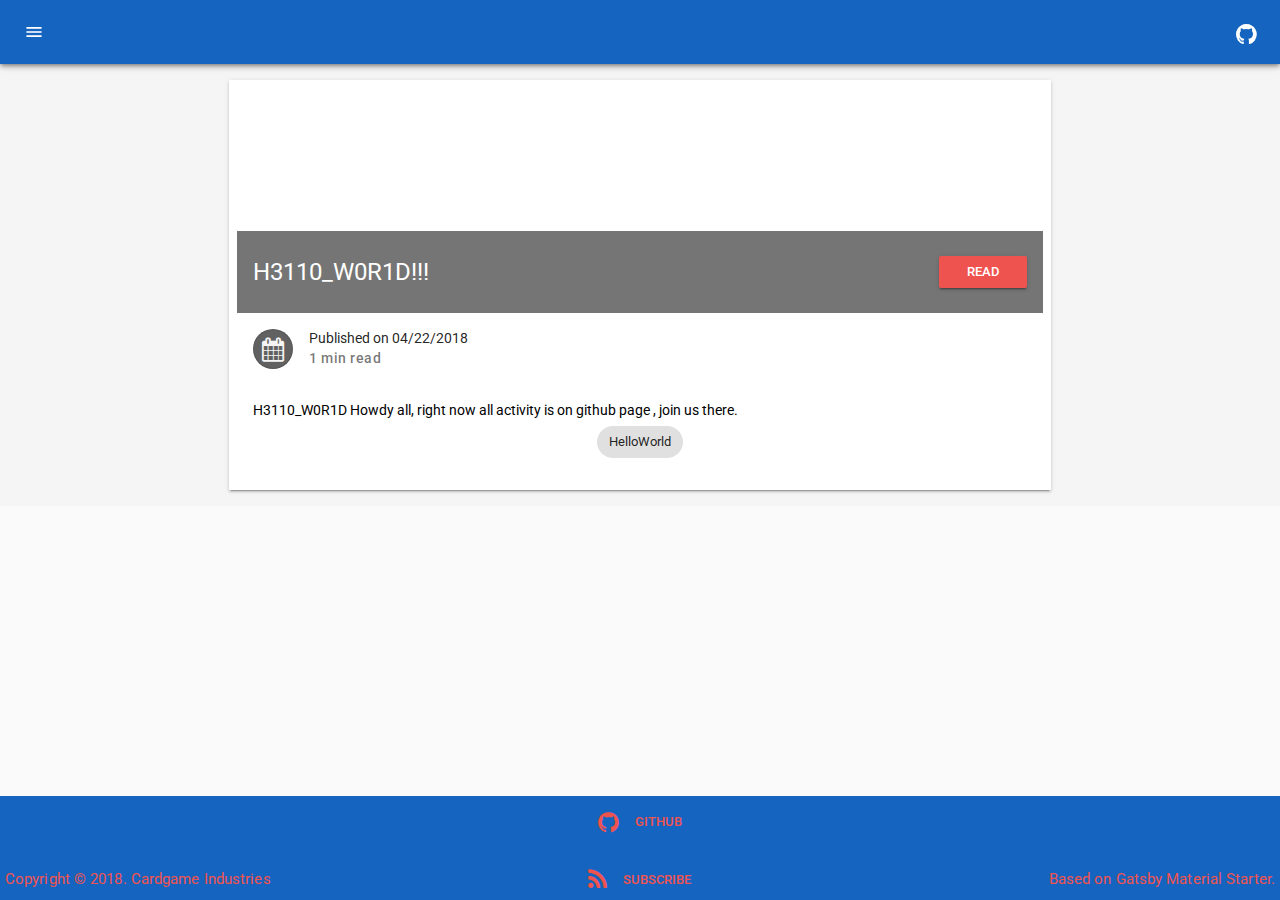
<file: index.html>
<!DOCTYPE html><html lang="en"><head><meta charSet="utf-8"/><meta name="viewport" content="width=device-width, initial-scale=1.0"/><link rel="preload" href="/component---src-layouts-index-jsx-49063176b53907f085ea.js" as="script"/><link rel="preload" href="/component---src-pages-index-jsx-5cd3e3488ba2b0d716bd.js" as="script"/><link rel="preload" href="/path---index-fd443fe8bb493d89d99b.js" as="script"/><link rel="preload" href="/app-caa5d8f1945d01b82cff.js" as="script"/><link rel="preload" href="/commons-db6dad25ebd039bf15c0.js" as="script"/><title data-react-helmet="true">Cardgame Industries</title><link data-react-helmet="true" rel="canonical" href="https://CardgameIndustries.github.io"/><meta data-react-helmet="true" name="description" content="Providing a quick way to test cardgame ideas and get them into production asap."/><meta data-react-helmet="true" name="image" content="https://CardgameIndustries.github.io/logos/logo-1024.png"/><meta data-react-helmet="true" property="og:url" content="https://CardgameIndustries.github.io/"/><meta data-react-helmet="true" property="og:title" content="Cardgame Industries"/><meta data-react-helmet="true" property="og:description" content="Providing a quick way to test cardgame ideas and get them into production asap."/><meta data-react-helmet="true" property="og:image" content="https://CardgameIndustries.github.io/logos/logo-1024.png"/><meta data-react-helmet="true" property="fb:app_id" content=""/><meta data-react-helmet="true" name="twitter:card" content="summary_large_image"/><meta data-react-helmet="true" name="twitter:creator" content=""/><meta data-react-helmet="true" name="twitter:title" content="Cardgame Industries"/><meta data-react-helmet="true" name="twitter:description" content="Providing a quick way to test cardgame ideas and get them into production asap."/><meta data-react-helmet="true" name="twitter:image" content="https://CardgameIndustries.github.io/logos/logo-1024.png"/><script data-react-helmet="true" type="application/ld+json">[{"@context":"http://schema.org","@type":"WebSite","url":"https://CardgameIndustries.github.io/","name":"Cardgame Industries","alternateName":"Cardgame Industries"}]</script><style type="text/css">
    .anchor {
      float: left;
      padding-right: 4px;
      margin-left: -20px;
    }
    h1 .anchor svg,
    h2 .anchor svg,
    h3 .anchor svg,
    h4 .anchor svg,
    h5 .anchor svg,
    h6 .anchor svg {
      visibility: hidden;
    }
    h1:hover .anchor svg,
    h2:hover .anchor svg,
    h3:hover .anchor svg,
    h4:hover .anchor svg,
    h5:hover .anchor svg,
    h6:hover .anchor svg,
    h1 .anchor:focus svg,
    h2 .anchor:focus svg,
    h3 .anchor:focus svg,
    h4 .anchor:focus svg,
    h5 .anchor:focus svg,
    h6 .anchor:focus svg {
      visibility: visible;
    }
  </style><script>
    document.addEventListener("DOMContentLoaded", function(event) {
      var hash = window.decodeURI(location.hash.replace('#', ''))
      if (hash !== '') {
        var element = document.getElementById(hash)
        if (element) {
          var offset = element.offsetTop
          // Wait for the browser to finish rendering before scrolling.
          setTimeout((function() {
            window.scrollTo(0, offset - 0)
          }), 0)
        }
      }
    })
  </script><link rel="sitemap" type="application/xml" href="/sitemap.xml"/><link rel="manifest" href="/logos/manifest.json"/><meta name="theme-color" content="#c62828"/><link rel="alternate" type="application/rss+xml" href="/rss.xml"/><link rel="shortcut icon" href="/static/logo-48.788d8c16.png"/><style id="gatsby-inlined-css">@import url(https://fonts.googleapis.com/css?family=Roboto:400,500,700|Material+Icons);/*!
 *  Font Awesome 4.7.0 by @davegandy - http://fontawesome.io - @fontawesome
 *  License - http://fontawesome.io/license (Font: SIL OFL 1.1, CSS: MIT License)
 */@font-face{font-family:FontAwesome;src:url(/static/fontawesome-webfont.674f50d2.eot);src:url(/static/fontawesome-webfont.674f50d2.eot?#iefix&v=4.7.0) format("embedded-opentype"),url(/static/fontawesome-webfont.af7ae505.woff2) format("woff2"),url(/static/fontawesome-webfont.fee66e71.woff) format("woff"),url(/static/fontawesome-webfont.b06871f2.ttf) format("truetype"),url(/static/fontawesome-webfont.912ec66d.svg#fontawesomeregular) format("svg");font-weight:400;font-style:normal}.fa{display:inline-block;font:normal normal normal 14px/1 FontAwesome;font-size:inherit;text-rendering:auto;-webkit-font-smoothing:antialiased;-moz-osx-font-smoothing:grayscale}.fa-lg{font-size:1.33333em;line-height:.75em;vertical-align:-15%}.fa-2x{font-size:2em}.fa-3x{font-size:3em}.fa-4x{font-size:4em}.fa-5x{font-size:5em}.fa-fw{width:1.28571em;text-align:center}.fa-ul{padding-left:0;margin-left:2.14286em;list-style-type:none}.fa-ul>li{position:relative}.fa-li{position:absolute;left:-2.14286em;width:2.14286em;top:.14286em;text-align:center}.fa-li.fa-lg{left:-1.85714em}.fa-border{padding:.2em .25em .15em;border:.08em solid #eee;border-radius:.1em}.fa-pull-left{float:left}.fa-pull-right{float:right}.fa.fa-pull-left{margin-right:.3em}.fa.fa-pull-right{margin-left:.3em}.pull-right{float:right}.pull-left{float:left}.fa.pull-left{margin-right:.3em}.fa.pull-right{margin-left:.3em}.fa-spin{-webkit-animation:fa-spin 2s infinite linear;animation:fa-spin 2s infinite linear}.fa-pulse{-webkit-animation:fa-spin 1s infinite steps(8);animation:fa-spin 1s infinite steps(8)}@-webkit-keyframes fa-spin{0%{-webkit-transform:rotate(0deg);transform:rotate(0deg)}to{-webkit-transform:rotate(359deg);transform:rotate(359deg)}}@keyframes fa-spin{0%{-webkit-transform:rotate(0deg);transform:rotate(0deg)}to{-webkit-transform:rotate(359deg);transform:rotate(359deg)}}.fa-rotate-90{-ms-filter:"progid:DXImageTransform.Microsoft.BasicImage(rotation=1)";-webkit-transform:rotate(90deg);-ms-transform:rotate(90deg);transform:rotate(90deg)}.fa-rotate-180{-ms-filter:"progid:DXImageTransform.Microsoft.BasicImage(rotation=2)";-webkit-transform:rotate(180deg);-ms-transform:rotate(180deg);transform:rotate(180deg)}.fa-rotate-270{-ms-filter:"progid:DXImageTransform.Microsoft.BasicImage(rotation=3)";-webkit-transform:rotate(270deg);-ms-transform:rotate(270deg);transform:rotate(270deg)}.fa-flip-horizontal{-ms-filter:"progid:DXImageTransform.Microsoft.BasicImage(rotation=0, mirror=1)";-webkit-transform:scaleX(-1);-ms-transform:scaleX(-1);transform:scaleX(-1)}.fa-flip-vertical{-ms-filter:"progid:DXImageTransform.Microsoft.BasicImage(rotation=2, mirror=1)";-webkit-transform:scaleY(-1);-ms-transform:scaleY(-1);transform:scaleY(-1)}:root .fa-flip-horizontal,:root .fa-flip-vertical,:root .fa-rotate-90,:root .fa-rotate-180,:root .fa-rotate-270{filter:none}.fa-stack{position:relative;display:inline-block;width:2em;height:2em;line-height:2em;vertical-align:middle}.fa-stack-1x,.fa-stack-2x{position:absolute;left:0;width:100%;text-align:center}.fa-stack-1x{line-height:inherit}.fa-stack-2x{font-size:2em}.fa-inverse{color:#fff}.fa-glass:before{content:"\F000"}.fa-music:before{content:"\F001"}.fa-search:before{content:"\F002"}.fa-envelope-o:before{content:"\F003"}.fa-heart:before{content:"\F004"}.fa-star:before{content:"\F005"}.fa-star-o:before{content:"\F006"}.fa-user:before{content:"\F007"}.fa-film:before{content:"\F008"}.fa-th-large:before{content:"\F009"}.fa-th:before{content:"\F00A"}.fa-th-list:before{content:"\F00B"}.fa-check:before{content:"\F00C"}.fa-close:before,.fa-remove:before,.fa-times:before{content:"\F00D"}.fa-search-plus:before{content:"\F00E"}.fa-search-minus:before{content:"\F010"}.fa-power-off:before{content:"\F011"}.fa-signal:before{content:"\F012"}.fa-cog:before,.fa-gear:before{content:"\F013"}.fa-trash-o:before{content:"\F014"}.fa-home:before{content:"\F015"}.fa-file-o:before{content:"\F016"}.fa-clock-o:before{content:"\F017"}.fa-road:before{content:"\F018"}.fa-download:before{content:"\F019"}.fa-arrow-circle-o-down:before{content:"\F01A"}.fa-arrow-circle-o-up:before{content:"\F01B"}.fa-inbox:before{content:"\F01C"}.fa-play-circle-o:before{content:"\F01D"}.fa-repeat:before,.fa-rotate-right:before{content:"\F01E"}.fa-refresh:before{content:"\F021"}.fa-list-alt:before{content:"\F022"}.fa-lock:before{content:"\F023"}.fa-flag:before{content:"\F024"}.fa-headphones:before{content:"\F025"}.fa-volume-off:before{content:"\F026"}.fa-volume-down:before{content:"\F027"}.fa-volume-up:before{content:"\F028"}.fa-qrcode:before{content:"\F029"}.fa-barcode:before{content:"\F02A"}.fa-tag:before{content:"\F02B"}.fa-tags:before{content:"\F02C"}.fa-book:before{content:"\F02D"}.fa-bookmark:before{content:"\F02E"}.fa-print:before{content:"\F02F"}.fa-camera:before{content:"\F030"}.fa-font:before{content:"\F031"}.fa-bold:before{content:"\F032"}.fa-italic:before{content:"\F033"}.fa-text-height:before{content:"\F034"}.fa-text-width:before{content:"\F035"}.fa-align-left:before{content:"\F036"}.fa-align-center:before{content:"\F037"}.fa-align-right:before{content:"\F038"}.fa-align-justify:before{content:"\F039"}.fa-list:before{content:"\F03A"}.fa-dedent:before,.fa-outdent:before{content:"\F03B"}.fa-indent:before{content:"\F03C"}.fa-video-camera:before{content:"\F03D"}.fa-image:before,.fa-photo:before,.fa-picture-o:before{content:"\F03E"}.fa-pencil:before{content:"\F040"}.fa-map-marker:before{content:"\F041"}.fa-adjust:before{content:"\F042"}.fa-tint:before{content:"\F043"}.fa-edit:before,.fa-pencil-square-o:before{content:"\F044"}.fa-share-square-o:before{content:"\F045"}.fa-check-square-o:before{content:"\F046"}.fa-arrows:before{content:"\F047"}.fa-step-backward:before{content:"\F048"}.fa-fast-backward:before{content:"\F049"}.fa-backward:before{content:"\F04A"}.fa-play:before{content:"\F04B"}.fa-pause:before{content:"\F04C"}.fa-stop:before{content:"\F04D"}.fa-forward:before{content:"\F04E"}.fa-fast-forward:before{content:"\F050"}.fa-step-forward:before{content:"\F051"}.fa-eject:before{content:"\F052"}.fa-chevron-left:before{content:"\F053"}.fa-chevron-right:before{content:"\F054"}.fa-plus-circle:before{content:"\F055"}.fa-minus-circle:before{content:"\F056"}.fa-times-circle:before{content:"\F057"}.fa-check-circle:before{content:"\F058"}.fa-question-circle:before{content:"\F059"}.fa-info-circle:before{content:"\F05A"}.fa-crosshairs:before{content:"\F05B"}.fa-times-circle-o:before{content:"\F05C"}.fa-check-circle-o:before{content:"\F05D"}.fa-ban:before{content:"\F05E"}.fa-arrow-left:before{content:"\F060"}.fa-arrow-right:before{content:"\F061"}.fa-arrow-up:before{content:"\F062"}.fa-arrow-down:before{content:"\F063"}.fa-mail-forward:before,.fa-share:before{content:"\F064"}.fa-expand:before{content:"\F065"}.fa-compress:before{content:"\F066"}.fa-plus:before{content:"\F067"}.fa-minus:before{content:"\F068"}.fa-asterisk:before{content:"\F069"}.fa-exclamation-circle:before{content:"\F06A"}.fa-gift:before{content:"\F06B"}.fa-leaf:before{content:"\F06C"}.fa-fire:before{content:"\F06D"}.fa-eye:before{content:"\F06E"}.fa-eye-slash:before{content:"\F070"}.fa-exclamation-triangle:before,.fa-warning:before{content:"\F071"}.fa-plane:before{content:"\F072"}.fa-calendar:before{content:"\F073"}.fa-random:before{content:"\F074"}.fa-comment:before{content:"\F075"}.fa-magnet:before{content:"\F076"}.fa-chevron-up:before{content:"\F077"}.fa-chevron-down:before{content:"\F078"}.fa-retweet:before{content:"\F079"}.fa-shopping-cart:before{content:"\F07A"}.fa-folder:before{content:"\F07B"}.fa-folder-open:before{content:"\F07C"}.fa-arrows-v:before{content:"\F07D"}.fa-arrows-h:before{content:"\F07E"}.fa-bar-chart-o:before,.fa-bar-chart:before{content:"\F080"}.fa-twitter-square:before{content:"\F081"}.fa-facebook-square:before{content:"\F082"}.fa-camera-retro:before{content:"\F083"}.fa-key:before{content:"\F084"}.fa-cogs:before,.fa-gears:before{content:"\F085"}.fa-comments:before{content:"\F086"}.fa-thumbs-o-up:before{content:"\F087"}.fa-thumbs-o-down:before{content:"\F088"}.fa-star-half:before{content:"\F089"}.fa-heart-o:before{content:"\F08A"}.fa-sign-out:before{content:"\F08B"}.fa-linkedin-square:before{content:"\F08C"}.fa-thumb-tack:before{content:"\F08D"}.fa-external-link:before{content:"\F08E"}.fa-sign-in:before{content:"\F090"}.fa-trophy:before{content:"\F091"}.fa-github-square:before{content:"\F092"}.fa-upload:before{content:"\F093"}.fa-lemon-o:before{content:"\F094"}.fa-phone:before{content:"\F095"}.fa-square-o:before{content:"\F096"}.fa-bookmark-o:before{content:"\F097"}.fa-phone-square:before{content:"\F098"}.fa-twitter:before{content:"\F099"}.fa-facebook-f:before,.fa-facebook:before{content:"\F09A"}.fa-github:before{content:"\F09B"}.fa-unlock:before{content:"\F09C"}.fa-credit-card:before{content:"\F09D"}.fa-feed:before,.fa-rss:before{content:"\F09E"}.fa-hdd-o:before{content:"\F0A0"}.fa-bullhorn:before{content:"\F0A1"}.fa-bell:before{content:"\F0F3"}.fa-certificate:before{content:"\F0A3"}.fa-hand-o-right:before{content:"\F0A4"}.fa-hand-o-left:before{content:"\F0A5"}.fa-hand-o-up:before{content:"\F0A6"}.fa-hand-o-down:before{content:"\F0A7"}.fa-arrow-circle-left:before{content:"\F0A8"}.fa-arrow-circle-right:before{content:"\F0A9"}.fa-arrow-circle-up:before{content:"\F0AA"}.fa-arrow-circle-down:before{content:"\F0AB"}.fa-globe:before{content:"\F0AC"}.fa-wrench:before{content:"\F0AD"}.fa-tasks:before{content:"\F0AE"}.fa-filter:before{content:"\F0B0"}.fa-briefcase:before{content:"\F0B1"}.fa-arrows-alt:before{content:"\F0B2"}.fa-group:before,.fa-users:before{content:"\F0C0"}.fa-chain:before,.fa-link:before{content:"\F0C1"}.fa-cloud:before{content:"\F0C2"}.fa-flask:before{content:"\F0C3"}.fa-cut:before,.fa-scissors:before{content:"\F0C4"}.fa-copy:before,.fa-files-o:before{content:"\F0C5"}.fa-paperclip:before{content:"\F0C6"}.fa-floppy-o:before,.fa-save:before{content:"\F0C7"}.fa-square:before{content:"\F0C8"}.fa-bars:before,.fa-navicon:before,.fa-reorder:before{content:"\F0C9"}.fa-list-ul:before{content:"\F0CA"}.fa-list-ol:before{content:"\F0CB"}.fa-strikethrough:before{content:"\F0CC"}.fa-underline:before{content:"\F0CD"}.fa-table:before{content:"\F0CE"}.fa-magic:before{content:"\F0D0"}.fa-truck:before{content:"\F0D1"}.fa-pinterest:before{content:"\F0D2"}.fa-pinterest-square:before{content:"\F0D3"}.fa-google-plus-square:before{content:"\F0D4"}.fa-google-plus:before{content:"\F0D5"}.fa-money:before{content:"\F0D6"}.fa-caret-down:before{content:"\F0D7"}.fa-caret-up:before{content:"\F0D8"}.fa-caret-left:before{content:"\F0D9"}.fa-caret-right:before{content:"\F0DA"}.fa-columns:before{content:"\F0DB"}.fa-sort:before,.fa-unsorted:before{content:"\F0DC"}.fa-sort-desc:before,.fa-sort-down:before{content:"\F0DD"}.fa-sort-asc:before,.fa-sort-up:before{content:"\F0DE"}.fa-envelope:before{content:"\F0E0"}.fa-linkedin:before{content:"\F0E1"}.fa-rotate-left:before,.fa-undo:before{content:"\F0E2"}.fa-gavel:before,.fa-legal:before{content:"\F0E3"}.fa-dashboard:before,.fa-tachometer:before{content:"\F0E4"}.fa-comment-o:before{content:"\F0E5"}.fa-comments-o:before{content:"\F0E6"}.fa-bolt:before,.fa-flash:before{content:"\F0E7"}.fa-sitemap:before{content:"\F0E8"}.fa-umbrella:before{content:"\F0E9"}.fa-clipboard:before,.fa-paste:before{content:"\F0EA"}.fa-lightbulb-o:before{content:"\F0EB"}.fa-exchange:before{content:"\F0EC"}.fa-cloud-download:before{content:"\F0ED"}.fa-cloud-upload:before{content:"\F0EE"}.fa-user-md:before{content:"\F0F0"}.fa-stethoscope:before{content:"\F0F1"}.fa-suitcase:before{content:"\F0F2"}.fa-bell-o:before{content:"\F0A2"}.fa-coffee:before{content:"\F0F4"}.fa-cutlery:before{content:"\F0F5"}.fa-file-text-o:before{content:"\F0F6"}.fa-building-o:before{content:"\F0F7"}.fa-hospital-o:before{content:"\F0F8"}.fa-ambulance:before{content:"\F0F9"}.fa-medkit:before{content:"\F0FA"}.fa-fighter-jet:before{content:"\F0FB"}.fa-beer:before{content:"\F0FC"}.fa-h-square:before{content:"\F0FD"}.fa-plus-square:before{content:"\F0FE"}.fa-angle-double-left:before{content:"\F100"}.fa-angle-double-right:before{content:"\F101"}.fa-angle-double-up:before{content:"\F102"}.fa-angle-double-down:before{content:"\F103"}.fa-angle-left:before{content:"\F104"}.fa-angle-right:before{content:"\F105"}.fa-angle-up:before{content:"\F106"}.fa-angle-down:before{content:"\F107"}.fa-desktop:before{content:"\F108"}.fa-laptop:before{content:"\F109"}.fa-tablet:before{content:"\F10A"}.fa-mobile-phone:before,.fa-mobile:before{content:"\F10B"}.fa-circle-o:before{content:"\F10C"}.fa-quote-left:before{content:"\F10D"}.fa-quote-right:before{content:"\F10E"}.fa-spinner:before{content:"\F110"}.fa-circle:before{content:"\F111"}.fa-mail-reply:before,.fa-reply:before{content:"\F112"}.fa-github-alt:before{content:"\F113"}.fa-folder-o:before{content:"\F114"}.fa-folder-open-o:before{content:"\F115"}.fa-smile-o:before{content:"\F118"}.fa-frown-o:before{content:"\F119"}.fa-meh-o:before{content:"\F11A"}.fa-gamepad:before{content:"\F11B"}.fa-keyboard-o:before{content:"\F11C"}.fa-flag-o:before{content:"\F11D"}.fa-flag-checkered:before{content:"\F11E"}.fa-terminal:before{content:"\F120"}.fa-code:before{content:"\F121"}.fa-mail-reply-all:before,.fa-reply-all:before{content:"\F122"}.fa-star-half-empty:before,.fa-star-half-full:before,.fa-star-half-o:before{content:"\F123"}.fa-location-arrow:before{content:"\F124"}.fa-crop:before{content:"\F125"}.fa-code-fork:before{content:"\F126"}.fa-chain-broken:before,.fa-unlink:before{content:"\F127"}.fa-question:before{content:"\F128"}.fa-info:before{content:"\F129"}.fa-exclamation:before{content:"\F12A"}.fa-superscript:before{content:"\F12B"}.fa-subscript:before{content:"\F12C"}.fa-eraser:before{content:"\F12D"}.fa-puzzle-piece:before{content:"\F12E"}.fa-microphone:before{content:"\F130"}.fa-microphone-slash:before{content:"\F131"}.fa-shield:before{content:"\F132"}.fa-calendar-o:before{content:"\F133"}.fa-fire-extinguisher:before{content:"\F134"}.fa-rocket:before{content:"\F135"}.fa-maxcdn:before{content:"\F136"}.fa-chevron-circle-left:before{content:"\F137"}.fa-chevron-circle-right:before{content:"\F138"}.fa-chevron-circle-up:before{content:"\F139"}.fa-chevron-circle-down:before{content:"\F13A"}.fa-html5:before{content:"\F13B"}.fa-css3:before{content:"\F13C"}.fa-anchor:before{content:"\F13D"}.fa-unlock-alt:before{content:"\F13E"}.fa-bullseye:before{content:"\F140"}.fa-ellipsis-h:before{content:"\F141"}.fa-ellipsis-v:before{content:"\F142"}.fa-rss-square:before{content:"\F143"}.fa-play-circle:before{content:"\F144"}.fa-ticket:before{content:"\F145"}.fa-minus-square:before{content:"\F146"}.fa-minus-square-o:before{content:"\F147"}.fa-level-up:before{content:"\F148"}.fa-level-down:before{content:"\F149"}.fa-check-square:before{content:"\F14A"}.fa-pencil-square:before{content:"\F14B"}.fa-external-link-square:before{content:"\F14C"}.fa-share-square:before{content:"\F14D"}.fa-compass:before{content:"\F14E"}.fa-caret-square-o-down:before,.fa-toggle-down:before{content:"\F150"}.fa-caret-square-o-up:before,.fa-toggle-up:before{content:"\F151"}.fa-caret-square-o-right:before,.fa-toggle-right:before{content:"\F152"}.fa-eur:before,.fa-euro:before{content:"\F153"}.fa-gbp:before{content:"\F154"}.fa-dollar:before,.fa-usd:before{content:"\F155"}.fa-inr:before,.fa-rupee:before{content:"\F156"}.fa-cny:before,.fa-jpy:before,.fa-rmb:before,.fa-yen:before{content:"\F157"}.fa-rouble:before,.fa-rub:before,.fa-ruble:before{content:"\F158"}.fa-krw:before,.fa-won:before{content:"\F159"}.fa-bitcoin:before,.fa-btc:before{content:"\F15A"}.fa-file:before{content:"\F15B"}.fa-file-text:before{content:"\F15C"}.fa-sort-alpha-asc:before{content:"\F15D"}.fa-sort-alpha-desc:before{content:"\F15E"}.fa-sort-amount-asc:before{content:"\F160"}.fa-sort-amount-desc:before{content:"\F161"}.fa-sort-numeric-asc:before{content:"\F162"}.fa-sort-numeric-desc:before{content:"\F163"}.fa-thumbs-up:before{content:"\F164"}.fa-thumbs-down:before{content:"\F165"}.fa-youtube-square:before{content:"\F166"}.fa-youtube:before{content:"\F167"}.fa-xing:before{content:"\F168"}.fa-xing-square:before{content:"\F169"}.fa-youtube-play:before{content:"\F16A"}.fa-dropbox:before{content:"\F16B"}.fa-stack-overflow:before{content:"\F16C"}.fa-instagram:before{content:"\F16D"}.fa-flickr:before{content:"\F16E"}.fa-adn:before{content:"\F170"}.fa-bitbucket:before{content:"\F171"}.fa-bitbucket-square:before{content:"\F172"}.fa-tumblr:before{content:"\F173"}.fa-tumblr-square:before{content:"\F174"}.fa-long-arrow-down:before{content:"\F175"}.fa-long-arrow-up:before{content:"\F176"}.fa-long-arrow-left:before{content:"\F177"}.fa-long-arrow-right:before{content:"\F178"}.fa-apple:before{content:"\F179"}.fa-windows:before{content:"\F17A"}.fa-android:before{content:"\F17B"}.fa-linux:before{content:"\F17C"}.fa-dribbble:before{content:"\F17D"}.fa-skype:before{content:"\F17E"}.fa-foursquare:before{content:"\F180"}.fa-trello:before{content:"\F181"}.fa-female:before{content:"\F182"}.fa-male:before{content:"\F183"}.fa-gittip:before,.fa-gratipay:before{content:"\F184"}.fa-sun-o:before{content:"\F185"}.fa-moon-o:before{content:"\F186"}.fa-archive:before{content:"\F187"}.fa-bug:before{content:"\F188"}.fa-vk:before{content:"\F189"}.fa-weibo:before{content:"\F18A"}.fa-renren:before{content:"\F18B"}.fa-pagelines:before{content:"\F18C"}.fa-stack-exchange:before{content:"\F18D"}.fa-arrow-circle-o-right:before{content:"\F18E"}.fa-arrow-circle-o-left:before{content:"\F190"}.fa-caret-square-o-left:before,.fa-toggle-left:before{content:"\F191"}.fa-dot-circle-o:before{content:"\F192"}.fa-wheelchair:before{content:"\F193"}.fa-vimeo-square:before{content:"\F194"}.fa-try:before,.fa-turkish-lira:before{content:"\F195"}.fa-plus-square-o:before{content:"\F196"}.fa-space-shuttle:before{content:"\F197"}.fa-slack:before{content:"\F198"}.fa-envelope-square:before{content:"\F199"}.fa-wordpress:before{content:"\F19A"}.fa-openid:before{content:"\F19B"}.fa-bank:before,.fa-institution:before,.fa-university:before{content:"\F19C"}.fa-graduation-cap:before,.fa-mortar-board:before{content:"\F19D"}.fa-yahoo:before{content:"\F19E"}.fa-google:before{content:"\F1A0"}.fa-reddit:before{content:"\F1A1"}.fa-reddit-square:before{content:"\F1A2"}.fa-stumbleupon-circle:before{content:"\F1A3"}.fa-stumbleupon:before{content:"\F1A4"}.fa-delicious:before{content:"\F1A5"}.fa-digg:before{content:"\F1A6"}.fa-pied-piper-pp:before{content:"\F1A7"}.fa-pied-piper-alt:before{content:"\F1A8"}.fa-drupal:before{content:"\F1A9"}.fa-joomla:before{content:"\F1AA"}.fa-language:before{content:"\F1AB"}.fa-fax:before{content:"\F1AC"}.fa-building:before{content:"\F1AD"}.fa-child:before{content:"\F1AE"}.fa-paw:before{content:"\F1B0"}.fa-spoon:before{content:"\F1B1"}.fa-cube:before{content:"\F1B2"}.fa-cubes:before{content:"\F1B3"}.fa-behance:before{content:"\F1B4"}.fa-behance-square:before{content:"\F1B5"}.fa-steam:before{content:"\F1B6"}.fa-steam-square:before{content:"\F1B7"}.fa-recycle:before{content:"\F1B8"}.fa-automobile:before,.fa-car:before{content:"\F1B9"}.fa-cab:before,.fa-taxi:before{content:"\F1BA"}.fa-tree:before{content:"\F1BB"}.fa-spotify:before{content:"\F1BC"}.fa-deviantart:before{content:"\F1BD"}.fa-soundcloud:before{content:"\F1BE"}.fa-database:before{content:"\F1C0"}.fa-file-pdf-o:before{content:"\F1C1"}.fa-file-word-o:before{content:"\F1C2"}.fa-file-excel-o:before{content:"\F1C3"}.fa-file-powerpoint-o:before{content:"\F1C4"}.fa-file-image-o:before,.fa-file-photo-o:before,.fa-file-picture-o:before{content:"\F1C5"}.fa-file-archive-o:before,.fa-file-zip-o:before{content:"\F1C6"}.fa-file-audio-o:before,.fa-file-sound-o:before{content:"\F1C7"}.fa-file-movie-o:before,.fa-file-video-o:before{content:"\F1C8"}.fa-file-code-o:before{content:"\F1C9"}.fa-vine:before{content:"\F1CA"}.fa-codepen:before{content:"\F1CB"}.fa-jsfiddle:before{content:"\F1CC"}.fa-life-bouy:before,.fa-life-buoy:before,.fa-life-ring:before,.fa-life-saver:before,.fa-support:before{content:"\F1CD"}.fa-circle-o-notch:before{content:"\F1CE"}.fa-ra:before,.fa-rebel:before,.fa-resistance:before{content:"\F1D0"}.fa-empire:before,.fa-ge:before{content:"\F1D1"}.fa-git-square:before{content:"\F1D2"}.fa-git:before{content:"\F1D3"}.fa-hacker-news:before,.fa-y-combinator-square:before,.fa-yc-square:before{content:"\F1D4"}.fa-tencent-weibo:before{content:"\F1D5"}.fa-qq:before{content:"\F1D6"}.fa-wechat:before,.fa-weixin:before{content:"\F1D7"}.fa-paper-plane:before,.fa-send:before{content:"\F1D8"}.fa-paper-plane-o:before,.fa-send-o:before{content:"\F1D9"}.fa-history:before{content:"\F1DA"}.fa-circle-thin:before{content:"\F1DB"}.fa-header:before{content:"\F1DC"}.fa-paragraph:before{content:"\F1DD"}.fa-sliders:before{content:"\F1DE"}.fa-share-alt:before{content:"\F1E0"}.fa-share-alt-square:before{content:"\F1E1"}.fa-bomb:before{content:"\F1E2"}.fa-futbol-o:before,.fa-soccer-ball-o:before{content:"\F1E3"}.fa-tty:before{content:"\F1E4"}.fa-binoculars:before{content:"\F1E5"}.fa-plug:before{content:"\F1E6"}.fa-slideshare:before{content:"\F1E7"}.fa-twitch:before{content:"\F1E8"}.fa-yelp:before{content:"\F1E9"}.fa-newspaper-o:before{content:"\F1EA"}.fa-wifi:before{content:"\F1EB"}.fa-calculator:before{content:"\F1EC"}.fa-paypal:before{content:"\F1ED"}.fa-google-wallet:before{content:"\F1EE"}.fa-cc-visa:before{content:"\F1F0"}.fa-cc-mastercard:before{content:"\F1F1"}.fa-cc-discover:before{content:"\F1F2"}.fa-cc-amex:before{content:"\F1F3"}.fa-cc-paypal:before{content:"\F1F4"}.fa-cc-stripe:before{content:"\F1F5"}.fa-bell-slash:before{content:"\F1F6"}.fa-bell-slash-o:before{content:"\F1F7"}.fa-trash:before{content:"\F1F8"}.fa-copyright:before{content:"\F1F9"}.fa-at:before{content:"\F1FA"}.fa-eyedropper:before{content:"\F1FB"}.fa-paint-brush:before{content:"\F1FC"}.fa-birthday-cake:before{content:"\F1FD"}.fa-area-chart:before{content:"\F1FE"}.fa-pie-chart:before{content:"\F200"}.fa-line-chart:before{content:"\F201"}.fa-lastfm:before{content:"\F202"}.fa-lastfm-square:before{content:"\F203"}.fa-toggle-off:before{content:"\F204"}.fa-toggle-on:before{content:"\F205"}.fa-bicycle:before{content:"\F206"}.fa-bus:before{content:"\F207"}.fa-ioxhost:before{content:"\F208"}.fa-angellist:before{content:"\F209"}.fa-cc:before{content:"\F20A"}.fa-ils:before,.fa-shekel:before,.fa-sheqel:before{content:"\F20B"}.fa-meanpath:before{content:"\F20C"}.fa-buysellads:before{content:"\F20D"}.fa-connectdevelop:before{content:"\F20E"}.fa-dashcube:before{content:"\F210"}.fa-forumbee:before{content:"\F211"}.fa-leanpub:before{content:"\F212"}.fa-sellsy:before{content:"\F213"}.fa-shirtsinbulk:before{content:"\F214"}.fa-simplybuilt:before{content:"\F215"}.fa-skyatlas:before{content:"\F216"}.fa-cart-plus:before{content:"\F217"}.fa-cart-arrow-down:before{content:"\F218"}.fa-diamond:before{content:"\F219"}.fa-ship:before{content:"\F21A"}.fa-user-secret:before{content:"\F21B"}.fa-motorcycle:before{content:"\F21C"}.fa-street-view:before{content:"\F21D"}.fa-heartbeat:before{content:"\F21E"}.fa-venus:before{content:"\F221"}.fa-mars:before{content:"\F222"}.fa-mercury:before{content:"\F223"}.fa-intersex:before,.fa-transgender:before{content:"\F224"}.fa-transgender-alt:before{content:"\F225"}.fa-venus-double:before{content:"\F226"}.fa-mars-double:before{content:"\F227"}.fa-venus-mars:before{content:"\F228"}.fa-mars-stroke:before{content:"\F229"}.fa-mars-stroke-v:before{content:"\F22A"}.fa-mars-stroke-h:before{content:"\F22B"}.fa-neuter:before{content:"\F22C"}.fa-genderless:before{content:"\F22D"}.fa-facebook-official:before{content:"\F230"}.fa-pinterest-p:before{content:"\F231"}.fa-whatsapp:before{content:"\F232"}.fa-server:before{content:"\F233"}.fa-user-plus:before{content:"\F234"}.fa-user-times:before{content:"\F235"}.fa-bed:before,.fa-hotel:before{content:"\F236"}.fa-viacoin:before{content:"\F237"}.fa-train:before{content:"\F238"}.fa-subway:before{content:"\F239"}.fa-medium:before{content:"\F23A"}.fa-y-combinator:before,.fa-yc:before{content:"\F23B"}.fa-optin-monster:before{content:"\F23C"}.fa-opencart:before{content:"\F23D"}.fa-expeditedssl:before{content:"\F23E"}.fa-battery-4:before,.fa-battery-full:before,.fa-battery:before{content:"\F240"}.fa-battery-3:before,.fa-battery-three-quarters:before{content:"\F241"}.fa-battery-2:before,.fa-battery-half:before{content:"\F242"}.fa-battery-1:before,.fa-battery-quarter:before{content:"\F243"}.fa-battery-0:before,.fa-battery-empty:before{content:"\F244"}.fa-mouse-pointer:before{content:"\F245"}.fa-i-cursor:before{content:"\F246"}.fa-object-group:before{content:"\F247"}.fa-object-ungroup:before{content:"\F248"}.fa-sticky-note:before{content:"\F249"}.fa-sticky-note-o:before{content:"\F24A"}.fa-cc-jcb:before{content:"\F24B"}.fa-cc-diners-club:before{content:"\F24C"}.fa-clone:before{content:"\F24D"}.fa-balance-scale:before{content:"\F24E"}.fa-hourglass-o:before{content:"\F250"}.fa-hourglass-1:before,.fa-hourglass-start:before{content:"\F251"}.fa-hourglass-2:before,.fa-hourglass-half:before{content:"\F252"}.fa-hourglass-3:before,.fa-hourglass-end:before{content:"\F253"}.fa-hourglass:before{content:"\F254"}.fa-hand-grab-o:before,.fa-hand-rock-o:before{content:"\F255"}.fa-hand-paper-o:before,.fa-hand-stop-o:before{content:"\F256"}.fa-hand-scissors-o:before{content:"\F257"}.fa-hand-lizard-o:before{content:"\F258"}.fa-hand-spock-o:before{content:"\F259"}.fa-hand-pointer-o:before{content:"\F25A"}.fa-hand-peace-o:before{content:"\F25B"}.fa-trademark:before{content:"\F25C"}.fa-registered:before{content:"\F25D"}.fa-creative-commons:before{content:"\F25E"}.fa-gg:before{content:"\F260"}.fa-gg-circle:before{content:"\F261"}.fa-tripadvisor:before{content:"\F262"}.fa-odnoklassniki:before{content:"\F263"}.fa-odnoklassniki-square:before{content:"\F264"}.fa-get-pocket:before{content:"\F265"}.fa-wikipedia-w:before{content:"\F266"}.fa-safari:before{content:"\F267"}.fa-chrome:before{content:"\F268"}.fa-firefox:before{content:"\F269"}.fa-opera:before{content:"\F26A"}.fa-internet-explorer:before{content:"\F26B"}.fa-television:before,.fa-tv:before{content:"\F26C"}.fa-contao:before{content:"\F26D"}.fa-500px:before{content:"\F26E"}.fa-amazon:before{content:"\F270"}.fa-calendar-plus-o:before{content:"\F271"}.fa-calendar-minus-o:before{content:"\F272"}.fa-calendar-times-o:before{content:"\F273"}.fa-calendar-check-o:before{content:"\F274"}.fa-industry:before{content:"\F275"}.fa-map-pin:before{content:"\F276"}.fa-map-signs:before{content:"\F277"}.fa-map-o:before{content:"\F278"}.fa-map:before{content:"\F279"}.fa-commenting:before{content:"\F27A"}.fa-commenting-o:before{content:"\F27B"}.fa-houzz:before{content:"\F27C"}.fa-vimeo:before{content:"\F27D"}.fa-black-tie:before{content:"\F27E"}.fa-fonticons:before{content:"\F280"}.fa-reddit-alien:before{content:"\F281"}.fa-edge:before{content:"\F282"}.fa-credit-card-alt:before{content:"\F283"}.fa-codiepie:before{content:"\F284"}.fa-modx:before{content:"\F285"}.fa-fort-awesome:before{content:"\F286"}.fa-usb:before{content:"\F287"}.fa-product-hunt:before{content:"\F288"}.fa-mixcloud:before{content:"\F289"}.fa-scribd:before{content:"\F28A"}.fa-pause-circle:before{content:"\F28B"}.fa-pause-circle-o:before{content:"\F28C"}.fa-stop-circle:before{content:"\F28D"}.fa-stop-circle-o:before{content:"\F28E"}.fa-shopping-bag:before{content:"\F290"}.fa-shopping-basket:before{content:"\F291"}.fa-hashtag:before{content:"\F292"}.fa-bluetooth:before{content:"\F293"}.fa-bluetooth-b:before{content:"\F294"}.fa-percent:before{content:"\F295"}.fa-gitlab:before{content:"\F296"}.fa-wpbeginner:before{content:"\F297"}.fa-wpforms:before{content:"\F298"}.fa-envira:before{content:"\F299"}.fa-universal-access:before{content:"\F29A"}.fa-wheelchair-alt:before{content:"\F29B"}.fa-question-circle-o:before{content:"\F29C"}.fa-blind:before{content:"\F29D"}.fa-audio-description:before{content:"\F29E"}.fa-volume-control-phone:before{content:"\F2A0"}.fa-braille:before{content:"\F2A1"}.fa-assistive-listening-systems:before{content:"\F2A2"}.fa-american-sign-language-interpreting:before,.fa-asl-interpreting:before{content:"\F2A3"}.fa-deaf:before,.fa-deafness:before,.fa-hard-of-hearing:before{content:"\F2A4"}.fa-glide:before{content:"\F2A5"}.fa-glide-g:before{content:"\F2A6"}.fa-sign-language:before,.fa-signing:before{content:"\F2A7"}.fa-low-vision:before{content:"\F2A8"}.fa-viadeo:before{content:"\F2A9"}.fa-viadeo-square:before{content:"\F2AA"}.fa-snapchat:before{content:"\F2AB"}.fa-snapchat-ghost:before{content:"\F2AC"}.fa-snapchat-square:before{content:"\F2AD"}.fa-pied-piper:before{content:"\F2AE"}.fa-first-order:before{content:"\F2B0"}.fa-yoast:before{content:"\F2B1"}.fa-themeisle:before{content:"\F2B2"}.fa-google-plus-circle:before,.fa-google-plus-official:before{content:"\F2B3"}.fa-fa:before,.fa-font-awesome:before{content:"\F2B4"}.fa-handshake-o:before{content:"\F2B5"}.fa-envelope-open:before{content:"\F2B6"}.fa-envelope-open-o:before{content:"\F2B7"}.fa-linode:before{content:"\F2B8"}.fa-address-book:before{content:"\F2B9"}.fa-address-book-o:before{content:"\F2BA"}.fa-address-card:before,.fa-vcard:before{content:"\F2BB"}.fa-address-card-o:before,.fa-vcard-o:before{content:"\F2BC"}.fa-user-circle:before{content:"\F2BD"}.fa-user-circle-o:before{content:"\F2BE"}.fa-user-o:before{content:"\F2C0"}.fa-id-badge:before{content:"\F2C1"}.fa-drivers-license:before,.fa-id-card:before{content:"\F2C2"}.fa-drivers-license-o:before,.fa-id-card-o:before{content:"\F2C3"}.fa-quora:before{content:"\F2C4"}.fa-free-code-camp:before{content:"\F2C5"}.fa-telegram:before{content:"\F2C6"}.fa-thermometer-4:before,.fa-thermometer-full:before,.fa-thermometer:before{content:"\F2C7"}.fa-thermometer-3:before,.fa-thermometer-three-quarters:before{content:"\F2C8"}.fa-thermometer-2:before,.fa-thermometer-half:before{content:"\F2C9"}.fa-thermometer-1:before,.fa-thermometer-quarter:before{content:"\F2CA"}.fa-thermometer-0:before,.fa-thermometer-empty:before{content:"\F2CB"}.fa-shower:before{content:"\F2CC"}.fa-bath:before,.fa-bathtub:before,.fa-s15:before{content:"\F2CD"}.fa-podcast:before{content:"\F2CE"}.fa-window-maximize:before{content:"\F2D0"}.fa-window-minimize:before{content:"\F2D1"}.fa-window-restore:before{content:"\F2D2"}.fa-times-rectangle:before,.fa-window-close:before{content:"\F2D3"}.fa-times-rectangle-o:before,.fa-window-close-o:before{content:"\F2D4"}.fa-bandcamp:before{content:"\F2D5"}.fa-grav:before{content:"\F2D6"}.fa-etsy:before{content:"\F2D7"}.fa-imdb:before{content:"\F2D8"}.fa-ravelry:before{content:"\F2D9"}.fa-eercast:before{content:"\F2DA"}.fa-microchip:before{content:"\F2DB"}.fa-snowflake-o:before{content:"\F2DC"}.fa-superpowers:before{content:"\F2DD"}.fa-wpexplorer:before{content:"\F2DE"}.fa-meetup:before{content:"\F2E0"}.sr-only{position:absolute;width:1px;height:1px;padding:0;margin:-1px;overflow:hidden;clip:rect(0,0,0,0);border:0}.sr-only-focusable:active,.sr-only-focusable:focus{position:static;width:auto;height:auto;margin:0;overflow:visible;clip:auto}.user-links{display:flex;flex-wrap:wrap;justify-content:center;align-items:center;max-width:100%}.toolbar-actions{height:100%;display:flex;flex:1 1 auto;justify-content:flex-end;align-items:center}@media (max-width:639px){.toolbar-actions .userlinks-container{display:none}}.darker-background,.main-container{background-color:#f5f5f5}a:link{color:#ef5350;text-decoration:none}.footer{justify-content:center;align-content:center;background-color:#1565c0;padding:10px 5px 5px}.footer .notice-container{display:flex;align-content:center;align-items:center;margin-top:25px}.footer .notice-container .copyright{display:flex;flex:1;justify-content:flex-start}@media (max-width:639px){.footer .notice-container .copyright{justify-content:center}}.footer .notice-container .rss{display:flex;flex:1;justify-content:center}@media (max-width:639px){.footer .notice-container .rss{display:none}}.footer .notice-container .based-on{display:flex;flex:1;justify-content:flex-end}@media (max-width:639px){.footer .notice-container .based-on{display:none}}.footer .notice-container h4{color:#ef5350;text-align:center;margin:0}.footer-fixed{position:fixed;left:0;bottom:0;right:0;z-index:15}.main-content{display:flex;flex-direction:column}.main-content .main-container{display:flex;min-height:100%;flex-direction:column;flex:1}.main-content .main-container .main-content{flex:1}*{box-sizing:border-box}html{height:100%}body{margin:0}.md-display-4{letter-spacing:-.1px}.md-display-3{letter-spacing:-.05px}.md-display-1,.md-display-2,.md-headline,h1,h2{letter-spacing:0}.md-title,h3{letter-spacing:.5px}.md-body-1,.md-body-2,.md-subheading-1,.md-subheading-2,h4,h5,h6,p{letter-spacing:.1px}.md-caption,caption{letter-spacing:.2px}.md-body-1,.md-body-2,.md-caption,.md-display-1,.md-display-2,.md-display-3,.md-display-4,.md-headline,.md-subheading-1,.md-subheading-2,.md-title,caption,h1,h2,h3,h4,h5,h6,p{margin:0}.md-display-1,.md-display-2,.md-display-3,.md-display-4,.md-headline,.md-title,h1,h2,h3{margin-bottom:14px}.md-body-1,.md-body-2,.md-caption,.md-subheading-1,.md-subheading-2,caption,h4,h5,h6,p{margin-bottom:10px}.md-display-3,.md-display-4,.md-title,h3{white-space:nowrap}.md-body-1,.md-caption,.md-display-1,.md-display-2,.md-display-3,.md-headline,.md-subheading-1,.md-subheading-2,caption,h1,h2,h4,h5,p{font-weight:400}.md-body-2,.md-title,h3,h6{font-weight:500}.md-display-4{font-size:112px;font-weight:300;line-height:128px}.md-display-3{font-size:56px;line-height:84px}.md-display-2{font-size:45px;line-height:48px}.md-display-1,h1{font-size:34px;line-height:40px}.md-headline,h2{font-size:24px;line-height:32px}.md-title,h3{font-size:20px}.md-subheading-2,.md-title,h3,h4{line-height:28px}.md-subheading-1,h5{line-height:24px}.md-body-1,p{line-height:20px}.md-body-2,h6{line-height:24px}.md-caption,caption{font-size:12px}.md-picker-control,.md-text-left{text-align:left}.md-calendar-date,.md-text-center{text-align:center}.md-text-right{text-align:right}.md-text-justify{text-align:justify}.md-text-capitalize{text-transform:capitalize}.md-text-lowercalse{text-transform:lowercase}.md-text-uppercase{text-transform:uppercase}.md-text-nowrap{white-space:nowrap}.md-text-no-select{user-select:none}.md-font-light{font-weight:300}.md-font-regular{font-weight:400}.md-btn .md-icon-text,.md-clock-time-value,.md-font-medium{font-weight:500}.md-font-semibold{font-weight:600}.md-font-bold{font-weight:700}.md-transition--sharp{transition-timing-function:cubic-bezier(.4,0,.6,1)}.md-transition--standard{transition-timing-function:cubic-bezier(.4,0,.2,1)}.md-drop-down-leave.md-drop-down-leave-active,.md-transition--acceleration{transition-timing-function:cubic-bezier(.4,0,1,1)}.md-drop-down-enter.md-drop-down-enter-active,.md-transition--decceleration,.md-transition--deceleration{transition-timing-function:cubic-bezier(0,0,.2,1)}.md-calendar-date,.md-inline-block{display:inline-block;vertical-align:bottom}.md-full-width{width:100%}.md-block-centered,.md-bottom-nav .md-icon,.md-text-container{display:block;margin-left:auto;margin-right:auto}.md-cell--right,.md-collapser--card,.md-divider--expand-from-right:after,.md-grid.md-grid--no-spacing>.md-cell.md-cell--right{margin-left:auto}.md-expansion-panel-list,.md-list,.md-list-unstyled,.md-tabs{list-style:none;margin:0;padding-left:0}.md-media embed,.md-media iframe,.md-media img,.md-media object,.md-media svg,.md-media video{bottom:0;height:100%;left:0;position:absolute;right:0;top:0;width:100%}.darker-background,.main-container{background-color:#f5f5f5}a:link{color:#ef5350;text-decoration:none}@media screen and (min-width:320px){.md-subheading-1,.md-subheading-2{font-size:16px}.md-body-1,.md-body-2{font-size:14px}h4,h5{font-size:16px}h6,p{font-size:14px}}@media screen and (min-width:1025px){.md-subheading-1,.md-subheading-2{font-size:15px}.md-body-1,.md-body-2{font-size:13px}h4,h5{font-size:15px}h6,p{font-size:13px}}*,:after,:before{box-sizing:border-box;-webkit-tap-highlight-color:transparent;transition-timing-function:cubic-bezier(.4,0,.2,1)}html{background:#fafafa;font-size:14px;min-width:100%}body{font-family:Roboto,sans-serif;-moz-osx-font-smoothing:grayscale;-webkit-font-smoothing:antialiased;font-weight:400;line-height:1.42857;text-rendering:optimizeLegibility}.md-body-1,.md-body-2,.md-headline,.md-subheading-1,.md-subheading-2,.md-title,h2,h3,h4,h5,h6,p{color:rgba(0,0,0,.87)}.md-caption,.md-display-1,.md-display-2,.md-display-3,.md-display-4,caption,h1{color:rgba(0,0,0,.54)}button,h1,h2,h3,h4,h5,h6,html,input,p,textarea{font-family:Roboto,sans-serif}.md-text-container{max-width:640px;width:100%}.md-text-container.md-text-container.md-cell{margin-left:auto;margin-right:auto}.md-fake-btn{background:transparent;position:relative}.md-fake-btn--no-outline{outline-style:none}.md-no-scroll.md-no-scroll{overflow:hidden;position:fixed}.md-pointer--hover:hover{cursor:pointer}.md-pointer--none{pointer-events:none}.md-content-jump{left:-1000px;position:absolute;top:-1000px}.md-content-jump:active,.md-content-jump:focus{left:0;top:0}.md-grid{align-items:stretch;display:flex;flex-flow:row wrap;margin:0 auto}.md-grid.md-grid--no-spacing{padding:0}.md-grid.md-grid--no-spacing>.md-cell{margin:0}.md-grid--stacked{flex-direction:column}.md-cell--top{align-self:flex-start}.md-cell--middle{align-self:center}.md-cell--center{margin-left:auto;margin-right:auto}.md-cell--bottom{align-self:flex-end}.md-cell--stretch{align-self:stretch}@media (max-width:599px){.md-grid{padding:8px}.md-cell{width:calc(100% - 16px);margin:8px}.md-grid.md-grid--no-spacing>.md-cell{width:100%}.md-cell--phone-hidden{display:none!important}.md-cell--order-1,.md-cell--order-1-phone.md-cell--order-1-phone{order:1}.md-cell--order-2,.md-cell--order-2-phone.md-cell--order-2-phone{order:2}.md-cell--order-3,.md-cell--order-3-phone.md-cell--order-3-phone{order:3}.md-cell--order-4,.md-cell--order-4-phone.md-cell--order-4-phone{order:4}.md-cell--order-5,.md-cell--order-5-phone.md-cell--order-5-phone{order:5}.md-cell--order-6,.md-cell--order-6-phone.md-cell--order-6-phone{order:6}.md-cell--order-7,.md-cell--order-7-phone.md-cell--order-7-phone{order:7}.md-cell--order-8,.md-cell--order-8-phone.md-cell--order-8-phone{order:8}.md-cell--order-9,.md-cell--order-9-phone.md-cell--order-9-phone{order:9}.md-cell--order-10,.md-cell--order-10-phone.md-cell--order-10-phone{order:10}.md-cell--order-11,.md-cell--order-11-phone.md-cell--order-11-phone{order:11}.md-cell--order-12,.md-cell--order-12-phone.md-cell--order-12-phone{order:12}.md-cell--1,.md-cell--1-phone.md-cell--1-phone{width:calc(25% - 16px)}.md-grid.md-grid--no-spacing>.md-cell--1,.md-grid.md-grid--no-spacing>.md-cell--1-phone.md-cell--1-phone{width:25%}.md-cell--2,.md-cell--2-phone.md-cell--2-phone{width:calc(50% - 16px)}.md-grid.md-grid--no-spacing>.md-cell--2,.md-grid.md-grid--no-spacing>.md-cell--2-phone.md-cell--2-phone{width:50%}.md-cell--3,.md-cell--3-phone.md-cell--3-phone{width:calc(75% - 16px)}.md-grid.md-grid--no-spacing>.md-cell--3,.md-grid.md-grid--no-spacing>.md-cell--3-phone.md-cell--3-phone{width:75%}.md-cell--4,.md-cell--4-phone.md-cell--4-phone{width:calc(100% - 16px)}.md-grid.md-grid--no-spacing>.md-cell--4,.md-grid.md-grid--no-spacing>.md-cell--4-phone.md-cell--4-phone{width:100%}.md-cell--5,.md-cell--5-phone.md-cell--5-phone{width:calc(100% - 16px)}.md-grid.md-grid--no-spacing>.md-cell--5,.md-grid.md-grid--no-spacing>.md-cell--5-phone.md-cell--5-phone{width:100%}.md-cell--6,.md-cell--6-phone.md-cell--6-phone{width:calc(100% - 16px)}.md-grid.md-grid--no-spacing>.md-cell--6,.md-grid.md-grid--no-spacing>.md-cell--6-phone.md-cell--6-phone{width:100%}.md-cell--7,.md-cell--7-phone.md-cell--7-phone{width:calc(100% - 16px)}.md-grid.md-grid--no-spacing>.md-cell--7,.md-grid.md-grid--no-spacing>.md-cell--7-phone.md-cell--7-phone{width:100%}.md-cell--8,.md-cell--8-phone.md-cell--8-phone{width:calc(100% - 16px)}.md-grid.md-grid--no-spacing>.md-cell--8,.md-grid.md-grid--no-spacing>.md-cell--8-phone.md-cell--8-phone{width:100%}.md-cell--9,.md-cell--9-phone.md-cell--9-phone{width:calc(100% - 16px)}.md-grid.md-grid--no-spacing>.md-cell--9,.md-grid.md-grid--no-spacing>.md-cell--9-phone.md-cell--9-phone{width:100%}.md-cell--10,.md-cell--10-phone.md-cell--10-phone{width:calc(100% - 16px)}.md-grid.md-grid--no-spacing>.md-cell--10,.md-grid.md-grid--no-spacing>.md-cell--10-phone.md-cell--10-phone{width:100%}.md-cell--11,.md-cell--11-phone.md-cell--11-phone{width:calc(100% - 16px)}.md-grid.md-grid--no-spacing>.md-cell--11,.md-grid.md-grid--no-spacing>.md-cell--11-phone.md-cell--11-phone{width:100%}.md-cell--12,.md-cell--12-phone.md-cell--12-phone{width:calc(100% - 16px)}.md-grid.md-grid--no-spacing>.md-cell--12,.md-grid.md-grid--no-spacing>.md-cell--12-phone.md-cell--12-phone{width:100%}.md-cell--1-offset,.md-cell--1-phone-offset.md-cell--1-phone-offset{margin-left:calc(25% + 8px)}.md-grid--no-spacing>.md-cell--1-offset,.md-grid--no-spacing>.md-cell--1-phone-offset.md-cell--1-phone-offset{margin-left:25%}.md-cell--2-offset,.md-cell--2-phone-offset.md-cell--2-phone-offset{margin-left:calc(50% + 8px)}.md-grid--no-spacing>.md-cell--2-offset,.md-grid--no-spacing>.md-cell--2-phone-offset.md-cell--2-phone-offset{margin-left:50%}.md-cell--3-offset,.md-cell--3-phone-offset.md-cell--3-phone-offset{margin-left:calc(75% + 8px)}.md-grid--no-spacing>.md-cell--3-offset,.md-grid--no-spacing>.md-cell--3-phone-offset.md-cell--3-phone-offset{margin-left:75%}}@media (min-width:600px) and (max-width:839px){.md-grid{padding:8px}.md-cell{width:calc(50% - 16px);margin:8px}.md-grid.md-grid--no-spacing>.md-cell{width:50%}.md-cell--tablet-hidden{display:none!important}.md-cell--order-1,.md-cell--order-1-tablet.md-cell--order-1-tablet{order:1}.md-cell--order-2,.md-cell--order-2-tablet.md-cell--order-2-tablet{order:2}.md-cell--order-3,.md-cell--order-3-tablet.md-cell--order-3-tablet{order:3}.md-cell--order-4,.md-cell--order-4-tablet.md-cell--order-4-tablet{order:4}.md-cell--order-5,.md-cell--order-5-tablet.md-cell--order-5-tablet{order:5}.md-cell--order-6,.md-cell--order-6-tablet.md-cell--order-6-tablet{order:6}.md-cell--order-7,.md-cell--order-7-tablet.md-cell--order-7-tablet{order:7}.md-cell--order-8,.md-cell--order-8-tablet.md-cell--order-8-tablet{order:8}.md-cell--order-9,.md-cell--order-9-tablet.md-cell--order-9-tablet{order:9}.md-cell--order-10,.md-cell--order-10-tablet.md-cell--order-10-tablet{order:10}.md-cell--order-11,.md-cell--order-11-tablet.md-cell--order-11-tablet{order:11}.md-cell--order-12,.md-cell--order-12-tablet.md-cell--order-12-tablet{order:12}.md-cell--1,.md-cell--1-tablet.md-cell--1-tablet{width:calc(12.5% - 16px)}.md-grid.md-grid--no-spacing>.md-cell--1,.md-grid.md-grid--no-spacing>.md-cell--1-tablet.md-cell--1-tablet{width:12.5%}.md-cell--2,.md-cell--2-tablet.md-cell--2-tablet{width:calc(25% - 16px)}.md-grid.md-grid--no-spacing>.md-cell--2,.md-grid.md-grid--no-spacing>.md-cell--2-tablet.md-cell--2-tablet{width:25%}.md-cell--3,.md-cell--3-tablet.md-cell--3-tablet{width:calc(37.5% - 16px)}.md-grid.md-grid--no-spacing>.md-cell--3,.md-grid.md-grid--no-spacing>.md-cell--3-tablet.md-cell--3-tablet{width:37.5%}.md-cell--4,.md-cell--4-tablet.md-cell--4-tablet{width:calc(50% - 16px)}.md-grid.md-grid--no-spacing>.md-cell--4,.md-grid.md-grid--no-spacing>.md-cell--4-tablet.md-cell--4-tablet{width:50%}.md-cell--5,.md-cell--5-tablet.md-cell--5-tablet{width:calc(62.5% - 16px)}.md-grid.md-grid--no-spacing>.md-cell--5,.md-grid.md-grid--no-spacing>.md-cell--5-tablet.md-cell--5-tablet{width:62.5%}.md-cell--6,.md-cell--6-tablet.md-cell--6-tablet{width:calc(75% - 16px)}.md-grid.md-grid--no-spacing>.md-cell--6,.md-grid.md-grid--no-spacing>.md-cell--6-tablet.md-cell--6-tablet{width:75%}.md-cell--7,.md-cell--7-tablet.md-cell--7-tablet{width:calc(87.5% - 16px)}.md-grid.md-grid--no-spacing>.md-cell--7,.md-grid.md-grid--no-spacing>.md-cell--7-tablet.md-cell--7-tablet{width:87.5%}.md-cell--8,.md-cell--8-tablet.md-cell--8-tablet{width:calc(100% - 16px)}.md-grid.md-grid--no-spacing>.md-cell--8,.md-grid.md-grid--no-spacing>.md-cell--8-tablet.md-cell--8-tablet{width:100%}.md-cell--9,.md-cell--9-tablet.md-cell--9-tablet{width:calc(100% - 16px)}.md-grid.md-grid--no-spacing>.md-cell--9,.md-grid.md-grid--no-spacing>.md-cell--9-tablet.md-cell--9-tablet{width:100%}.md-cell--10,.md-cell--10-tablet.md-cell--10-tablet{width:calc(100% - 16px)}.md-grid.md-grid--no-spacing>.md-cell--10,.md-grid.md-grid--no-spacing>.md-cell--10-tablet.md-cell--10-tablet{width:100%}.md-cell--11,.md-cell--11-tablet.md-cell--11-tablet{width:calc(100% - 16px)}.md-grid.md-grid--no-spacing>.md-cell--11,.md-grid.md-grid--no-spacing>.md-cell--11-tablet.md-cell--11-tablet{width:100%}.md-cell--12,.md-cell--12-tablet.md-cell--12-tablet{width:calc(100% - 16px)}.md-grid.md-grid--no-spacing>.md-cell--12,.md-grid.md-grid--no-spacing>.md-cell--12-tablet.md-cell--12-tablet{width:100%}.md-cell--1-offset,.md-cell--1-tablet-offset.md-cell--1-tablet-offset{margin-left:calc(12.5% + 8px)}.md-grid--no-spacing>.md-cell--1-offset,.md-grid--no-spacing>.md-cell--1-tablet-offset.md-cell--1-tablet-offset{margin-left:12.5%}.md-cell--2-offset,.md-cell--2-tablet-offset.md-cell--2-tablet-offset{margin-left:calc(25% + 8px)}.md-grid--no-spacing>.md-cell--2-offset,.md-grid--no-spacing>.md-cell--2-tablet-offset.md-cell--2-tablet-offset{margin-left:25%}.md-cell--3-offset,.md-cell--3-tablet-offset.md-cell--3-tablet-offset{margin-left:calc(37.5% + 8px)}.md-grid--no-spacing>.md-cell--3-offset,.md-grid--no-spacing>.md-cell--3-tablet-offset.md-cell--3-tablet-offset{margin-left:37.5%}.md-cell--4-offset,.md-cell--4-tablet-offset.md-cell--4-tablet-offset{margin-left:calc(50% + 8px)}.md-grid--no-spacing>.md-cell--4-offset,.md-grid--no-spacing>.md-cell--4-tablet-offset.md-cell--4-tablet-offset{margin-left:50%}.md-cell--5-offset,.md-cell--5-tablet-offset.md-cell--5-tablet-offset{margin-left:calc(62.5% + 8px)}.md-grid--no-spacing>.md-cell--5-offset,.md-grid--no-spacing>.md-cell--5-tablet-offset.md-cell--5-tablet-offset{margin-left:62.5%}.md-cell--6-offset,.md-cell--6-tablet-offset.md-cell--6-tablet-offset{margin-left:calc(75% + 8px)}.md-grid--no-spacing>.md-cell--6-offset,.md-grid--no-spacing>.md-cell--6-tablet-offset.md-cell--6-tablet-offset{margin-left:75%}.md-cell--7-offset,.md-cell--7-tablet-offset.md-cell--7-tablet-offset{margin-left:calc(87.5% + 8px)}.md-grid--no-spacing>.md-cell--7-offset,.md-grid--no-spacing>.md-cell--7-tablet-offset.md-cell--7-tablet-offset{margin-left:87.5%}}@media (min-width:840px){.md-grid{padding:8px}.md-cell{width:calc(33.33333% - 16px);margin:8px}.md-grid.md-grid--no-spacing>.md-cell{width:33.33333%}.md-cell--desktop-hidden{display:none!important}.md-cell--order-1,.md-cell--order-1-desktop.md-cell--order-1-desktop{order:1}.md-cell--order-2,.md-cell--order-2-desktop.md-cell--order-2-desktop{order:2}.md-cell--order-3,.md-cell--order-3-desktop.md-cell--order-3-desktop{order:3}.md-cell--order-4,.md-cell--order-4-desktop.md-cell--order-4-desktop{order:4}.md-cell--order-5,.md-cell--order-5-desktop.md-cell--order-5-desktop{order:5}.md-cell--order-6,.md-cell--order-6-desktop.md-cell--order-6-desktop{order:6}.md-cell--order-7,.md-cell--order-7-desktop.md-cell--order-7-desktop{order:7}.md-cell--order-8,.md-cell--order-8-desktop.md-cell--order-8-desktop{order:8}.md-cell--order-9,.md-cell--order-9-desktop.md-cell--order-9-desktop{order:9}.md-cell--order-10,.md-cell--order-10-desktop.md-cell--order-10-desktop{order:10}.md-cell--order-11,.md-cell--order-11-desktop.md-cell--order-11-desktop{order:11}.md-cell--order-12,.md-cell--order-12-desktop.md-cell--order-12-desktop{order:12}.md-cell--1,.md-cell--1-desktop.md-cell--1-desktop{width:calc(8.33333% - 16px)}.md-grid.md-grid--no-spacing>.md-cell--1,.md-grid.md-grid--no-spacing>.md-cell--1-desktop.md-cell--1-desktop{width:8.33333%}.md-cell--2,.md-cell--2-desktop.md-cell--2-desktop{width:calc(16.66667% - 16px)}.md-grid.md-grid--no-spacing>.md-cell--2,.md-grid.md-grid--no-spacing>.md-cell--2-desktop.md-cell--2-desktop{width:16.66667%}.md-cell--3,.md-cell--3-desktop.md-cell--3-desktop{width:calc(25% - 16px)}.md-grid.md-grid--no-spacing>.md-cell--3,.md-grid.md-grid--no-spacing>.md-cell--3-desktop.md-cell--3-desktop{width:25%}.md-cell--4,.md-cell--4-desktop.md-cell--4-desktop{width:calc(33.33333% - 16px)}.md-grid.md-grid--no-spacing>.md-cell--4,.md-grid.md-grid--no-spacing>.md-cell--4-desktop.md-cell--4-desktop{width:33.33333%}.md-cell--5,.md-cell--5-desktop.md-cell--5-desktop{width:calc(41.66667% - 16px)}.md-grid.md-grid--no-spacing>.md-cell--5,.md-grid.md-grid--no-spacing>.md-cell--5-desktop.md-cell--5-desktop{width:41.66667%}.md-cell--6,.md-cell--6-desktop.md-cell--6-desktop{width:calc(50% - 16px)}.md-grid.md-grid--no-spacing>.md-cell--6,.md-grid.md-grid--no-spacing>.md-cell--6-desktop.md-cell--6-desktop{width:50%}.md-cell--7,.md-cell--7-desktop.md-cell--7-desktop{width:calc(58.33333% - 16px)}.md-grid.md-grid--no-spacing>.md-cell--7,.md-grid.md-grid--no-spacing>.md-cell--7-desktop.md-cell--7-desktop{width:58.33333%}.md-cell--8,.md-cell--8-desktop.md-cell--8-desktop{width:calc(66.66667% - 16px)}.md-grid.md-grid--no-spacing>.md-cell--8,.md-grid.md-grid--no-spacing>.md-cell--8-desktop.md-cell--8-desktop{width:66.66667%}.md-cell--9,.md-cell--9-desktop.md-cell--9-desktop{width:calc(75% - 16px)}.md-grid.md-grid--no-spacing>.md-cell--9,.md-grid.md-grid--no-spacing>.md-cell--9-desktop.md-cell--9-desktop{width:75%}.md-cell--10,.md-cell--10-desktop.md-cell--10-desktop{width:calc(83.33333% - 16px)}.md-grid.md-grid--no-spacing>.md-cell--10,.md-grid.md-grid--no-spacing>.md-cell--10-desktop.md-cell--10-desktop{width:83.33333%}.md-cell--11,.md-cell--11-desktop.md-cell--11-desktop{width:calc(91.66667% - 16px)}.md-grid.md-grid--no-spacing>.md-cell--11,.md-grid.md-grid--no-spacing>.md-cell--11-desktop.md-cell--11-desktop{width:91.66667%}.md-cell--12,.md-cell--12-desktop.md-cell--12-desktop{width:calc(100% - 16px)}.md-grid.md-grid--no-spacing>.md-cell--12,.md-grid.md-grid--no-spacing>.md-cell--12-desktop.md-cell--12-desktop{width:100%}.md-cell--1-desktop-offset.md-cell--1-desktop-offset,.md-cell--1-offset{margin-left:calc(8.33333% + 8px)}.md-grid--no-spacing>.md-cell--1-desktop-offset.md-cell--1-desktop-offset,.md-grid--no-spacing>.md-cell--1-offset{margin-left:8.33333%}.md-cell--2-desktop-offset.md-cell--2-desktop-offset,.md-cell--2-offset{margin-left:calc(16.66667% + 8px)}.md-grid--no-spacing>.md-cell--2-desktop-offset.md-cell--2-desktop-offset,.md-grid--no-spacing>.md-cell--2-offset{margin-left:16.66667%}.md-cell--3-desktop-offset.md-cell--3-desktop-offset,.md-cell--3-offset{margin-left:calc(25% + 8px)}.md-grid--no-spacing>.md-cell--3-desktop-offset.md-cell--3-desktop-offset,.md-grid--no-spacing>.md-cell--3-offset{margin-left:25%}.md-cell--4-desktop-offset.md-cell--4-desktop-offset,.md-cell--4-offset{margin-left:calc(33.33333% + 8px)}.md-grid--no-spacing>.md-cell--4-desktop-offset.md-cell--4-desktop-offset,.md-grid--no-spacing>.md-cell--4-offset{margin-left:33.33333%}.md-cell--5-desktop-offset.md-cell--5-desktop-offset,.md-cell--5-offset{margin-left:calc(41.66667% + 8px)}.md-grid--no-spacing>.md-cell--5-desktop-offset.md-cell--5-desktop-offset,.md-grid--no-spacing>.md-cell--5-offset{margin-left:41.66667%}.md-cell--6-desktop-offset.md-cell--6-desktop-offset,.md-cell--6-offset{margin-left:calc(50% + 8px)}.md-grid--no-spacing>.md-cell--6-desktop-offset.md-cell--6-desktop-offset,.md-grid--no-spacing>.md-cell--6-offset{margin-left:50%}.md-cell--7-desktop-offset.md-cell--7-desktop-offset,.md-cell--7-offset{margin-left:calc(58.33333% + 8px)}.md-grid--no-spacing>.md-cell--7-desktop-offset.md-cell--7-desktop-offset,.md-grid--no-spacing>.md-cell--7-offset{margin-left:58.33333%}.md-cell--8-desktop-offset.md-cell--8-desktop-offset,.md-cell--8-offset{margin-left:calc(66.66667% + 8px)}.md-grid--no-spacing>.md-cell--8-desktop-offset.md-cell--8-desktop-offset,.md-grid--no-spacing>.md-cell--8-offset{margin-left:66.66667%}.md-cell--9-desktop-offset.md-cell--9-desktop-offset,.md-cell--9-offset{margin-left:calc(75% + 8px)}.md-grid--no-spacing>.md-cell--9-desktop-offset.md-cell--9-desktop-offset,.md-grid--no-spacing>.md-cell--9-offset{margin-left:75%}.md-cell--10-desktop-offset.md-cell--10-desktop-offset,.md-cell--10-offset{margin-left:calc(83.33333% + 8px)}.md-grid--no-spacing>.md-cell--10-desktop-offset.md-cell--10-desktop-offset,.md-grid--no-spacing>.md-cell--10-offset{margin-left:83.33333%}.md-cell--11-desktop-offset.md-cell--11-desktop-offset,.md-cell--11-offset{margin-left:calc(91.66667% + 8px)}.md-grid--no-spacing>.md-cell--11-desktop-offset.md-cell--11-desktop-offset,.md-grid--no-spacing>.md-cell--11-offset{margin-left:91.66667%}}.md-autocomplete-container{position:relative}.md-autocomplete-suggestion{color:rgba(0,0,0,.54);line-height:1.15;overflow:hidden;position:absolute;top:12px;white-space:nowrap}@media screen and (min-width:320px){.md-autocomplete-suggestion{font-size:16px}.md-autocomplete-suggestion--floating{top:37px}.md-autocomplete-suggestion--block{top:18px}}@media screen and (min-width:1025px){.md-autocomplete-suggestion{font-size:13px}.md-autocomplete-suggestion--floating{top:33px}.md-autocomplete-suggestion--block{top:15px}}.md-avatar{border:1px solid rgba(0,0,0,.12);border-radius:50%;height:40px;overflow:hidden;text-align:center;width:40px}.md-avatar .md-icon{color:inherit}.md-avatar--icon-sized{height:24px;width:24px}.md-avatar-img{height:100%;width:auto}.md-avatar-content{align-items:center;display:flex;font-size:24px;height:100%;justify-content:center;width:100%}.md-avatar--default{background:#616161;color:#f5f5f5}@media screen and (min-width:1025px){.md-avatar-content{font-size:20px}.md-avatar--icon-sized{height:20px;width:20px}}.md-avatar--red{background:#d50000;color:#ffebee}.md-avatar--pink{background:#d81b60;color:#fff}.md-avatar--purple{background:#7b1fa2;color:#e1bee7}.md-avatar--deep-purple{background:#311b92;color:#d1c4e9}.md-avatar--indigo{background:#3949ab;color:#c5cae9}.md-avatar--blue{background:#2962ff;color:#fff}.md-avatar--light-blue{background:#4fc3f7;color:#311b92}.md-avatar--cyan{background:#26c6da;color:#004d40}.md-avatar--teal{background:#1de9b6;color:#004d40}.md-avatar--green{background:#2e7d32;color:#e8f5e9}.md-avatar--light-green{background:#aed581;color:#1b5e20}.md-avatar--lime{background:#d4e157;color:#00695c}.md-avatar--yellow{background:#ff0;color:#795548}.md-avatar--amber{background:#ffca28;color:#4e342e}.md-avatar--orange{background:#fb8c00;color:#212121}.md-avatar--deep-orange{background:#ff3d00;color:#212121}.md-avatar--brown{background:#795548;color:#efebe9}.md-avatar--grey{background:#616161;color:#f5f5f5}.md-avatar--blue-grey{background:#455a64;color:#eceff1}.md-badge-container{position:relative}.md-badge{position:absolute;right:-8px;top:-8px}.md-badge--circular{align-items:center;border-radius:50%;display:flex;font-size:10px;height:24px;justify-content:center;width:24px}.md-badge--default{background:rgba(0,0,0,.2)}.md-bottom-navigation{bottom:0;display:flex;justify-content:center;left:0;overflow:hidden;position:fixed;width:100%;z-index:11}.md-bottom-navigation--shifting{transition-duration:.3s;transition-property:background}.md-bottom-navigation--dynamic{transform:translateZ(0);transition-duration:.3s;transition-property:background,transform}.md-bottom-navigation--dynamic-inactive{transform:translate3d(0,100%,0)}.md-bottom-navigation-offset{padding-bottom:56px}.md-bottom-nav{color:inherit;display:block;flex-grow:1;font-size:12px;height:56px;max-width:168px;padding:8px 12px 10px;text-align:center;text-decoration:none;user-select:none}.md-bottom-nav--active{flex-shrink:0;font-size:14px;padding-top:6px}.md-bottom-nav--fixed{min-width:80px}.md-bottom-nav--shifting{min-width:96px;position:static;transition-duration:.15s;transition-property:max-width}.md-bottom-nav--shifting-inactive{max-width:96px;min-width:56px;padding-top:16px}.md-bottom-nav--shifting .md-ink-container{overflow:visible}.md-bottom-nav--shifting .md-ink{background:hsla(0,0%,100%,.12)}.md-bottom-nav-label{transition-duration:.15s;transition-property:color,font-size}.md-bottom-nav-label--shifting-inactive{max-width:32px;overflow:hidden;white-space:nowrap}a.md-btn{text-decoration:none}.md-btn{background:transparent;border:0;position:relative;transition-duration:.15s;transition-property:background,color}.md-btn[disabled] *{pointer-events:none}.md-btn--tooltip{overflow:visible}.md-btn:focus{outline-style:none}.md-btn .md-icon-separator{height:100%}.md-btn--hover{background:hsla(0,0%,60%,.12)}.md-btn--color-primary-active{background:rgba(21,101,192,.12)}.md-btn--color-secondary-active{background:rgba(239,83,80,.12)}.md-btn--text{border-radius:2px;font-weight:500;min-width:88px;padding:8px 16px;text-transform:uppercase}.md-btn--raised{box-shadow:0 2px 2px 0 rgba(0,0,0,.14),0 1px 5px 0 rgba(0,0,0,.12),0 3px 1px -2px rgba(0,0,0,.2);transition:background .15s,box-shadow .3s,color .15s}.md-btn--raised-disabled{background:rgba(0,0,0,.12)}.md-btn--raised-pressed{box-shadow:0 4px 5px 0 rgba(0,0,0,.14),0 1px 10px 0 rgba(0,0,0,.12),0 2px 4px -1px rgba(0,0,0,.4)}.md-btn--icon{border-radius:50%;color:rgba(0,0,0,.54);height:48px;padding:12px;width:48px}.md-btn--floating{height:56px;padding:16px;transition-property:background,box-shadow,color;width:56px}.md-btn--floating-mini{height:40px;padding:8px;width:40px}.md-btn--fixed{position:fixed;z-index:10}@media screen and (min-width:320px){.md-btn--text{height:36px;margin-bottom:6px;margin-top:6px;font-size:14px}.md-btn--text:after,.md-btn--text:before{content:"";height:6px;left:0;position:absolute;right:0}.md-btn--text:before{top:-6px}.md-btn--text:after{bottom:-6px}.md-btn--fixed-tl{left:16px;top:16px}.md-btn--fixed-tr{right:16px;top:16px}.md-btn--fixed-bl{bottom:16px;left:16px}.md-btn--fixed-br{bottom:16px;right:16px}}@media screen and (min-width:1025px){.md-btn--text{height:32px;margin-bottom:0;margin-top:0;font-size:13px}.md-btn--text:after,.md-btn--text:before{display:none;visibility:hidden}.md-btn--text:before{top:0}.md-btn--text:after{bottom:0}.md-btn--fixed-tl{left:24px;top:24px}.md-btn--fixed-tr{right:24px;top:24px}.md-btn--fixed-bl{bottom:24px;left:24px}.md-btn--fixed-br{bottom:24px;right:24px}.md-btn--icon{height:40px;width:40px;padding:10px}.md-btn--floating{height:48px;padding:14px;width:48px}.md-btn--floating-mini{height:40px;padding:10px;width:40px}}.md-card{display:block}.md-card--raise{transition-duration:.3s;transition-property:box-shadow}.md-collapser--card{transition-duration:.3s;transition-property:background,transform}.md-card-text{font-size:14px;padding:16px}.md-card-text p{font-size:inherit}.md-card-text p:last-child{margin-bottom:0}.md-card-text:last-child{padding-bottom:24px}.md-card-title{align-items:center;display:flex;padding:16px}.md-card-title:last-child{padding-bottom:24px}.md-card-title--primary{padding-top:24px}.md-card-title--title{font-size:14px;line-height:1.42857;margin:0;white-space:normal}.md-card-title--large{font-size:24px}.md-card-title--one-line{overflow:hidden}.md-card-title--one-line .md-card-title--title{overflow:hidden;text-overflow:ellipsis;white-space:nowrap}.md-avatar--card{flex-shrink:0;margin-right:16px}.md-dialog-footer--card{align-items:center;display:flex;justify-content:flex-start}.md-dialog-footer--card-centered{justify-content:center}.md-card--table .md-card-title{padding-left:24px}.md-chip{align-items:center;background:#e0e0e0;border:0;border-radius:16px;display:inline-flex;height:32px;padding-left:12px;padding-right:12px;position:relative;transition-duration:.15s;transition-property:box-shadow,background;vertical-align:top;white-space:nowrap}.md-chip:focus{box-shadow:0 2px 2px 0 rgba(0,0,0,.14),0 1px 5px 0 rgba(0,0,0,.12),0 3px 1px -2px rgba(0,0,0,.2);outline-style:none}.md-chip--hover.md-chip--hover{background:#616161}.md-chip-text{color:rgba(0,0,0,.87);font-size:13px;transition-duration:.15s;transition-property:color}.md-chip .md-avatar{border:0;height:32px;left:0;position:absolute;top:0;width:32px}.md-chip--avatar{padding-left:40px}.md-chip-icon{color:rgba(0,0,0,.54);margin-left:4px;margin-right:4px;position:absolute;right:0;top:4px;z-index:1}.md-chip-icon--rotate{transform:rotate(45deg)}.md-chip--remove{padding-right:32px}.md-chip-text--contact{font-size:14px}.md-chip-text--hover{color:#fff}@media screen and (min-width:1025px){.md-chip-icon{margin-left:6px;margin-right:6px;top:6px}}.md-collapser.md-collapser,.md-collapser .md-tooltip-container{transition-duration:.15s;transition-property:transform}.md-collapser .md-tooltip-container{transform:rotate(0deg)}.md-collapser--flipped{transform:rotate(180deg)}.md-collapser--flipped .md-tooltip-container{transform:rotate(-180deg)}.md-data-table{border-collapse:collapse;max-width:100%}.md-data-table--full-width{width:100%}.md-data-table--responsive{-webkit-overflow-scrolling:touch;overflow-x:auto}tbody .md-table-row:not(:last-child),thead .md-table-row{border-bottom:1px solid rgba(0,0,0,.12)}tbody .md-table-row{transition-duration:.15s;transition-property:background}tbody .md-table-row--active{background:#f5f5f5}@media (min-device-width:1025px){tbody .md-table-row--hover{background:#eee}}.md-table-column{line-height:normal;padding-bottom:0;padding-right:24px;padding-top:0;vertical-align:middle;white-space:nowrap}.md-table-column:first-child{padding-left:24px}.md-table-column--relative{position:relative}.md-table-column--adjusted{padding-right:56px}.md-table-column--header{font-size:12px;font-weight:500;height:56px}.md-table-column--header .md-icon{font-size:16px}.md-table-column--data{font-size:13px;height:48px}.md-table-column--plain{height:48px;white-space:normal}.md-table-column--grow{width:100%}.md-table-column--select-header{padding-left:16px}.md-table-column .md-icon-separator{line-height:inherit}.md-table-checkbox .md-selection-control-label{display:flex}.md-table-checkbox .md-selection-control-container{margin-left:12px;margin-right:12px}.md-edit-dialog.md-dialog{width:250px}.md-edit-dialog__label{overflow:hidden;padding:16px 0;text-overflow:ellipsis;width:250px}@media screen and (max-width:1024px){.md-edit-dialog__label{font-size:16px}}.md-edit-dialog__content{display:flex;padding:24px;padding-bottom:8px}.md-edit-dialog__content:not(:first-child){padding-top:0}.md-edit-dialog__header{font-weight:500}.md-edit-dialog__header.md-text-field{font-size:12px}.md-edit-dialog__blocked-field{height:47px;width:250px}.md-edit-dialog__blocked-field.md-edit-dialog__blocked-field{padding-bottom:0;padding-top:0}.md-edit-dialog__blocked-field .md-text-field-icon-container{align-items:center}.md-table-column--select-field{padding-left:24px}.md-select-field-column .md-select-field--btn{height:47px}.md-table-footer--pagination .md-table-column{padding-left:0}.md-table-pagination{height:56px}.md-table-pagination--controls{align-items:center;display:inline-flex;justify-content:flex-start;position:absolute;white-space:nowrap}@media (max-width:767px){.md-table-pagination .md-text-field{font-size:13px}.md-table-pagination .md-icon-text:first-child{padding-right:4px}.md-table-pagination__label{display:none}}.md-table-card-header{position:relative}.md-table-card-header--no-title{align-items:center;display:flex;height:80px;padding-right:2px}.md-table-card-header .md-card-title{padding-right:2px}.md-table-card-header .md-card-title:last-child{padding-bottom:16px}.md-table-card-header .md-btn--dialog+.md-btn--dialog{margin-left:8px}.md-card-title--contextual{background:#ffebee;height:100%;left:0;position:absolute;top:0;width:100%;z-index:1}.md-card-title--title-contextual{color:#ef5350;font-size:16px;font-weight:500;line-height:80px}.md-drop-down-enter{transform:translate3d(0,-100%,0)}.md-drop-down-enter.md-drop-down-enter-active{transform:translateZ(0);transition-duration:.15s;transition-property:transform}.md-drop-down-leave{transform:translateZ(0)}.md-drop-down-leave.md-drop-down-leave-active{transform:translate3d(0,-100%,0);transition-duration:.15s;transition-property:transform}.md-data-table--fixed{overflow-y:hidden}.md-data-table__fixed-wrapper{display:table;min-width:100%;position:relative}.md-data-table__fixed-wrapper--header{padding-top:56px}.md-data-table__fixed-wrapper--footer{padding-bottom:48px}.md-data-table__scroll-wrapper{overflow-x:hidden;overflow-y:auto}.md-table-column--fixed{height:0;padding-bottom:0;padding-top:0;visibility:hidden;white-space:nowrap}.md-table-column--fixed>*{display:none}.md-table-column--fixed .md-table-column__fixed{display:block}.md-table-column__fixed{position:absolute;visibility:visible}.md-table-column__fixed--header{top:0}.md-table-column__fixed--footer{bottom:0}.md-table-column__fixed--flex{align-items:center;display:flex}.md-table-column__fixed--flex-right{justify-content:flex-end}.md-table-column__fixed .md-table-checkbox--header{display:flex;height:56px}.md-table-column__fixed .md-table-checkbox--footer{display:flex;height:48px}.md-dialog-container.md-overlay{transition-duration:.3s;z-index:20}.md-dialog{width:280px;cursor:auto;position:fixed}.md-dialog--centered{left:50%;max-height:calc(100% - 48px);max-width:calc(100% - 80px);top:50%;transform:translate3d(-50%,-50%,0)}.md-dialog--centered .md-list{padding-bottom:8px;padding-top:0}.md-dialog--centered .md-list-tile{height:auto;padding:16px 24px}.md-dialog--centered .md-tile-text--primary{white-space:normal}.md-dialog--centered-enter{transform:translate3d(-50%,calc(-50% + -30px),0)}.md-dialog--centered-enter.md-dialog--centered-enter-active{transform:translate3d(-50%,-50%,0);transition-duration:.3s;transition-property:transform}.md-dialog--centered-leave{transform:translate3d(-50%,-50%,0)}.md-dialog--centered-leave.md-dialog--centered-leave-active{transform:translate3d(-50%,calc(-50% + -30px),0);transition-duration:.3s;transition-property:transform}.md-dialog--full-page{bottom:0;left:0;overflow:auto;top:0;width:100vw;z-index:110}.md-dialog--full-page-enter{transform:scale(0)}.md-dialog--full-page-enter.md-dialog--full-page-enter-active{transform:scale(1);transition-duration:.3s;transition-property:transform}.md-dialog--full-page-leave{transform:scale(1)}.md-dialog--full-page-leave.md-dialog--full-page-leave-active{transform:scale(0);transition-duration:.3s;transition-property:transform}.md-title--dialog{margin-bottom:0;padding:24px;padding-bottom:20px;white-space:normal}.md-dialog-content{-webkit-overflow-scrolling:touch;overflow:auto}.md-dialog-content--padded{padding:24px}.md-dialog-content--padded:not(:first-child){padding-top:0}.md-dialog-footer{display:flex;justify-content:flex-end}.md-dialog-footer--inline{padding:8px}.md-dialog-footer--inline .md-btn--dialog+.md-btn--dialog{margin-left:8px}.md-dialog-footer--stacked{align-items:flex-end;flex-direction:column;padding-bottom:8px;padding-right:8px}.md-dialog-footer--stacked .md-btn--dialog{margin-bottom:6px;margin-top:6px}.md-btn--dialog{height:36px;min-width:64px;padding-left:8px;padding-right:8px}.md-divider{background:rgba(0,0,0,.12);border:0;content:"";display:block;height:1px;margin:0}.md-divider--vertical{height:100%;width:1px}.md-divider--inset{margin-left:72px}.md-divider-border{border:0 solid rgba(0,0,0,.12)}.md-divider-border--top{border-top-width:1px}.md-divider-border--right{border-right-width:1px}.md-divider-border--bottom{border-bottom-width:1px}.md-divider-border--left{border-left-width:1px}@media screen and (min-width:320px) and (max-width:1024px){.md-drawer--left{max-width:320px;transform:translate3d(-100%,0,0);width:calc(100vw - 56px)}.md-drawer--right{left:0;transform:translate3d(100%,0,0)}.md-drawer--mini.md-drawer--mini{width:48px}.md-list-tile--mini.md-list-tile--mini{padding-left:12px;padding-right:12px}.md-drawer-relative--mini.md-drawer-relative--mini{margin-left:48px}.md-toolbar~.md-list--drawer{height:calc(100% - 56px)}}@media screen and (min-width:320px) and (min-aspect-ratio:13/9){.md-toolbar~.md-list--drawer{height:calc(100% - 48px)}}@media screen and (min-width:768px){.md-drawer--left{max-width:400px;transform:translate3d(-256px,0,0);width:256px}.md-drawer--right{transform:translate3d(100%,0,0)}.md-drawer--mini.md-drawer--mini{width:72px}.md-list-tile--mini.md-list-tile--mini{padding-left:26px;padding-right:26px}.md-drawer-relative{margin-left:256px}.md-drawer-relative--mini.md-drawer-relative--mini{margin-left:72px}.md-toolbar~.md-list--drawer{height:calc(100% - 64px)}}.md-drawer{transition-duration:.3s;transition-property:transform}.md-drawer--fixed{bottom:0;position:fixed;top:0;z-index:17}.md-drawer--inline{display:inline-block;height:100%}.md-drawer--left{left:0}.md-drawer--right{right:0}.md-drawer--active{transform:translateZ(0)}.md-drawer--mini{z-index:16}.md-list--drawer{-webkit-overflow-scrolling:touch;height:100%;overflow-y:auto}.md-overlay--drawer.md-overlay--drawer{transition-duration:.3s}.md-expansion-panel{background:#fff;transition-duration:.15s;transition-property:margin}.md-expansion-panel--expanded:not(:first-child){margin-top:16px}.md-expansion-panel--expanded:not(:last-child){margin-bottom:16px}.md-panel-column--overflown{flex-shrink:1;overflow:hidden;text-overflow:ellipsis;white-space:nowrap;word-wrap:break-word}.md-panel-column:not(:last-child){padding-right:16px}.md-panel-header{align-items:center;display:flex;font-size:15px;height:48px;justify-content:space-between;padding-left:24px;padding-right:24px;transition-duration:.15s;transition-property:background,height}.md-panel-header--expanded{height:64px}.md-panel-header--focused{background:#eee}.md-panel-content{padding:0 24px 16px}.md-panel-secondary-label{color:rgba(0,0,0,.54);font-size:12px}.md-file-input{height:0;opacity:0;overflow:hidden;position:absolute;width:0}.md-file-input-container{position:relative}.md-file-input-container .md-btn{display:block}.md-ink-container{border-radius:inherit;height:100%;left:0;overflow:hidden;pointer-events:none;position:absolute;top:0;width:100%;z-index:1}.md-ink-container--2x{height:200%;left:-50%;top:-50%;width:200%}.md-ink{background:rgba(0,0,0,.12);border-radius:50%;display:block;opacity:1;position:absolute;transform:scale(0);z-index:-1}.md-ink--active{transition-duration:.45s;transition-property:opacity,transform;transition-timing-function:cubic-bezier(.4,0,1,1)}.md-ink--expanded{transform:scale(1)}.md-ink--leaving{opacity:0;transition-duration:.3s;transition-timing-function:cubic-bezier(0,0,.2,1)}.md-icon{color:rgba(0,0,0,.54);font-size:24px;text-align:center;transition-duration:.15s;transition-property:color;user-select:none}svg.md-icon{fill:currentColor;height:24px;width:24px}.md-icon-separator{align-items:center;display:flex;font-weight:inherit;text-align:left}.md-icon-separator .md-icon{flex-grow:0;flex-shrink:0}.md-icon-text{flex-grow:1;flex-shrink:0;font-weight:inherit;line-height:inherit}.md-icon-text:first-child{padding-right:16px}.md-icon-text:last-child{padding-left:16px}@media screen and (min-width:1025px){.material-icons.md-icon{font-size:20px}svg.md-icon{height:20px;width:20px}}.md-layover-enter{transform:scale(0)}.md-layover-enter.md-layover-enter-active{transform:scale(1);transition-duration:.2s;transition-property:transform;transition-timing-function:cubic-bezier(0,0,.2,1)}.md-layover-leave{opacity:1}.md-layover-leave.md-layover-leave-active{opacity:0;transition-duration:.2s;transition-property:opacity;transition-timing-function:cubic-bezier(.4,0,1,1)}.md-layover-child{position:fixed;z-index:100}.md-layover-child--tl{transform-origin:0 0}.md-layover-child--tr{transform-origin:100% 0}.md-layover-child--bl{transform-origin:0 100%}.md-layover-child--br{transform-origin:100% 100%}.md-layover-child--below{transform-origin:50% 0}.md-layover-child--below.md-layover-enter{transform:scaleY(0)}.md-layover-child--below.md-layover-enter.md-layover-enter-active{transform:scaleY(1)}.md-layover--simplified{position:relative}.md-layover-child--simplified{position:absolute}.md-list{background:#fff;user-select:none}.md-list .md-avatar,.md-list .md-icon{flex-shrink:0}.md-list .md-divider{margin-bottom:8px;margin-top:8px}.md-list .md-list:not(.md-list--menu){background:inherit}.md-list-tile{align-items:center;display:flex;padding-left:16px;padding-right:16px;text-decoration:none;transition-duration:.15s;transition-property:background}.md-list-tile--active{background:rgba(0,0,0,.12)}.md-list-item--inset{padding-left:72px}.md-tile-content{flex-grow:1;overflow:hidden}.md-tile-content--left-icon{padding-left:32px}.md-tile-content--left-avatar{padding-left:16px}.md-tile-content--right-padding{padding-right:16px}.md-tile-addon{line-height:1.42857}.md-tile-addon--icon{height:24px}.md-tile-addon--avatar{height:40px}.md-text--theme-primary .md-icon{color:inherit}.md-tile-text--primary,.md-tile-text--secondary{display:block;overflow:hidden;text-overflow:ellipsis;white-space:nowrap}.md-tile-text--three-lines{white-space:pre-line;display:-webkit-box;-webkit-box-orient:vertical;-webkit-line-clamp:2}.md-list-tile--three-lines .md-tile-addon{align-self:flex-start}.md-list--nested-1 .md-list-tile{padding-left:72px}.md-list--nested-2 .md-list-tile{padding-left:108px}.md-list-control{flex-grow:1}.md-list-control .md-selection-control-label,.md-list-control .md-selection-control-label>span{width:100%}.md-tile-content--left-button{padding-left:24px}.md-list-control--right{justify-content:flex-end}.md-list-tile--control-left{padding-left:0}.md-list-tile--control-right{padding-right:0}@media screen and (min-width:320px){.md-list{padding-bottom:8px;padding-top:8px}.md-list-tile{height:48px}.md-tile-text--primary{font-size:16px}.md-tile-text--secondary{font-size:14px}.md-list-tile--avatar{height:56px}.md-list-tile--two-lines{height:72px}.md-list-tile--three-lines{height:88px}.md-list-tile--three-lines .md-tile-text--secondary{height:40px}.md-list-tile--three-lines .md-tile-addon{margin-top:14px}}@media screen and (min-width:1025px){.md-list{padding-bottom:4px;padding-top:4px}.md-list-tile{height:40px}.md-tile-text--primary,.md-tile-text--secondary{font-size:13px}.md-list-tile--avatar{height:48px}.md-list-tile--two-lines{height:60px}.md-list-tile--three-lines{height:76px}.md-list-tile--three-lines .md-tile-text--secondary{height:37.14286px}.md-list-tile--three-lines .md-tile-addon{margin-top:12px}.md-tile-addon--icon{height:20px}.md-tile-content--left-icon{padding-left:36px}}.md-list--inline{display:flex;padding:0}.md-media{display:block;height:0;overflow:hidden;padding:0;position:relative}.md-media--16-9{padding-bottom:56.25%}.md-media--4-3{padding-bottom:75%}.md-media--1-1{padding-bottom:100%}.md-media-overlay{background:rgba(0,0,0,.54);bottom:0;position:absolute;width:100%;z-index:1}.md-media-overlay .md-btn,.md-media-overlay .md-text{color:#fff}.md-media-overlay .md-text--secondary{color:hsla(0,0%,100%,.7)}.md-list--menu{min-width:112px}.md-list--menu-restricted{-webkit-overflow-scrolling:touch;overflow-y:auto}.md-list--menu-contained{width:100%}.md-list--menu-below{left:0;top:100%;transform-origin:50% 0}.md-list--menu-tr{right:0;top:0;transform-origin:100% 0}.md-list--menu-tl{top:0;transform-origin:0 0}.md-list--menu-br{right:0;transform-origin:100% 100%}.md-list--menu-bl{transform-origin:0 100%}@media screen and (min-width:1025px){.md-list--menu-cascading{padding-bottom:16px;padding-top:16px}.md-list--menu-cascading .md-list-tile{padding-left:24px;padding-right:24px}.md-list--menu-cascading .md-list-tile:not(.md-list-tile--two-lines):not(.md-list-tile--three-lines){height:32px}.md-list--menu-cascading .md-tile-text--primary{font-size:15px}.md-list--menu-cascading .md-collapser{transform:rotate(-90deg)}.md-list--menu-cascading .md-collapser--flipped{transform:rotate(90deg)}}@media screen and (min-width:320px){.md-list--menu-restricted{max-height:272px}}@media screen and (min-width:1025px){.md-list--menu-restricted{max-height:264px}}@media screen and (min-width:320px){.md-navigation-drawer-content{min-height:calc(100vh - 56px)}}@media screen and (min-width:320px) and (min-aspect-ratio:13/9){.md-navigation-drawer-content{min-height:calc(100vh - 48px)}}@media screen and (min-width:768px){.md-navigation-drawer-content{min-height:calc(100vh - 64px)}.md-title.md-title--persistent-offset{margin-left:216px}}@media screen and (min-width:1025px){.md-title.md-title--persistent-offset{margin-left:226px}}.md-toolbar.md-toolbar--over-drawer{z-index:19}.md-title--drawer-active.md-title--drawer-active{transition-duration:.3s;transition-property:margin-left}.md-navigation-drawer-content{display:block}.md-navigation-drawer-content:focus{outline-style:none}.md-navigation-drawer-content--inactive{margin-left:0}.md-navigation-drawer-content--active{transition-duration:.3s;transition-property:margin-left}.md-navigation-drawer-content--prominent-offset{min-height:calc(100vh - 128px)}.md-title.md-title--permanent-offset{margin-left:276px}.md-cross-fade-enter{opacity:.01;transform:translate3d(0,16px,0)}.md-cross-fade-enter.md-cross-fade-enter-active{opacity:1;transform:translateZ(0);transition-duration:.3s;transition-property:transform,opacity}.md-overlay{background:rgba(0,0,0,.4);bottom:0;left:0;opacity:0;position:fixed;right:0;top:0;transition-duration:.15s;transition-property:opacity;z-index:16}.md-overlay--active{opacity:1}.md-paper--0{box-shadow:none}@media screen and (min-width:1025px){.md-paper--0-hover{transition-duration:.3s;transition-property:box-shadow}.md-paper--0-hover:hover{box-shadow:0 6px 10px 0 rgba(0,0,0,.14),0 1px 18px 0 rgba(0,0,0,.12),0 3px 5px -1px rgba(0,0,0,.4)}}.md-paper--1{box-shadow:0 2px 2px 0 rgba(0,0,0,.14),0 1px 5px 0 rgba(0,0,0,.12),0 3px 1px -2px rgba(0,0,0,.2)}.md-paper--2{box-shadow:0 4px 5px 0 rgba(0,0,0,.14),0 1px 10px 0 rgba(0,0,0,.12),0 2px 4px -1px rgba(0,0,0,.4)}.md-paper--3{box-shadow:0 6px 10px 0 rgba(0,0,0,.14),0 1px 18px 0 rgba(0,0,0,.12),0 3px 5px -1px rgba(0,0,0,.4)}.md-paper--4{box-shadow:0 8px 10px 1px rgba(0,0,0,.14),0 3px 14px 2px rgba(0,0,0,.12),0 5px 5px -3px rgba(0,0,0,.4)}.md-paper--5{box-shadow:0 16px 24px 2px rgba(0,0,0,.14),0 6px 30px 5px rgba(0,0,0,.12),0 8px 10px -5px rgba(0,0,0,.4)}.md-picker-container{position:relative}.md-picker-content-container{background:#fff}.md-picker--inline{box-shadow:0 6px 10px 0 rgba(0,0,0,.14),0 1px 18px 0 rgba(0,0,0,.12),0 3px 5px -1px rgba(0,0,0,.4);position:absolute;z-index:12}.md-picker--inline-icon{left:40px}.md-picker-control{padding:0}.md-picker-text{color:hsla(0,0%,100%,.7)}.md-picker-text.md-picker-text>*{color:inherit}.md-picker-text>*{font-weight:inherit;margin:0;transition-duration:.15s;transition-property:color,font}.md-picker-text--active{color:#fff;font-weight:500}.md-dialog--picker{-webkit-overflow-scrolling:touch;max-height:calc(100% - 16px);max-width:calc(100% - 16px);overflow:auto;width:auto}.md-dialog-content--picker{padding:0}.md-picker-header{background:#1565c0;padding:24px}@media (orientation:portrait){.md-picker{width:320px}.md-picker .md-picker-header{height:110px}.md-picker .md-time-periods{display:inline-block;padding-left:1em;padding-right:24px}.md-picker .md-picker-content{height:340px}.md-picker .md-display-3{font-size:4.8em;line-height:1}.md-picker .md-calendar-dows{padding-bottom:12px}.md-picker.md-picker--date .md-display-1{display:inline-block}.md-picker .md-calendar-date--btn{height:44px}.md-picker .md-calendar-date--btn:after{height:36px;width:36px}.md-picker .md-clock-face{height:272px;width:272px}.md-picker .md-clock-hand{width:116px}.md-picker .md-clock-hand--inner{width:80px}}@media (orientation:landscape){.md-picker{display:flex;width:560px}.md-picker .md-picker-header{width:180px}.md-picker .md-picker-content{height:280px;width:380px}.md-picker .md-calendar-date--btn{height:35px}.md-picker .md-calendar-date--btn:after{height:32px;width:32px}.md-picker.md-picker--time .md-picker-header{padding-top:93.33333px}.md-picker .md-clock-face{height:244px;width:244px}.md-picker .md-clock-hand{width:102px}.md-picker .md-clock-hand--inner{width:66px}.md-picker .md-time-periods{margin-left:auto;margin-right:2.5em;width:35px}.md-picker .md-display-3{font-size:3.25em}}@media (max-width:320px) and (orientation:portrait){.md-picker{width:304px}}@media (max-height:320px) and (orientation:landscape){.md-picker .md-picker-content{height:256px;width:calc(100vw - 196px)}}.md-picker--date .md-picker-control{display:block}.md-picker-content--calendar{padding-left:12px;padding-right:12px}.md-calendar-controls{align-items:center;display:flex}.md-calendar-controls .md-title{flex-grow:1;font-size:16px;margin-bottom:0;text-align:center}.md-calendar-date{margin:0;width:14.28571%}.md-picker-content--year{-webkit-overflow-scrolling:touch;overflow-y:auto}.md-years{list-style:none;margin:0;padding:0}.md-year{font-size:16px;padding:12px;transition-duration:.15s;transition-property:color,font-size}.md-year:focus:not(.md-year--active){font-size:20px}.md-year--active{font-size:24px;font-weight:500}.md-calendar-date--btn:after{background:#1565c0;border-radius:50%;content:"";display:block;left:50%;position:absolute;top:50%;transform:translateX(-50%) translateY(-50%) scale(0);transition-duration:.15s;transition-property:transform;z-index:0}.md-calendar-date--btn-active{font-weight:700}.md-calendar-date--btn-active:after{transform:translateX(-50%) translateY(-50%) scale(1)}.md-calendar-date--date{position:relative;z-index:1}.md-calendar-dow{font-size:13px;font-weight:700;line-height:1.42857}.md-picker-content--clock{padding:24px;padding-bottom:12px}.md-time-periods .md-picker-control{display:block}.md-time-period{font-size:1.14286em;font-weight:500;margin:0;padding:0}.md-clock-face{background:#f5f5f5;border-radius:50%;position:relative}.md-clock-hand{height:2px;position:absolute;transform-origin:0 0;transition-duration:.15s;transition-property:width;z-index:1}.md-clock-hand--active{transition-property:transform,width}.md-clock-hand:after,.md-clock-hand:before{background:#1565c0;border-radius:50%;content:"";position:absolute}.md-clock-hand:before{height:6px;left:-3px;top:-2px;width:6px}.md-clock-hand:after{height:36px;right:-16px;top:-18px;transition-duration:.15s;transition-property:background,border,transform;width:36px}.md-clock-hand--minute-hover:after{transform:scale(.4)}.md-clock-time{align-items:center;display:flex;height:36px;justify-content:center;position:absolute;width:36px;z-index:8}.md-clock-time:focus{outline-style:none}.md-progress{display:block;margin-bottom:1em;margin-top:1em}.md-progress--circular-determinate{transition-duration:.15s;transition-property:transform}.md-progress--circular-indeterminate{animation-duration:2.4s;animation-iteration-count:infinite;animation-name:md-circular-progress;animation-timing-function:linear}.md-circular-progress-path{fill:none;stroke:#ef5350;stroke-dasharray:187px}.md-circular-progress-path--animated{animation-duration:2.4s;animation-iteration-count:infinite;animation-name:md-circular-progress-dash;animation-timing-function:ease-ine-out;stroke-dashoffset:0}@keyframes md-circular-progress{0%{transform:rotate(0deg)}50%{transform:rotate(135deg)}75%{transform:rotate(450deg)}to{transform:rotate(2turn)}}@keyframes md-circular-progress-dash{0%{stroke-dashoffset:187px}50%{stroke-dashoffset:46.75px}to{stroke-dashoffset:187px}}.md-progress--linear{background:#ff8a80;height:3px;overflow:hidden;position:relative;width:100%}.md-progress--linear-active{background:#ef5350}.md-progress--linear-determinate{height:100%;position:absolute;z-index:1}.md-progress--linear-indeterminate:after,.md-progress--linear-indeterminate:before{background:inherit;bottom:0;content:"";position:absolute;top:0;will-change:left,right;z-index:1}.md-progress--linear-indeterminate:before{animation-duration:2.4s;animation-iteration-count:infinite;animation-name:md-linear-indeterminate;animation-timing-function:cubic-bezier(.4,0,.2,1)}.md-progress--linear-indeterminate:after{animation-delay:1.15s;animation-duration:2.4s;animation-iteration-count:infinite;animation-name:md-linear-indeterminate-short;animation-timing-function:cubic-bezier(.4,0,1,1)}.md-progress--linear-query:after,.md-progress--linear-query:before{animation-direction:reverse}@keyframes md-linear-indeterminate{0%{left:-35%;right:100%}60%{left:100%;right:-90%}to{left:100%;right:-90%}}@keyframes md-linear-indeterminate-short{0%{left:-200%;right:100%}60%{left:107%;right:-8%}to{left:107%;right:-8%}}.md-select-field{cursor:inherit;display:flex;flex-wrap:wrap;user-select:none}.md-select-field .md-divider{width:100%}.md-select-field__toggle{position:relative}.md-select-field--btn.md-select-field--btn{padding:16px 16px 16px 24px}.md-select-field--text-field{pointer-events:none}.md-drop-enter{transform:translate3d(0,-6px,0)}.md-drop-enter.md-drop-enter-active{transform:translateZ(0);transition-duration:.3s;transition-property:transform}@media screen and (min-width:320px){.md-select-field--btn{height:48px}.md-select-field--text-field{height:18px}}@media screen and (min-width:1025px){.md-select-field--btn{height:40px}.md-select-field--text-field{height:15px}}.md-selection-control-container--inline{display:inline-block}.md-selection-control-input{height:0;position:absolute;visibility:hidden;width:0}.md-selection-control-label{align-items:center;display:inline-flex}.md-selection-control-group{border:0}.md-switch-container{align-items:center;display:flex;height:48px}.md-switch-container.md-selection-control-container--inline{display:inline-flex}.md-switch-track{border-radius:8px;flex-shrink:0;height:16px;margin-left:12px;margin-right:12px;position:relative;width:40px}.md-switch-track--on{background:rgba(244,67,54,.5)}.md-switch-track--off{background:rgba(0,0,0,.38)}.md-switch-track--disabled{background:rgba(0,0,0,.12)}.md-switch-thumb{box-shadow:0 2px 2px 0 rgba(0,0,0,.14),0 1px 5px 0 rgba(0,0,0,.12),0 3px 1px -2px rgba(0,0,0,.2);border-radius:50%;content:"";display:block;height:24px;position:absolute;transition-duration:.15s;transition-property:background,transform;width:24px}.md-switch-thumb--on{background:#f44336;transform:translate3d(20px,-4px,0)}.md-switch-thumb--off{background:#fafafa;transform:translate3d(-4px,-4px,0)}.md-switch-thumb--disabled{background:#bdbdbd}@media screen and (min-width:320px){.md-selection-control-label{font-size:16px}}@media screen and (min-width:1025px){.md-selection-control-label{font-size:13px}.md-selection-control-container{height:40px}}.md-slider-container{display:flex;flex-wrap:wrap;text-align:left}.md-slider-label{display:block;width:100%}.md-slider-input{height:0;position:absolute;visibility:hidden;width:0}.md-slider-track{background:rgba(0,0,0,.26);content:"";display:block;flex-grow:1;flex-shrink:0;height:2px;margin-bottom:23px;margin-top:23px;position:relative}.md-slider-track-fill{background:#1565c0;border:0;height:2px;left:0;margin:0;position:absolute;top:0;transition-duration:.15s;transition-property:width}.md-slider-track-fill--dragging{transition-property:none}.md-slider-thumb{border-radius:50%;content:"";display:inline-block;height:14px;position:absolute;top:-6px;transition-duration:.15s;transition-property:left,transform,background;width:14px;z-index:5}.md-slider-thumb:focus{outline-style:none}.md-slider-thumb--on{background:#1565c0}.md-slider-thumb--active{transform:scale(1.5);transform-origin:center}.md-slider-thumb--dragging{transition-property:transform,background}.md-slider-thumb--disabled{background:rgba(0,0,0,.26);transform:scale(.75)}.md-slider-thumb--continuous-off{background:#fff;border:2px solid;border-color:rgba(0,0,0,.26);position:relative}.md-slider-thumb--mask{transform:scale(1)}.md-slider-thumb--mask-inked{background:rgba(21,101,192,.15);transform:scale(3.5);z-index:4}.md-slider-thumb--mask-disabled{background:#fff;border-radius:0;transform:scale(1.1);z-index:4}.md-slider-thumb--discrete:after{border-left:7px solid transparent;border-right:7px solid transparent;border-top:7px solid transparent;border-top-left-radius:10px;border-top-right-radius:10px;content:"";height:0;left:0;position:absolute;top:10px;transition-duration:.15s;transition-property:border-top-color,transform;width:0}.md-slider-thumb--discrete-active{top:0;transform:scale(2) translate3d(0,-18px,0)}.md-slider-thumb--discrete-on:after{border-top-color:#1565c0}.md-slider-thumb--discrete-off{background:#000}.md-slider-thumb--discrete-active-off{background:#bdbdbd}.md-slider-thumb--discrete-active-off:after{border-top-color:#bdbdbd}.md-slider-thumb--discrete-mask-inked{transform:scale(2.5);transition-duration:.3s}.md-slider-thumb--discrete-mask-leaving{background:rgba(21,101,192,.3);transition-duration:.3s;z-index:4}.md-slider-discrete-value{align-items:center;color:#fff;display:flex;font-size:12px;height:28px;justify-content:center;position:absolute;text-align:center;transform:translate3d(-7px,-43px,0);transition-duration:.15s;transition-property:left;width:28px;z-index:6}.md-slider-discrete-tick{background:#000;content:"";height:2px;position:absolute;top:0;z-index:4}.md-slider-discrete-value--dragging{transition-property:none}.md-slider-editor{text-align:right}.md-slider-container .md-text-field-container{margin-left:4px;padding-right:0}@media screen and (min-width:320px){.md-slider-ind{font-size:16px;margin-top:14px}}@media screen and (min-width:1025px){.md-slider-ind{font-size:13px;margin-top:16px}}.md-slider-container .md-icon{margin-bottom:12px;margin-top:12px}.md-slider-ind{display:block;text-align:center}.md-slider-track--ind-left{margin-left:16px}.md-slider-track--ind-right{margin-right:16px}.md-subheader{font-size:14px;font-weight:500;height:48px;line-height:48px;padding-left:16px;padding-right:16px}.md-snackbar-container{position:absolute}.md-snackbar{align-items:center;background:#323232;bottom:0;display:flex;height:48px;justify-content:space-between;position:fixed;transform-origin:0 100%;z-index:20}.md-snackbar--multiline{height:80px}.md-snackbar--toast{color:#fff;margin-bottom:0;padding-left:24px;padding-right:24px}.md-snackbar-enter-active,.md-snackbar-leave-active{transition-duration:.3s;transition-property:transform}.md-snackbar-enter-active *,.md-snackbar-leave-active *{transition-duration:.3s;transition-property:opacity}.md-snackbar-enter.md-snackbar-enter-active{transition-timing-function:cubic-bezier(0,0,.2,1)}.md-snackbar-leave.md-snackbar-leave-active{transition-timing-function:cubic-bezier(.4,0,1,1)}.md-snackbar-enter *,.md-snackbar-leave.md-snackbar-leave-active *{opacity:0}.md-snackbar-enter.md-snackbar-enter-active *,.md-snackbar-leave *{opacity:1}.md-btn--snackbar{padding-left:24px;padding-right:24px}@media screen and (min-width:320px){.md-snackbar{left:0;right:0}.md-snackbar-enter,.md-snackbar-leave.md-snackbar-leave-active{transform:translate3d(0,100%,0)}.md-snackbar-enter.md-snackbar-enter-active,.md-snackbar-leave{transform:translateZ(0)}.md-snackbar--action{padding-right:0}.md-btn--snackbar-floating{transition:bottom .3s,background .15s,box-shadow .15s,color .15s;will-change:bottom}.md-btn--snackbar-floating-adjust{bottom:64px}.md-btn--snackbar-floating-multiline-adjust{bottom:96px}}@media screen and (min-width:768px){.md-snackbar{border-radius:2px;left:50%;max-width:568px;min-width:288px;right:auto;transform:translate3d(-50%,0,0)}.md-snackbar-enter,.md-snackbar-leave.md-snackbar-leave-active{transform:translate3d(-50%,100%,0)}.md-snackbar-enter.md-snackbar-enter-active,.md-snackbar-leave{transform:translate3d(-50%,0,0)}.md-snackbar--action{padding-right:24px}.md-btn--snackbar-floating-adjust,.md-btn--snackbar-floating-multiline-adjust{bottom:24px}}.md-tabs{display:flex;position:relative}.md-tabs.md-background--primary .md-ink{background:hsla(0,0%,100%,.12)}.md-tabs--centered{justify-content:center}.md-tabs--centered .md-tab,.md-tabs--pagination .md-tab{flex-grow:0}.md-tab{align-items:center;color:inherit;display:flex;flex-direction:column;flex-grow:1;flex-shrink:0;height:48px;justify-content:flex-end;overflow:hidden;padding-bottom:20px;padding-left:12px;padding-right:12px;position:relative;text-align:center;text-decoration:none;text-transform:uppercase}.md-tab--multiline{font-size:12px;padding-bottom:12px}.md-tab--icon{height:72px;padding-bottom:16px}.md-tab--inactive{color:hsla(0,0%,100%,.7)}.md-tab-indicator{background:#ef5350;bottom:0;content:"";height:2px;left:0;position:absolute}.md-btn--tab-overflow{bottom:2px;position:absolute}.md-btn--tab-overflow--icon{bottom:8px}.md-btn--tab-overflow-left{left:6px;z-index:3}.md-btn--tab-overflow-right{right:12px}.md-menu--tab{margin-right:100%}.md-menu--tab .md-icon{color:inherit}.md-menu--tab .md-tab{padding-top:12px}.md-icon--tab{color:inherit;margin-bottom:10px}.md-tab-toolbar{width:100%}.md-tabs-fixed-container{left:0;position:fixed;right:0;top:0;z-index:15}.md-tabs-content--offset{margin-top:48px}.md-tabs-content--offset-icon{margin-top:72px}.md-tabs-content--offset-toolbar-prominent{margin-top:176px}.md-tabs-content--offset-toolbar-prominent-icon{margin-top:200px}@media screen and (min-width:320px){.md-toolbar~.md-tabs{margin-top:-1px}.md-tabs{-webkit-overflow-scrolling:touch;overflow-x:auto}.md-tab{max-width:calc(100vw - 56px);min-width:72px}.md-tab-label{font-size:14px;font-weight:500;line-height:14px}}@media screen and (min-width:320px) and (max-aspect-ratio:13/9){.md-tabs-content--offset-toolbar{margin-top:104px}.md-tabs-content--offset-toolbar-icon{margin-top:128px}}@media screen and (min-width:320px) and (min-aspect-ratio:13/9){.md-tabs-content--offset-toolbar{margin-top:96px}.md-tabs-content--offset-toolbar-icon{margin-top:120px}}@media screen and (min-width:768px){.md-tabs-content--offset-toolbar{margin-top:112px}.md-tabs-content--offset-toolbar-icon{margin-top:136px}}@media screen and (min-width:1025px){.md-toolbar~.md-tabs{margin-top:0}.md-tabs{overflow:visible}.md-tab{max-width:264px;min-width:160px;padding-left:24px;padding-right:24px}.md-tab-label{font-size:13px;line-height:13px}.md-icon--tab{margin-bottom:12px;margin-top:2px}}.md-text-field-container{position:relative}.md-text-field-container--input{line-height:1.15}.md-text-field-container--input-block{display:flex}.md-text-field-container--input-block .md-text-field-message-container{flex-shrink:0}.md-text-field-container--multiline,.md-text-field-multiline-container{transition-duration:.15s;transition-property:height}.md-text-field-multiline-container{position:relative}.md-text-field-container--multiline{display:flex;flex-direction:column}.md-text-field{background:none;border:0;line-height:inherit;padding:0;width:100%}.md-text-field:placeholder{color:rgba(0,0,0,.54)}.md-text-field:-moz-placeholder,.md-text-field::-moz-placeholder{color:rgba(0,0,0,.54)}.md-text-field:-ms-input-placeholder{color:rgba(0,0,0,.54)}.md-text-field::-webkit-input-placeholder{color:rgba(0,0,0,.54)}.md-text-field:focus{outline-style:none}.md-text-field[type=search]{-webkit-appearance:textfield}.md-text-field:-webkit-autofill,.md-text-field:-webkit-autofill:focus{box-shadow:inset 0 0 0 50px #fff}.md-text-field--margin{margin-top:13px}.md-text-field[disabled]:placeholder{color:rgba(0,0,0,.38)}.md-text-field[disabled]:-moz-placeholder,.md-text-field[disabled]::-moz-placeholder{color:rgba(0,0,0,.38)}.md-text-field[disabled]:-ms-input-placeholder{color:rgba(0,0,0,.38)}.md-text-field[disabled]::-webkit-input-placeholder{color:rgba(0,0,0,.38)}.md-text-field--multiline{padding-bottom:0;padding-top:0;resize:none}.md-text-field--multiline-mask{overflow:hidden;position:absolute;visibility:hidden}.md-divider--text-field{margin-top:7px;overflow:visible}.md-divider--text-field:after{background:#1565c0;content:"";display:block;height:2px;transition-duration:.15s;transition-property:width;width:0}.md-divider--text-field-expanded:after{width:100%}.md-divider--text-field-error,.md-divider--text-field-error:after{background:#f44336}.md-divider--expand-from-left:after{left:0}.md-divider--expand-from-center:after{margin:auto}.md-divider--expand-from-right:after{right:0}.md-floating-label{cursor:text;line-height:1;pointer-events:none;position:absolute;top:0;transition-duration:.15s;transition-property:transform,font-size,color;white-space:nowrap}.md-floating-label--floating{font-size:12px}.md-floating-label--icon-offset{left:40px}@media screen and (min-width:1025px){.md-floating-label--icon-offset{left:36px}}.md-text-field-message-container{display:flex;font-size:12px;justify-content:space-between}.md-text-field-message-container--count-only{justify-content:flex-end}.md-text-field-message-container--left-icon-offset{padding-left:40px}.md-text-field-message-container--right-icon-offset{padding-right:40px}.md-text-field-message{color:inherit;flex-grow:1;line-height:1.42857;transition-duration:.15s;transition-property:opacity;white-space:normal}.md-text-field-message--counter{display:block;flex-grow:0;flex-shrink:0;padding-left:16px}.md-text-field-message--inactive{opacity:0}.md-text-field-message--active{opacity:1}.md-text-field-divider-container{display:inline-block}.md-text-field-divider-container--grow{display:block;flex-grow:1}.md-text-field-divider-container+.md-text-field-icon,.md-text-field-icon+.md-text-field-divider-container{margin-left:16px}.md-text-field-icon-container{align-items:flex-end;display:flex;width:100%}.md-text-field-container--input-block .md-text-field-icon-container{align-items:center}.md-text-field-inline-indicator{position:absolute;right:0}.md-text-field--inline-indicator{width:calc(100% - 24px)}.md-password-btn{background:transparent;border:0;height:24px;padding:0;width:24px}.md-password-btn:not(.md-password-btn--focus):focus{outline-style:none}.md-password-btn .md-icon{color:inherit}.md-password-btn--active:before{background:rgba(0,0,0,.54)}.md-password-btn--invisible:after,.md-password-btn--invisible:before{content:"";display:block;height:2px;position:absolute;top:50%;width:100%}.md-password-btn--invisible:before{transform:translate3d(-1px,-50%,0) rotate(45deg)}.md-password-btn--invisible:after{background:#fafafa;transform:translate3d(1px,-50%,0) rotate(45deg)}@media screen and (min-width:320px){.md-text-field-container--input-block{padding-bottom:20px;padding-top:20px}.md-text-field-container--multiline-block{margin-bottom:20px;margin-top:20px}.md-text-field-container--padded-block{padding-left:20px;padding-right:20px}.md-text-field{font-size:16px}.md-text-field--floating-margin{margin-top:37px}.md-divider--text-field{margin-bottom:8px}.md-floating-label--inactive{transform:translate3d(0,39px,0)}.md-floating-label--inactive-sized{font-size:16px}.md-floating-label--floating{transform:translate3d(0,16px,0)}.md-text-field-icon--positioned{margin-bottom:13.5px}.md-text-field-inline-indicator{top:9px}.md-text-field-inline-indicator--floating{top:34px}.md-text-field-inline-indicator--block{top:17px}.md-floating-label--inactive-title{transform:translate3d(0,42px,0)}}@media screen and (min-width:1025px){.md-text-field-container--input-block{padding-bottom:16px;padding-top:16px}.md-text-field-container--multiline-block{margin-bottom:16px;margin-top:16px}.md-text-field-container--padded-block{padding-left:16px;padding-right:16px}.md-text-field{font-size:13px}.md-text-field--floating-margin{margin-top:33px}.md-divider--text-field{margin-bottom:4px}.md-floating-label--inactive{transform:translate3d(0,33px,0)}.md-floating-label--inactive-sized{font-size:13px}.md-floating-label--floating{transform:translate3d(0,12px,0)}.md-text-field-icon--positioned{margin-bottom:9.5px}.md-password-btn.md-password-btn{height:20px;width:20px}.md-text-field-message-container--left-icon-offset{padding-left:36px}.md-text-field-message-container--right-icon-offset{padding-right:36px}.md-text-field-inline-indicator{top:9px}.md-text-field-inline-indicator--floating{top:30px}.md-text-field-inline-indicator--block{top:12px}.md-floating-label--inactive-title{transform:translate3d(0,36px,0)}}.md-text-field--title{font-size:34px}.md-floating-label--title{transition-duration:.25s}.md-floating-label--inactive-title{font-size:34px}@media screen and (min-width:320px){.md-toolbar-relative{margin-top:56px}.md-toolbar-relative--padding{padding-top:56px}.md-toolbar{height:56px}.md-btn--toolbar{margin-bottom:4px;margin-top:4px}.md-toolbar .md-btn--text{margin-bottom:10px;margin-top:10px}.md-toolbar--action-left{margin-left:4px}.md-toolbar--action-right{margin-right:4px}.md-title--toolbar{line-height:56px;margin-left:20px}.md-title--toolbar-offset{margin-left:72px}.md-select-field--toolbar.md-select-field--toolbar{margin-bottom:6px;margin-top:6px}}@media screen and (min-width:320px) and (min-aspect-ratio:13/9){.md-toolbar-relative{margin-top:48px}.md-toolbar-relative--padding{padding-top:48px}.md-toolbar{height:48px}.md-toolbar--action-left{margin-left:4px}.md-toolbar--action-right{margin-right:4px}.md-title--toolbar{line-height:48px;margin-left:20px}.md-title--toolbar-offset{margin-left:72px}}@media screen and (min-width:768px){.md-toolbar-relative{margin-top:64px}.md-toolbar-relative--padding{padding-top:64px}.md-toolbar{height:64px}.md-btn--toolbar{margin-bottom:8px;margin-top:8px}.md-toolbar .md-btn--text{margin-bottom:14px;margin-top:14px}.md-toolbar--action-left{margin-left:12px}.md-toolbar--action-right{margin-right:12px}.md-title--toolbar{line-height:64px;margin-left:20px}.md-title--toolbar-offset{margin-left:80px}.md-select-field--toolbar.md-select-field--toolbar{margin-bottom:10px;margin-top:10px}}@media screen and (min-width:768px) and (min-aspect-ratio:13/9){.md-select-field--toolbar.md-select-field--toolbar{margin-bottom:12px;margin-top:12px}}@media screen and (min-width:1025px){.md-toolbar--action-left{margin-left:14px}.md-toolbar--action-right{margin-right:14px}.md-title--toolbar{margin-left:26px}.md-title--toolbar-offset{margin-left:80px}.md-btn--toolbar{margin-bottom:12px;margin-top:12px}.md-toolbar .md-btn--text{margin-bottom:16px;margin-top:16px}}.md-toolbar{display:flex}.md-toolbar--fixed{left:0;position:fixed;right:0;top:0;z-index:15}.md-toolbar--inset{margin:8px;max-width:calc(100vw - 16px)}.md-toolbar--text-white{color:#fff}.md-toolbar--text-white .md-btn,.md-toolbar--text-white .md-icon,.md-toolbar--text-white .md-select-field,.md-toolbar--text-white .md-text-field,.md-toolbar--text-white .md-title--toolbar{color:inherit}.md-toolbar--text-white :placeholder{color:hsla(0,0%,100%,.7)}.md-toolbar--text-white :-moz-placeholder,.md-toolbar--text-white ::-moz-placeholder{color:hsla(0,0%,100%,.7)}.md-toolbar--text-white :-ms-input-placeholder{color:hsla(0,0%,100%,.7)}.md-toolbar--text-white ::-webkit-input-placeholder{color:hsla(0,0%,100%,.7)}.md-toolbar--themed{background:#f5f5f5}.md-toolbar--themed .md-title--toolbar{color:rgba(0,0,0,.87)}.md-toolbar--prominent{height:128px}.md-title--toolbar{color:rgba(0,0,0,.87);margin-bottom:0;transition-duration:.15s;transition-property:transform}.md-title--toolbar-prominent{position:absolute;transform:translate3d(0,64px,0)}.md-toolbar-relative--prominent{margin-top:128px}.md-toolbar-relative--prominent-padding{padding-top:128px}.md-toolbar .md-text-field-container{padding-bottom:0;padding-top:0}.md-toolbar .md-text-field--toolbar{font-size:20px}.md-toolbar .md-autocomplete,.md-toolbar .md-autocomplete-container{height:100%}@media screen and (min-width:320px){.md-tooltip{font-size:14px;padding:9px 16px}.md-tooltip--top{top:-24px}.md-tooltip--right{right:-24px}.md-tooltip--bottom{bottom:-24px}.md-tooltip--left{left:-24px}}@media screen and (min-width:1025px){.md-tooltip{font-size:10px;padding:6px 8px}.md-tooltip--top{top:-14px}.md-tooltip--right{right:-14px}.md-tooltip--bottom{bottom:-14px}.md-tooltip--left{left:-14px}}.md-tooltip-container{height:100%;left:0;pointer-events:none;position:absolute;top:0;user-select:none;width:100%;z-index:1}.md-tooltip{background:#616161;color:#fff;display:block;font-weight:500;opacity:.9;outline-style:none;position:absolute;white-space:nowrap}.md-tooltip--active{transition-duration:.15s;transition-property:opacity,transform}.md-tooltip--enter,.md-tooltip--leave-active{opacity:0}.md-tooltip--enter-active{opacity:.9;transition-timing-function:cubic-bezier(0,0,.2,1)}.md-tooltip--leave-active{transition-timing-function:cubic-bezier(.4,0,1,1)}.md-tooltip--horizontal{left:50%;transform:translate3d(-50%,0,0)}.md-tooltip--vertical{top:50%;transform:translate3d(0,-50%,0)}.md-tooltip--top-active{transform:translate3d(-50%,-100%,0)}.md-tooltip--right-active{transform:translate3d(100%,-50%,0)}.md-tooltip--bottom-active{transform:translate3d(-50%,100%,0)}.md-tooltip--left-active{transform:translate3d(-100%,-50%,0)}.md-text{color:rgba(0,0,0,.87)}.md-text--secondary{color:rgba(0,0,0,.54)}.md-text--disabled{color:rgba(0,0,0,.38)}.md-text--theme-primary{color:#1565c0}.md-text--theme-secondary{color:#ef5350}.md-text--error{color:#f44336}.md-text--inherit.md-text--inherit{color:inherit}.md-ink--primary .md-ink{background:rgba(21,101,192,.26)}.md-ink--secondary .md-ink{background:rgba(239,83,80,.26)}.md-background{background:#fafafa}.md-background--card{background:#fff}.md-background--primary{background:#1565c0;color:#fff}.md-background--secondary{background:#ef5350;color:#fff}@media screen and (min-width:1025px){.md-background--primary-hover:hover{background:rgba(21,101,192,.9)}.md-background--secondary-hover:hover{background:rgba(239,83,80,.9)}}@media (max-width:359px){div .mobile-fix{padding-left:0;padding-right:0}}.user-info p{margin:15px 0}.post-preview-tags{margin:5px 2px 0}.post-tag-container{display:flex;flex-flow:row wrap;align-content:center;justify-content:center;align-items:center}.post-cover{background-size:cover;background-repeat:no-repeat;background-position:50% 50%;padding:0!important}.post-info{display:flex;flex-flow:row wrap;justify-content:space-between;margin-bottom:30px;margin-top:10px}.post-info .category-link,.post-info>div{margin-right:20px}.social-links{display:flex;flex-direction:row;flex-wrap:wrap;justify-content:center;align-content:center;align-items:center;margin:15px 0}.social-links>div{margin:5px 15px}.social-links .share-count{text-align:center}.darker-background,.main-container{background-color:#f5f5f5}a:link{color:#ef5350;text-decoration:none}.post-suggestions{display:flex;flex-wrap:nowrap!important;justify-content:space-between;background-color:#e8e8e8}@media (max-width:359px){.post-suggestions .hide-on-mobile{display:none}}.post-suggestions .post-suggestion{display:flex;align-items:center;margin:0 15px;color:#ef5350!important}.post-suggestions .post-suggestion .headline-container{margin-right:10px;margin-left:10px}.post-suggestions .post-suggestion .arrow-nav{margin-top:15px}.post-suggestions .secondary-color{color:#ef5350!important}code[class*=language-],pre[class*=language-]{font-family:Consolas,Menlo,Monaco,Andale Mono WT,Andale Mono,Lucida Console,Lucida Sans Typewriter,DejaVu Sans Mono,Bitstream Vera Sans Mono,Liberation Mono,Nimbus Mono L,Courier New,Courier,monospace;font-size:14px;line-height:1.375;direction:ltr;text-align:left;white-space:pre;word-spacing:normal;word-break:normal;-moz-tab-size:4;-o-tab-size:4;tab-size:4;-webkit-hyphens:none;-ms-hyphens:none;hyphens:none;background:#1d1f21;color:#c5c8c6}code[class*=language-]::-moz-selection,code[class*=language-] ::-moz-selection,pre[class*=language-]::-moz-selection,pre[class*=language-] ::-moz-selection{text-shadow:none;background:#b4b7b4}code[class*=language-]::selection,code[class*=language-] ::selection,pre[class*=language-]::selection,pre[class*=language-] ::selection{text-shadow:none;background:#b4b7b4}pre[class*=language-]{padding:1em;margin:.5em 0;overflow:auto}:not(pre)>code[class*=language-]{padding:.1em;border-radius:.3em}.token.cdata,.token.comment,.token.doctype,.token.prolog{color:#969896}.token.punctuation{color:#c5c8c6}.token.namespace{opacity:.7}.token.boolean,.token.number,.token.operator{color:#de935f}.token.property{color:#f0c674}.token.tag{color:#81a2be}.token.string{color:#8abeb7}.token.selector{color:#b294bb}.token.attr-name{color:#de935f}.language-css .token.string,.style .token.string,.token.entity,.token.url{color:#8abeb7}.token.attr-value,.token.control,.token.directive,.token.keyword,.token.unit{color:#b5bd68}.token.atrule,.token.regex,.token.statement{color:#8abeb7}.token.placeholder,.token.variable{color:#81a2be}.token.deleted{text-decoration:line-through}.token.inserted{border-bottom:1px dotted #fff;text-decoration:none}.token.italic{font-style:italic}.token.bold,.token.important{font-weight:700}.token.important{color:#c66}.token.entity{cursor:help}pre>code.highlight{outline:.4em solid #c66;outline-offset:.4em}.post-page{display:flex;flex-direction:column;align-items:center}.post-overlap{margin-top:-80px!important;z-index:2}.post-overlap-mobile{margin-top:-20px!important;z-index:2}.post-page-contents{justify-content:center;width:100%;max-width:752px}.post-page-contents .gatsby-resp-image-wrapper{z-index:6!important}.post-page-contents img,.post-page-contents video{max-width:100%}.post-page-contents .post-header{margin:0;max-width:100%;word-wrap:break-word;white-space:normal}.post-page-contents .post,.post-page-contents .post .post-meta{display:flex;flex-direction:column;justify-content:center}.post-page-contents .post .post-body{max-width:100%}.post-page-contents .post .post-body>h1,.post-page-contents .post .post-body>h2,.post-page-contents .post .post-body>h3,.post-page-contents .post .post-body>h4,.post-page-contents .post .post-body>h5,.post-page-contents .post .post-body>h6{margin-top:30px;margin-bottom:10px!important}.post-page-contents .post .post-body li{margin-top:15px}.post-page-contents .post .post-body table{width:100%;max-width:100%;margin-bottom:20px}.post-page-contents .post .post-body table>tbody>tr>th,.post-page-contents .post .post-body table>tfoot>tr>th,.post-page-contents .post .post-body table>thead>tr>th{text-align:left}.post-page-contents .post .post-body table>tbody>tr>td,.post-page-contents .post .post-body table>tbody>tr>th,.post-page-contents .post .post-body table>tfoot>tr>td,.post-page-contents .post .post-body table>tfoot>tr>th,.post-page-contents .post .post-body table>thead>tr>td,.post-page-contents .post .post-body table>thead>tr>th{padding:10px;line-height:1.429}.post-page-contents .post .post-body table>thead>tr>th{border-bottom:2px solid rgba(0,0,0,.12);font-weight:700}.post-page-contents .post .post-body table>tbody+tbody{border-top:2px solid rgba(0,0,0,.12)}.post-page-contents .post .post-body table>tbody>tr>td{border-bottom:1px solid rgba(0,0,0,.12)}.post-page-contents .post .post-body :target:before{content:"";display:block;position:relative;height:68px;margin:-68px 0 0}.post-preview-cover{background-size:cover;background-repeat:no-repeat;background-position:50% 50%;padding:0!important}.about-wrapper{display:flex;flex-direction:column;align-items:center}.about-wrapper .about-img{border-radius:50%;width:300px;height:300px;margin:10px 0}@media (max-width:359px){.about-wrapper .about-img{padding:20px}}.about-wrapper .about-text{max-width:640px;margin:20px 0!important}@media (max-width:359px){.about-wrapper .about-text{margin:5px 0!important}}</style></head><body><div id="___gatsby"><div data-reactroot=""><header class="md-paper md-paper--2 md-toolbar md-background--primary md-toolbar--text-white md-toolbar--fixed"><button type="button" class="md-btn md-btn--icon md-pointer--hover md-inline-block md-btn--toolbar md-toolbar--action-left"><div class="md-ink-container"></div><i class="md-icon material-icons md-text--inherit">menu</i></button><h2 class="md-title md-title--toolbar">Cardgame Industries</h2><div class="md-cell--right md-toolbar--action-right"><div class="toolbar-actions"><div class="userlinks-container"><div class="user-links"><a href="https://github.com/CardgameIndustries/" class="md-btn md-btn--icon md-pointer--hover md-text--theme-secondary md-ink--secondary md-inline-block"><div class="md-ink-container"></div><i class="md-icon fa fa-github md-text--inherit"></i></a></div></div></div></div></header><main id="main-content" tabindex="-1" class="md-navigation-drawer-content md-navigation-drawer-content--inactive md-transition--acceleration md-toolbar-relative main-content"><div class="main-container"><div><div class="index-container"><div class="md-grid md-grid--no-spacing md-cell--middle"><div class="md-grid md-cell--8 mobile-fix"><div class="md-paper md-paper--1 md-card md-card--raise md-background--card md-grid md-cell md-cell--12"><a style="text-decoration:none" href="/h-3110-w-0-r-1-d"><section style="background-image:url(https://picsum.photos/500/400/?image=1076);height:162px" class="md-media md-media--16-9 post-preview-cover"><div class="md-media-overlay"><div class="md-card-title md-card-title--primary"><h2 class="md-card-title--title md-card-title--large md-text">H3110_W0R1D!!!</h2><button type="button" class="md-btn md-btn--raised md-btn--text md-pointer--hover md-background--secondary md-background--secondary-hover md-inline-block md-cell--right"><div class="md-ink-container"></div>Read</button></div></div></section></a><div class="md-card-title"><div class="md-inline-block md-avatar md-avatar--default md-avatar--card"><div class="md-avatar-content"><i class="md-icon fa fa-calendar"></i></div></div><div class="md-card-title--title-block md-card-title--one-line"><h2 class="md-card-title--title md-text">Published on 04/22/2018</h2><h3 class="md-card-title--title md-text--secondary">1 min read</h3></div><button type="button" class="md-btn md-btn--icon md-pointer--hover md-inline-block md-collapser md-collapser--card"><div class="md-ink-container"></div><i class="md-icon material-icons md-text--inherit">keyboard_arrow_down</i></button></div></div></div></div></div></div></div><footer class="footer footer-fixed"><div class="user-links"><a href="https://github.com/CardgameIndustries/" class="md-btn md-btn--flat md-btn--text md-pointer--hover md-text--theme-secondary md-ink--secondary md-inline-block"><div class="md-ink-container"></div><div class="md-icon-separator"><i class="md-icon fa fa-github md-text--inherit"></i><span class="md-icon-text">GitHub</span></div></a></div><div class="notice-container"><div class="copyright"><h4>Copyright © 2018. Cardgame Industries</h4></div><div class="rss"><a href="/rss.xml"><button type="button" class="md-btn md-btn--flat md-btn--text md-pointer--hover md-text--theme-secondary md-ink--secondary md-inline-block"><div class="md-ink-container"></div><div class="md-icon-separator"><i class="md-icon fa fa-rss md-text--inherit"></i><span class="md-icon-text">Subscribe</span></div></button></a></div><div class="based-on"><h4>Based on<!-- --> <a href="https://github.com/Vagr9K/gatsby-material-starter">Gatsby Material Starter</a>.</h4></div></div></footer></main></div></div><script id="webpack-manifest">/*<![CDATA[*/window.webpackManifest={"231608221292675":"app-caa5d8f1945d01b82cff.js","99219681209289":"component---node-modules-gatsby-plugin-offline-app-shell-js-5c4c5a0f7af9dc69d6d7.js","213130420965792":"component---src-templates-post-jsx-90201715f0e68c53696e.js","183400410456155":"component---src-templates-tag-jsx-aaa311d3d699ffd762ea.js","129745722219136":"component---src-templates-category-jsx-648cc4f90143069a8c0a.js","144251824217401":"component---src-pages-about-jsx-ad03a97f9d94d9bb3877.js","213534597649335":"component---src-pages-index-jsx-5cd3e3488ba2b0d716bd.js","60335399758886":"path----557518bd178906f8d58a.js","210333531512890":"path---offline-plugin-app-shell-fallback-a0e39f21c11f6a62c5ab.js","129172313332331":"path---h-3110-w-0-r-1-d-750b9e6f180e1721a8f5.js","27386866079921":"path---tags-hello-world-9caff2b1f38b4ff61bc8.js","73254467154745":"path---categories-moar-d36d0b36d029e0cf9c33.js","273950069227526":"path---about-a0e39f21c11f6a62c5ab.js","142629428675168":"path---index-fd443fe8bb493d89d99b.js","79611799117203":"component---src-layouts-index-jsx-49063176b53907f085ea.js"}/*]]>*/</script><script>
  
  if(true) {
    (function(i,s,o,g,r,a,m){i['GoogleAnalyticsObject']=r;i[r]=i[r]||function(){
    (i[r].q=i[r].q||[]).push(arguments)},i[r].l=1*new Date();a=s.createElement(o),
    m=s.getElementsByTagName(o)[0];a.async=1;a.src=g;m.parentNode.insertBefore(a,m)
    })(window,document,'script','https://www.google-analytics.com/analytics.js','ga');
  }
  if (typeof ga === "function") {
    ga('create', '', 'auto');
      }
      </script><script>
          window.twttr = (function(d, s, id) {
  var js, fjs = d.getElementsByTagName(s)[0],
    t = window.twttr || {};
  if (d.getElementById(id)) return t;
  js = d.createElement(s);
  js.id = id;
  js.src = "https://platform.twitter.com/widgets.js";
  fjs.parentNode.insertBefore(js, fjs);

  t._e = [];
  t.ready = function(f) {
    t._e.push(f);
  };

  return t;
}(document, "script", "twitter-wjs"));
      </script><script>/*<![CDATA[*/!function(e,t,r){function n(){for(;d[0]&&"loaded"==d[0][f];)c=d.shift(),c[o]=!i.parentNode.insertBefore(c,i)}for(var s,a,c,d=[],i=e.scripts[0],o="onreadystatechange",f="readyState";s=r.shift();)a=e.createElement(t),"async"in i?(a.async=!1,e.head.appendChild(a)):i[f]?(d.push(a),a[o]=n):e.write("<"+t+' src="'+s+'" defer></'+t+">"),a.src=s}(document,"script",["/commons-db6dad25ebd039bf15c0.js","/app-caa5d8f1945d01b82cff.js","/path---index-fd443fe8bb493d89d99b.js","/component---src-pages-index-jsx-5cd3e3488ba2b0d716bd.js","/component---src-layouts-index-jsx-49063176b53907f085ea.js"])/*]]>*/</script></body></html>
</file>
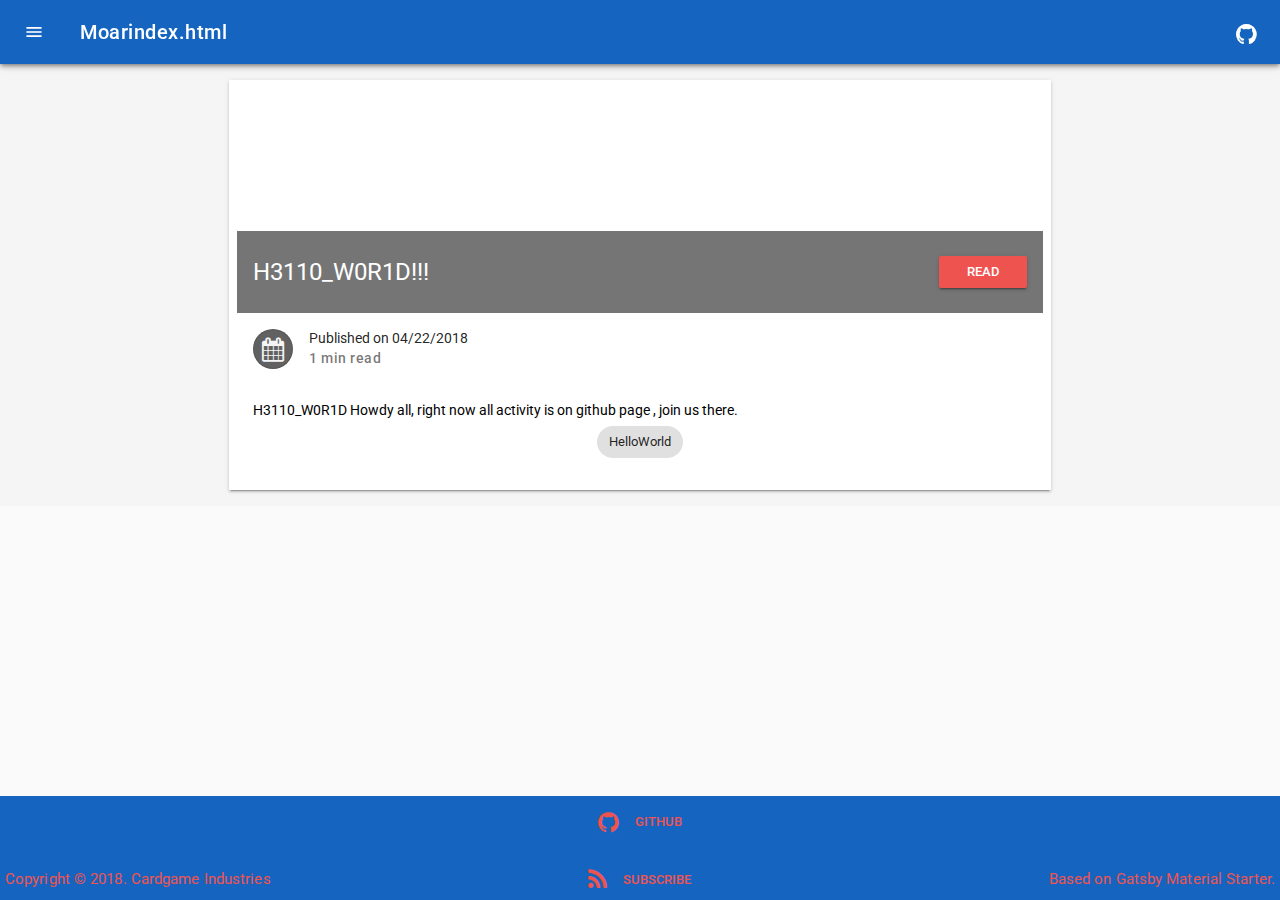
<file: categories/moar/index.html>
<!DOCTYPE html><html lang="en"><head><meta charSet="utf-8"/><meta name="viewport" content="width=device-width, initial-scale=1.0"/><link rel="preload" href="/component---src-layouts-index-jsx-49063176b53907f085ea.js" as="script"/><link rel="preload" href="/component---src-templates-category-jsx-648cc4f90143069a8c0a.js" as="script"/><link rel="preload" href="/path---categories-moar-d36d0b36d029e0cf9c33.js" as="script"/><link rel="preload" href="/app-caa5d8f1945d01b82cff.js" as="script"/><link rel="preload" href="/commons-db6dad25ebd039bf15c0.js" as="script"/><title data-react-helmet="true">Posts in category &quot;moar&quot; | Cardgame Industries</title><link data-react-helmet="true" rel="canonical" href="https://CardgameIndustries.github.io/categories/moar"/><meta data-react-helmet="true" name="description" content="Providing a quick way to test cardgame ideas and get them into production asap."/><style type="text/css">
    .anchor {
      float: left;
      padding-right: 4px;
      margin-left: -20px;
    }
    h1 .anchor svg,
    h2 .anchor svg,
    h3 .anchor svg,
    h4 .anchor svg,
    h5 .anchor svg,
    h6 .anchor svg {
      visibility: hidden;
    }
    h1:hover .anchor svg,
    h2:hover .anchor svg,
    h3:hover .anchor svg,
    h4:hover .anchor svg,
    h5:hover .anchor svg,
    h6:hover .anchor svg,
    h1 .anchor:focus svg,
    h2 .anchor:focus svg,
    h3 .anchor:focus svg,
    h4 .anchor:focus svg,
    h5 .anchor:focus svg,
    h6 .anchor:focus svg {
      visibility: visible;
    }
  </style><script>
    document.addEventListener("DOMContentLoaded", function(event) {
      var hash = window.decodeURI(location.hash.replace('#', ''))
      if (hash !== '') {
        var element = document.getElementById(hash)
        if (element) {
          var offset = element.offsetTop
          // Wait for the browser to finish rendering before scrolling.
          setTimeout((function() {
            window.scrollTo(0, offset - 0)
          }), 0)
        }
      }
    })
  </script><link rel="sitemap" type="application/xml" href="/sitemap.xml"/><link rel="manifest" href="/logos/manifest.json"/><meta name="theme-color" content="#c62828"/><link rel="alternate" type="application/rss+xml" href="/rss.xml"/><link rel="shortcut icon" href="/static/logo-48.788d8c16.png"/><style id="gatsby-inlined-css">@import url(https://fonts.googleapis.com/css?family=Roboto:400,500,700|Material+Icons);/*!
 *  Font Awesome 4.7.0 by @davegandy - http://fontawesome.io - @fontawesome
 *  License - http://fontawesome.io/license (Font: SIL OFL 1.1, CSS: MIT License)
 */@font-face{font-family:FontAwesome;src:url(/static/fontawesome-webfont.674f50d2.eot);src:url(/static/fontawesome-webfont.674f50d2.eot?#iefix&v=4.7.0) format("embedded-opentype"),url(/static/fontawesome-webfont.af7ae505.woff2) format("woff2"),url(/static/fontawesome-webfont.fee66e71.woff) format("woff"),url(/static/fontawesome-webfont.b06871f2.ttf) format("truetype"),url(/static/fontawesome-webfont.912ec66d.svg#fontawesomeregular) format("svg");font-weight:400;font-style:normal}.fa{display:inline-block;font:normal normal normal 14px/1 FontAwesome;font-size:inherit;text-rendering:auto;-webkit-font-smoothing:antialiased;-moz-osx-font-smoothing:grayscale}.fa-lg{font-size:1.33333em;line-height:.75em;vertical-align:-15%}.fa-2x{font-size:2em}.fa-3x{font-size:3em}.fa-4x{font-size:4em}.fa-5x{font-size:5em}.fa-fw{width:1.28571em;text-align:center}.fa-ul{padding-left:0;margin-left:2.14286em;list-style-type:none}.fa-ul>li{position:relative}.fa-li{position:absolute;left:-2.14286em;width:2.14286em;top:.14286em;text-align:center}.fa-li.fa-lg{left:-1.85714em}.fa-border{padding:.2em .25em .15em;border:.08em solid #eee;border-radius:.1em}.fa-pull-left{float:left}.fa-pull-right{float:right}.fa.fa-pull-left{margin-right:.3em}.fa.fa-pull-right{margin-left:.3em}.pull-right{float:right}.pull-left{float:left}.fa.pull-left{margin-right:.3em}.fa.pull-right{margin-left:.3em}.fa-spin{-webkit-animation:fa-spin 2s infinite linear;animation:fa-spin 2s infinite linear}.fa-pulse{-webkit-animation:fa-spin 1s infinite steps(8);animation:fa-spin 1s infinite steps(8)}@-webkit-keyframes fa-spin{0%{-webkit-transform:rotate(0deg);transform:rotate(0deg)}to{-webkit-transform:rotate(359deg);transform:rotate(359deg)}}@keyframes fa-spin{0%{-webkit-transform:rotate(0deg);transform:rotate(0deg)}to{-webkit-transform:rotate(359deg);transform:rotate(359deg)}}.fa-rotate-90{-ms-filter:"progid:DXImageTransform.Microsoft.BasicImage(rotation=1)";-webkit-transform:rotate(90deg);-ms-transform:rotate(90deg);transform:rotate(90deg)}.fa-rotate-180{-ms-filter:"progid:DXImageTransform.Microsoft.BasicImage(rotation=2)";-webkit-transform:rotate(180deg);-ms-transform:rotate(180deg);transform:rotate(180deg)}.fa-rotate-270{-ms-filter:"progid:DXImageTransform.Microsoft.BasicImage(rotation=3)";-webkit-transform:rotate(270deg);-ms-transform:rotate(270deg);transform:rotate(270deg)}.fa-flip-horizontal{-ms-filter:"progid:DXImageTransform.Microsoft.BasicImage(rotation=0, mirror=1)";-webkit-transform:scaleX(-1);-ms-transform:scaleX(-1);transform:scaleX(-1)}.fa-flip-vertical{-ms-filter:"progid:DXImageTransform.Microsoft.BasicImage(rotation=2, mirror=1)";-webkit-transform:scaleY(-1);-ms-transform:scaleY(-1);transform:scaleY(-1)}:root .fa-flip-horizontal,:root .fa-flip-vertical,:root .fa-rotate-90,:root .fa-rotate-180,:root .fa-rotate-270{filter:none}.fa-stack{position:relative;display:inline-block;width:2em;height:2em;line-height:2em;vertical-align:middle}.fa-stack-1x,.fa-stack-2x{position:absolute;left:0;width:100%;text-align:center}.fa-stack-1x{line-height:inherit}.fa-stack-2x{font-size:2em}.fa-inverse{color:#fff}.fa-glass:before{content:"\F000"}.fa-music:before{content:"\F001"}.fa-search:before{content:"\F002"}.fa-envelope-o:before{content:"\F003"}.fa-heart:before{content:"\F004"}.fa-star:before{content:"\F005"}.fa-star-o:before{content:"\F006"}.fa-user:before{content:"\F007"}.fa-film:before{content:"\F008"}.fa-th-large:before{content:"\F009"}.fa-th:before{content:"\F00A"}.fa-th-list:before{content:"\F00B"}.fa-check:before{content:"\F00C"}.fa-close:before,.fa-remove:before,.fa-times:before{content:"\F00D"}.fa-search-plus:before{content:"\F00E"}.fa-search-minus:before{content:"\F010"}.fa-power-off:before{content:"\F011"}.fa-signal:before{content:"\F012"}.fa-cog:before,.fa-gear:before{content:"\F013"}.fa-trash-o:before{content:"\F014"}.fa-home:before{content:"\F015"}.fa-file-o:before{content:"\F016"}.fa-clock-o:before{content:"\F017"}.fa-road:before{content:"\F018"}.fa-download:before{content:"\F019"}.fa-arrow-circle-o-down:before{content:"\F01A"}.fa-arrow-circle-o-up:before{content:"\F01B"}.fa-inbox:before{content:"\F01C"}.fa-play-circle-o:before{content:"\F01D"}.fa-repeat:before,.fa-rotate-right:before{content:"\F01E"}.fa-refresh:before{content:"\F021"}.fa-list-alt:before{content:"\F022"}.fa-lock:before{content:"\F023"}.fa-flag:before{content:"\F024"}.fa-headphones:before{content:"\F025"}.fa-volume-off:before{content:"\F026"}.fa-volume-down:before{content:"\F027"}.fa-volume-up:before{content:"\F028"}.fa-qrcode:before{content:"\F029"}.fa-barcode:before{content:"\F02A"}.fa-tag:before{content:"\F02B"}.fa-tags:before{content:"\F02C"}.fa-book:before{content:"\F02D"}.fa-bookmark:before{content:"\F02E"}.fa-print:before{content:"\F02F"}.fa-camera:before{content:"\F030"}.fa-font:before{content:"\F031"}.fa-bold:before{content:"\F032"}.fa-italic:before{content:"\F033"}.fa-text-height:before{content:"\F034"}.fa-text-width:before{content:"\F035"}.fa-align-left:before{content:"\F036"}.fa-align-center:before{content:"\F037"}.fa-align-right:before{content:"\F038"}.fa-align-justify:before{content:"\F039"}.fa-list:before{content:"\F03A"}.fa-dedent:before,.fa-outdent:before{content:"\F03B"}.fa-indent:before{content:"\F03C"}.fa-video-camera:before{content:"\F03D"}.fa-image:before,.fa-photo:before,.fa-picture-o:before{content:"\F03E"}.fa-pencil:before{content:"\F040"}.fa-map-marker:before{content:"\F041"}.fa-adjust:before{content:"\F042"}.fa-tint:before{content:"\F043"}.fa-edit:before,.fa-pencil-square-o:before{content:"\F044"}.fa-share-square-o:before{content:"\F045"}.fa-check-square-o:before{content:"\F046"}.fa-arrows:before{content:"\F047"}.fa-step-backward:before{content:"\F048"}.fa-fast-backward:before{content:"\F049"}.fa-backward:before{content:"\F04A"}.fa-play:before{content:"\F04B"}.fa-pause:before{content:"\F04C"}.fa-stop:before{content:"\F04D"}.fa-forward:before{content:"\F04E"}.fa-fast-forward:before{content:"\F050"}.fa-step-forward:before{content:"\F051"}.fa-eject:before{content:"\F052"}.fa-chevron-left:before{content:"\F053"}.fa-chevron-right:before{content:"\F054"}.fa-plus-circle:before{content:"\F055"}.fa-minus-circle:before{content:"\F056"}.fa-times-circle:before{content:"\F057"}.fa-check-circle:before{content:"\F058"}.fa-question-circle:before{content:"\F059"}.fa-info-circle:before{content:"\F05A"}.fa-crosshairs:before{content:"\F05B"}.fa-times-circle-o:before{content:"\F05C"}.fa-check-circle-o:before{content:"\F05D"}.fa-ban:before{content:"\F05E"}.fa-arrow-left:before{content:"\F060"}.fa-arrow-right:before{content:"\F061"}.fa-arrow-up:before{content:"\F062"}.fa-arrow-down:before{content:"\F063"}.fa-mail-forward:before,.fa-share:before{content:"\F064"}.fa-expand:before{content:"\F065"}.fa-compress:before{content:"\F066"}.fa-plus:before{content:"\F067"}.fa-minus:before{content:"\F068"}.fa-asterisk:before{content:"\F069"}.fa-exclamation-circle:before{content:"\F06A"}.fa-gift:before{content:"\F06B"}.fa-leaf:before{content:"\F06C"}.fa-fire:before{content:"\F06D"}.fa-eye:before{content:"\F06E"}.fa-eye-slash:before{content:"\F070"}.fa-exclamation-triangle:before,.fa-warning:before{content:"\F071"}.fa-plane:before{content:"\F072"}.fa-calendar:before{content:"\F073"}.fa-random:before{content:"\F074"}.fa-comment:before{content:"\F075"}.fa-magnet:before{content:"\F076"}.fa-chevron-up:before{content:"\F077"}.fa-chevron-down:before{content:"\F078"}.fa-retweet:before{content:"\F079"}.fa-shopping-cart:before{content:"\F07A"}.fa-folder:before{content:"\F07B"}.fa-folder-open:before{content:"\F07C"}.fa-arrows-v:before{content:"\F07D"}.fa-arrows-h:before{content:"\F07E"}.fa-bar-chart-o:before,.fa-bar-chart:before{content:"\F080"}.fa-twitter-square:before{content:"\F081"}.fa-facebook-square:before{content:"\F082"}.fa-camera-retro:before{content:"\F083"}.fa-key:before{content:"\F084"}.fa-cogs:before,.fa-gears:before{content:"\F085"}.fa-comments:before{content:"\F086"}.fa-thumbs-o-up:before{content:"\F087"}.fa-thumbs-o-down:before{content:"\F088"}.fa-star-half:before{content:"\F089"}.fa-heart-o:before{content:"\F08A"}.fa-sign-out:before{content:"\F08B"}.fa-linkedin-square:before{content:"\F08C"}.fa-thumb-tack:before{content:"\F08D"}.fa-external-link:before{content:"\F08E"}.fa-sign-in:before{content:"\F090"}.fa-trophy:before{content:"\F091"}.fa-github-square:before{content:"\F092"}.fa-upload:before{content:"\F093"}.fa-lemon-o:before{content:"\F094"}.fa-phone:before{content:"\F095"}.fa-square-o:before{content:"\F096"}.fa-bookmark-o:before{content:"\F097"}.fa-phone-square:before{content:"\F098"}.fa-twitter:before{content:"\F099"}.fa-facebook-f:before,.fa-facebook:before{content:"\F09A"}.fa-github:before{content:"\F09B"}.fa-unlock:before{content:"\F09C"}.fa-credit-card:before{content:"\F09D"}.fa-feed:before,.fa-rss:before{content:"\F09E"}.fa-hdd-o:before{content:"\F0A0"}.fa-bullhorn:before{content:"\F0A1"}.fa-bell:before{content:"\F0F3"}.fa-certificate:before{content:"\F0A3"}.fa-hand-o-right:before{content:"\F0A4"}.fa-hand-o-left:before{content:"\F0A5"}.fa-hand-o-up:before{content:"\F0A6"}.fa-hand-o-down:before{content:"\F0A7"}.fa-arrow-circle-left:before{content:"\F0A8"}.fa-arrow-circle-right:before{content:"\F0A9"}.fa-arrow-circle-up:before{content:"\F0AA"}.fa-arrow-circle-down:before{content:"\F0AB"}.fa-globe:before{content:"\F0AC"}.fa-wrench:before{content:"\F0AD"}.fa-tasks:before{content:"\F0AE"}.fa-filter:before{content:"\F0B0"}.fa-briefcase:before{content:"\F0B1"}.fa-arrows-alt:before{content:"\F0B2"}.fa-group:before,.fa-users:before{content:"\F0C0"}.fa-chain:before,.fa-link:before{content:"\F0C1"}.fa-cloud:before{content:"\F0C2"}.fa-flask:before{content:"\F0C3"}.fa-cut:before,.fa-scissors:before{content:"\F0C4"}.fa-copy:before,.fa-files-o:before{content:"\F0C5"}.fa-paperclip:before{content:"\F0C6"}.fa-floppy-o:before,.fa-save:before{content:"\F0C7"}.fa-square:before{content:"\F0C8"}.fa-bars:before,.fa-navicon:before,.fa-reorder:before{content:"\F0C9"}.fa-list-ul:before{content:"\F0CA"}.fa-list-ol:before{content:"\F0CB"}.fa-strikethrough:before{content:"\F0CC"}.fa-underline:before{content:"\F0CD"}.fa-table:before{content:"\F0CE"}.fa-magic:before{content:"\F0D0"}.fa-truck:before{content:"\F0D1"}.fa-pinterest:before{content:"\F0D2"}.fa-pinterest-square:before{content:"\F0D3"}.fa-google-plus-square:before{content:"\F0D4"}.fa-google-plus:before{content:"\F0D5"}.fa-money:before{content:"\F0D6"}.fa-caret-down:before{content:"\F0D7"}.fa-caret-up:before{content:"\F0D8"}.fa-caret-left:before{content:"\F0D9"}.fa-caret-right:before{content:"\F0DA"}.fa-columns:before{content:"\F0DB"}.fa-sort:before,.fa-unsorted:before{content:"\F0DC"}.fa-sort-desc:before,.fa-sort-down:before{content:"\F0DD"}.fa-sort-asc:before,.fa-sort-up:before{content:"\F0DE"}.fa-envelope:before{content:"\F0E0"}.fa-linkedin:before{content:"\F0E1"}.fa-rotate-left:before,.fa-undo:before{content:"\F0E2"}.fa-gavel:before,.fa-legal:before{content:"\F0E3"}.fa-dashboard:before,.fa-tachometer:before{content:"\F0E4"}.fa-comment-o:before{content:"\F0E5"}.fa-comments-o:before{content:"\F0E6"}.fa-bolt:before,.fa-flash:before{content:"\F0E7"}.fa-sitemap:before{content:"\F0E8"}.fa-umbrella:before{content:"\F0E9"}.fa-clipboard:before,.fa-paste:before{content:"\F0EA"}.fa-lightbulb-o:before{content:"\F0EB"}.fa-exchange:before{content:"\F0EC"}.fa-cloud-download:before{content:"\F0ED"}.fa-cloud-upload:before{content:"\F0EE"}.fa-user-md:before{content:"\F0F0"}.fa-stethoscope:before{content:"\F0F1"}.fa-suitcase:before{content:"\F0F2"}.fa-bell-o:before{content:"\F0A2"}.fa-coffee:before{content:"\F0F4"}.fa-cutlery:before{content:"\F0F5"}.fa-file-text-o:before{content:"\F0F6"}.fa-building-o:before{content:"\F0F7"}.fa-hospital-o:before{content:"\F0F8"}.fa-ambulance:before{content:"\F0F9"}.fa-medkit:before{content:"\F0FA"}.fa-fighter-jet:before{content:"\F0FB"}.fa-beer:before{content:"\F0FC"}.fa-h-square:before{content:"\F0FD"}.fa-plus-square:before{content:"\F0FE"}.fa-angle-double-left:before{content:"\F100"}.fa-angle-double-right:before{content:"\F101"}.fa-angle-double-up:before{content:"\F102"}.fa-angle-double-down:before{content:"\F103"}.fa-angle-left:before{content:"\F104"}.fa-angle-right:before{content:"\F105"}.fa-angle-up:before{content:"\F106"}.fa-angle-down:before{content:"\F107"}.fa-desktop:before{content:"\F108"}.fa-laptop:before{content:"\F109"}.fa-tablet:before{content:"\F10A"}.fa-mobile-phone:before,.fa-mobile:before{content:"\F10B"}.fa-circle-o:before{content:"\F10C"}.fa-quote-left:before{content:"\F10D"}.fa-quote-right:before{content:"\F10E"}.fa-spinner:before{content:"\F110"}.fa-circle:before{content:"\F111"}.fa-mail-reply:before,.fa-reply:before{content:"\F112"}.fa-github-alt:before{content:"\F113"}.fa-folder-o:before{content:"\F114"}.fa-folder-open-o:before{content:"\F115"}.fa-smile-o:before{content:"\F118"}.fa-frown-o:before{content:"\F119"}.fa-meh-o:before{content:"\F11A"}.fa-gamepad:before{content:"\F11B"}.fa-keyboard-o:before{content:"\F11C"}.fa-flag-o:before{content:"\F11D"}.fa-flag-checkered:before{content:"\F11E"}.fa-terminal:before{content:"\F120"}.fa-code:before{content:"\F121"}.fa-mail-reply-all:before,.fa-reply-all:before{content:"\F122"}.fa-star-half-empty:before,.fa-star-half-full:before,.fa-star-half-o:before{content:"\F123"}.fa-location-arrow:before{content:"\F124"}.fa-crop:before{content:"\F125"}.fa-code-fork:before{content:"\F126"}.fa-chain-broken:before,.fa-unlink:before{content:"\F127"}.fa-question:before{content:"\F128"}.fa-info:before{content:"\F129"}.fa-exclamation:before{content:"\F12A"}.fa-superscript:before{content:"\F12B"}.fa-subscript:before{content:"\F12C"}.fa-eraser:before{content:"\F12D"}.fa-puzzle-piece:before{content:"\F12E"}.fa-microphone:before{content:"\F130"}.fa-microphone-slash:before{content:"\F131"}.fa-shield:before{content:"\F132"}.fa-calendar-o:before{content:"\F133"}.fa-fire-extinguisher:before{content:"\F134"}.fa-rocket:before{content:"\F135"}.fa-maxcdn:before{content:"\F136"}.fa-chevron-circle-left:before{content:"\F137"}.fa-chevron-circle-right:before{content:"\F138"}.fa-chevron-circle-up:before{content:"\F139"}.fa-chevron-circle-down:before{content:"\F13A"}.fa-html5:before{content:"\F13B"}.fa-css3:before{content:"\F13C"}.fa-anchor:before{content:"\F13D"}.fa-unlock-alt:before{content:"\F13E"}.fa-bullseye:before{content:"\F140"}.fa-ellipsis-h:before{content:"\F141"}.fa-ellipsis-v:before{content:"\F142"}.fa-rss-square:before{content:"\F143"}.fa-play-circle:before{content:"\F144"}.fa-ticket:before{content:"\F145"}.fa-minus-square:before{content:"\F146"}.fa-minus-square-o:before{content:"\F147"}.fa-level-up:before{content:"\F148"}.fa-level-down:before{content:"\F149"}.fa-check-square:before{content:"\F14A"}.fa-pencil-square:before{content:"\F14B"}.fa-external-link-square:before{content:"\F14C"}.fa-share-square:before{content:"\F14D"}.fa-compass:before{content:"\F14E"}.fa-caret-square-o-down:before,.fa-toggle-down:before{content:"\F150"}.fa-caret-square-o-up:before,.fa-toggle-up:before{content:"\F151"}.fa-caret-square-o-right:before,.fa-toggle-right:before{content:"\F152"}.fa-eur:before,.fa-euro:before{content:"\F153"}.fa-gbp:before{content:"\F154"}.fa-dollar:before,.fa-usd:before{content:"\F155"}.fa-inr:before,.fa-rupee:before{content:"\F156"}.fa-cny:before,.fa-jpy:before,.fa-rmb:before,.fa-yen:before{content:"\F157"}.fa-rouble:before,.fa-rub:before,.fa-ruble:before{content:"\F158"}.fa-krw:before,.fa-won:before{content:"\F159"}.fa-bitcoin:before,.fa-btc:before{content:"\F15A"}.fa-file:before{content:"\F15B"}.fa-file-text:before{content:"\F15C"}.fa-sort-alpha-asc:before{content:"\F15D"}.fa-sort-alpha-desc:before{content:"\F15E"}.fa-sort-amount-asc:before{content:"\F160"}.fa-sort-amount-desc:before{content:"\F161"}.fa-sort-numeric-asc:before{content:"\F162"}.fa-sort-numeric-desc:before{content:"\F163"}.fa-thumbs-up:before{content:"\F164"}.fa-thumbs-down:before{content:"\F165"}.fa-youtube-square:before{content:"\F166"}.fa-youtube:before{content:"\F167"}.fa-xing:before{content:"\F168"}.fa-xing-square:before{content:"\F169"}.fa-youtube-play:before{content:"\F16A"}.fa-dropbox:before{content:"\F16B"}.fa-stack-overflow:before{content:"\F16C"}.fa-instagram:before{content:"\F16D"}.fa-flickr:before{content:"\F16E"}.fa-adn:before{content:"\F170"}.fa-bitbucket:before{content:"\F171"}.fa-bitbucket-square:before{content:"\F172"}.fa-tumblr:before{content:"\F173"}.fa-tumblr-square:before{content:"\F174"}.fa-long-arrow-down:before{content:"\F175"}.fa-long-arrow-up:before{content:"\F176"}.fa-long-arrow-left:before{content:"\F177"}.fa-long-arrow-right:before{content:"\F178"}.fa-apple:before{content:"\F179"}.fa-windows:before{content:"\F17A"}.fa-android:before{content:"\F17B"}.fa-linux:before{content:"\F17C"}.fa-dribbble:before{content:"\F17D"}.fa-skype:before{content:"\F17E"}.fa-foursquare:before{content:"\F180"}.fa-trello:before{content:"\F181"}.fa-female:before{content:"\F182"}.fa-male:before{content:"\F183"}.fa-gittip:before,.fa-gratipay:before{content:"\F184"}.fa-sun-o:before{content:"\F185"}.fa-moon-o:before{content:"\F186"}.fa-archive:before{content:"\F187"}.fa-bug:before{content:"\F188"}.fa-vk:before{content:"\F189"}.fa-weibo:before{content:"\F18A"}.fa-renren:before{content:"\F18B"}.fa-pagelines:before{content:"\F18C"}.fa-stack-exchange:before{content:"\F18D"}.fa-arrow-circle-o-right:before{content:"\F18E"}.fa-arrow-circle-o-left:before{content:"\F190"}.fa-caret-square-o-left:before,.fa-toggle-left:before{content:"\F191"}.fa-dot-circle-o:before{content:"\F192"}.fa-wheelchair:before{content:"\F193"}.fa-vimeo-square:before{content:"\F194"}.fa-try:before,.fa-turkish-lira:before{content:"\F195"}.fa-plus-square-o:before{content:"\F196"}.fa-space-shuttle:before{content:"\F197"}.fa-slack:before{content:"\F198"}.fa-envelope-square:before{content:"\F199"}.fa-wordpress:before{content:"\F19A"}.fa-openid:before{content:"\F19B"}.fa-bank:before,.fa-institution:before,.fa-university:before{content:"\F19C"}.fa-graduation-cap:before,.fa-mortar-board:before{content:"\F19D"}.fa-yahoo:before{content:"\F19E"}.fa-google:before{content:"\F1A0"}.fa-reddit:before{content:"\F1A1"}.fa-reddit-square:before{content:"\F1A2"}.fa-stumbleupon-circle:before{content:"\F1A3"}.fa-stumbleupon:before{content:"\F1A4"}.fa-delicious:before{content:"\F1A5"}.fa-digg:before{content:"\F1A6"}.fa-pied-piper-pp:before{content:"\F1A7"}.fa-pied-piper-alt:before{content:"\F1A8"}.fa-drupal:before{content:"\F1A9"}.fa-joomla:before{content:"\F1AA"}.fa-language:before{content:"\F1AB"}.fa-fax:before{content:"\F1AC"}.fa-building:before{content:"\F1AD"}.fa-child:before{content:"\F1AE"}.fa-paw:before{content:"\F1B0"}.fa-spoon:before{content:"\F1B1"}.fa-cube:before{content:"\F1B2"}.fa-cubes:before{content:"\F1B3"}.fa-behance:before{content:"\F1B4"}.fa-behance-square:before{content:"\F1B5"}.fa-steam:before{content:"\F1B6"}.fa-steam-square:before{content:"\F1B7"}.fa-recycle:before{content:"\F1B8"}.fa-automobile:before,.fa-car:before{content:"\F1B9"}.fa-cab:before,.fa-taxi:before{content:"\F1BA"}.fa-tree:before{content:"\F1BB"}.fa-spotify:before{content:"\F1BC"}.fa-deviantart:before{content:"\F1BD"}.fa-soundcloud:before{content:"\F1BE"}.fa-database:before{content:"\F1C0"}.fa-file-pdf-o:before{content:"\F1C1"}.fa-file-word-o:before{content:"\F1C2"}.fa-file-excel-o:before{content:"\F1C3"}.fa-file-powerpoint-o:before{content:"\F1C4"}.fa-file-image-o:before,.fa-file-photo-o:before,.fa-file-picture-o:before{content:"\F1C5"}.fa-file-archive-o:before,.fa-file-zip-o:before{content:"\F1C6"}.fa-file-audio-o:before,.fa-file-sound-o:before{content:"\F1C7"}.fa-file-movie-o:before,.fa-file-video-o:before{content:"\F1C8"}.fa-file-code-o:before{content:"\F1C9"}.fa-vine:before{content:"\F1CA"}.fa-codepen:before{content:"\F1CB"}.fa-jsfiddle:before{content:"\F1CC"}.fa-life-bouy:before,.fa-life-buoy:before,.fa-life-ring:before,.fa-life-saver:before,.fa-support:before{content:"\F1CD"}.fa-circle-o-notch:before{content:"\F1CE"}.fa-ra:before,.fa-rebel:before,.fa-resistance:before{content:"\F1D0"}.fa-empire:before,.fa-ge:before{content:"\F1D1"}.fa-git-square:before{content:"\F1D2"}.fa-git:before{content:"\F1D3"}.fa-hacker-news:before,.fa-y-combinator-square:before,.fa-yc-square:before{content:"\F1D4"}.fa-tencent-weibo:before{content:"\F1D5"}.fa-qq:before{content:"\F1D6"}.fa-wechat:before,.fa-weixin:before{content:"\F1D7"}.fa-paper-plane:before,.fa-send:before{content:"\F1D8"}.fa-paper-plane-o:before,.fa-send-o:before{content:"\F1D9"}.fa-history:before{content:"\F1DA"}.fa-circle-thin:before{content:"\F1DB"}.fa-header:before{content:"\F1DC"}.fa-paragraph:before{content:"\F1DD"}.fa-sliders:before{content:"\F1DE"}.fa-share-alt:before{content:"\F1E0"}.fa-share-alt-square:before{content:"\F1E1"}.fa-bomb:before{content:"\F1E2"}.fa-futbol-o:before,.fa-soccer-ball-o:before{content:"\F1E3"}.fa-tty:before{content:"\F1E4"}.fa-binoculars:before{content:"\F1E5"}.fa-plug:before{content:"\F1E6"}.fa-slideshare:before{content:"\F1E7"}.fa-twitch:before{content:"\F1E8"}.fa-yelp:before{content:"\F1E9"}.fa-newspaper-o:before{content:"\F1EA"}.fa-wifi:before{content:"\F1EB"}.fa-calculator:before{content:"\F1EC"}.fa-paypal:before{content:"\F1ED"}.fa-google-wallet:before{content:"\F1EE"}.fa-cc-visa:before{content:"\F1F0"}.fa-cc-mastercard:before{content:"\F1F1"}.fa-cc-discover:before{content:"\F1F2"}.fa-cc-amex:before{content:"\F1F3"}.fa-cc-paypal:before{content:"\F1F4"}.fa-cc-stripe:before{content:"\F1F5"}.fa-bell-slash:before{content:"\F1F6"}.fa-bell-slash-o:before{content:"\F1F7"}.fa-trash:before{content:"\F1F8"}.fa-copyright:before{content:"\F1F9"}.fa-at:before{content:"\F1FA"}.fa-eyedropper:before{content:"\F1FB"}.fa-paint-brush:before{content:"\F1FC"}.fa-birthday-cake:before{content:"\F1FD"}.fa-area-chart:before{content:"\F1FE"}.fa-pie-chart:before{content:"\F200"}.fa-line-chart:before{content:"\F201"}.fa-lastfm:before{content:"\F202"}.fa-lastfm-square:before{content:"\F203"}.fa-toggle-off:before{content:"\F204"}.fa-toggle-on:before{content:"\F205"}.fa-bicycle:before{content:"\F206"}.fa-bus:before{content:"\F207"}.fa-ioxhost:before{content:"\F208"}.fa-angellist:before{content:"\F209"}.fa-cc:before{content:"\F20A"}.fa-ils:before,.fa-shekel:before,.fa-sheqel:before{content:"\F20B"}.fa-meanpath:before{content:"\F20C"}.fa-buysellads:before{content:"\F20D"}.fa-connectdevelop:before{content:"\F20E"}.fa-dashcube:before{content:"\F210"}.fa-forumbee:before{content:"\F211"}.fa-leanpub:before{content:"\F212"}.fa-sellsy:before{content:"\F213"}.fa-shirtsinbulk:before{content:"\F214"}.fa-simplybuilt:before{content:"\F215"}.fa-skyatlas:before{content:"\F216"}.fa-cart-plus:before{content:"\F217"}.fa-cart-arrow-down:before{content:"\F218"}.fa-diamond:before{content:"\F219"}.fa-ship:before{content:"\F21A"}.fa-user-secret:before{content:"\F21B"}.fa-motorcycle:before{content:"\F21C"}.fa-street-view:before{content:"\F21D"}.fa-heartbeat:before{content:"\F21E"}.fa-venus:before{content:"\F221"}.fa-mars:before{content:"\F222"}.fa-mercury:before{content:"\F223"}.fa-intersex:before,.fa-transgender:before{content:"\F224"}.fa-transgender-alt:before{content:"\F225"}.fa-venus-double:before{content:"\F226"}.fa-mars-double:before{content:"\F227"}.fa-venus-mars:before{content:"\F228"}.fa-mars-stroke:before{content:"\F229"}.fa-mars-stroke-v:before{content:"\F22A"}.fa-mars-stroke-h:before{content:"\F22B"}.fa-neuter:before{content:"\F22C"}.fa-genderless:before{content:"\F22D"}.fa-facebook-official:before{content:"\F230"}.fa-pinterest-p:before{content:"\F231"}.fa-whatsapp:before{content:"\F232"}.fa-server:before{content:"\F233"}.fa-user-plus:before{content:"\F234"}.fa-user-times:before{content:"\F235"}.fa-bed:before,.fa-hotel:before{content:"\F236"}.fa-viacoin:before{content:"\F237"}.fa-train:before{content:"\F238"}.fa-subway:before{content:"\F239"}.fa-medium:before{content:"\F23A"}.fa-y-combinator:before,.fa-yc:before{content:"\F23B"}.fa-optin-monster:before{content:"\F23C"}.fa-opencart:before{content:"\F23D"}.fa-expeditedssl:before{content:"\F23E"}.fa-battery-4:before,.fa-battery-full:before,.fa-battery:before{content:"\F240"}.fa-battery-3:before,.fa-battery-three-quarters:before{content:"\F241"}.fa-battery-2:before,.fa-battery-half:before{content:"\F242"}.fa-battery-1:before,.fa-battery-quarter:before{content:"\F243"}.fa-battery-0:before,.fa-battery-empty:before{content:"\F244"}.fa-mouse-pointer:before{content:"\F245"}.fa-i-cursor:before{content:"\F246"}.fa-object-group:before{content:"\F247"}.fa-object-ungroup:before{content:"\F248"}.fa-sticky-note:before{content:"\F249"}.fa-sticky-note-o:before{content:"\F24A"}.fa-cc-jcb:before{content:"\F24B"}.fa-cc-diners-club:before{content:"\F24C"}.fa-clone:before{content:"\F24D"}.fa-balance-scale:before{content:"\F24E"}.fa-hourglass-o:before{content:"\F250"}.fa-hourglass-1:before,.fa-hourglass-start:before{content:"\F251"}.fa-hourglass-2:before,.fa-hourglass-half:before{content:"\F252"}.fa-hourglass-3:before,.fa-hourglass-end:before{content:"\F253"}.fa-hourglass:before{content:"\F254"}.fa-hand-grab-o:before,.fa-hand-rock-o:before{content:"\F255"}.fa-hand-paper-o:before,.fa-hand-stop-o:before{content:"\F256"}.fa-hand-scissors-o:before{content:"\F257"}.fa-hand-lizard-o:before{content:"\F258"}.fa-hand-spock-o:before{content:"\F259"}.fa-hand-pointer-o:before{content:"\F25A"}.fa-hand-peace-o:before{content:"\F25B"}.fa-trademark:before{content:"\F25C"}.fa-registered:before{content:"\F25D"}.fa-creative-commons:before{content:"\F25E"}.fa-gg:before{content:"\F260"}.fa-gg-circle:before{content:"\F261"}.fa-tripadvisor:before{content:"\F262"}.fa-odnoklassniki:before{content:"\F263"}.fa-odnoklassniki-square:before{content:"\F264"}.fa-get-pocket:before{content:"\F265"}.fa-wikipedia-w:before{content:"\F266"}.fa-safari:before{content:"\F267"}.fa-chrome:before{content:"\F268"}.fa-firefox:before{content:"\F269"}.fa-opera:before{content:"\F26A"}.fa-internet-explorer:before{content:"\F26B"}.fa-television:before,.fa-tv:before{content:"\F26C"}.fa-contao:before{content:"\F26D"}.fa-500px:before{content:"\F26E"}.fa-amazon:before{content:"\F270"}.fa-calendar-plus-o:before{content:"\F271"}.fa-calendar-minus-o:before{content:"\F272"}.fa-calendar-times-o:before{content:"\F273"}.fa-calendar-check-o:before{content:"\F274"}.fa-industry:before{content:"\F275"}.fa-map-pin:before{content:"\F276"}.fa-map-signs:before{content:"\F277"}.fa-map-o:before{content:"\F278"}.fa-map:before{content:"\F279"}.fa-commenting:before{content:"\F27A"}.fa-commenting-o:before{content:"\F27B"}.fa-houzz:before{content:"\F27C"}.fa-vimeo:before{content:"\F27D"}.fa-black-tie:before{content:"\F27E"}.fa-fonticons:before{content:"\F280"}.fa-reddit-alien:before{content:"\F281"}.fa-edge:before{content:"\F282"}.fa-credit-card-alt:before{content:"\F283"}.fa-codiepie:before{content:"\F284"}.fa-modx:before{content:"\F285"}.fa-fort-awesome:before{content:"\F286"}.fa-usb:before{content:"\F287"}.fa-product-hunt:before{content:"\F288"}.fa-mixcloud:before{content:"\F289"}.fa-scribd:before{content:"\F28A"}.fa-pause-circle:before{content:"\F28B"}.fa-pause-circle-o:before{content:"\F28C"}.fa-stop-circle:before{content:"\F28D"}.fa-stop-circle-o:before{content:"\F28E"}.fa-shopping-bag:before{content:"\F290"}.fa-shopping-basket:before{content:"\F291"}.fa-hashtag:before{content:"\F292"}.fa-bluetooth:before{content:"\F293"}.fa-bluetooth-b:before{content:"\F294"}.fa-percent:before{content:"\F295"}.fa-gitlab:before{content:"\F296"}.fa-wpbeginner:before{content:"\F297"}.fa-wpforms:before{content:"\F298"}.fa-envira:before{content:"\F299"}.fa-universal-access:before{content:"\F29A"}.fa-wheelchair-alt:before{content:"\F29B"}.fa-question-circle-o:before{content:"\F29C"}.fa-blind:before{content:"\F29D"}.fa-audio-description:before{content:"\F29E"}.fa-volume-control-phone:before{content:"\F2A0"}.fa-braille:before{content:"\F2A1"}.fa-assistive-listening-systems:before{content:"\F2A2"}.fa-american-sign-language-interpreting:before,.fa-asl-interpreting:before{content:"\F2A3"}.fa-deaf:before,.fa-deafness:before,.fa-hard-of-hearing:before{content:"\F2A4"}.fa-glide:before{content:"\F2A5"}.fa-glide-g:before{content:"\F2A6"}.fa-sign-language:before,.fa-signing:before{content:"\F2A7"}.fa-low-vision:before{content:"\F2A8"}.fa-viadeo:before{content:"\F2A9"}.fa-viadeo-square:before{content:"\F2AA"}.fa-snapchat:before{content:"\F2AB"}.fa-snapchat-ghost:before{content:"\F2AC"}.fa-snapchat-square:before{content:"\F2AD"}.fa-pied-piper:before{content:"\F2AE"}.fa-first-order:before{content:"\F2B0"}.fa-yoast:before{content:"\F2B1"}.fa-themeisle:before{content:"\F2B2"}.fa-google-plus-circle:before,.fa-google-plus-official:before{content:"\F2B3"}.fa-fa:before,.fa-font-awesome:before{content:"\F2B4"}.fa-handshake-o:before{content:"\F2B5"}.fa-envelope-open:before{content:"\F2B6"}.fa-envelope-open-o:before{content:"\F2B7"}.fa-linode:before{content:"\F2B8"}.fa-address-book:before{content:"\F2B9"}.fa-address-book-o:before{content:"\F2BA"}.fa-address-card:before,.fa-vcard:before{content:"\F2BB"}.fa-address-card-o:before,.fa-vcard-o:before{content:"\F2BC"}.fa-user-circle:before{content:"\F2BD"}.fa-user-circle-o:before{content:"\F2BE"}.fa-user-o:before{content:"\F2C0"}.fa-id-badge:before{content:"\F2C1"}.fa-drivers-license:before,.fa-id-card:before{content:"\F2C2"}.fa-drivers-license-o:before,.fa-id-card-o:before{content:"\F2C3"}.fa-quora:before{content:"\F2C4"}.fa-free-code-camp:before{content:"\F2C5"}.fa-telegram:before{content:"\F2C6"}.fa-thermometer-4:before,.fa-thermometer-full:before,.fa-thermometer:before{content:"\F2C7"}.fa-thermometer-3:before,.fa-thermometer-three-quarters:before{content:"\F2C8"}.fa-thermometer-2:before,.fa-thermometer-half:before{content:"\F2C9"}.fa-thermometer-1:before,.fa-thermometer-quarter:before{content:"\F2CA"}.fa-thermometer-0:before,.fa-thermometer-empty:before{content:"\F2CB"}.fa-shower:before{content:"\F2CC"}.fa-bath:before,.fa-bathtub:before,.fa-s15:before{content:"\F2CD"}.fa-podcast:before{content:"\F2CE"}.fa-window-maximize:before{content:"\F2D0"}.fa-window-minimize:before{content:"\F2D1"}.fa-window-restore:before{content:"\F2D2"}.fa-times-rectangle:before,.fa-window-close:before{content:"\F2D3"}.fa-times-rectangle-o:before,.fa-window-close-o:before{content:"\F2D4"}.fa-bandcamp:before{content:"\F2D5"}.fa-grav:before{content:"\F2D6"}.fa-etsy:before{content:"\F2D7"}.fa-imdb:before{content:"\F2D8"}.fa-ravelry:before{content:"\F2D9"}.fa-eercast:before{content:"\F2DA"}.fa-microchip:before{content:"\F2DB"}.fa-snowflake-o:before{content:"\F2DC"}.fa-superpowers:before{content:"\F2DD"}.fa-wpexplorer:before{content:"\F2DE"}.fa-meetup:before{content:"\F2E0"}.sr-only{position:absolute;width:1px;height:1px;padding:0;margin:-1px;overflow:hidden;clip:rect(0,0,0,0);border:0}.sr-only-focusable:active,.sr-only-focusable:focus{position:static;width:auto;height:auto;margin:0;overflow:visible;clip:auto}.user-links{display:flex;flex-wrap:wrap;justify-content:center;align-items:center;max-width:100%}.toolbar-actions{height:100%;display:flex;flex:1 1 auto;justify-content:flex-end;align-items:center}@media (max-width:639px){.toolbar-actions .userlinks-container{display:none}}.darker-background,.main-container{background-color:#f5f5f5}a:link{color:#ef5350;text-decoration:none}.footer{justify-content:center;align-content:center;background-color:#1565c0;padding:10px 5px 5px}.footer .notice-container{display:flex;align-content:center;align-items:center;margin-top:25px}.footer .notice-container .copyright{display:flex;flex:1;justify-content:flex-start}@media (max-width:639px){.footer .notice-container .copyright{justify-content:center}}.footer .notice-container .rss{display:flex;flex:1;justify-content:center}@media (max-width:639px){.footer .notice-container .rss{display:none}}.footer .notice-container .based-on{display:flex;flex:1;justify-content:flex-end}@media (max-width:639px){.footer .notice-container .based-on{display:none}}.footer .notice-container h4{color:#ef5350;text-align:center;margin:0}.footer-fixed{position:fixed;left:0;bottom:0;right:0;z-index:15}.main-content{display:flex;flex-direction:column}.main-content .main-container{display:flex;min-height:100%;flex-direction:column;flex:1}.main-content .main-container .main-content{flex:1}*{box-sizing:border-box}html{height:100%}body{margin:0}.md-display-4{letter-spacing:-.1px}.md-display-3{letter-spacing:-.05px}.md-display-1,.md-display-2,.md-headline,h1,h2{letter-spacing:0}.md-title,h3{letter-spacing:.5px}.md-body-1,.md-body-2,.md-subheading-1,.md-subheading-2,h4,h5,h6,p{letter-spacing:.1px}.md-caption,caption{letter-spacing:.2px}.md-body-1,.md-body-2,.md-caption,.md-display-1,.md-display-2,.md-display-3,.md-display-4,.md-headline,.md-subheading-1,.md-subheading-2,.md-title,caption,h1,h2,h3,h4,h5,h6,p{margin:0}.md-display-1,.md-display-2,.md-display-3,.md-display-4,.md-headline,.md-title,h1,h2,h3{margin-bottom:14px}.md-body-1,.md-body-2,.md-caption,.md-subheading-1,.md-subheading-2,caption,h4,h5,h6,p{margin-bottom:10px}.md-display-3,.md-display-4,.md-title,h3{white-space:nowrap}.md-body-1,.md-caption,.md-display-1,.md-display-2,.md-display-3,.md-headline,.md-subheading-1,.md-subheading-2,caption,h1,h2,h4,h5,p{font-weight:400}.md-body-2,.md-title,h3,h6{font-weight:500}.md-display-4{font-size:112px;font-weight:300;line-height:128px}.md-display-3{font-size:56px;line-height:84px}.md-display-2{font-size:45px;line-height:48px}.md-display-1,h1{font-size:34px;line-height:40px}.md-headline,h2{font-size:24px;line-height:32px}.md-title,h3{font-size:20px}.md-subheading-2,.md-title,h3,h4{line-height:28px}.md-subheading-1,h5{line-height:24px}.md-body-1,p{line-height:20px}.md-body-2,h6{line-height:24px}.md-caption,caption{font-size:12px}.md-picker-control,.md-text-left{text-align:left}.md-calendar-date,.md-text-center{text-align:center}.md-text-right{text-align:right}.md-text-justify{text-align:justify}.md-text-capitalize{text-transform:capitalize}.md-text-lowercalse{text-transform:lowercase}.md-text-uppercase{text-transform:uppercase}.md-text-nowrap{white-space:nowrap}.md-text-no-select{user-select:none}.md-font-light{font-weight:300}.md-font-regular{font-weight:400}.md-btn .md-icon-text,.md-clock-time-value,.md-font-medium{font-weight:500}.md-font-semibold{font-weight:600}.md-font-bold{font-weight:700}.md-transition--sharp{transition-timing-function:cubic-bezier(.4,0,.6,1)}.md-transition--standard{transition-timing-function:cubic-bezier(.4,0,.2,1)}.md-drop-down-leave.md-drop-down-leave-active,.md-transition--acceleration{transition-timing-function:cubic-bezier(.4,0,1,1)}.md-drop-down-enter.md-drop-down-enter-active,.md-transition--decceleration,.md-transition--deceleration{transition-timing-function:cubic-bezier(0,0,.2,1)}.md-calendar-date,.md-inline-block{display:inline-block;vertical-align:bottom}.md-full-width{width:100%}.md-block-centered,.md-bottom-nav .md-icon,.md-text-container{display:block;margin-left:auto;margin-right:auto}.md-cell--right,.md-collapser--card,.md-divider--expand-from-right:after,.md-grid.md-grid--no-spacing>.md-cell.md-cell--right{margin-left:auto}.md-expansion-panel-list,.md-list,.md-list-unstyled,.md-tabs{list-style:none;margin:0;padding-left:0}.md-media embed,.md-media iframe,.md-media img,.md-media object,.md-media svg,.md-media video{bottom:0;height:100%;left:0;position:absolute;right:0;top:0;width:100%}.darker-background,.main-container{background-color:#f5f5f5}a:link{color:#ef5350;text-decoration:none}@media screen and (min-width:320px){.md-subheading-1,.md-subheading-2{font-size:16px}.md-body-1,.md-body-2{font-size:14px}h4,h5{font-size:16px}h6,p{font-size:14px}}@media screen and (min-width:1025px){.md-subheading-1,.md-subheading-2{font-size:15px}.md-body-1,.md-body-2{font-size:13px}h4,h5{font-size:15px}h6,p{font-size:13px}}*,:after,:before{box-sizing:border-box;-webkit-tap-highlight-color:transparent;transition-timing-function:cubic-bezier(.4,0,.2,1)}html{background:#fafafa;font-size:14px;min-width:100%}body{font-family:Roboto,sans-serif;-moz-osx-font-smoothing:grayscale;-webkit-font-smoothing:antialiased;font-weight:400;line-height:1.42857;text-rendering:optimizeLegibility}.md-body-1,.md-body-2,.md-headline,.md-subheading-1,.md-subheading-2,.md-title,h2,h3,h4,h5,h6,p{color:rgba(0,0,0,.87)}.md-caption,.md-display-1,.md-display-2,.md-display-3,.md-display-4,caption,h1{color:rgba(0,0,0,.54)}button,h1,h2,h3,h4,h5,h6,html,input,p,textarea{font-family:Roboto,sans-serif}.md-text-container{max-width:640px;width:100%}.md-text-container.md-text-container.md-cell{margin-left:auto;margin-right:auto}.md-fake-btn{background:transparent;position:relative}.md-fake-btn--no-outline{outline-style:none}.md-no-scroll.md-no-scroll{overflow:hidden;position:fixed}.md-pointer--hover:hover{cursor:pointer}.md-pointer--none{pointer-events:none}.md-content-jump{left:-1000px;position:absolute;top:-1000px}.md-content-jump:active,.md-content-jump:focus{left:0;top:0}.md-grid{align-items:stretch;display:flex;flex-flow:row wrap;margin:0 auto}.md-grid.md-grid--no-spacing{padding:0}.md-grid.md-grid--no-spacing>.md-cell{margin:0}.md-grid--stacked{flex-direction:column}.md-cell--top{align-self:flex-start}.md-cell--middle{align-self:center}.md-cell--center{margin-left:auto;margin-right:auto}.md-cell--bottom{align-self:flex-end}.md-cell--stretch{align-self:stretch}@media (max-width:599px){.md-grid{padding:8px}.md-cell{width:calc(100% - 16px);margin:8px}.md-grid.md-grid--no-spacing>.md-cell{width:100%}.md-cell--phone-hidden{display:none!important}.md-cell--order-1,.md-cell--order-1-phone.md-cell--order-1-phone{order:1}.md-cell--order-2,.md-cell--order-2-phone.md-cell--order-2-phone{order:2}.md-cell--order-3,.md-cell--order-3-phone.md-cell--order-3-phone{order:3}.md-cell--order-4,.md-cell--order-4-phone.md-cell--order-4-phone{order:4}.md-cell--order-5,.md-cell--order-5-phone.md-cell--order-5-phone{order:5}.md-cell--order-6,.md-cell--order-6-phone.md-cell--order-6-phone{order:6}.md-cell--order-7,.md-cell--order-7-phone.md-cell--order-7-phone{order:7}.md-cell--order-8,.md-cell--order-8-phone.md-cell--order-8-phone{order:8}.md-cell--order-9,.md-cell--order-9-phone.md-cell--order-9-phone{order:9}.md-cell--order-10,.md-cell--order-10-phone.md-cell--order-10-phone{order:10}.md-cell--order-11,.md-cell--order-11-phone.md-cell--order-11-phone{order:11}.md-cell--order-12,.md-cell--order-12-phone.md-cell--order-12-phone{order:12}.md-cell--1,.md-cell--1-phone.md-cell--1-phone{width:calc(25% - 16px)}.md-grid.md-grid--no-spacing>.md-cell--1,.md-grid.md-grid--no-spacing>.md-cell--1-phone.md-cell--1-phone{width:25%}.md-cell--2,.md-cell--2-phone.md-cell--2-phone{width:calc(50% - 16px)}.md-grid.md-grid--no-spacing>.md-cell--2,.md-grid.md-grid--no-spacing>.md-cell--2-phone.md-cell--2-phone{width:50%}.md-cell--3,.md-cell--3-phone.md-cell--3-phone{width:calc(75% - 16px)}.md-grid.md-grid--no-spacing>.md-cell--3,.md-grid.md-grid--no-spacing>.md-cell--3-phone.md-cell--3-phone{width:75%}.md-cell--4,.md-cell--4-phone.md-cell--4-phone{width:calc(100% - 16px)}.md-grid.md-grid--no-spacing>.md-cell--4,.md-grid.md-grid--no-spacing>.md-cell--4-phone.md-cell--4-phone{width:100%}.md-cell--5,.md-cell--5-phone.md-cell--5-phone{width:calc(100% - 16px)}.md-grid.md-grid--no-spacing>.md-cell--5,.md-grid.md-grid--no-spacing>.md-cell--5-phone.md-cell--5-phone{width:100%}.md-cell--6,.md-cell--6-phone.md-cell--6-phone{width:calc(100% - 16px)}.md-grid.md-grid--no-spacing>.md-cell--6,.md-grid.md-grid--no-spacing>.md-cell--6-phone.md-cell--6-phone{width:100%}.md-cell--7,.md-cell--7-phone.md-cell--7-phone{width:calc(100% - 16px)}.md-grid.md-grid--no-spacing>.md-cell--7,.md-grid.md-grid--no-spacing>.md-cell--7-phone.md-cell--7-phone{width:100%}.md-cell--8,.md-cell--8-phone.md-cell--8-phone{width:calc(100% - 16px)}.md-grid.md-grid--no-spacing>.md-cell--8,.md-grid.md-grid--no-spacing>.md-cell--8-phone.md-cell--8-phone{width:100%}.md-cell--9,.md-cell--9-phone.md-cell--9-phone{width:calc(100% - 16px)}.md-grid.md-grid--no-spacing>.md-cell--9,.md-grid.md-grid--no-spacing>.md-cell--9-phone.md-cell--9-phone{width:100%}.md-cell--10,.md-cell--10-phone.md-cell--10-phone{width:calc(100% - 16px)}.md-grid.md-grid--no-spacing>.md-cell--10,.md-grid.md-grid--no-spacing>.md-cell--10-phone.md-cell--10-phone{width:100%}.md-cell--11,.md-cell--11-phone.md-cell--11-phone{width:calc(100% - 16px)}.md-grid.md-grid--no-spacing>.md-cell--11,.md-grid.md-grid--no-spacing>.md-cell--11-phone.md-cell--11-phone{width:100%}.md-cell--12,.md-cell--12-phone.md-cell--12-phone{width:calc(100% - 16px)}.md-grid.md-grid--no-spacing>.md-cell--12,.md-grid.md-grid--no-spacing>.md-cell--12-phone.md-cell--12-phone{width:100%}.md-cell--1-offset,.md-cell--1-phone-offset.md-cell--1-phone-offset{margin-left:calc(25% + 8px)}.md-grid--no-spacing>.md-cell--1-offset,.md-grid--no-spacing>.md-cell--1-phone-offset.md-cell--1-phone-offset{margin-left:25%}.md-cell--2-offset,.md-cell--2-phone-offset.md-cell--2-phone-offset{margin-left:calc(50% + 8px)}.md-grid--no-spacing>.md-cell--2-offset,.md-grid--no-spacing>.md-cell--2-phone-offset.md-cell--2-phone-offset{margin-left:50%}.md-cell--3-offset,.md-cell--3-phone-offset.md-cell--3-phone-offset{margin-left:calc(75% + 8px)}.md-grid--no-spacing>.md-cell--3-offset,.md-grid--no-spacing>.md-cell--3-phone-offset.md-cell--3-phone-offset{margin-left:75%}}@media (min-width:600px) and (max-width:839px){.md-grid{padding:8px}.md-cell{width:calc(50% - 16px);margin:8px}.md-grid.md-grid--no-spacing>.md-cell{width:50%}.md-cell--tablet-hidden{display:none!important}.md-cell--order-1,.md-cell--order-1-tablet.md-cell--order-1-tablet{order:1}.md-cell--order-2,.md-cell--order-2-tablet.md-cell--order-2-tablet{order:2}.md-cell--order-3,.md-cell--order-3-tablet.md-cell--order-3-tablet{order:3}.md-cell--order-4,.md-cell--order-4-tablet.md-cell--order-4-tablet{order:4}.md-cell--order-5,.md-cell--order-5-tablet.md-cell--order-5-tablet{order:5}.md-cell--order-6,.md-cell--order-6-tablet.md-cell--order-6-tablet{order:6}.md-cell--order-7,.md-cell--order-7-tablet.md-cell--order-7-tablet{order:7}.md-cell--order-8,.md-cell--order-8-tablet.md-cell--order-8-tablet{order:8}.md-cell--order-9,.md-cell--order-9-tablet.md-cell--order-9-tablet{order:9}.md-cell--order-10,.md-cell--order-10-tablet.md-cell--order-10-tablet{order:10}.md-cell--order-11,.md-cell--order-11-tablet.md-cell--order-11-tablet{order:11}.md-cell--order-12,.md-cell--order-12-tablet.md-cell--order-12-tablet{order:12}.md-cell--1,.md-cell--1-tablet.md-cell--1-tablet{width:calc(12.5% - 16px)}.md-grid.md-grid--no-spacing>.md-cell--1,.md-grid.md-grid--no-spacing>.md-cell--1-tablet.md-cell--1-tablet{width:12.5%}.md-cell--2,.md-cell--2-tablet.md-cell--2-tablet{width:calc(25% - 16px)}.md-grid.md-grid--no-spacing>.md-cell--2,.md-grid.md-grid--no-spacing>.md-cell--2-tablet.md-cell--2-tablet{width:25%}.md-cell--3,.md-cell--3-tablet.md-cell--3-tablet{width:calc(37.5% - 16px)}.md-grid.md-grid--no-spacing>.md-cell--3,.md-grid.md-grid--no-spacing>.md-cell--3-tablet.md-cell--3-tablet{width:37.5%}.md-cell--4,.md-cell--4-tablet.md-cell--4-tablet{width:calc(50% - 16px)}.md-grid.md-grid--no-spacing>.md-cell--4,.md-grid.md-grid--no-spacing>.md-cell--4-tablet.md-cell--4-tablet{width:50%}.md-cell--5,.md-cell--5-tablet.md-cell--5-tablet{width:calc(62.5% - 16px)}.md-grid.md-grid--no-spacing>.md-cell--5,.md-grid.md-grid--no-spacing>.md-cell--5-tablet.md-cell--5-tablet{width:62.5%}.md-cell--6,.md-cell--6-tablet.md-cell--6-tablet{width:calc(75% - 16px)}.md-grid.md-grid--no-spacing>.md-cell--6,.md-grid.md-grid--no-spacing>.md-cell--6-tablet.md-cell--6-tablet{width:75%}.md-cell--7,.md-cell--7-tablet.md-cell--7-tablet{width:calc(87.5% - 16px)}.md-grid.md-grid--no-spacing>.md-cell--7,.md-grid.md-grid--no-spacing>.md-cell--7-tablet.md-cell--7-tablet{width:87.5%}.md-cell--8,.md-cell--8-tablet.md-cell--8-tablet{width:calc(100% - 16px)}.md-grid.md-grid--no-spacing>.md-cell--8,.md-grid.md-grid--no-spacing>.md-cell--8-tablet.md-cell--8-tablet{width:100%}.md-cell--9,.md-cell--9-tablet.md-cell--9-tablet{width:calc(100% - 16px)}.md-grid.md-grid--no-spacing>.md-cell--9,.md-grid.md-grid--no-spacing>.md-cell--9-tablet.md-cell--9-tablet{width:100%}.md-cell--10,.md-cell--10-tablet.md-cell--10-tablet{width:calc(100% - 16px)}.md-grid.md-grid--no-spacing>.md-cell--10,.md-grid.md-grid--no-spacing>.md-cell--10-tablet.md-cell--10-tablet{width:100%}.md-cell--11,.md-cell--11-tablet.md-cell--11-tablet{width:calc(100% - 16px)}.md-grid.md-grid--no-spacing>.md-cell--11,.md-grid.md-grid--no-spacing>.md-cell--11-tablet.md-cell--11-tablet{width:100%}.md-cell--12,.md-cell--12-tablet.md-cell--12-tablet{width:calc(100% - 16px)}.md-grid.md-grid--no-spacing>.md-cell--12,.md-grid.md-grid--no-spacing>.md-cell--12-tablet.md-cell--12-tablet{width:100%}.md-cell--1-offset,.md-cell--1-tablet-offset.md-cell--1-tablet-offset{margin-left:calc(12.5% + 8px)}.md-grid--no-spacing>.md-cell--1-offset,.md-grid--no-spacing>.md-cell--1-tablet-offset.md-cell--1-tablet-offset{margin-left:12.5%}.md-cell--2-offset,.md-cell--2-tablet-offset.md-cell--2-tablet-offset{margin-left:calc(25% + 8px)}.md-grid--no-spacing>.md-cell--2-offset,.md-grid--no-spacing>.md-cell--2-tablet-offset.md-cell--2-tablet-offset{margin-left:25%}.md-cell--3-offset,.md-cell--3-tablet-offset.md-cell--3-tablet-offset{margin-left:calc(37.5% + 8px)}.md-grid--no-spacing>.md-cell--3-offset,.md-grid--no-spacing>.md-cell--3-tablet-offset.md-cell--3-tablet-offset{margin-left:37.5%}.md-cell--4-offset,.md-cell--4-tablet-offset.md-cell--4-tablet-offset{margin-left:calc(50% + 8px)}.md-grid--no-spacing>.md-cell--4-offset,.md-grid--no-spacing>.md-cell--4-tablet-offset.md-cell--4-tablet-offset{margin-left:50%}.md-cell--5-offset,.md-cell--5-tablet-offset.md-cell--5-tablet-offset{margin-left:calc(62.5% + 8px)}.md-grid--no-spacing>.md-cell--5-offset,.md-grid--no-spacing>.md-cell--5-tablet-offset.md-cell--5-tablet-offset{margin-left:62.5%}.md-cell--6-offset,.md-cell--6-tablet-offset.md-cell--6-tablet-offset{margin-left:calc(75% + 8px)}.md-grid--no-spacing>.md-cell--6-offset,.md-grid--no-spacing>.md-cell--6-tablet-offset.md-cell--6-tablet-offset{margin-left:75%}.md-cell--7-offset,.md-cell--7-tablet-offset.md-cell--7-tablet-offset{margin-left:calc(87.5% + 8px)}.md-grid--no-spacing>.md-cell--7-offset,.md-grid--no-spacing>.md-cell--7-tablet-offset.md-cell--7-tablet-offset{margin-left:87.5%}}@media (min-width:840px){.md-grid{padding:8px}.md-cell{width:calc(33.33333% - 16px);margin:8px}.md-grid.md-grid--no-spacing>.md-cell{width:33.33333%}.md-cell--desktop-hidden{display:none!important}.md-cell--order-1,.md-cell--order-1-desktop.md-cell--order-1-desktop{order:1}.md-cell--order-2,.md-cell--order-2-desktop.md-cell--order-2-desktop{order:2}.md-cell--order-3,.md-cell--order-3-desktop.md-cell--order-3-desktop{order:3}.md-cell--order-4,.md-cell--order-4-desktop.md-cell--order-4-desktop{order:4}.md-cell--order-5,.md-cell--order-5-desktop.md-cell--order-5-desktop{order:5}.md-cell--order-6,.md-cell--order-6-desktop.md-cell--order-6-desktop{order:6}.md-cell--order-7,.md-cell--order-7-desktop.md-cell--order-7-desktop{order:7}.md-cell--order-8,.md-cell--order-8-desktop.md-cell--order-8-desktop{order:8}.md-cell--order-9,.md-cell--order-9-desktop.md-cell--order-9-desktop{order:9}.md-cell--order-10,.md-cell--order-10-desktop.md-cell--order-10-desktop{order:10}.md-cell--order-11,.md-cell--order-11-desktop.md-cell--order-11-desktop{order:11}.md-cell--order-12,.md-cell--order-12-desktop.md-cell--order-12-desktop{order:12}.md-cell--1,.md-cell--1-desktop.md-cell--1-desktop{width:calc(8.33333% - 16px)}.md-grid.md-grid--no-spacing>.md-cell--1,.md-grid.md-grid--no-spacing>.md-cell--1-desktop.md-cell--1-desktop{width:8.33333%}.md-cell--2,.md-cell--2-desktop.md-cell--2-desktop{width:calc(16.66667% - 16px)}.md-grid.md-grid--no-spacing>.md-cell--2,.md-grid.md-grid--no-spacing>.md-cell--2-desktop.md-cell--2-desktop{width:16.66667%}.md-cell--3,.md-cell--3-desktop.md-cell--3-desktop{width:calc(25% - 16px)}.md-grid.md-grid--no-spacing>.md-cell--3,.md-grid.md-grid--no-spacing>.md-cell--3-desktop.md-cell--3-desktop{width:25%}.md-cell--4,.md-cell--4-desktop.md-cell--4-desktop{width:calc(33.33333% - 16px)}.md-grid.md-grid--no-spacing>.md-cell--4,.md-grid.md-grid--no-spacing>.md-cell--4-desktop.md-cell--4-desktop{width:33.33333%}.md-cell--5,.md-cell--5-desktop.md-cell--5-desktop{width:calc(41.66667% - 16px)}.md-grid.md-grid--no-spacing>.md-cell--5,.md-grid.md-grid--no-spacing>.md-cell--5-desktop.md-cell--5-desktop{width:41.66667%}.md-cell--6,.md-cell--6-desktop.md-cell--6-desktop{width:calc(50% - 16px)}.md-grid.md-grid--no-spacing>.md-cell--6,.md-grid.md-grid--no-spacing>.md-cell--6-desktop.md-cell--6-desktop{width:50%}.md-cell--7,.md-cell--7-desktop.md-cell--7-desktop{width:calc(58.33333% - 16px)}.md-grid.md-grid--no-spacing>.md-cell--7,.md-grid.md-grid--no-spacing>.md-cell--7-desktop.md-cell--7-desktop{width:58.33333%}.md-cell--8,.md-cell--8-desktop.md-cell--8-desktop{width:calc(66.66667% - 16px)}.md-grid.md-grid--no-spacing>.md-cell--8,.md-grid.md-grid--no-spacing>.md-cell--8-desktop.md-cell--8-desktop{width:66.66667%}.md-cell--9,.md-cell--9-desktop.md-cell--9-desktop{width:calc(75% - 16px)}.md-grid.md-grid--no-spacing>.md-cell--9,.md-grid.md-grid--no-spacing>.md-cell--9-desktop.md-cell--9-desktop{width:75%}.md-cell--10,.md-cell--10-desktop.md-cell--10-desktop{width:calc(83.33333% - 16px)}.md-grid.md-grid--no-spacing>.md-cell--10,.md-grid.md-grid--no-spacing>.md-cell--10-desktop.md-cell--10-desktop{width:83.33333%}.md-cell--11,.md-cell--11-desktop.md-cell--11-desktop{width:calc(91.66667% - 16px)}.md-grid.md-grid--no-spacing>.md-cell--11,.md-grid.md-grid--no-spacing>.md-cell--11-desktop.md-cell--11-desktop{width:91.66667%}.md-cell--12,.md-cell--12-desktop.md-cell--12-desktop{width:calc(100% - 16px)}.md-grid.md-grid--no-spacing>.md-cell--12,.md-grid.md-grid--no-spacing>.md-cell--12-desktop.md-cell--12-desktop{width:100%}.md-cell--1-desktop-offset.md-cell--1-desktop-offset,.md-cell--1-offset{margin-left:calc(8.33333% + 8px)}.md-grid--no-spacing>.md-cell--1-desktop-offset.md-cell--1-desktop-offset,.md-grid--no-spacing>.md-cell--1-offset{margin-left:8.33333%}.md-cell--2-desktop-offset.md-cell--2-desktop-offset,.md-cell--2-offset{margin-left:calc(16.66667% + 8px)}.md-grid--no-spacing>.md-cell--2-desktop-offset.md-cell--2-desktop-offset,.md-grid--no-spacing>.md-cell--2-offset{margin-left:16.66667%}.md-cell--3-desktop-offset.md-cell--3-desktop-offset,.md-cell--3-offset{margin-left:calc(25% + 8px)}.md-grid--no-spacing>.md-cell--3-desktop-offset.md-cell--3-desktop-offset,.md-grid--no-spacing>.md-cell--3-offset{margin-left:25%}.md-cell--4-desktop-offset.md-cell--4-desktop-offset,.md-cell--4-offset{margin-left:calc(33.33333% + 8px)}.md-grid--no-spacing>.md-cell--4-desktop-offset.md-cell--4-desktop-offset,.md-grid--no-spacing>.md-cell--4-offset{margin-left:33.33333%}.md-cell--5-desktop-offset.md-cell--5-desktop-offset,.md-cell--5-offset{margin-left:calc(41.66667% + 8px)}.md-grid--no-spacing>.md-cell--5-desktop-offset.md-cell--5-desktop-offset,.md-grid--no-spacing>.md-cell--5-offset{margin-left:41.66667%}.md-cell--6-desktop-offset.md-cell--6-desktop-offset,.md-cell--6-offset{margin-left:calc(50% + 8px)}.md-grid--no-spacing>.md-cell--6-desktop-offset.md-cell--6-desktop-offset,.md-grid--no-spacing>.md-cell--6-offset{margin-left:50%}.md-cell--7-desktop-offset.md-cell--7-desktop-offset,.md-cell--7-offset{margin-left:calc(58.33333% + 8px)}.md-grid--no-spacing>.md-cell--7-desktop-offset.md-cell--7-desktop-offset,.md-grid--no-spacing>.md-cell--7-offset{margin-left:58.33333%}.md-cell--8-desktop-offset.md-cell--8-desktop-offset,.md-cell--8-offset{margin-left:calc(66.66667% + 8px)}.md-grid--no-spacing>.md-cell--8-desktop-offset.md-cell--8-desktop-offset,.md-grid--no-spacing>.md-cell--8-offset{margin-left:66.66667%}.md-cell--9-desktop-offset.md-cell--9-desktop-offset,.md-cell--9-offset{margin-left:calc(75% + 8px)}.md-grid--no-spacing>.md-cell--9-desktop-offset.md-cell--9-desktop-offset,.md-grid--no-spacing>.md-cell--9-offset{margin-left:75%}.md-cell--10-desktop-offset.md-cell--10-desktop-offset,.md-cell--10-offset{margin-left:calc(83.33333% + 8px)}.md-grid--no-spacing>.md-cell--10-desktop-offset.md-cell--10-desktop-offset,.md-grid--no-spacing>.md-cell--10-offset{margin-left:83.33333%}.md-cell--11-desktop-offset.md-cell--11-desktop-offset,.md-cell--11-offset{margin-left:calc(91.66667% + 8px)}.md-grid--no-spacing>.md-cell--11-desktop-offset.md-cell--11-desktop-offset,.md-grid--no-spacing>.md-cell--11-offset{margin-left:91.66667%}}.md-autocomplete-container{position:relative}.md-autocomplete-suggestion{color:rgba(0,0,0,.54);line-height:1.15;overflow:hidden;position:absolute;top:12px;white-space:nowrap}@media screen and (min-width:320px){.md-autocomplete-suggestion{font-size:16px}.md-autocomplete-suggestion--floating{top:37px}.md-autocomplete-suggestion--block{top:18px}}@media screen and (min-width:1025px){.md-autocomplete-suggestion{font-size:13px}.md-autocomplete-suggestion--floating{top:33px}.md-autocomplete-suggestion--block{top:15px}}.md-avatar{border:1px solid rgba(0,0,0,.12);border-radius:50%;height:40px;overflow:hidden;text-align:center;width:40px}.md-avatar .md-icon{color:inherit}.md-avatar--icon-sized{height:24px;width:24px}.md-avatar-img{height:100%;width:auto}.md-avatar-content{align-items:center;display:flex;font-size:24px;height:100%;justify-content:center;width:100%}.md-avatar--default{background:#616161;color:#f5f5f5}@media screen and (min-width:1025px){.md-avatar-content{font-size:20px}.md-avatar--icon-sized{height:20px;width:20px}}.md-avatar--red{background:#d50000;color:#ffebee}.md-avatar--pink{background:#d81b60;color:#fff}.md-avatar--purple{background:#7b1fa2;color:#e1bee7}.md-avatar--deep-purple{background:#311b92;color:#d1c4e9}.md-avatar--indigo{background:#3949ab;color:#c5cae9}.md-avatar--blue{background:#2962ff;color:#fff}.md-avatar--light-blue{background:#4fc3f7;color:#311b92}.md-avatar--cyan{background:#26c6da;color:#004d40}.md-avatar--teal{background:#1de9b6;color:#004d40}.md-avatar--green{background:#2e7d32;color:#e8f5e9}.md-avatar--light-green{background:#aed581;color:#1b5e20}.md-avatar--lime{background:#d4e157;color:#00695c}.md-avatar--yellow{background:#ff0;color:#795548}.md-avatar--amber{background:#ffca28;color:#4e342e}.md-avatar--orange{background:#fb8c00;color:#212121}.md-avatar--deep-orange{background:#ff3d00;color:#212121}.md-avatar--brown{background:#795548;color:#efebe9}.md-avatar--grey{background:#616161;color:#f5f5f5}.md-avatar--blue-grey{background:#455a64;color:#eceff1}.md-badge-container{position:relative}.md-badge{position:absolute;right:-8px;top:-8px}.md-badge--circular{align-items:center;border-radius:50%;display:flex;font-size:10px;height:24px;justify-content:center;width:24px}.md-badge--default{background:rgba(0,0,0,.2)}.md-bottom-navigation{bottom:0;display:flex;justify-content:center;left:0;overflow:hidden;position:fixed;width:100%;z-index:11}.md-bottom-navigation--shifting{transition-duration:.3s;transition-property:background}.md-bottom-navigation--dynamic{transform:translateZ(0);transition-duration:.3s;transition-property:background,transform}.md-bottom-navigation--dynamic-inactive{transform:translate3d(0,100%,0)}.md-bottom-navigation-offset{padding-bottom:56px}.md-bottom-nav{color:inherit;display:block;flex-grow:1;font-size:12px;height:56px;max-width:168px;padding:8px 12px 10px;text-align:center;text-decoration:none;user-select:none}.md-bottom-nav--active{flex-shrink:0;font-size:14px;padding-top:6px}.md-bottom-nav--fixed{min-width:80px}.md-bottom-nav--shifting{min-width:96px;position:static;transition-duration:.15s;transition-property:max-width}.md-bottom-nav--shifting-inactive{max-width:96px;min-width:56px;padding-top:16px}.md-bottom-nav--shifting .md-ink-container{overflow:visible}.md-bottom-nav--shifting .md-ink{background:hsla(0,0%,100%,.12)}.md-bottom-nav-label{transition-duration:.15s;transition-property:color,font-size}.md-bottom-nav-label--shifting-inactive{max-width:32px;overflow:hidden;white-space:nowrap}a.md-btn{text-decoration:none}.md-btn{background:transparent;border:0;position:relative;transition-duration:.15s;transition-property:background,color}.md-btn[disabled] *{pointer-events:none}.md-btn--tooltip{overflow:visible}.md-btn:focus{outline-style:none}.md-btn .md-icon-separator{height:100%}.md-btn--hover{background:hsla(0,0%,60%,.12)}.md-btn--color-primary-active{background:rgba(21,101,192,.12)}.md-btn--color-secondary-active{background:rgba(239,83,80,.12)}.md-btn--text{border-radius:2px;font-weight:500;min-width:88px;padding:8px 16px;text-transform:uppercase}.md-btn--raised{box-shadow:0 2px 2px 0 rgba(0,0,0,.14),0 1px 5px 0 rgba(0,0,0,.12),0 3px 1px -2px rgba(0,0,0,.2);transition:background .15s,box-shadow .3s,color .15s}.md-btn--raised-disabled{background:rgba(0,0,0,.12)}.md-btn--raised-pressed{box-shadow:0 4px 5px 0 rgba(0,0,0,.14),0 1px 10px 0 rgba(0,0,0,.12),0 2px 4px -1px rgba(0,0,0,.4)}.md-btn--icon{border-radius:50%;color:rgba(0,0,0,.54);height:48px;padding:12px;width:48px}.md-btn--floating{height:56px;padding:16px;transition-property:background,box-shadow,color;width:56px}.md-btn--floating-mini{height:40px;padding:8px;width:40px}.md-btn--fixed{position:fixed;z-index:10}@media screen and (min-width:320px){.md-btn--text{height:36px;margin-bottom:6px;margin-top:6px;font-size:14px}.md-btn--text:after,.md-btn--text:before{content:"";height:6px;left:0;position:absolute;right:0}.md-btn--text:before{top:-6px}.md-btn--text:after{bottom:-6px}.md-btn--fixed-tl{left:16px;top:16px}.md-btn--fixed-tr{right:16px;top:16px}.md-btn--fixed-bl{bottom:16px;left:16px}.md-btn--fixed-br{bottom:16px;right:16px}}@media screen and (min-width:1025px){.md-btn--text{height:32px;margin-bottom:0;margin-top:0;font-size:13px}.md-btn--text:after,.md-btn--text:before{display:none;visibility:hidden}.md-btn--text:before{top:0}.md-btn--text:after{bottom:0}.md-btn--fixed-tl{left:24px;top:24px}.md-btn--fixed-tr{right:24px;top:24px}.md-btn--fixed-bl{bottom:24px;left:24px}.md-btn--fixed-br{bottom:24px;right:24px}.md-btn--icon{height:40px;width:40px;padding:10px}.md-btn--floating{height:48px;padding:14px;width:48px}.md-btn--floating-mini{height:40px;padding:10px;width:40px}}.md-card{display:block}.md-card--raise{transition-duration:.3s;transition-property:box-shadow}.md-collapser--card{transition-duration:.3s;transition-property:background,transform}.md-card-text{font-size:14px;padding:16px}.md-card-text p{font-size:inherit}.md-card-text p:last-child{margin-bottom:0}.md-card-text:last-child{padding-bottom:24px}.md-card-title{align-items:center;display:flex;padding:16px}.md-card-title:last-child{padding-bottom:24px}.md-card-title--primary{padding-top:24px}.md-card-title--title{font-size:14px;line-height:1.42857;margin:0;white-space:normal}.md-card-title--large{font-size:24px}.md-card-title--one-line{overflow:hidden}.md-card-title--one-line .md-card-title--title{overflow:hidden;text-overflow:ellipsis;white-space:nowrap}.md-avatar--card{flex-shrink:0;margin-right:16px}.md-dialog-footer--card{align-items:center;display:flex;justify-content:flex-start}.md-dialog-footer--card-centered{justify-content:center}.md-card--table .md-card-title{padding-left:24px}.md-chip{align-items:center;background:#e0e0e0;border:0;border-radius:16px;display:inline-flex;height:32px;padding-left:12px;padding-right:12px;position:relative;transition-duration:.15s;transition-property:box-shadow,background;vertical-align:top;white-space:nowrap}.md-chip:focus{box-shadow:0 2px 2px 0 rgba(0,0,0,.14),0 1px 5px 0 rgba(0,0,0,.12),0 3px 1px -2px rgba(0,0,0,.2);outline-style:none}.md-chip--hover.md-chip--hover{background:#616161}.md-chip-text{color:rgba(0,0,0,.87);font-size:13px;transition-duration:.15s;transition-property:color}.md-chip .md-avatar{border:0;height:32px;left:0;position:absolute;top:0;width:32px}.md-chip--avatar{padding-left:40px}.md-chip-icon{color:rgba(0,0,0,.54);margin-left:4px;margin-right:4px;position:absolute;right:0;top:4px;z-index:1}.md-chip-icon--rotate{transform:rotate(45deg)}.md-chip--remove{padding-right:32px}.md-chip-text--contact{font-size:14px}.md-chip-text--hover{color:#fff}@media screen and (min-width:1025px){.md-chip-icon{margin-left:6px;margin-right:6px;top:6px}}.md-collapser.md-collapser,.md-collapser .md-tooltip-container{transition-duration:.15s;transition-property:transform}.md-collapser .md-tooltip-container{transform:rotate(0deg)}.md-collapser--flipped{transform:rotate(180deg)}.md-collapser--flipped .md-tooltip-container{transform:rotate(-180deg)}.md-data-table{border-collapse:collapse;max-width:100%}.md-data-table--full-width{width:100%}.md-data-table--responsive{-webkit-overflow-scrolling:touch;overflow-x:auto}tbody .md-table-row:not(:last-child),thead .md-table-row{border-bottom:1px solid rgba(0,0,0,.12)}tbody .md-table-row{transition-duration:.15s;transition-property:background}tbody .md-table-row--active{background:#f5f5f5}@media (min-device-width:1025px){tbody .md-table-row--hover{background:#eee}}.md-table-column{line-height:normal;padding-bottom:0;padding-right:24px;padding-top:0;vertical-align:middle;white-space:nowrap}.md-table-column:first-child{padding-left:24px}.md-table-column--relative{position:relative}.md-table-column--adjusted{padding-right:56px}.md-table-column--header{font-size:12px;font-weight:500;height:56px}.md-table-column--header .md-icon{font-size:16px}.md-table-column--data{font-size:13px;height:48px}.md-table-column--plain{height:48px;white-space:normal}.md-table-column--grow{width:100%}.md-table-column--select-header{padding-left:16px}.md-table-column .md-icon-separator{line-height:inherit}.md-table-checkbox .md-selection-control-label{display:flex}.md-table-checkbox .md-selection-control-container{margin-left:12px;margin-right:12px}.md-edit-dialog.md-dialog{width:250px}.md-edit-dialog__label{overflow:hidden;padding:16px 0;text-overflow:ellipsis;width:250px}@media screen and (max-width:1024px){.md-edit-dialog__label{font-size:16px}}.md-edit-dialog__content{display:flex;padding:24px;padding-bottom:8px}.md-edit-dialog__content:not(:first-child){padding-top:0}.md-edit-dialog__header{font-weight:500}.md-edit-dialog__header.md-text-field{font-size:12px}.md-edit-dialog__blocked-field{height:47px;width:250px}.md-edit-dialog__blocked-field.md-edit-dialog__blocked-field{padding-bottom:0;padding-top:0}.md-edit-dialog__blocked-field .md-text-field-icon-container{align-items:center}.md-table-column--select-field{padding-left:24px}.md-select-field-column .md-select-field--btn{height:47px}.md-table-footer--pagination .md-table-column{padding-left:0}.md-table-pagination{height:56px}.md-table-pagination--controls{align-items:center;display:inline-flex;justify-content:flex-start;position:absolute;white-space:nowrap}@media (max-width:767px){.md-table-pagination .md-text-field{font-size:13px}.md-table-pagination .md-icon-text:first-child{padding-right:4px}.md-table-pagination__label{display:none}}.md-table-card-header{position:relative}.md-table-card-header--no-title{align-items:center;display:flex;height:80px;padding-right:2px}.md-table-card-header .md-card-title{padding-right:2px}.md-table-card-header .md-card-title:last-child{padding-bottom:16px}.md-table-card-header .md-btn--dialog+.md-btn--dialog{margin-left:8px}.md-card-title--contextual{background:#ffebee;height:100%;left:0;position:absolute;top:0;width:100%;z-index:1}.md-card-title--title-contextual{color:#ef5350;font-size:16px;font-weight:500;line-height:80px}.md-drop-down-enter{transform:translate3d(0,-100%,0)}.md-drop-down-enter.md-drop-down-enter-active{transform:translateZ(0);transition-duration:.15s;transition-property:transform}.md-drop-down-leave{transform:translateZ(0)}.md-drop-down-leave.md-drop-down-leave-active{transform:translate3d(0,-100%,0);transition-duration:.15s;transition-property:transform}.md-data-table--fixed{overflow-y:hidden}.md-data-table__fixed-wrapper{display:table;min-width:100%;position:relative}.md-data-table__fixed-wrapper--header{padding-top:56px}.md-data-table__fixed-wrapper--footer{padding-bottom:48px}.md-data-table__scroll-wrapper{overflow-x:hidden;overflow-y:auto}.md-table-column--fixed{height:0;padding-bottom:0;padding-top:0;visibility:hidden;white-space:nowrap}.md-table-column--fixed>*{display:none}.md-table-column--fixed .md-table-column__fixed{display:block}.md-table-column__fixed{position:absolute;visibility:visible}.md-table-column__fixed--header{top:0}.md-table-column__fixed--footer{bottom:0}.md-table-column__fixed--flex{align-items:center;display:flex}.md-table-column__fixed--flex-right{justify-content:flex-end}.md-table-column__fixed .md-table-checkbox--header{display:flex;height:56px}.md-table-column__fixed .md-table-checkbox--footer{display:flex;height:48px}.md-dialog-container.md-overlay{transition-duration:.3s;z-index:20}.md-dialog{width:280px;cursor:auto;position:fixed}.md-dialog--centered{left:50%;max-height:calc(100% - 48px);max-width:calc(100% - 80px);top:50%;transform:translate3d(-50%,-50%,0)}.md-dialog--centered .md-list{padding-bottom:8px;padding-top:0}.md-dialog--centered .md-list-tile{height:auto;padding:16px 24px}.md-dialog--centered .md-tile-text--primary{white-space:normal}.md-dialog--centered-enter{transform:translate3d(-50%,calc(-50% + -30px),0)}.md-dialog--centered-enter.md-dialog--centered-enter-active{transform:translate3d(-50%,-50%,0);transition-duration:.3s;transition-property:transform}.md-dialog--centered-leave{transform:translate3d(-50%,-50%,0)}.md-dialog--centered-leave.md-dialog--centered-leave-active{transform:translate3d(-50%,calc(-50% + -30px),0);transition-duration:.3s;transition-property:transform}.md-dialog--full-page{bottom:0;left:0;overflow:auto;top:0;width:100vw;z-index:110}.md-dialog--full-page-enter{transform:scale(0)}.md-dialog--full-page-enter.md-dialog--full-page-enter-active{transform:scale(1);transition-duration:.3s;transition-property:transform}.md-dialog--full-page-leave{transform:scale(1)}.md-dialog--full-page-leave.md-dialog--full-page-leave-active{transform:scale(0);transition-duration:.3s;transition-property:transform}.md-title--dialog{margin-bottom:0;padding:24px;padding-bottom:20px;white-space:normal}.md-dialog-content{-webkit-overflow-scrolling:touch;overflow:auto}.md-dialog-content--padded{padding:24px}.md-dialog-content--padded:not(:first-child){padding-top:0}.md-dialog-footer{display:flex;justify-content:flex-end}.md-dialog-footer--inline{padding:8px}.md-dialog-footer--inline .md-btn--dialog+.md-btn--dialog{margin-left:8px}.md-dialog-footer--stacked{align-items:flex-end;flex-direction:column;padding-bottom:8px;padding-right:8px}.md-dialog-footer--stacked .md-btn--dialog{margin-bottom:6px;margin-top:6px}.md-btn--dialog{height:36px;min-width:64px;padding-left:8px;padding-right:8px}.md-divider{background:rgba(0,0,0,.12);border:0;content:"";display:block;height:1px;margin:0}.md-divider--vertical{height:100%;width:1px}.md-divider--inset{margin-left:72px}.md-divider-border{border:0 solid rgba(0,0,0,.12)}.md-divider-border--top{border-top-width:1px}.md-divider-border--right{border-right-width:1px}.md-divider-border--bottom{border-bottom-width:1px}.md-divider-border--left{border-left-width:1px}@media screen and (min-width:320px) and (max-width:1024px){.md-drawer--left{max-width:320px;transform:translate3d(-100%,0,0);width:calc(100vw - 56px)}.md-drawer--right{left:0;transform:translate3d(100%,0,0)}.md-drawer--mini.md-drawer--mini{width:48px}.md-list-tile--mini.md-list-tile--mini{padding-left:12px;padding-right:12px}.md-drawer-relative--mini.md-drawer-relative--mini{margin-left:48px}.md-toolbar~.md-list--drawer{height:calc(100% - 56px)}}@media screen and (min-width:320px) and (min-aspect-ratio:13/9){.md-toolbar~.md-list--drawer{height:calc(100% - 48px)}}@media screen and (min-width:768px){.md-drawer--left{max-width:400px;transform:translate3d(-256px,0,0);width:256px}.md-drawer--right{transform:translate3d(100%,0,0)}.md-drawer--mini.md-drawer--mini{width:72px}.md-list-tile--mini.md-list-tile--mini{padding-left:26px;padding-right:26px}.md-drawer-relative{margin-left:256px}.md-drawer-relative--mini.md-drawer-relative--mini{margin-left:72px}.md-toolbar~.md-list--drawer{height:calc(100% - 64px)}}.md-drawer{transition-duration:.3s;transition-property:transform}.md-drawer--fixed{bottom:0;position:fixed;top:0;z-index:17}.md-drawer--inline{display:inline-block;height:100%}.md-drawer--left{left:0}.md-drawer--right{right:0}.md-drawer--active{transform:translateZ(0)}.md-drawer--mini{z-index:16}.md-list--drawer{-webkit-overflow-scrolling:touch;height:100%;overflow-y:auto}.md-overlay--drawer.md-overlay--drawer{transition-duration:.3s}.md-expansion-panel{background:#fff;transition-duration:.15s;transition-property:margin}.md-expansion-panel--expanded:not(:first-child){margin-top:16px}.md-expansion-panel--expanded:not(:last-child){margin-bottom:16px}.md-panel-column--overflown{flex-shrink:1;overflow:hidden;text-overflow:ellipsis;white-space:nowrap;word-wrap:break-word}.md-panel-column:not(:last-child){padding-right:16px}.md-panel-header{align-items:center;display:flex;font-size:15px;height:48px;justify-content:space-between;padding-left:24px;padding-right:24px;transition-duration:.15s;transition-property:background,height}.md-panel-header--expanded{height:64px}.md-panel-header--focused{background:#eee}.md-panel-content{padding:0 24px 16px}.md-panel-secondary-label{color:rgba(0,0,0,.54);font-size:12px}.md-file-input{height:0;opacity:0;overflow:hidden;position:absolute;width:0}.md-file-input-container{position:relative}.md-file-input-container .md-btn{display:block}.md-ink-container{border-radius:inherit;height:100%;left:0;overflow:hidden;pointer-events:none;position:absolute;top:0;width:100%;z-index:1}.md-ink-container--2x{height:200%;left:-50%;top:-50%;width:200%}.md-ink{background:rgba(0,0,0,.12);border-radius:50%;display:block;opacity:1;position:absolute;transform:scale(0);z-index:-1}.md-ink--active{transition-duration:.45s;transition-property:opacity,transform;transition-timing-function:cubic-bezier(.4,0,1,1)}.md-ink--expanded{transform:scale(1)}.md-ink--leaving{opacity:0;transition-duration:.3s;transition-timing-function:cubic-bezier(0,0,.2,1)}.md-icon{color:rgba(0,0,0,.54);font-size:24px;text-align:center;transition-duration:.15s;transition-property:color;user-select:none}svg.md-icon{fill:currentColor;height:24px;width:24px}.md-icon-separator{align-items:center;display:flex;font-weight:inherit;text-align:left}.md-icon-separator .md-icon{flex-grow:0;flex-shrink:0}.md-icon-text{flex-grow:1;flex-shrink:0;font-weight:inherit;line-height:inherit}.md-icon-text:first-child{padding-right:16px}.md-icon-text:last-child{padding-left:16px}@media screen and (min-width:1025px){.material-icons.md-icon{font-size:20px}svg.md-icon{height:20px;width:20px}}.md-layover-enter{transform:scale(0)}.md-layover-enter.md-layover-enter-active{transform:scale(1);transition-duration:.2s;transition-property:transform;transition-timing-function:cubic-bezier(0,0,.2,1)}.md-layover-leave{opacity:1}.md-layover-leave.md-layover-leave-active{opacity:0;transition-duration:.2s;transition-property:opacity;transition-timing-function:cubic-bezier(.4,0,1,1)}.md-layover-child{position:fixed;z-index:100}.md-layover-child--tl{transform-origin:0 0}.md-layover-child--tr{transform-origin:100% 0}.md-layover-child--bl{transform-origin:0 100%}.md-layover-child--br{transform-origin:100% 100%}.md-layover-child--below{transform-origin:50% 0}.md-layover-child--below.md-layover-enter{transform:scaleY(0)}.md-layover-child--below.md-layover-enter.md-layover-enter-active{transform:scaleY(1)}.md-layover--simplified{position:relative}.md-layover-child--simplified{position:absolute}.md-list{background:#fff;user-select:none}.md-list .md-avatar,.md-list .md-icon{flex-shrink:0}.md-list .md-divider{margin-bottom:8px;margin-top:8px}.md-list .md-list:not(.md-list--menu){background:inherit}.md-list-tile{align-items:center;display:flex;padding-left:16px;padding-right:16px;text-decoration:none;transition-duration:.15s;transition-property:background}.md-list-tile--active{background:rgba(0,0,0,.12)}.md-list-item--inset{padding-left:72px}.md-tile-content{flex-grow:1;overflow:hidden}.md-tile-content--left-icon{padding-left:32px}.md-tile-content--left-avatar{padding-left:16px}.md-tile-content--right-padding{padding-right:16px}.md-tile-addon{line-height:1.42857}.md-tile-addon--icon{height:24px}.md-tile-addon--avatar{height:40px}.md-text--theme-primary .md-icon{color:inherit}.md-tile-text--primary,.md-tile-text--secondary{display:block;overflow:hidden;text-overflow:ellipsis;white-space:nowrap}.md-tile-text--three-lines{white-space:pre-line;display:-webkit-box;-webkit-box-orient:vertical;-webkit-line-clamp:2}.md-list-tile--three-lines .md-tile-addon{align-self:flex-start}.md-list--nested-1 .md-list-tile{padding-left:72px}.md-list--nested-2 .md-list-tile{padding-left:108px}.md-list-control{flex-grow:1}.md-list-control .md-selection-control-label,.md-list-control .md-selection-control-label>span{width:100%}.md-tile-content--left-button{padding-left:24px}.md-list-control--right{justify-content:flex-end}.md-list-tile--control-left{padding-left:0}.md-list-tile--control-right{padding-right:0}@media screen and (min-width:320px){.md-list{padding-bottom:8px;padding-top:8px}.md-list-tile{height:48px}.md-tile-text--primary{font-size:16px}.md-tile-text--secondary{font-size:14px}.md-list-tile--avatar{height:56px}.md-list-tile--two-lines{height:72px}.md-list-tile--three-lines{height:88px}.md-list-tile--three-lines .md-tile-text--secondary{height:40px}.md-list-tile--three-lines .md-tile-addon{margin-top:14px}}@media screen and (min-width:1025px){.md-list{padding-bottom:4px;padding-top:4px}.md-list-tile{height:40px}.md-tile-text--primary,.md-tile-text--secondary{font-size:13px}.md-list-tile--avatar{height:48px}.md-list-tile--two-lines{height:60px}.md-list-tile--three-lines{height:76px}.md-list-tile--three-lines .md-tile-text--secondary{height:37.14286px}.md-list-tile--three-lines .md-tile-addon{margin-top:12px}.md-tile-addon--icon{height:20px}.md-tile-content--left-icon{padding-left:36px}}.md-list--inline{display:flex;padding:0}.md-media{display:block;height:0;overflow:hidden;padding:0;position:relative}.md-media--16-9{padding-bottom:56.25%}.md-media--4-3{padding-bottom:75%}.md-media--1-1{padding-bottom:100%}.md-media-overlay{background:rgba(0,0,0,.54);bottom:0;position:absolute;width:100%;z-index:1}.md-media-overlay .md-btn,.md-media-overlay .md-text{color:#fff}.md-media-overlay .md-text--secondary{color:hsla(0,0%,100%,.7)}.md-list--menu{min-width:112px}.md-list--menu-restricted{-webkit-overflow-scrolling:touch;overflow-y:auto}.md-list--menu-contained{width:100%}.md-list--menu-below{left:0;top:100%;transform-origin:50% 0}.md-list--menu-tr{right:0;top:0;transform-origin:100% 0}.md-list--menu-tl{top:0;transform-origin:0 0}.md-list--menu-br{right:0;transform-origin:100% 100%}.md-list--menu-bl{transform-origin:0 100%}@media screen and (min-width:1025px){.md-list--menu-cascading{padding-bottom:16px;padding-top:16px}.md-list--menu-cascading .md-list-tile{padding-left:24px;padding-right:24px}.md-list--menu-cascading .md-list-tile:not(.md-list-tile--two-lines):not(.md-list-tile--three-lines){height:32px}.md-list--menu-cascading .md-tile-text--primary{font-size:15px}.md-list--menu-cascading .md-collapser{transform:rotate(-90deg)}.md-list--menu-cascading .md-collapser--flipped{transform:rotate(90deg)}}@media screen and (min-width:320px){.md-list--menu-restricted{max-height:272px}}@media screen and (min-width:1025px){.md-list--menu-restricted{max-height:264px}}@media screen and (min-width:320px){.md-navigation-drawer-content{min-height:calc(100vh - 56px)}}@media screen and (min-width:320px) and (min-aspect-ratio:13/9){.md-navigation-drawer-content{min-height:calc(100vh - 48px)}}@media screen and (min-width:768px){.md-navigation-drawer-content{min-height:calc(100vh - 64px)}.md-title.md-title--persistent-offset{margin-left:216px}}@media screen and (min-width:1025px){.md-title.md-title--persistent-offset{margin-left:226px}}.md-toolbar.md-toolbar--over-drawer{z-index:19}.md-title--drawer-active.md-title--drawer-active{transition-duration:.3s;transition-property:margin-left}.md-navigation-drawer-content{display:block}.md-navigation-drawer-content:focus{outline-style:none}.md-navigation-drawer-content--inactive{margin-left:0}.md-navigation-drawer-content--active{transition-duration:.3s;transition-property:margin-left}.md-navigation-drawer-content--prominent-offset{min-height:calc(100vh - 128px)}.md-title.md-title--permanent-offset{margin-left:276px}.md-cross-fade-enter{opacity:.01;transform:translate3d(0,16px,0)}.md-cross-fade-enter.md-cross-fade-enter-active{opacity:1;transform:translateZ(0);transition-duration:.3s;transition-property:transform,opacity}.md-overlay{background:rgba(0,0,0,.4);bottom:0;left:0;opacity:0;position:fixed;right:0;top:0;transition-duration:.15s;transition-property:opacity;z-index:16}.md-overlay--active{opacity:1}.md-paper--0{box-shadow:none}@media screen and (min-width:1025px){.md-paper--0-hover{transition-duration:.3s;transition-property:box-shadow}.md-paper--0-hover:hover{box-shadow:0 6px 10px 0 rgba(0,0,0,.14),0 1px 18px 0 rgba(0,0,0,.12),0 3px 5px -1px rgba(0,0,0,.4)}}.md-paper--1{box-shadow:0 2px 2px 0 rgba(0,0,0,.14),0 1px 5px 0 rgba(0,0,0,.12),0 3px 1px -2px rgba(0,0,0,.2)}.md-paper--2{box-shadow:0 4px 5px 0 rgba(0,0,0,.14),0 1px 10px 0 rgba(0,0,0,.12),0 2px 4px -1px rgba(0,0,0,.4)}.md-paper--3{box-shadow:0 6px 10px 0 rgba(0,0,0,.14),0 1px 18px 0 rgba(0,0,0,.12),0 3px 5px -1px rgba(0,0,0,.4)}.md-paper--4{box-shadow:0 8px 10px 1px rgba(0,0,0,.14),0 3px 14px 2px rgba(0,0,0,.12),0 5px 5px -3px rgba(0,0,0,.4)}.md-paper--5{box-shadow:0 16px 24px 2px rgba(0,0,0,.14),0 6px 30px 5px rgba(0,0,0,.12),0 8px 10px -5px rgba(0,0,0,.4)}.md-picker-container{position:relative}.md-picker-content-container{background:#fff}.md-picker--inline{box-shadow:0 6px 10px 0 rgba(0,0,0,.14),0 1px 18px 0 rgba(0,0,0,.12),0 3px 5px -1px rgba(0,0,0,.4);position:absolute;z-index:12}.md-picker--inline-icon{left:40px}.md-picker-control{padding:0}.md-picker-text{color:hsla(0,0%,100%,.7)}.md-picker-text.md-picker-text>*{color:inherit}.md-picker-text>*{font-weight:inherit;margin:0;transition-duration:.15s;transition-property:color,font}.md-picker-text--active{color:#fff;font-weight:500}.md-dialog--picker{-webkit-overflow-scrolling:touch;max-height:calc(100% - 16px);max-width:calc(100% - 16px);overflow:auto;width:auto}.md-dialog-content--picker{padding:0}.md-picker-header{background:#1565c0;padding:24px}@media (orientation:portrait){.md-picker{width:320px}.md-picker .md-picker-header{height:110px}.md-picker .md-time-periods{display:inline-block;padding-left:1em;padding-right:24px}.md-picker .md-picker-content{height:340px}.md-picker .md-display-3{font-size:4.8em;line-height:1}.md-picker .md-calendar-dows{padding-bottom:12px}.md-picker.md-picker--date .md-display-1{display:inline-block}.md-picker .md-calendar-date--btn{height:44px}.md-picker .md-calendar-date--btn:after{height:36px;width:36px}.md-picker .md-clock-face{height:272px;width:272px}.md-picker .md-clock-hand{width:116px}.md-picker .md-clock-hand--inner{width:80px}}@media (orientation:landscape){.md-picker{display:flex;width:560px}.md-picker .md-picker-header{width:180px}.md-picker .md-picker-content{height:280px;width:380px}.md-picker .md-calendar-date--btn{height:35px}.md-picker .md-calendar-date--btn:after{height:32px;width:32px}.md-picker.md-picker--time .md-picker-header{padding-top:93.33333px}.md-picker .md-clock-face{height:244px;width:244px}.md-picker .md-clock-hand{width:102px}.md-picker .md-clock-hand--inner{width:66px}.md-picker .md-time-periods{margin-left:auto;margin-right:2.5em;width:35px}.md-picker .md-display-3{font-size:3.25em}}@media (max-width:320px) and (orientation:portrait){.md-picker{width:304px}}@media (max-height:320px) and (orientation:landscape){.md-picker .md-picker-content{height:256px;width:calc(100vw - 196px)}}.md-picker--date .md-picker-control{display:block}.md-picker-content--calendar{padding-left:12px;padding-right:12px}.md-calendar-controls{align-items:center;display:flex}.md-calendar-controls .md-title{flex-grow:1;font-size:16px;margin-bottom:0;text-align:center}.md-calendar-date{margin:0;width:14.28571%}.md-picker-content--year{-webkit-overflow-scrolling:touch;overflow-y:auto}.md-years{list-style:none;margin:0;padding:0}.md-year{font-size:16px;padding:12px;transition-duration:.15s;transition-property:color,font-size}.md-year:focus:not(.md-year--active){font-size:20px}.md-year--active{font-size:24px;font-weight:500}.md-calendar-date--btn:after{background:#1565c0;border-radius:50%;content:"";display:block;left:50%;position:absolute;top:50%;transform:translateX(-50%) translateY(-50%) scale(0);transition-duration:.15s;transition-property:transform;z-index:0}.md-calendar-date--btn-active{font-weight:700}.md-calendar-date--btn-active:after{transform:translateX(-50%) translateY(-50%) scale(1)}.md-calendar-date--date{position:relative;z-index:1}.md-calendar-dow{font-size:13px;font-weight:700;line-height:1.42857}.md-picker-content--clock{padding:24px;padding-bottom:12px}.md-time-periods .md-picker-control{display:block}.md-time-period{font-size:1.14286em;font-weight:500;margin:0;padding:0}.md-clock-face{background:#f5f5f5;border-radius:50%;position:relative}.md-clock-hand{height:2px;position:absolute;transform-origin:0 0;transition-duration:.15s;transition-property:width;z-index:1}.md-clock-hand--active{transition-property:transform,width}.md-clock-hand:after,.md-clock-hand:before{background:#1565c0;border-radius:50%;content:"";position:absolute}.md-clock-hand:before{height:6px;left:-3px;top:-2px;width:6px}.md-clock-hand:after{height:36px;right:-16px;top:-18px;transition-duration:.15s;transition-property:background,border,transform;width:36px}.md-clock-hand--minute-hover:after{transform:scale(.4)}.md-clock-time{align-items:center;display:flex;height:36px;justify-content:center;position:absolute;width:36px;z-index:8}.md-clock-time:focus{outline-style:none}.md-progress{display:block;margin-bottom:1em;margin-top:1em}.md-progress--circular-determinate{transition-duration:.15s;transition-property:transform}.md-progress--circular-indeterminate{animation-duration:2.4s;animation-iteration-count:infinite;animation-name:md-circular-progress;animation-timing-function:linear}.md-circular-progress-path{fill:none;stroke:#ef5350;stroke-dasharray:187px}.md-circular-progress-path--animated{animation-duration:2.4s;animation-iteration-count:infinite;animation-name:md-circular-progress-dash;animation-timing-function:ease-ine-out;stroke-dashoffset:0}@keyframes md-circular-progress{0%{transform:rotate(0deg)}50%{transform:rotate(135deg)}75%{transform:rotate(450deg)}to{transform:rotate(2turn)}}@keyframes md-circular-progress-dash{0%{stroke-dashoffset:187px}50%{stroke-dashoffset:46.75px}to{stroke-dashoffset:187px}}.md-progress--linear{background:#ff8a80;height:3px;overflow:hidden;position:relative;width:100%}.md-progress--linear-active{background:#ef5350}.md-progress--linear-determinate{height:100%;position:absolute;z-index:1}.md-progress--linear-indeterminate:after,.md-progress--linear-indeterminate:before{background:inherit;bottom:0;content:"";position:absolute;top:0;will-change:left,right;z-index:1}.md-progress--linear-indeterminate:before{animation-duration:2.4s;animation-iteration-count:infinite;animation-name:md-linear-indeterminate;animation-timing-function:cubic-bezier(.4,0,.2,1)}.md-progress--linear-indeterminate:after{animation-delay:1.15s;animation-duration:2.4s;animation-iteration-count:infinite;animation-name:md-linear-indeterminate-short;animation-timing-function:cubic-bezier(.4,0,1,1)}.md-progress--linear-query:after,.md-progress--linear-query:before{animation-direction:reverse}@keyframes md-linear-indeterminate{0%{left:-35%;right:100%}60%{left:100%;right:-90%}to{left:100%;right:-90%}}@keyframes md-linear-indeterminate-short{0%{left:-200%;right:100%}60%{left:107%;right:-8%}to{left:107%;right:-8%}}.md-select-field{cursor:inherit;display:flex;flex-wrap:wrap;user-select:none}.md-select-field .md-divider{width:100%}.md-select-field__toggle{position:relative}.md-select-field--btn.md-select-field--btn{padding:16px 16px 16px 24px}.md-select-field--text-field{pointer-events:none}.md-drop-enter{transform:translate3d(0,-6px,0)}.md-drop-enter.md-drop-enter-active{transform:translateZ(0);transition-duration:.3s;transition-property:transform}@media screen and (min-width:320px){.md-select-field--btn{height:48px}.md-select-field--text-field{height:18px}}@media screen and (min-width:1025px){.md-select-field--btn{height:40px}.md-select-field--text-field{height:15px}}.md-selection-control-container--inline{display:inline-block}.md-selection-control-input{height:0;position:absolute;visibility:hidden;width:0}.md-selection-control-label{align-items:center;display:inline-flex}.md-selection-control-group{border:0}.md-switch-container{align-items:center;display:flex;height:48px}.md-switch-container.md-selection-control-container--inline{display:inline-flex}.md-switch-track{border-radius:8px;flex-shrink:0;height:16px;margin-left:12px;margin-right:12px;position:relative;width:40px}.md-switch-track--on{background:rgba(244,67,54,.5)}.md-switch-track--off{background:rgba(0,0,0,.38)}.md-switch-track--disabled{background:rgba(0,0,0,.12)}.md-switch-thumb{box-shadow:0 2px 2px 0 rgba(0,0,0,.14),0 1px 5px 0 rgba(0,0,0,.12),0 3px 1px -2px rgba(0,0,0,.2);border-radius:50%;content:"";display:block;height:24px;position:absolute;transition-duration:.15s;transition-property:background,transform;width:24px}.md-switch-thumb--on{background:#f44336;transform:translate3d(20px,-4px,0)}.md-switch-thumb--off{background:#fafafa;transform:translate3d(-4px,-4px,0)}.md-switch-thumb--disabled{background:#bdbdbd}@media screen and (min-width:320px){.md-selection-control-label{font-size:16px}}@media screen and (min-width:1025px){.md-selection-control-label{font-size:13px}.md-selection-control-container{height:40px}}.md-slider-container{display:flex;flex-wrap:wrap;text-align:left}.md-slider-label{display:block;width:100%}.md-slider-input{height:0;position:absolute;visibility:hidden;width:0}.md-slider-track{background:rgba(0,0,0,.26);content:"";display:block;flex-grow:1;flex-shrink:0;height:2px;margin-bottom:23px;margin-top:23px;position:relative}.md-slider-track-fill{background:#1565c0;border:0;height:2px;left:0;margin:0;position:absolute;top:0;transition-duration:.15s;transition-property:width}.md-slider-track-fill--dragging{transition-property:none}.md-slider-thumb{border-radius:50%;content:"";display:inline-block;height:14px;position:absolute;top:-6px;transition-duration:.15s;transition-property:left,transform,background;width:14px;z-index:5}.md-slider-thumb:focus{outline-style:none}.md-slider-thumb--on{background:#1565c0}.md-slider-thumb--active{transform:scale(1.5);transform-origin:center}.md-slider-thumb--dragging{transition-property:transform,background}.md-slider-thumb--disabled{background:rgba(0,0,0,.26);transform:scale(.75)}.md-slider-thumb--continuous-off{background:#fff;border:2px solid;border-color:rgba(0,0,0,.26);position:relative}.md-slider-thumb--mask{transform:scale(1)}.md-slider-thumb--mask-inked{background:rgba(21,101,192,.15);transform:scale(3.5);z-index:4}.md-slider-thumb--mask-disabled{background:#fff;border-radius:0;transform:scale(1.1);z-index:4}.md-slider-thumb--discrete:after{border-left:7px solid transparent;border-right:7px solid transparent;border-top:7px solid transparent;border-top-left-radius:10px;border-top-right-radius:10px;content:"";height:0;left:0;position:absolute;top:10px;transition-duration:.15s;transition-property:border-top-color,transform;width:0}.md-slider-thumb--discrete-active{top:0;transform:scale(2) translate3d(0,-18px,0)}.md-slider-thumb--discrete-on:after{border-top-color:#1565c0}.md-slider-thumb--discrete-off{background:#000}.md-slider-thumb--discrete-active-off{background:#bdbdbd}.md-slider-thumb--discrete-active-off:after{border-top-color:#bdbdbd}.md-slider-thumb--discrete-mask-inked{transform:scale(2.5);transition-duration:.3s}.md-slider-thumb--discrete-mask-leaving{background:rgba(21,101,192,.3);transition-duration:.3s;z-index:4}.md-slider-discrete-value{align-items:center;color:#fff;display:flex;font-size:12px;height:28px;justify-content:center;position:absolute;text-align:center;transform:translate3d(-7px,-43px,0);transition-duration:.15s;transition-property:left;width:28px;z-index:6}.md-slider-discrete-tick{background:#000;content:"";height:2px;position:absolute;top:0;z-index:4}.md-slider-discrete-value--dragging{transition-property:none}.md-slider-editor{text-align:right}.md-slider-container .md-text-field-container{margin-left:4px;padding-right:0}@media screen and (min-width:320px){.md-slider-ind{font-size:16px;margin-top:14px}}@media screen and (min-width:1025px){.md-slider-ind{font-size:13px;margin-top:16px}}.md-slider-container .md-icon{margin-bottom:12px;margin-top:12px}.md-slider-ind{display:block;text-align:center}.md-slider-track--ind-left{margin-left:16px}.md-slider-track--ind-right{margin-right:16px}.md-subheader{font-size:14px;font-weight:500;height:48px;line-height:48px;padding-left:16px;padding-right:16px}.md-snackbar-container{position:absolute}.md-snackbar{align-items:center;background:#323232;bottom:0;display:flex;height:48px;justify-content:space-between;position:fixed;transform-origin:0 100%;z-index:20}.md-snackbar--multiline{height:80px}.md-snackbar--toast{color:#fff;margin-bottom:0;padding-left:24px;padding-right:24px}.md-snackbar-enter-active,.md-snackbar-leave-active{transition-duration:.3s;transition-property:transform}.md-snackbar-enter-active *,.md-snackbar-leave-active *{transition-duration:.3s;transition-property:opacity}.md-snackbar-enter.md-snackbar-enter-active{transition-timing-function:cubic-bezier(0,0,.2,1)}.md-snackbar-leave.md-snackbar-leave-active{transition-timing-function:cubic-bezier(.4,0,1,1)}.md-snackbar-enter *,.md-snackbar-leave.md-snackbar-leave-active *{opacity:0}.md-snackbar-enter.md-snackbar-enter-active *,.md-snackbar-leave *{opacity:1}.md-btn--snackbar{padding-left:24px;padding-right:24px}@media screen and (min-width:320px){.md-snackbar{left:0;right:0}.md-snackbar-enter,.md-snackbar-leave.md-snackbar-leave-active{transform:translate3d(0,100%,0)}.md-snackbar-enter.md-snackbar-enter-active,.md-snackbar-leave{transform:translateZ(0)}.md-snackbar--action{padding-right:0}.md-btn--snackbar-floating{transition:bottom .3s,background .15s,box-shadow .15s,color .15s;will-change:bottom}.md-btn--snackbar-floating-adjust{bottom:64px}.md-btn--snackbar-floating-multiline-adjust{bottom:96px}}@media screen and (min-width:768px){.md-snackbar{border-radius:2px;left:50%;max-width:568px;min-width:288px;right:auto;transform:translate3d(-50%,0,0)}.md-snackbar-enter,.md-snackbar-leave.md-snackbar-leave-active{transform:translate3d(-50%,100%,0)}.md-snackbar-enter.md-snackbar-enter-active,.md-snackbar-leave{transform:translate3d(-50%,0,0)}.md-snackbar--action{padding-right:24px}.md-btn--snackbar-floating-adjust,.md-btn--snackbar-floating-multiline-adjust{bottom:24px}}.md-tabs{display:flex;position:relative}.md-tabs.md-background--primary .md-ink{background:hsla(0,0%,100%,.12)}.md-tabs--centered{justify-content:center}.md-tabs--centered .md-tab,.md-tabs--pagination .md-tab{flex-grow:0}.md-tab{align-items:center;color:inherit;display:flex;flex-direction:column;flex-grow:1;flex-shrink:0;height:48px;justify-content:flex-end;overflow:hidden;padding-bottom:20px;padding-left:12px;padding-right:12px;position:relative;text-align:center;text-decoration:none;text-transform:uppercase}.md-tab--multiline{font-size:12px;padding-bottom:12px}.md-tab--icon{height:72px;padding-bottom:16px}.md-tab--inactive{color:hsla(0,0%,100%,.7)}.md-tab-indicator{background:#ef5350;bottom:0;content:"";height:2px;left:0;position:absolute}.md-btn--tab-overflow{bottom:2px;position:absolute}.md-btn--tab-overflow--icon{bottom:8px}.md-btn--tab-overflow-left{left:6px;z-index:3}.md-btn--tab-overflow-right{right:12px}.md-menu--tab{margin-right:100%}.md-menu--tab .md-icon{color:inherit}.md-menu--tab .md-tab{padding-top:12px}.md-icon--tab{color:inherit;margin-bottom:10px}.md-tab-toolbar{width:100%}.md-tabs-fixed-container{left:0;position:fixed;right:0;top:0;z-index:15}.md-tabs-content--offset{margin-top:48px}.md-tabs-content--offset-icon{margin-top:72px}.md-tabs-content--offset-toolbar-prominent{margin-top:176px}.md-tabs-content--offset-toolbar-prominent-icon{margin-top:200px}@media screen and (min-width:320px){.md-toolbar~.md-tabs{margin-top:-1px}.md-tabs{-webkit-overflow-scrolling:touch;overflow-x:auto}.md-tab{max-width:calc(100vw - 56px);min-width:72px}.md-tab-label{font-size:14px;font-weight:500;line-height:14px}}@media screen and (min-width:320px) and (max-aspect-ratio:13/9){.md-tabs-content--offset-toolbar{margin-top:104px}.md-tabs-content--offset-toolbar-icon{margin-top:128px}}@media screen and (min-width:320px) and (min-aspect-ratio:13/9){.md-tabs-content--offset-toolbar{margin-top:96px}.md-tabs-content--offset-toolbar-icon{margin-top:120px}}@media screen and (min-width:768px){.md-tabs-content--offset-toolbar{margin-top:112px}.md-tabs-content--offset-toolbar-icon{margin-top:136px}}@media screen and (min-width:1025px){.md-toolbar~.md-tabs{margin-top:0}.md-tabs{overflow:visible}.md-tab{max-width:264px;min-width:160px;padding-left:24px;padding-right:24px}.md-tab-label{font-size:13px;line-height:13px}.md-icon--tab{margin-bottom:12px;margin-top:2px}}.md-text-field-container{position:relative}.md-text-field-container--input{line-height:1.15}.md-text-field-container--input-block{display:flex}.md-text-field-container--input-block .md-text-field-message-container{flex-shrink:0}.md-text-field-container--multiline,.md-text-field-multiline-container{transition-duration:.15s;transition-property:height}.md-text-field-multiline-container{position:relative}.md-text-field-container--multiline{display:flex;flex-direction:column}.md-text-field{background:none;border:0;line-height:inherit;padding:0;width:100%}.md-text-field:placeholder{color:rgba(0,0,0,.54)}.md-text-field:-moz-placeholder,.md-text-field::-moz-placeholder{color:rgba(0,0,0,.54)}.md-text-field:-ms-input-placeholder{color:rgba(0,0,0,.54)}.md-text-field::-webkit-input-placeholder{color:rgba(0,0,0,.54)}.md-text-field:focus{outline-style:none}.md-text-field[type=search]{-webkit-appearance:textfield}.md-text-field:-webkit-autofill,.md-text-field:-webkit-autofill:focus{box-shadow:inset 0 0 0 50px #fff}.md-text-field--margin{margin-top:13px}.md-text-field[disabled]:placeholder{color:rgba(0,0,0,.38)}.md-text-field[disabled]:-moz-placeholder,.md-text-field[disabled]::-moz-placeholder{color:rgba(0,0,0,.38)}.md-text-field[disabled]:-ms-input-placeholder{color:rgba(0,0,0,.38)}.md-text-field[disabled]::-webkit-input-placeholder{color:rgba(0,0,0,.38)}.md-text-field--multiline{padding-bottom:0;padding-top:0;resize:none}.md-text-field--multiline-mask{overflow:hidden;position:absolute;visibility:hidden}.md-divider--text-field{margin-top:7px;overflow:visible}.md-divider--text-field:after{background:#1565c0;content:"";display:block;height:2px;transition-duration:.15s;transition-property:width;width:0}.md-divider--text-field-expanded:after{width:100%}.md-divider--text-field-error,.md-divider--text-field-error:after{background:#f44336}.md-divider--expand-from-left:after{left:0}.md-divider--expand-from-center:after{margin:auto}.md-divider--expand-from-right:after{right:0}.md-floating-label{cursor:text;line-height:1;pointer-events:none;position:absolute;top:0;transition-duration:.15s;transition-property:transform,font-size,color;white-space:nowrap}.md-floating-label--floating{font-size:12px}.md-floating-label--icon-offset{left:40px}@media screen and (min-width:1025px){.md-floating-label--icon-offset{left:36px}}.md-text-field-message-container{display:flex;font-size:12px;justify-content:space-between}.md-text-field-message-container--count-only{justify-content:flex-end}.md-text-field-message-container--left-icon-offset{padding-left:40px}.md-text-field-message-container--right-icon-offset{padding-right:40px}.md-text-field-message{color:inherit;flex-grow:1;line-height:1.42857;transition-duration:.15s;transition-property:opacity;white-space:normal}.md-text-field-message--counter{display:block;flex-grow:0;flex-shrink:0;padding-left:16px}.md-text-field-message--inactive{opacity:0}.md-text-field-message--active{opacity:1}.md-text-field-divider-container{display:inline-block}.md-text-field-divider-container--grow{display:block;flex-grow:1}.md-text-field-divider-container+.md-text-field-icon,.md-text-field-icon+.md-text-field-divider-container{margin-left:16px}.md-text-field-icon-container{align-items:flex-end;display:flex;width:100%}.md-text-field-container--input-block .md-text-field-icon-container{align-items:center}.md-text-field-inline-indicator{position:absolute;right:0}.md-text-field--inline-indicator{width:calc(100% - 24px)}.md-password-btn{background:transparent;border:0;height:24px;padding:0;width:24px}.md-password-btn:not(.md-password-btn--focus):focus{outline-style:none}.md-password-btn .md-icon{color:inherit}.md-password-btn--active:before{background:rgba(0,0,0,.54)}.md-password-btn--invisible:after,.md-password-btn--invisible:before{content:"";display:block;height:2px;position:absolute;top:50%;width:100%}.md-password-btn--invisible:before{transform:translate3d(-1px,-50%,0) rotate(45deg)}.md-password-btn--invisible:after{background:#fafafa;transform:translate3d(1px,-50%,0) rotate(45deg)}@media screen and (min-width:320px){.md-text-field-container--input-block{padding-bottom:20px;padding-top:20px}.md-text-field-container--multiline-block{margin-bottom:20px;margin-top:20px}.md-text-field-container--padded-block{padding-left:20px;padding-right:20px}.md-text-field{font-size:16px}.md-text-field--floating-margin{margin-top:37px}.md-divider--text-field{margin-bottom:8px}.md-floating-label--inactive{transform:translate3d(0,39px,0)}.md-floating-label--inactive-sized{font-size:16px}.md-floating-label--floating{transform:translate3d(0,16px,0)}.md-text-field-icon--positioned{margin-bottom:13.5px}.md-text-field-inline-indicator{top:9px}.md-text-field-inline-indicator--floating{top:34px}.md-text-field-inline-indicator--block{top:17px}.md-floating-label--inactive-title{transform:translate3d(0,42px,0)}}@media screen and (min-width:1025px){.md-text-field-container--input-block{padding-bottom:16px;padding-top:16px}.md-text-field-container--multiline-block{margin-bottom:16px;margin-top:16px}.md-text-field-container--padded-block{padding-left:16px;padding-right:16px}.md-text-field{font-size:13px}.md-text-field--floating-margin{margin-top:33px}.md-divider--text-field{margin-bottom:4px}.md-floating-label--inactive{transform:translate3d(0,33px,0)}.md-floating-label--inactive-sized{font-size:13px}.md-floating-label--floating{transform:translate3d(0,12px,0)}.md-text-field-icon--positioned{margin-bottom:9.5px}.md-password-btn.md-password-btn{height:20px;width:20px}.md-text-field-message-container--left-icon-offset{padding-left:36px}.md-text-field-message-container--right-icon-offset{padding-right:36px}.md-text-field-inline-indicator{top:9px}.md-text-field-inline-indicator--floating{top:30px}.md-text-field-inline-indicator--block{top:12px}.md-floating-label--inactive-title{transform:translate3d(0,36px,0)}}.md-text-field--title{font-size:34px}.md-floating-label--title{transition-duration:.25s}.md-floating-label--inactive-title{font-size:34px}@media screen and (min-width:320px){.md-toolbar-relative{margin-top:56px}.md-toolbar-relative--padding{padding-top:56px}.md-toolbar{height:56px}.md-btn--toolbar{margin-bottom:4px;margin-top:4px}.md-toolbar .md-btn--text{margin-bottom:10px;margin-top:10px}.md-toolbar--action-left{margin-left:4px}.md-toolbar--action-right{margin-right:4px}.md-title--toolbar{line-height:56px;margin-left:20px}.md-title--toolbar-offset{margin-left:72px}.md-select-field--toolbar.md-select-field--toolbar{margin-bottom:6px;margin-top:6px}}@media screen and (min-width:320px) and (min-aspect-ratio:13/9){.md-toolbar-relative{margin-top:48px}.md-toolbar-relative--padding{padding-top:48px}.md-toolbar{height:48px}.md-toolbar--action-left{margin-left:4px}.md-toolbar--action-right{margin-right:4px}.md-title--toolbar{line-height:48px;margin-left:20px}.md-title--toolbar-offset{margin-left:72px}}@media screen and (min-width:768px){.md-toolbar-relative{margin-top:64px}.md-toolbar-relative--padding{padding-top:64px}.md-toolbar{height:64px}.md-btn--toolbar{margin-bottom:8px;margin-top:8px}.md-toolbar .md-btn--text{margin-bottom:14px;margin-top:14px}.md-toolbar--action-left{margin-left:12px}.md-toolbar--action-right{margin-right:12px}.md-title--toolbar{line-height:64px;margin-left:20px}.md-title--toolbar-offset{margin-left:80px}.md-select-field--toolbar.md-select-field--toolbar{margin-bottom:10px;margin-top:10px}}@media screen and (min-width:768px) and (min-aspect-ratio:13/9){.md-select-field--toolbar.md-select-field--toolbar{margin-bottom:12px;margin-top:12px}}@media screen and (min-width:1025px){.md-toolbar--action-left{margin-left:14px}.md-toolbar--action-right{margin-right:14px}.md-title--toolbar{margin-left:26px}.md-title--toolbar-offset{margin-left:80px}.md-btn--toolbar{margin-bottom:12px;margin-top:12px}.md-toolbar .md-btn--text{margin-bottom:16px;margin-top:16px}}.md-toolbar{display:flex}.md-toolbar--fixed{left:0;position:fixed;right:0;top:0;z-index:15}.md-toolbar--inset{margin:8px;max-width:calc(100vw - 16px)}.md-toolbar--text-white{color:#fff}.md-toolbar--text-white .md-btn,.md-toolbar--text-white .md-icon,.md-toolbar--text-white .md-select-field,.md-toolbar--text-white .md-text-field,.md-toolbar--text-white .md-title--toolbar{color:inherit}.md-toolbar--text-white :placeholder{color:hsla(0,0%,100%,.7)}.md-toolbar--text-white :-moz-placeholder,.md-toolbar--text-white ::-moz-placeholder{color:hsla(0,0%,100%,.7)}.md-toolbar--text-white :-ms-input-placeholder{color:hsla(0,0%,100%,.7)}.md-toolbar--text-white ::-webkit-input-placeholder{color:hsla(0,0%,100%,.7)}.md-toolbar--themed{background:#f5f5f5}.md-toolbar--themed .md-title--toolbar{color:rgba(0,0,0,.87)}.md-toolbar--prominent{height:128px}.md-title--toolbar{color:rgba(0,0,0,.87);margin-bottom:0;transition-duration:.15s;transition-property:transform}.md-title--toolbar-prominent{position:absolute;transform:translate3d(0,64px,0)}.md-toolbar-relative--prominent{margin-top:128px}.md-toolbar-relative--prominent-padding{padding-top:128px}.md-toolbar .md-text-field-container{padding-bottom:0;padding-top:0}.md-toolbar .md-text-field--toolbar{font-size:20px}.md-toolbar .md-autocomplete,.md-toolbar .md-autocomplete-container{height:100%}@media screen and (min-width:320px){.md-tooltip{font-size:14px;padding:9px 16px}.md-tooltip--top{top:-24px}.md-tooltip--right{right:-24px}.md-tooltip--bottom{bottom:-24px}.md-tooltip--left{left:-24px}}@media screen and (min-width:1025px){.md-tooltip{font-size:10px;padding:6px 8px}.md-tooltip--top{top:-14px}.md-tooltip--right{right:-14px}.md-tooltip--bottom{bottom:-14px}.md-tooltip--left{left:-14px}}.md-tooltip-container{height:100%;left:0;pointer-events:none;position:absolute;top:0;user-select:none;width:100%;z-index:1}.md-tooltip{background:#616161;color:#fff;display:block;font-weight:500;opacity:.9;outline-style:none;position:absolute;white-space:nowrap}.md-tooltip--active{transition-duration:.15s;transition-property:opacity,transform}.md-tooltip--enter,.md-tooltip--leave-active{opacity:0}.md-tooltip--enter-active{opacity:.9;transition-timing-function:cubic-bezier(0,0,.2,1)}.md-tooltip--leave-active{transition-timing-function:cubic-bezier(.4,0,1,1)}.md-tooltip--horizontal{left:50%;transform:translate3d(-50%,0,0)}.md-tooltip--vertical{top:50%;transform:translate3d(0,-50%,0)}.md-tooltip--top-active{transform:translate3d(-50%,-100%,0)}.md-tooltip--right-active{transform:translate3d(100%,-50%,0)}.md-tooltip--bottom-active{transform:translate3d(-50%,100%,0)}.md-tooltip--left-active{transform:translate3d(-100%,-50%,0)}.md-text{color:rgba(0,0,0,.87)}.md-text--secondary{color:rgba(0,0,0,.54)}.md-text--disabled{color:rgba(0,0,0,.38)}.md-text--theme-primary{color:#1565c0}.md-text--theme-secondary{color:#ef5350}.md-text--error{color:#f44336}.md-text--inherit.md-text--inherit{color:inherit}.md-ink--primary .md-ink{background:rgba(21,101,192,.26)}.md-ink--secondary .md-ink{background:rgba(239,83,80,.26)}.md-background{background:#fafafa}.md-background--card{background:#fff}.md-background--primary{background:#1565c0;color:#fff}.md-background--secondary{background:#ef5350;color:#fff}@media screen and (min-width:1025px){.md-background--primary-hover:hover{background:rgba(21,101,192,.9)}.md-background--secondary-hover:hover{background:rgba(239,83,80,.9)}}@media (max-width:359px){div .mobile-fix{padding-left:0;padding-right:0}}.user-info p{margin:15px 0}.post-preview-tags{margin:5px 2px 0}.post-tag-container{display:flex;flex-flow:row wrap;align-content:center;justify-content:center;align-items:center}.post-cover{background-size:cover;background-repeat:no-repeat;background-position:50% 50%;padding:0!important}.post-info{display:flex;flex-flow:row wrap;justify-content:space-between;margin-bottom:30px;margin-top:10px}.post-info .category-link,.post-info>div{margin-right:20px}.social-links{display:flex;flex-direction:row;flex-wrap:wrap;justify-content:center;align-content:center;align-items:center;margin:15px 0}.social-links>div{margin:5px 15px}.social-links .share-count{text-align:center}.darker-background,.main-container{background-color:#f5f5f5}a:link{color:#ef5350;text-decoration:none}.post-suggestions{display:flex;flex-wrap:nowrap!important;justify-content:space-between;background-color:#e8e8e8}@media (max-width:359px){.post-suggestions .hide-on-mobile{display:none}}.post-suggestions .post-suggestion{display:flex;align-items:center;margin:0 15px;color:#ef5350!important}.post-suggestions .post-suggestion .headline-container{margin-right:10px;margin-left:10px}.post-suggestions .post-suggestion .arrow-nav{margin-top:15px}.post-suggestions .secondary-color{color:#ef5350!important}code[class*=language-],pre[class*=language-]{font-family:Consolas,Menlo,Monaco,Andale Mono WT,Andale Mono,Lucida Console,Lucida Sans Typewriter,DejaVu Sans Mono,Bitstream Vera Sans Mono,Liberation Mono,Nimbus Mono L,Courier New,Courier,monospace;font-size:14px;line-height:1.375;direction:ltr;text-align:left;white-space:pre;word-spacing:normal;word-break:normal;-moz-tab-size:4;-o-tab-size:4;tab-size:4;-webkit-hyphens:none;-ms-hyphens:none;hyphens:none;background:#1d1f21;color:#c5c8c6}code[class*=language-]::-moz-selection,code[class*=language-] ::-moz-selection,pre[class*=language-]::-moz-selection,pre[class*=language-] ::-moz-selection{text-shadow:none;background:#b4b7b4}code[class*=language-]::selection,code[class*=language-] ::selection,pre[class*=language-]::selection,pre[class*=language-] ::selection{text-shadow:none;background:#b4b7b4}pre[class*=language-]{padding:1em;margin:.5em 0;overflow:auto}:not(pre)>code[class*=language-]{padding:.1em;border-radius:.3em}.token.cdata,.token.comment,.token.doctype,.token.prolog{color:#969896}.token.punctuation{color:#c5c8c6}.token.namespace{opacity:.7}.token.boolean,.token.number,.token.operator{color:#de935f}.token.property{color:#f0c674}.token.tag{color:#81a2be}.token.string{color:#8abeb7}.token.selector{color:#b294bb}.token.attr-name{color:#de935f}.language-css .token.string,.style .token.string,.token.entity,.token.url{color:#8abeb7}.token.attr-value,.token.control,.token.directive,.token.keyword,.token.unit{color:#b5bd68}.token.atrule,.token.regex,.token.statement{color:#8abeb7}.token.placeholder,.token.variable{color:#81a2be}.token.deleted{text-decoration:line-through}.token.inserted{border-bottom:1px dotted #fff;text-decoration:none}.token.italic{font-style:italic}.token.bold,.token.important{font-weight:700}.token.important{color:#c66}.token.entity{cursor:help}pre>code.highlight{outline:.4em solid #c66;outline-offset:.4em}.post-page{display:flex;flex-direction:column;align-items:center}.post-overlap{margin-top:-80px!important;z-index:2}.post-overlap-mobile{margin-top:-20px!important;z-index:2}.post-page-contents{justify-content:center;width:100%;max-width:752px}.post-page-contents .gatsby-resp-image-wrapper{z-index:6!important}.post-page-contents img,.post-page-contents video{max-width:100%}.post-page-contents .post-header{margin:0;max-width:100%;word-wrap:break-word;white-space:normal}.post-page-contents .post,.post-page-contents .post .post-meta{display:flex;flex-direction:column;justify-content:center}.post-page-contents .post .post-body{max-width:100%}.post-page-contents .post .post-body>h1,.post-page-contents .post .post-body>h2,.post-page-contents .post .post-body>h3,.post-page-contents .post .post-body>h4,.post-page-contents .post .post-body>h5,.post-page-contents .post .post-body>h6{margin-top:30px;margin-bottom:10px!important}.post-page-contents .post .post-body li{margin-top:15px}.post-page-contents .post .post-body table{width:100%;max-width:100%;margin-bottom:20px}.post-page-contents .post .post-body table>tbody>tr>th,.post-page-contents .post .post-body table>tfoot>tr>th,.post-page-contents .post .post-body table>thead>tr>th{text-align:left}.post-page-contents .post .post-body table>tbody>tr>td,.post-page-contents .post .post-body table>tbody>tr>th,.post-page-contents .post .post-body table>tfoot>tr>td,.post-page-contents .post .post-body table>tfoot>tr>th,.post-page-contents .post .post-body table>thead>tr>td,.post-page-contents .post .post-body table>thead>tr>th{padding:10px;line-height:1.429}.post-page-contents .post .post-body table>thead>tr>th{border-bottom:2px solid rgba(0,0,0,.12);font-weight:700}.post-page-contents .post .post-body table>tbody+tbody{border-top:2px solid rgba(0,0,0,.12)}.post-page-contents .post .post-body table>tbody>tr>td{border-bottom:1px solid rgba(0,0,0,.12)}.post-page-contents .post .post-body :target:before{content:"";display:block;position:relative;height:68px;margin:-68px 0 0}.post-preview-cover{background-size:cover;background-repeat:no-repeat;background-position:50% 50%;padding:0!important}.about-wrapper{display:flex;flex-direction:column;align-items:center}.about-wrapper .about-img{border-radius:50%;width:300px;height:300px;margin:10px 0}@media (max-width:359px){.about-wrapper .about-img{padding:20px}}.about-wrapper .about-text{max-width:640px;margin:20px 0!important}@media (max-width:359px){.about-wrapper .about-text{margin:5px 0!important}}</style></head><body><div id="___gatsby"><div data-reactroot=""><header class="md-paper md-paper--2 md-toolbar md-background--primary md-toolbar--text-white md-toolbar--fixed"><button type="button" class="md-btn md-btn--icon md-pointer--hover md-inline-block md-btn--toolbar md-toolbar--action-left"><div class="md-ink-container"></div><i class="md-icon material-icons md-text--inherit">menu</i></button><h2 class="md-title md-title--toolbar">Moar</h2><div class="md-cell--right md-toolbar--action-right"><div class="toolbar-actions"><div class="userlinks-container"><div class="user-links"><a href="https://github.com/CardgameIndustries/" class="md-btn md-btn--icon md-pointer--hover md-text--theme-secondary md-ink--secondary md-inline-block"><div class="md-ink-container"></div><i class="md-icon fa fa-github md-text--inherit"></i></a></div></div></div></div></header><main id="main-content" tabindex="-1" class="md-navigation-drawer-content md-navigation-drawer-content--inactive md-transition--acceleration md-toolbar-relative main-content"><div class="main-container"><div><div class="category-container"><div class="md-grid md-grid--no-spacing md-cell--middle"><div class="md-grid md-cell--8 mobile-fix"><div class="md-paper md-paper--1 md-card md-card--raise md-background--card md-grid md-cell md-cell--12"><a style="text-decoration:none" href="/h-3110-w-0-r-1-d"><section style="background-image:url(https://picsum.photos/500/400/?image=1076);height:162px" class="md-media md-media--16-9 post-preview-cover"><div class="md-media-overlay"><div class="md-card-title md-card-title--primary"><h2 class="md-card-title--title md-card-title--large md-text">H3110_W0R1D!!!</h2><button type="button" class="md-btn md-btn--raised md-btn--text md-pointer--hover md-background--secondary md-background--secondary-hover md-inline-block md-cell--right"><div class="md-ink-container"></div>Read</button></div></div></section></a><div class="md-card-title"><div class="md-inline-block md-avatar md-avatar--default md-avatar--card"><div class="md-avatar-content"><i class="md-icon fa fa-calendar"></i></div></div><div class="md-card-title--title-block md-card-title--one-line"><h2 class="md-card-title--title md-text">Published on 04/22/2018</h2><h3 class="md-card-title--title md-text--secondary">1 min read</h3></div><button type="button" class="md-btn md-btn--icon md-pointer--hover md-inline-block md-collapser md-collapser--card"><div class="md-ink-container"></div><i class="md-icon material-icons md-text--inherit">keyboard_arrow_down</i></button></div></div></div></div></div></div></div><footer class="footer footer-fixed"><div class="user-links"><a href="https://github.com/CardgameIndustries/" class="md-btn md-btn--flat md-btn--text md-pointer--hover md-text--theme-secondary md-ink--secondary md-inline-block"><div class="md-ink-container"></div><div class="md-icon-separator"><i class="md-icon fa fa-github md-text--inherit"></i><span class="md-icon-text">GitHub</span></div></a></div><div class="notice-container"><div class="copyright"><h4>Copyright © 2018. Cardgame Industries</h4></div><div class="rss"><a href="/rss.xml"><button type="button" class="md-btn md-btn--flat md-btn--text md-pointer--hover md-text--theme-secondary md-ink--secondary md-inline-block"><div class="md-ink-container"></div><div class="md-icon-separator"><i class="md-icon fa fa-rss md-text--inherit"></i><span class="md-icon-text">Subscribe</span></div></button></a></div><div class="based-on"><h4>Based on<!-- --> <a href="https://github.com/Vagr9K/gatsby-material-starter">Gatsby Material Starter</a>.</h4></div></div></footer></main></div></div><script id="webpack-manifest">/*<![CDATA[*/window.webpackManifest={"231608221292675":"app-caa5d8f1945d01b82cff.js","99219681209289":"component---node-modules-gatsby-plugin-offline-app-shell-js-5c4c5a0f7af9dc69d6d7.js","213130420965792":"component---src-templates-post-jsx-90201715f0e68c53696e.js","183400410456155":"component---src-templates-tag-jsx-aaa311d3d699ffd762ea.js","129745722219136":"component---src-templates-category-jsx-648cc4f90143069a8c0a.js","144251824217401":"component---src-pages-about-jsx-ad03a97f9d94d9bb3877.js","213534597649335":"component---src-pages-index-jsx-5cd3e3488ba2b0d716bd.js","60335399758886":"path----557518bd178906f8d58a.js","210333531512890":"path---offline-plugin-app-shell-fallback-a0e39f21c11f6a62c5ab.js","129172313332331":"path---h-3110-w-0-r-1-d-750b9e6f180e1721a8f5.js","27386866079921":"path---tags-hello-world-9caff2b1f38b4ff61bc8.js","73254467154745":"path---categories-moar-d36d0b36d029e0cf9c33.js","273950069227526":"path---about-a0e39f21c11f6a62c5ab.js","142629428675168":"path---index-fd443fe8bb493d89d99b.js","79611799117203":"component---src-layouts-index-jsx-49063176b53907f085ea.js"}/*]]>*/</script><script>
  
  if(true) {
    (function(i,s,o,g,r,a,m){i['GoogleAnalyticsObject']=r;i[r]=i[r]||function(){
    (i[r].q=i[r].q||[]).push(arguments)},i[r].l=1*new Date();a=s.createElement(o),
    m=s.getElementsByTagName(o)[0];a.async=1;a.src=g;m.parentNode.insertBefore(a,m)
    })(window,document,'script','https://www.google-analytics.com/analytics.js','ga');
  }
  if (typeof ga === "function") {
    ga('create', '', 'auto');
      }
      </script><script>
          window.twttr = (function(d, s, id) {
  var js, fjs = d.getElementsByTagName(s)[0],
    t = window.twttr || {};
  if (d.getElementById(id)) return t;
  js = d.createElement(s);
  js.id = id;
  js.src = "https://platform.twitter.com/widgets.js";
  fjs.parentNode.insertBefore(js, fjs);

  t._e = [];
  t.ready = function(f) {
    t._e.push(f);
  };

  return t;
}(document, "script", "twitter-wjs"));
      </script><script>/*<![CDATA[*/!function(e,t,r){function n(){for(;d[0]&&"loaded"==d[0][f];)c=d.shift(),c[o]=!i.parentNode.insertBefore(c,i)}for(var s,a,c,d=[],i=e.scripts[0],o="onreadystatechange",f="readyState";s=r.shift();)a=e.createElement(t),"async"in i?(a.async=!1,e.head.appendChild(a)):i[f]?(d.push(a),a[o]=n):e.write("<"+t+' src="'+s+'" defer></'+t+">"),a.src=s}(document,"script",["/commons-db6dad25ebd039bf15c0.js","/app-caa5d8f1945d01b82cff.js","/path---categories-moar-d36d0b36d029e0cf9c33.js","/component---src-templates-category-jsx-648cc4f90143069a8c0a.js","/component---src-layouts-index-jsx-49063176b53907f085ea.js"])/*]]>*/</script></body></html>
</file>
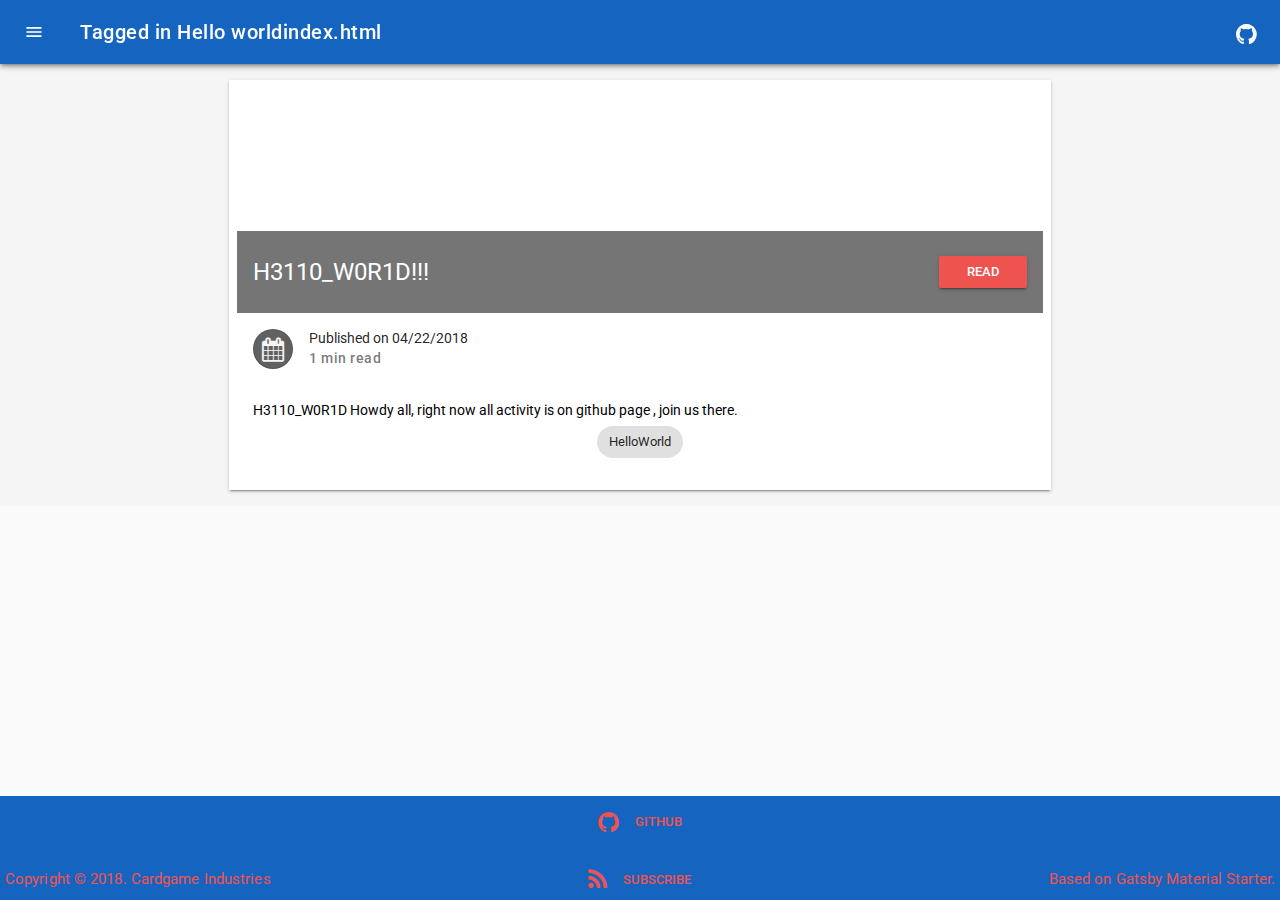
<file: tags/hello-world/index.html>
<!DOCTYPE html><html lang="en"><head><meta charSet="utf-8"/><meta name="viewport" content="width=device-width, initial-scale=1.0"/><link rel="preload" href="/component---src-layouts-index-jsx-49063176b53907f085ea.js" as="script"/><link rel="preload" href="/component---src-templates-tag-jsx-aaa311d3d699ffd762ea.js" as="script"/><link rel="preload" href="/path---tags-hello-world-9caff2b1f38b4ff61bc8.js" as="script"/><link rel="preload" href="/app-caa5d8f1945d01b82cff.js" as="script"/><link rel="preload" href="/commons-db6dad25ebd039bf15c0.js" as="script"/><title data-react-helmet="true">Posts tagged as &quot;HelloWorld&quot; | Cardgame Industries</title><link data-react-helmet="true" rel="canonical" href="https://CardgameIndustries.github.io/tags/HelloWorld"/><meta data-react-helmet="true" name="description" content="Providing a quick way to test cardgame ideas and get them into production asap."/><style type="text/css">
    .anchor {
      float: left;
      padding-right: 4px;
      margin-left: -20px;
    }
    h1 .anchor svg,
    h2 .anchor svg,
    h3 .anchor svg,
    h4 .anchor svg,
    h5 .anchor svg,
    h6 .anchor svg {
      visibility: hidden;
    }
    h1:hover .anchor svg,
    h2:hover .anchor svg,
    h3:hover .anchor svg,
    h4:hover .anchor svg,
    h5:hover .anchor svg,
    h6:hover .anchor svg,
    h1 .anchor:focus svg,
    h2 .anchor:focus svg,
    h3 .anchor:focus svg,
    h4 .anchor:focus svg,
    h5 .anchor:focus svg,
    h6 .anchor:focus svg {
      visibility: visible;
    }
  </style><script>
    document.addEventListener("DOMContentLoaded", function(event) {
      var hash = window.decodeURI(location.hash.replace('#', ''))
      if (hash !== '') {
        var element = document.getElementById(hash)
        if (element) {
          var offset = element.offsetTop
          // Wait for the browser to finish rendering before scrolling.
          setTimeout((function() {
            window.scrollTo(0, offset - 0)
          }), 0)
        }
      }
    })
  </script><link rel="sitemap" type="application/xml" href="/sitemap.xml"/><link rel="manifest" href="/logos/manifest.json"/><meta name="theme-color" content="#c62828"/><link rel="alternate" type="application/rss+xml" href="/rss.xml"/><link rel="shortcut icon" href="/static/logo-48.788d8c16.png"/><style id="gatsby-inlined-css">@import url(https://fonts.googleapis.com/css?family=Roboto:400,500,700|Material+Icons);/*!
 *  Font Awesome 4.7.0 by @davegandy - http://fontawesome.io - @fontawesome
 *  License - http://fontawesome.io/license (Font: SIL OFL 1.1, CSS: MIT License)
 */@font-face{font-family:FontAwesome;src:url(/static/fontawesome-webfont.674f50d2.eot);src:url(/static/fontawesome-webfont.674f50d2.eot?#iefix&v=4.7.0) format("embedded-opentype"),url(/static/fontawesome-webfont.af7ae505.woff2) format("woff2"),url(/static/fontawesome-webfont.fee66e71.woff) format("woff"),url(/static/fontawesome-webfont.b06871f2.ttf) format("truetype"),url(/static/fontawesome-webfont.912ec66d.svg#fontawesomeregular) format("svg");font-weight:400;font-style:normal}.fa{display:inline-block;font:normal normal normal 14px/1 FontAwesome;font-size:inherit;text-rendering:auto;-webkit-font-smoothing:antialiased;-moz-osx-font-smoothing:grayscale}.fa-lg{font-size:1.33333em;line-height:.75em;vertical-align:-15%}.fa-2x{font-size:2em}.fa-3x{font-size:3em}.fa-4x{font-size:4em}.fa-5x{font-size:5em}.fa-fw{width:1.28571em;text-align:center}.fa-ul{padding-left:0;margin-left:2.14286em;list-style-type:none}.fa-ul>li{position:relative}.fa-li{position:absolute;left:-2.14286em;width:2.14286em;top:.14286em;text-align:center}.fa-li.fa-lg{left:-1.85714em}.fa-border{padding:.2em .25em .15em;border:.08em solid #eee;border-radius:.1em}.fa-pull-left{float:left}.fa-pull-right{float:right}.fa.fa-pull-left{margin-right:.3em}.fa.fa-pull-right{margin-left:.3em}.pull-right{float:right}.pull-left{float:left}.fa.pull-left{margin-right:.3em}.fa.pull-right{margin-left:.3em}.fa-spin{-webkit-animation:fa-spin 2s infinite linear;animation:fa-spin 2s infinite linear}.fa-pulse{-webkit-animation:fa-spin 1s infinite steps(8);animation:fa-spin 1s infinite steps(8)}@-webkit-keyframes fa-spin{0%{-webkit-transform:rotate(0deg);transform:rotate(0deg)}to{-webkit-transform:rotate(359deg);transform:rotate(359deg)}}@keyframes fa-spin{0%{-webkit-transform:rotate(0deg);transform:rotate(0deg)}to{-webkit-transform:rotate(359deg);transform:rotate(359deg)}}.fa-rotate-90{-ms-filter:"progid:DXImageTransform.Microsoft.BasicImage(rotation=1)";-webkit-transform:rotate(90deg);-ms-transform:rotate(90deg);transform:rotate(90deg)}.fa-rotate-180{-ms-filter:"progid:DXImageTransform.Microsoft.BasicImage(rotation=2)";-webkit-transform:rotate(180deg);-ms-transform:rotate(180deg);transform:rotate(180deg)}.fa-rotate-270{-ms-filter:"progid:DXImageTransform.Microsoft.BasicImage(rotation=3)";-webkit-transform:rotate(270deg);-ms-transform:rotate(270deg);transform:rotate(270deg)}.fa-flip-horizontal{-ms-filter:"progid:DXImageTransform.Microsoft.BasicImage(rotation=0, mirror=1)";-webkit-transform:scaleX(-1);-ms-transform:scaleX(-1);transform:scaleX(-1)}.fa-flip-vertical{-ms-filter:"progid:DXImageTransform.Microsoft.BasicImage(rotation=2, mirror=1)";-webkit-transform:scaleY(-1);-ms-transform:scaleY(-1);transform:scaleY(-1)}:root .fa-flip-horizontal,:root .fa-flip-vertical,:root .fa-rotate-90,:root .fa-rotate-180,:root .fa-rotate-270{filter:none}.fa-stack{position:relative;display:inline-block;width:2em;height:2em;line-height:2em;vertical-align:middle}.fa-stack-1x,.fa-stack-2x{position:absolute;left:0;width:100%;text-align:center}.fa-stack-1x{line-height:inherit}.fa-stack-2x{font-size:2em}.fa-inverse{color:#fff}.fa-glass:before{content:"\F000"}.fa-music:before{content:"\F001"}.fa-search:before{content:"\F002"}.fa-envelope-o:before{content:"\F003"}.fa-heart:before{content:"\F004"}.fa-star:before{content:"\F005"}.fa-star-o:before{content:"\F006"}.fa-user:before{content:"\F007"}.fa-film:before{content:"\F008"}.fa-th-large:before{content:"\F009"}.fa-th:before{content:"\F00A"}.fa-th-list:before{content:"\F00B"}.fa-check:before{content:"\F00C"}.fa-close:before,.fa-remove:before,.fa-times:before{content:"\F00D"}.fa-search-plus:before{content:"\F00E"}.fa-search-minus:before{content:"\F010"}.fa-power-off:before{content:"\F011"}.fa-signal:before{content:"\F012"}.fa-cog:before,.fa-gear:before{content:"\F013"}.fa-trash-o:before{content:"\F014"}.fa-home:before{content:"\F015"}.fa-file-o:before{content:"\F016"}.fa-clock-o:before{content:"\F017"}.fa-road:before{content:"\F018"}.fa-download:before{content:"\F019"}.fa-arrow-circle-o-down:before{content:"\F01A"}.fa-arrow-circle-o-up:before{content:"\F01B"}.fa-inbox:before{content:"\F01C"}.fa-play-circle-o:before{content:"\F01D"}.fa-repeat:before,.fa-rotate-right:before{content:"\F01E"}.fa-refresh:before{content:"\F021"}.fa-list-alt:before{content:"\F022"}.fa-lock:before{content:"\F023"}.fa-flag:before{content:"\F024"}.fa-headphones:before{content:"\F025"}.fa-volume-off:before{content:"\F026"}.fa-volume-down:before{content:"\F027"}.fa-volume-up:before{content:"\F028"}.fa-qrcode:before{content:"\F029"}.fa-barcode:before{content:"\F02A"}.fa-tag:before{content:"\F02B"}.fa-tags:before{content:"\F02C"}.fa-book:before{content:"\F02D"}.fa-bookmark:before{content:"\F02E"}.fa-print:before{content:"\F02F"}.fa-camera:before{content:"\F030"}.fa-font:before{content:"\F031"}.fa-bold:before{content:"\F032"}.fa-italic:before{content:"\F033"}.fa-text-height:before{content:"\F034"}.fa-text-width:before{content:"\F035"}.fa-align-left:before{content:"\F036"}.fa-align-center:before{content:"\F037"}.fa-align-right:before{content:"\F038"}.fa-align-justify:before{content:"\F039"}.fa-list:before{content:"\F03A"}.fa-dedent:before,.fa-outdent:before{content:"\F03B"}.fa-indent:before{content:"\F03C"}.fa-video-camera:before{content:"\F03D"}.fa-image:before,.fa-photo:before,.fa-picture-o:before{content:"\F03E"}.fa-pencil:before{content:"\F040"}.fa-map-marker:before{content:"\F041"}.fa-adjust:before{content:"\F042"}.fa-tint:before{content:"\F043"}.fa-edit:before,.fa-pencil-square-o:before{content:"\F044"}.fa-share-square-o:before{content:"\F045"}.fa-check-square-o:before{content:"\F046"}.fa-arrows:before{content:"\F047"}.fa-step-backward:before{content:"\F048"}.fa-fast-backward:before{content:"\F049"}.fa-backward:before{content:"\F04A"}.fa-play:before{content:"\F04B"}.fa-pause:before{content:"\F04C"}.fa-stop:before{content:"\F04D"}.fa-forward:before{content:"\F04E"}.fa-fast-forward:before{content:"\F050"}.fa-step-forward:before{content:"\F051"}.fa-eject:before{content:"\F052"}.fa-chevron-left:before{content:"\F053"}.fa-chevron-right:before{content:"\F054"}.fa-plus-circle:before{content:"\F055"}.fa-minus-circle:before{content:"\F056"}.fa-times-circle:before{content:"\F057"}.fa-check-circle:before{content:"\F058"}.fa-question-circle:before{content:"\F059"}.fa-info-circle:before{content:"\F05A"}.fa-crosshairs:before{content:"\F05B"}.fa-times-circle-o:before{content:"\F05C"}.fa-check-circle-o:before{content:"\F05D"}.fa-ban:before{content:"\F05E"}.fa-arrow-left:before{content:"\F060"}.fa-arrow-right:before{content:"\F061"}.fa-arrow-up:before{content:"\F062"}.fa-arrow-down:before{content:"\F063"}.fa-mail-forward:before,.fa-share:before{content:"\F064"}.fa-expand:before{content:"\F065"}.fa-compress:before{content:"\F066"}.fa-plus:before{content:"\F067"}.fa-minus:before{content:"\F068"}.fa-asterisk:before{content:"\F069"}.fa-exclamation-circle:before{content:"\F06A"}.fa-gift:before{content:"\F06B"}.fa-leaf:before{content:"\F06C"}.fa-fire:before{content:"\F06D"}.fa-eye:before{content:"\F06E"}.fa-eye-slash:before{content:"\F070"}.fa-exclamation-triangle:before,.fa-warning:before{content:"\F071"}.fa-plane:before{content:"\F072"}.fa-calendar:before{content:"\F073"}.fa-random:before{content:"\F074"}.fa-comment:before{content:"\F075"}.fa-magnet:before{content:"\F076"}.fa-chevron-up:before{content:"\F077"}.fa-chevron-down:before{content:"\F078"}.fa-retweet:before{content:"\F079"}.fa-shopping-cart:before{content:"\F07A"}.fa-folder:before{content:"\F07B"}.fa-folder-open:before{content:"\F07C"}.fa-arrows-v:before{content:"\F07D"}.fa-arrows-h:before{content:"\F07E"}.fa-bar-chart-o:before,.fa-bar-chart:before{content:"\F080"}.fa-twitter-square:before{content:"\F081"}.fa-facebook-square:before{content:"\F082"}.fa-camera-retro:before{content:"\F083"}.fa-key:before{content:"\F084"}.fa-cogs:before,.fa-gears:before{content:"\F085"}.fa-comments:before{content:"\F086"}.fa-thumbs-o-up:before{content:"\F087"}.fa-thumbs-o-down:before{content:"\F088"}.fa-star-half:before{content:"\F089"}.fa-heart-o:before{content:"\F08A"}.fa-sign-out:before{content:"\F08B"}.fa-linkedin-square:before{content:"\F08C"}.fa-thumb-tack:before{content:"\F08D"}.fa-external-link:before{content:"\F08E"}.fa-sign-in:before{content:"\F090"}.fa-trophy:before{content:"\F091"}.fa-github-square:before{content:"\F092"}.fa-upload:before{content:"\F093"}.fa-lemon-o:before{content:"\F094"}.fa-phone:before{content:"\F095"}.fa-square-o:before{content:"\F096"}.fa-bookmark-o:before{content:"\F097"}.fa-phone-square:before{content:"\F098"}.fa-twitter:before{content:"\F099"}.fa-facebook-f:before,.fa-facebook:before{content:"\F09A"}.fa-github:before{content:"\F09B"}.fa-unlock:before{content:"\F09C"}.fa-credit-card:before{content:"\F09D"}.fa-feed:before,.fa-rss:before{content:"\F09E"}.fa-hdd-o:before{content:"\F0A0"}.fa-bullhorn:before{content:"\F0A1"}.fa-bell:before{content:"\F0F3"}.fa-certificate:before{content:"\F0A3"}.fa-hand-o-right:before{content:"\F0A4"}.fa-hand-o-left:before{content:"\F0A5"}.fa-hand-o-up:before{content:"\F0A6"}.fa-hand-o-down:before{content:"\F0A7"}.fa-arrow-circle-left:before{content:"\F0A8"}.fa-arrow-circle-right:before{content:"\F0A9"}.fa-arrow-circle-up:before{content:"\F0AA"}.fa-arrow-circle-down:before{content:"\F0AB"}.fa-globe:before{content:"\F0AC"}.fa-wrench:before{content:"\F0AD"}.fa-tasks:before{content:"\F0AE"}.fa-filter:before{content:"\F0B0"}.fa-briefcase:before{content:"\F0B1"}.fa-arrows-alt:before{content:"\F0B2"}.fa-group:before,.fa-users:before{content:"\F0C0"}.fa-chain:before,.fa-link:before{content:"\F0C1"}.fa-cloud:before{content:"\F0C2"}.fa-flask:before{content:"\F0C3"}.fa-cut:before,.fa-scissors:before{content:"\F0C4"}.fa-copy:before,.fa-files-o:before{content:"\F0C5"}.fa-paperclip:before{content:"\F0C6"}.fa-floppy-o:before,.fa-save:before{content:"\F0C7"}.fa-square:before{content:"\F0C8"}.fa-bars:before,.fa-navicon:before,.fa-reorder:before{content:"\F0C9"}.fa-list-ul:before{content:"\F0CA"}.fa-list-ol:before{content:"\F0CB"}.fa-strikethrough:before{content:"\F0CC"}.fa-underline:before{content:"\F0CD"}.fa-table:before{content:"\F0CE"}.fa-magic:before{content:"\F0D0"}.fa-truck:before{content:"\F0D1"}.fa-pinterest:before{content:"\F0D2"}.fa-pinterest-square:before{content:"\F0D3"}.fa-google-plus-square:before{content:"\F0D4"}.fa-google-plus:before{content:"\F0D5"}.fa-money:before{content:"\F0D6"}.fa-caret-down:before{content:"\F0D7"}.fa-caret-up:before{content:"\F0D8"}.fa-caret-left:before{content:"\F0D9"}.fa-caret-right:before{content:"\F0DA"}.fa-columns:before{content:"\F0DB"}.fa-sort:before,.fa-unsorted:before{content:"\F0DC"}.fa-sort-desc:before,.fa-sort-down:before{content:"\F0DD"}.fa-sort-asc:before,.fa-sort-up:before{content:"\F0DE"}.fa-envelope:before{content:"\F0E0"}.fa-linkedin:before{content:"\F0E1"}.fa-rotate-left:before,.fa-undo:before{content:"\F0E2"}.fa-gavel:before,.fa-legal:before{content:"\F0E3"}.fa-dashboard:before,.fa-tachometer:before{content:"\F0E4"}.fa-comment-o:before{content:"\F0E5"}.fa-comments-o:before{content:"\F0E6"}.fa-bolt:before,.fa-flash:before{content:"\F0E7"}.fa-sitemap:before{content:"\F0E8"}.fa-umbrella:before{content:"\F0E9"}.fa-clipboard:before,.fa-paste:before{content:"\F0EA"}.fa-lightbulb-o:before{content:"\F0EB"}.fa-exchange:before{content:"\F0EC"}.fa-cloud-download:before{content:"\F0ED"}.fa-cloud-upload:before{content:"\F0EE"}.fa-user-md:before{content:"\F0F0"}.fa-stethoscope:before{content:"\F0F1"}.fa-suitcase:before{content:"\F0F2"}.fa-bell-o:before{content:"\F0A2"}.fa-coffee:before{content:"\F0F4"}.fa-cutlery:before{content:"\F0F5"}.fa-file-text-o:before{content:"\F0F6"}.fa-building-o:before{content:"\F0F7"}.fa-hospital-o:before{content:"\F0F8"}.fa-ambulance:before{content:"\F0F9"}.fa-medkit:before{content:"\F0FA"}.fa-fighter-jet:before{content:"\F0FB"}.fa-beer:before{content:"\F0FC"}.fa-h-square:before{content:"\F0FD"}.fa-plus-square:before{content:"\F0FE"}.fa-angle-double-left:before{content:"\F100"}.fa-angle-double-right:before{content:"\F101"}.fa-angle-double-up:before{content:"\F102"}.fa-angle-double-down:before{content:"\F103"}.fa-angle-left:before{content:"\F104"}.fa-angle-right:before{content:"\F105"}.fa-angle-up:before{content:"\F106"}.fa-angle-down:before{content:"\F107"}.fa-desktop:before{content:"\F108"}.fa-laptop:before{content:"\F109"}.fa-tablet:before{content:"\F10A"}.fa-mobile-phone:before,.fa-mobile:before{content:"\F10B"}.fa-circle-o:before{content:"\F10C"}.fa-quote-left:before{content:"\F10D"}.fa-quote-right:before{content:"\F10E"}.fa-spinner:before{content:"\F110"}.fa-circle:before{content:"\F111"}.fa-mail-reply:before,.fa-reply:before{content:"\F112"}.fa-github-alt:before{content:"\F113"}.fa-folder-o:before{content:"\F114"}.fa-folder-open-o:before{content:"\F115"}.fa-smile-o:before{content:"\F118"}.fa-frown-o:before{content:"\F119"}.fa-meh-o:before{content:"\F11A"}.fa-gamepad:before{content:"\F11B"}.fa-keyboard-o:before{content:"\F11C"}.fa-flag-o:before{content:"\F11D"}.fa-flag-checkered:before{content:"\F11E"}.fa-terminal:before{content:"\F120"}.fa-code:before{content:"\F121"}.fa-mail-reply-all:before,.fa-reply-all:before{content:"\F122"}.fa-star-half-empty:before,.fa-star-half-full:before,.fa-star-half-o:before{content:"\F123"}.fa-location-arrow:before{content:"\F124"}.fa-crop:before{content:"\F125"}.fa-code-fork:before{content:"\F126"}.fa-chain-broken:before,.fa-unlink:before{content:"\F127"}.fa-question:before{content:"\F128"}.fa-info:before{content:"\F129"}.fa-exclamation:before{content:"\F12A"}.fa-superscript:before{content:"\F12B"}.fa-subscript:before{content:"\F12C"}.fa-eraser:before{content:"\F12D"}.fa-puzzle-piece:before{content:"\F12E"}.fa-microphone:before{content:"\F130"}.fa-microphone-slash:before{content:"\F131"}.fa-shield:before{content:"\F132"}.fa-calendar-o:before{content:"\F133"}.fa-fire-extinguisher:before{content:"\F134"}.fa-rocket:before{content:"\F135"}.fa-maxcdn:before{content:"\F136"}.fa-chevron-circle-left:before{content:"\F137"}.fa-chevron-circle-right:before{content:"\F138"}.fa-chevron-circle-up:before{content:"\F139"}.fa-chevron-circle-down:before{content:"\F13A"}.fa-html5:before{content:"\F13B"}.fa-css3:before{content:"\F13C"}.fa-anchor:before{content:"\F13D"}.fa-unlock-alt:before{content:"\F13E"}.fa-bullseye:before{content:"\F140"}.fa-ellipsis-h:before{content:"\F141"}.fa-ellipsis-v:before{content:"\F142"}.fa-rss-square:before{content:"\F143"}.fa-play-circle:before{content:"\F144"}.fa-ticket:before{content:"\F145"}.fa-minus-square:before{content:"\F146"}.fa-minus-square-o:before{content:"\F147"}.fa-level-up:before{content:"\F148"}.fa-level-down:before{content:"\F149"}.fa-check-square:before{content:"\F14A"}.fa-pencil-square:before{content:"\F14B"}.fa-external-link-square:before{content:"\F14C"}.fa-share-square:before{content:"\F14D"}.fa-compass:before{content:"\F14E"}.fa-caret-square-o-down:before,.fa-toggle-down:before{content:"\F150"}.fa-caret-square-o-up:before,.fa-toggle-up:before{content:"\F151"}.fa-caret-square-o-right:before,.fa-toggle-right:before{content:"\F152"}.fa-eur:before,.fa-euro:before{content:"\F153"}.fa-gbp:before{content:"\F154"}.fa-dollar:before,.fa-usd:before{content:"\F155"}.fa-inr:before,.fa-rupee:before{content:"\F156"}.fa-cny:before,.fa-jpy:before,.fa-rmb:before,.fa-yen:before{content:"\F157"}.fa-rouble:before,.fa-rub:before,.fa-ruble:before{content:"\F158"}.fa-krw:before,.fa-won:before{content:"\F159"}.fa-bitcoin:before,.fa-btc:before{content:"\F15A"}.fa-file:before{content:"\F15B"}.fa-file-text:before{content:"\F15C"}.fa-sort-alpha-asc:before{content:"\F15D"}.fa-sort-alpha-desc:before{content:"\F15E"}.fa-sort-amount-asc:before{content:"\F160"}.fa-sort-amount-desc:before{content:"\F161"}.fa-sort-numeric-asc:before{content:"\F162"}.fa-sort-numeric-desc:before{content:"\F163"}.fa-thumbs-up:before{content:"\F164"}.fa-thumbs-down:before{content:"\F165"}.fa-youtube-square:before{content:"\F166"}.fa-youtube:before{content:"\F167"}.fa-xing:before{content:"\F168"}.fa-xing-square:before{content:"\F169"}.fa-youtube-play:before{content:"\F16A"}.fa-dropbox:before{content:"\F16B"}.fa-stack-overflow:before{content:"\F16C"}.fa-instagram:before{content:"\F16D"}.fa-flickr:before{content:"\F16E"}.fa-adn:before{content:"\F170"}.fa-bitbucket:before{content:"\F171"}.fa-bitbucket-square:before{content:"\F172"}.fa-tumblr:before{content:"\F173"}.fa-tumblr-square:before{content:"\F174"}.fa-long-arrow-down:before{content:"\F175"}.fa-long-arrow-up:before{content:"\F176"}.fa-long-arrow-left:before{content:"\F177"}.fa-long-arrow-right:before{content:"\F178"}.fa-apple:before{content:"\F179"}.fa-windows:before{content:"\F17A"}.fa-android:before{content:"\F17B"}.fa-linux:before{content:"\F17C"}.fa-dribbble:before{content:"\F17D"}.fa-skype:before{content:"\F17E"}.fa-foursquare:before{content:"\F180"}.fa-trello:before{content:"\F181"}.fa-female:before{content:"\F182"}.fa-male:before{content:"\F183"}.fa-gittip:before,.fa-gratipay:before{content:"\F184"}.fa-sun-o:before{content:"\F185"}.fa-moon-o:before{content:"\F186"}.fa-archive:before{content:"\F187"}.fa-bug:before{content:"\F188"}.fa-vk:before{content:"\F189"}.fa-weibo:before{content:"\F18A"}.fa-renren:before{content:"\F18B"}.fa-pagelines:before{content:"\F18C"}.fa-stack-exchange:before{content:"\F18D"}.fa-arrow-circle-o-right:before{content:"\F18E"}.fa-arrow-circle-o-left:before{content:"\F190"}.fa-caret-square-o-left:before,.fa-toggle-left:before{content:"\F191"}.fa-dot-circle-o:before{content:"\F192"}.fa-wheelchair:before{content:"\F193"}.fa-vimeo-square:before{content:"\F194"}.fa-try:before,.fa-turkish-lira:before{content:"\F195"}.fa-plus-square-o:before{content:"\F196"}.fa-space-shuttle:before{content:"\F197"}.fa-slack:before{content:"\F198"}.fa-envelope-square:before{content:"\F199"}.fa-wordpress:before{content:"\F19A"}.fa-openid:before{content:"\F19B"}.fa-bank:before,.fa-institution:before,.fa-university:before{content:"\F19C"}.fa-graduation-cap:before,.fa-mortar-board:before{content:"\F19D"}.fa-yahoo:before{content:"\F19E"}.fa-google:before{content:"\F1A0"}.fa-reddit:before{content:"\F1A1"}.fa-reddit-square:before{content:"\F1A2"}.fa-stumbleupon-circle:before{content:"\F1A3"}.fa-stumbleupon:before{content:"\F1A4"}.fa-delicious:before{content:"\F1A5"}.fa-digg:before{content:"\F1A6"}.fa-pied-piper-pp:before{content:"\F1A7"}.fa-pied-piper-alt:before{content:"\F1A8"}.fa-drupal:before{content:"\F1A9"}.fa-joomla:before{content:"\F1AA"}.fa-language:before{content:"\F1AB"}.fa-fax:before{content:"\F1AC"}.fa-building:before{content:"\F1AD"}.fa-child:before{content:"\F1AE"}.fa-paw:before{content:"\F1B0"}.fa-spoon:before{content:"\F1B1"}.fa-cube:before{content:"\F1B2"}.fa-cubes:before{content:"\F1B3"}.fa-behance:before{content:"\F1B4"}.fa-behance-square:before{content:"\F1B5"}.fa-steam:before{content:"\F1B6"}.fa-steam-square:before{content:"\F1B7"}.fa-recycle:before{content:"\F1B8"}.fa-automobile:before,.fa-car:before{content:"\F1B9"}.fa-cab:before,.fa-taxi:before{content:"\F1BA"}.fa-tree:before{content:"\F1BB"}.fa-spotify:before{content:"\F1BC"}.fa-deviantart:before{content:"\F1BD"}.fa-soundcloud:before{content:"\F1BE"}.fa-database:before{content:"\F1C0"}.fa-file-pdf-o:before{content:"\F1C1"}.fa-file-word-o:before{content:"\F1C2"}.fa-file-excel-o:before{content:"\F1C3"}.fa-file-powerpoint-o:before{content:"\F1C4"}.fa-file-image-o:before,.fa-file-photo-o:before,.fa-file-picture-o:before{content:"\F1C5"}.fa-file-archive-o:before,.fa-file-zip-o:before{content:"\F1C6"}.fa-file-audio-o:before,.fa-file-sound-o:before{content:"\F1C7"}.fa-file-movie-o:before,.fa-file-video-o:before{content:"\F1C8"}.fa-file-code-o:before{content:"\F1C9"}.fa-vine:before{content:"\F1CA"}.fa-codepen:before{content:"\F1CB"}.fa-jsfiddle:before{content:"\F1CC"}.fa-life-bouy:before,.fa-life-buoy:before,.fa-life-ring:before,.fa-life-saver:before,.fa-support:before{content:"\F1CD"}.fa-circle-o-notch:before{content:"\F1CE"}.fa-ra:before,.fa-rebel:before,.fa-resistance:before{content:"\F1D0"}.fa-empire:before,.fa-ge:before{content:"\F1D1"}.fa-git-square:before{content:"\F1D2"}.fa-git:before{content:"\F1D3"}.fa-hacker-news:before,.fa-y-combinator-square:before,.fa-yc-square:before{content:"\F1D4"}.fa-tencent-weibo:before{content:"\F1D5"}.fa-qq:before{content:"\F1D6"}.fa-wechat:before,.fa-weixin:before{content:"\F1D7"}.fa-paper-plane:before,.fa-send:before{content:"\F1D8"}.fa-paper-plane-o:before,.fa-send-o:before{content:"\F1D9"}.fa-history:before{content:"\F1DA"}.fa-circle-thin:before{content:"\F1DB"}.fa-header:before{content:"\F1DC"}.fa-paragraph:before{content:"\F1DD"}.fa-sliders:before{content:"\F1DE"}.fa-share-alt:before{content:"\F1E0"}.fa-share-alt-square:before{content:"\F1E1"}.fa-bomb:before{content:"\F1E2"}.fa-futbol-o:before,.fa-soccer-ball-o:before{content:"\F1E3"}.fa-tty:before{content:"\F1E4"}.fa-binoculars:before{content:"\F1E5"}.fa-plug:before{content:"\F1E6"}.fa-slideshare:before{content:"\F1E7"}.fa-twitch:before{content:"\F1E8"}.fa-yelp:before{content:"\F1E9"}.fa-newspaper-o:before{content:"\F1EA"}.fa-wifi:before{content:"\F1EB"}.fa-calculator:before{content:"\F1EC"}.fa-paypal:before{content:"\F1ED"}.fa-google-wallet:before{content:"\F1EE"}.fa-cc-visa:before{content:"\F1F0"}.fa-cc-mastercard:before{content:"\F1F1"}.fa-cc-discover:before{content:"\F1F2"}.fa-cc-amex:before{content:"\F1F3"}.fa-cc-paypal:before{content:"\F1F4"}.fa-cc-stripe:before{content:"\F1F5"}.fa-bell-slash:before{content:"\F1F6"}.fa-bell-slash-o:before{content:"\F1F7"}.fa-trash:before{content:"\F1F8"}.fa-copyright:before{content:"\F1F9"}.fa-at:before{content:"\F1FA"}.fa-eyedropper:before{content:"\F1FB"}.fa-paint-brush:before{content:"\F1FC"}.fa-birthday-cake:before{content:"\F1FD"}.fa-area-chart:before{content:"\F1FE"}.fa-pie-chart:before{content:"\F200"}.fa-line-chart:before{content:"\F201"}.fa-lastfm:before{content:"\F202"}.fa-lastfm-square:before{content:"\F203"}.fa-toggle-off:before{content:"\F204"}.fa-toggle-on:before{content:"\F205"}.fa-bicycle:before{content:"\F206"}.fa-bus:before{content:"\F207"}.fa-ioxhost:before{content:"\F208"}.fa-angellist:before{content:"\F209"}.fa-cc:before{content:"\F20A"}.fa-ils:before,.fa-shekel:before,.fa-sheqel:before{content:"\F20B"}.fa-meanpath:before{content:"\F20C"}.fa-buysellads:before{content:"\F20D"}.fa-connectdevelop:before{content:"\F20E"}.fa-dashcube:before{content:"\F210"}.fa-forumbee:before{content:"\F211"}.fa-leanpub:before{content:"\F212"}.fa-sellsy:before{content:"\F213"}.fa-shirtsinbulk:before{content:"\F214"}.fa-simplybuilt:before{content:"\F215"}.fa-skyatlas:before{content:"\F216"}.fa-cart-plus:before{content:"\F217"}.fa-cart-arrow-down:before{content:"\F218"}.fa-diamond:before{content:"\F219"}.fa-ship:before{content:"\F21A"}.fa-user-secret:before{content:"\F21B"}.fa-motorcycle:before{content:"\F21C"}.fa-street-view:before{content:"\F21D"}.fa-heartbeat:before{content:"\F21E"}.fa-venus:before{content:"\F221"}.fa-mars:before{content:"\F222"}.fa-mercury:before{content:"\F223"}.fa-intersex:before,.fa-transgender:before{content:"\F224"}.fa-transgender-alt:before{content:"\F225"}.fa-venus-double:before{content:"\F226"}.fa-mars-double:before{content:"\F227"}.fa-venus-mars:before{content:"\F228"}.fa-mars-stroke:before{content:"\F229"}.fa-mars-stroke-v:before{content:"\F22A"}.fa-mars-stroke-h:before{content:"\F22B"}.fa-neuter:before{content:"\F22C"}.fa-genderless:before{content:"\F22D"}.fa-facebook-official:before{content:"\F230"}.fa-pinterest-p:before{content:"\F231"}.fa-whatsapp:before{content:"\F232"}.fa-server:before{content:"\F233"}.fa-user-plus:before{content:"\F234"}.fa-user-times:before{content:"\F235"}.fa-bed:before,.fa-hotel:before{content:"\F236"}.fa-viacoin:before{content:"\F237"}.fa-train:before{content:"\F238"}.fa-subway:before{content:"\F239"}.fa-medium:before{content:"\F23A"}.fa-y-combinator:before,.fa-yc:before{content:"\F23B"}.fa-optin-monster:before{content:"\F23C"}.fa-opencart:before{content:"\F23D"}.fa-expeditedssl:before{content:"\F23E"}.fa-battery-4:before,.fa-battery-full:before,.fa-battery:before{content:"\F240"}.fa-battery-3:before,.fa-battery-three-quarters:before{content:"\F241"}.fa-battery-2:before,.fa-battery-half:before{content:"\F242"}.fa-battery-1:before,.fa-battery-quarter:before{content:"\F243"}.fa-battery-0:before,.fa-battery-empty:before{content:"\F244"}.fa-mouse-pointer:before{content:"\F245"}.fa-i-cursor:before{content:"\F246"}.fa-object-group:before{content:"\F247"}.fa-object-ungroup:before{content:"\F248"}.fa-sticky-note:before{content:"\F249"}.fa-sticky-note-o:before{content:"\F24A"}.fa-cc-jcb:before{content:"\F24B"}.fa-cc-diners-club:before{content:"\F24C"}.fa-clone:before{content:"\F24D"}.fa-balance-scale:before{content:"\F24E"}.fa-hourglass-o:before{content:"\F250"}.fa-hourglass-1:before,.fa-hourglass-start:before{content:"\F251"}.fa-hourglass-2:before,.fa-hourglass-half:before{content:"\F252"}.fa-hourglass-3:before,.fa-hourglass-end:before{content:"\F253"}.fa-hourglass:before{content:"\F254"}.fa-hand-grab-o:before,.fa-hand-rock-o:before{content:"\F255"}.fa-hand-paper-o:before,.fa-hand-stop-o:before{content:"\F256"}.fa-hand-scissors-o:before{content:"\F257"}.fa-hand-lizard-o:before{content:"\F258"}.fa-hand-spock-o:before{content:"\F259"}.fa-hand-pointer-o:before{content:"\F25A"}.fa-hand-peace-o:before{content:"\F25B"}.fa-trademark:before{content:"\F25C"}.fa-registered:before{content:"\F25D"}.fa-creative-commons:before{content:"\F25E"}.fa-gg:before{content:"\F260"}.fa-gg-circle:before{content:"\F261"}.fa-tripadvisor:before{content:"\F262"}.fa-odnoklassniki:before{content:"\F263"}.fa-odnoklassniki-square:before{content:"\F264"}.fa-get-pocket:before{content:"\F265"}.fa-wikipedia-w:before{content:"\F266"}.fa-safari:before{content:"\F267"}.fa-chrome:before{content:"\F268"}.fa-firefox:before{content:"\F269"}.fa-opera:before{content:"\F26A"}.fa-internet-explorer:before{content:"\F26B"}.fa-television:before,.fa-tv:before{content:"\F26C"}.fa-contao:before{content:"\F26D"}.fa-500px:before{content:"\F26E"}.fa-amazon:before{content:"\F270"}.fa-calendar-plus-o:before{content:"\F271"}.fa-calendar-minus-o:before{content:"\F272"}.fa-calendar-times-o:before{content:"\F273"}.fa-calendar-check-o:before{content:"\F274"}.fa-industry:before{content:"\F275"}.fa-map-pin:before{content:"\F276"}.fa-map-signs:before{content:"\F277"}.fa-map-o:before{content:"\F278"}.fa-map:before{content:"\F279"}.fa-commenting:before{content:"\F27A"}.fa-commenting-o:before{content:"\F27B"}.fa-houzz:before{content:"\F27C"}.fa-vimeo:before{content:"\F27D"}.fa-black-tie:before{content:"\F27E"}.fa-fonticons:before{content:"\F280"}.fa-reddit-alien:before{content:"\F281"}.fa-edge:before{content:"\F282"}.fa-credit-card-alt:before{content:"\F283"}.fa-codiepie:before{content:"\F284"}.fa-modx:before{content:"\F285"}.fa-fort-awesome:before{content:"\F286"}.fa-usb:before{content:"\F287"}.fa-product-hunt:before{content:"\F288"}.fa-mixcloud:before{content:"\F289"}.fa-scribd:before{content:"\F28A"}.fa-pause-circle:before{content:"\F28B"}.fa-pause-circle-o:before{content:"\F28C"}.fa-stop-circle:before{content:"\F28D"}.fa-stop-circle-o:before{content:"\F28E"}.fa-shopping-bag:before{content:"\F290"}.fa-shopping-basket:before{content:"\F291"}.fa-hashtag:before{content:"\F292"}.fa-bluetooth:before{content:"\F293"}.fa-bluetooth-b:before{content:"\F294"}.fa-percent:before{content:"\F295"}.fa-gitlab:before{content:"\F296"}.fa-wpbeginner:before{content:"\F297"}.fa-wpforms:before{content:"\F298"}.fa-envira:before{content:"\F299"}.fa-universal-access:before{content:"\F29A"}.fa-wheelchair-alt:before{content:"\F29B"}.fa-question-circle-o:before{content:"\F29C"}.fa-blind:before{content:"\F29D"}.fa-audio-description:before{content:"\F29E"}.fa-volume-control-phone:before{content:"\F2A0"}.fa-braille:before{content:"\F2A1"}.fa-assistive-listening-systems:before{content:"\F2A2"}.fa-american-sign-language-interpreting:before,.fa-asl-interpreting:before{content:"\F2A3"}.fa-deaf:before,.fa-deafness:before,.fa-hard-of-hearing:before{content:"\F2A4"}.fa-glide:before{content:"\F2A5"}.fa-glide-g:before{content:"\F2A6"}.fa-sign-language:before,.fa-signing:before{content:"\F2A7"}.fa-low-vision:before{content:"\F2A8"}.fa-viadeo:before{content:"\F2A9"}.fa-viadeo-square:before{content:"\F2AA"}.fa-snapchat:before{content:"\F2AB"}.fa-snapchat-ghost:before{content:"\F2AC"}.fa-snapchat-square:before{content:"\F2AD"}.fa-pied-piper:before{content:"\F2AE"}.fa-first-order:before{content:"\F2B0"}.fa-yoast:before{content:"\F2B1"}.fa-themeisle:before{content:"\F2B2"}.fa-google-plus-circle:before,.fa-google-plus-official:before{content:"\F2B3"}.fa-fa:before,.fa-font-awesome:before{content:"\F2B4"}.fa-handshake-o:before{content:"\F2B5"}.fa-envelope-open:before{content:"\F2B6"}.fa-envelope-open-o:before{content:"\F2B7"}.fa-linode:before{content:"\F2B8"}.fa-address-book:before{content:"\F2B9"}.fa-address-book-o:before{content:"\F2BA"}.fa-address-card:before,.fa-vcard:before{content:"\F2BB"}.fa-address-card-o:before,.fa-vcard-o:before{content:"\F2BC"}.fa-user-circle:before{content:"\F2BD"}.fa-user-circle-o:before{content:"\F2BE"}.fa-user-o:before{content:"\F2C0"}.fa-id-badge:before{content:"\F2C1"}.fa-drivers-license:before,.fa-id-card:before{content:"\F2C2"}.fa-drivers-license-o:before,.fa-id-card-o:before{content:"\F2C3"}.fa-quora:before{content:"\F2C4"}.fa-free-code-camp:before{content:"\F2C5"}.fa-telegram:before{content:"\F2C6"}.fa-thermometer-4:before,.fa-thermometer-full:before,.fa-thermometer:before{content:"\F2C7"}.fa-thermometer-3:before,.fa-thermometer-three-quarters:before{content:"\F2C8"}.fa-thermometer-2:before,.fa-thermometer-half:before{content:"\F2C9"}.fa-thermometer-1:before,.fa-thermometer-quarter:before{content:"\F2CA"}.fa-thermometer-0:before,.fa-thermometer-empty:before{content:"\F2CB"}.fa-shower:before{content:"\F2CC"}.fa-bath:before,.fa-bathtub:before,.fa-s15:before{content:"\F2CD"}.fa-podcast:before{content:"\F2CE"}.fa-window-maximize:before{content:"\F2D0"}.fa-window-minimize:before{content:"\F2D1"}.fa-window-restore:before{content:"\F2D2"}.fa-times-rectangle:before,.fa-window-close:before{content:"\F2D3"}.fa-times-rectangle-o:before,.fa-window-close-o:before{content:"\F2D4"}.fa-bandcamp:before{content:"\F2D5"}.fa-grav:before{content:"\F2D6"}.fa-etsy:before{content:"\F2D7"}.fa-imdb:before{content:"\F2D8"}.fa-ravelry:before{content:"\F2D9"}.fa-eercast:before{content:"\F2DA"}.fa-microchip:before{content:"\F2DB"}.fa-snowflake-o:before{content:"\F2DC"}.fa-superpowers:before{content:"\F2DD"}.fa-wpexplorer:before{content:"\F2DE"}.fa-meetup:before{content:"\F2E0"}.sr-only{position:absolute;width:1px;height:1px;padding:0;margin:-1px;overflow:hidden;clip:rect(0,0,0,0);border:0}.sr-only-focusable:active,.sr-only-focusable:focus{position:static;width:auto;height:auto;margin:0;overflow:visible;clip:auto}.user-links{display:flex;flex-wrap:wrap;justify-content:center;align-items:center;max-width:100%}.toolbar-actions{height:100%;display:flex;flex:1 1 auto;justify-content:flex-end;align-items:center}@media (max-width:639px){.toolbar-actions .userlinks-container{display:none}}.darker-background,.main-container{background-color:#f5f5f5}a:link{color:#ef5350;text-decoration:none}.footer{justify-content:center;align-content:center;background-color:#1565c0;padding:10px 5px 5px}.footer .notice-container{display:flex;align-content:center;align-items:center;margin-top:25px}.footer .notice-container .copyright{display:flex;flex:1;justify-content:flex-start}@media (max-width:639px){.footer .notice-container .copyright{justify-content:center}}.footer .notice-container .rss{display:flex;flex:1;justify-content:center}@media (max-width:639px){.footer .notice-container .rss{display:none}}.footer .notice-container .based-on{display:flex;flex:1;justify-content:flex-end}@media (max-width:639px){.footer .notice-container .based-on{display:none}}.footer .notice-container h4{color:#ef5350;text-align:center;margin:0}.footer-fixed{position:fixed;left:0;bottom:0;right:0;z-index:15}.main-content{display:flex;flex-direction:column}.main-content .main-container{display:flex;min-height:100%;flex-direction:column;flex:1}.main-content .main-container .main-content{flex:1}*{box-sizing:border-box}html{height:100%}body{margin:0}.md-display-4{letter-spacing:-.1px}.md-display-3{letter-spacing:-.05px}.md-display-1,.md-display-2,.md-headline,h1,h2{letter-spacing:0}.md-title,h3{letter-spacing:.5px}.md-body-1,.md-body-2,.md-subheading-1,.md-subheading-2,h4,h5,h6,p{letter-spacing:.1px}.md-caption,caption{letter-spacing:.2px}.md-body-1,.md-body-2,.md-caption,.md-display-1,.md-display-2,.md-display-3,.md-display-4,.md-headline,.md-subheading-1,.md-subheading-2,.md-title,caption,h1,h2,h3,h4,h5,h6,p{margin:0}.md-display-1,.md-display-2,.md-display-3,.md-display-4,.md-headline,.md-title,h1,h2,h3{margin-bottom:14px}.md-body-1,.md-body-2,.md-caption,.md-subheading-1,.md-subheading-2,caption,h4,h5,h6,p{margin-bottom:10px}.md-display-3,.md-display-4,.md-title,h3{white-space:nowrap}.md-body-1,.md-caption,.md-display-1,.md-display-2,.md-display-3,.md-headline,.md-subheading-1,.md-subheading-2,caption,h1,h2,h4,h5,p{font-weight:400}.md-body-2,.md-title,h3,h6{font-weight:500}.md-display-4{font-size:112px;font-weight:300;line-height:128px}.md-display-3{font-size:56px;line-height:84px}.md-display-2{font-size:45px;line-height:48px}.md-display-1,h1{font-size:34px;line-height:40px}.md-headline,h2{font-size:24px;line-height:32px}.md-title,h3{font-size:20px}.md-subheading-2,.md-title,h3,h4{line-height:28px}.md-subheading-1,h5{line-height:24px}.md-body-1,p{line-height:20px}.md-body-2,h6{line-height:24px}.md-caption,caption{font-size:12px}.md-picker-control,.md-text-left{text-align:left}.md-calendar-date,.md-text-center{text-align:center}.md-text-right{text-align:right}.md-text-justify{text-align:justify}.md-text-capitalize{text-transform:capitalize}.md-text-lowercalse{text-transform:lowercase}.md-text-uppercase{text-transform:uppercase}.md-text-nowrap{white-space:nowrap}.md-text-no-select{user-select:none}.md-font-light{font-weight:300}.md-font-regular{font-weight:400}.md-btn .md-icon-text,.md-clock-time-value,.md-font-medium{font-weight:500}.md-font-semibold{font-weight:600}.md-font-bold{font-weight:700}.md-transition--sharp{transition-timing-function:cubic-bezier(.4,0,.6,1)}.md-transition--standard{transition-timing-function:cubic-bezier(.4,0,.2,1)}.md-drop-down-leave.md-drop-down-leave-active,.md-transition--acceleration{transition-timing-function:cubic-bezier(.4,0,1,1)}.md-drop-down-enter.md-drop-down-enter-active,.md-transition--decceleration,.md-transition--deceleration{transition-timing-function:cubic-bezier(0,0,.2,1)}.md-calendar-date,.md-inline-block{display:inline-block;vertical-align:bottom}.md-full-width{width:100%}.md-block-centered,.md-bottom-nav .md-icon,.md-text-container{display:block;margin-left:auto;margin-right:auto}.md-cell--right,.md-collapser--card,.md-divider--expand-from-right:after,.md-grid.md-grid--no-spacing>.md-cell.md-cell--right{margin-left:auto}.md-expansion-panel-list,.md-list,.md-list-unstyled,.md-tabs{list-style:none;margin:0;padding-left:0}.md-media embed,.md-media iframe,.md-media img,.md-media object,.md-media svg,.md-media video{bottom:0;height:100%;left:0;position:absolute;right:0;top:0;width:100%}.darker-background,.main-container{background-color:#f5f5f5}a:link{color:#ef5350;text-decoration:none}@media screen and (min-width:320px){.md-subheading-1,.md-subheading-2{font-size:16px}.md-body-1,.md-body-2{font-size:14px}h4,h5{font-size:16px}h6,p{font-size:14px}}@media screen and (min-width:1025px){.md-subheading-1,.md-subheading-2{font-size:15px}.md-body-1,.md-body-2{font-size:13px}h4,h5{font-size:15px}h6,p{font-size:13px}}*,:after,:before{box-sizing:border-box;-webkit-tap-highlight-color:transparent;transition-timing-function:cubic-bezier(.4,0,.2,1)}html{background:#fafafa;font-size:14px;min-width:100%}body{font-family:Roboto,sans-serif;-moz-osx-font-smoothing:grayscale;-webkit-font-smoothing:antialiased;font-weight:400;line-height:1.42857;text-rendering:optimizeLegibility}.md-body-1,.md-body-2,.md-headline,.md-subheading-1,.md-subheading-2,.md-title,h2,h3,h4,h5,h6,p{color:rgba(0,0,0,.87)}.md-caption,.md-display-1,.md-display-2,.md-display-3,.md-display-4,caption,h1{color:rgba(0,0,0,.54)}button,h1,h2,h3,h4,h5,h6,html,input,p,textarea{font-family:Roboto,sans-serif}.md-text-container{max-width:640px;width:100%}.md-text-container.md-text-container.md-cell{margin-left:auto;margin-right:auto}.md-fake-btn{background:transparent;position:relative}.md-fake-btn--no-outline{outline-style:none}.md-no-scroll.md-no-scroll{overflow:hidden;position:fixed}.md-pointer--hover:hover{cursor:pointer}.md-pointer--none{pointer-events:none}.md-content-jump{left:-1000px;position:absolute;top:-1000px}.md-content-jump:active,.md-content-jump:focus{left:0;top:0}.md-grid{align-items:stretch;display:flex;flex-flow:row wrap;margin:0 auto}.md-grid.md-grid--no-spacing{padding:0}.md-grid.md-grid--no-spacing>.md-cell{margin:0}.md-grid--stacked{flex-direction:column}.md-cell--top{align-self:flex-start}.md-cell--middle{align-self:center}.md-cell--center{margin-left:auto;margin-right:auto}.md-cell--bottom{align-self:flex-end}.md-cell--stretch{align-self:stretch}@media (max-width:599px){.md-grid{padding:8px}.md-cell{width:calc(100% - 16px);margin:8px}.md-grid.md-grid--no-spacing>.md-cell{width:100%}.md-cell--phone-hidden{display:none!important}.md-cell--order-1,.md-cell--order-1-phone.md-cell--order-1-phone{order:1}.md-cell--order-2,.md-cell--order-2-phone.md-cell--order-2-phone{order:2}.md-cell--order-3,.md-cell--order-3-phone.md-cell--order-3-phone{order:3}.md-cell--order-4,.md-cell--order-4-phone.md-cell--order-4-phone{order:4}.md-cell--order-5,.md-cell--order-5-phone.md-cell--order-5-phone{order:5}.md-cell--order-6,.md-cell--order-6-phone.md-cell--order-6-phone{order:6}.md-cell--order-7,.md-cell--order-7-phone.md-cell--order-7-phone{order:7}.md-cell--order-8,.md-cell--order-8-phone.md-cell--order-8-phone{order:8}.md-cell--order-9,.md-cell--order-9-phone.md-cell--order-9-phone{order:9}.md-cell--order-10,.md-cell--order-10-phone.md-cell--order-10-phone{order:10}.md-cell--order-11,.md-cell--order-11-phone.md-cell--order-11-phone{order:11}.md-cell--order-12,.md-cell--order-12-phone.md-cell--order-12-phone{order:12}.md-cell--1,.md-cell--1-phone.md-cell--1-phone{width:calc(25% - 16px)}.md-grid.md-grid--no-spacing>.md-cell--1,.md-grid.md-grid--no-spacing>.md-cell--1-phone.md-cell--1-phone{width:25%}.md-cell--2,.md-cell--2-phone.md-cell--2-phone{width:calc(50% - 16px)}.md-grid.md-grid--no-spacing>.md-cell--2,.md-grid.md-grid--no-spacing>.md-cell--2-phone.md-cell--2-phone{width:50%}.md-cell--3,.md-cell--3-phone.md-cell--3-phone{width:calc(75% - 16px)}.md-grid.md-grid--no-spacing>.md-cell--3,.md-grid.md-grid--no-spacing>.md-cell--3-phone.md-cell--3-phone{width:75%}.md-cell--4,.md-cell--4-phone.md-cell--4-phone{width:calc(100% - 16px)}.md-grid.md-grid--no-spacing>.md-cell--4,.md-grid.md-grid--no-spacing>.md-cell--4-phone.md-cell--4-phone{width:100%}.md-cell--5,.md-cell--5-phone.md-cell--5-phone{width:calc(100% - 16px)}.md-grid.md-grid--no-spacing>.md-cell--5,.md-grid.md-grid--no-spacing>.md-cell--5-phone.md-cell--5-phone{width:100%}.md-cell--6,.md-cell--6-phone.md-cell--6-phone{width:calc(100% - 16px)}.md-grid.md-grid--no-spacing>.md-cell--6,.md-grid.md-grid--no-spacing>.md-cell--6-phone.md-cell--6-phone{width:100%}.md-cell--7,.md-cell--7-phone.md-cell--7-phone{width:calc(100% - 16px)}.md-grid.md-grid--no-spacing>.md-cell--7,.md-grid.md-grid--no-spacing>.md-cell--7-phone.md-cell--7-phone{width:100%}.md-cell--8,.md-cell--8-phone.md-cell--8-phone{width:calc(100% - 16px)}.md-grid.md-grid--no-spacing>.md-cell--8,.md-grid.md-grid--no-spacing>.md-cell--8-phone.md-cell--8-phone{width:100%}.md-cell--9,.md-cell--9-phone.md-cell--9-phone{width:calc(100% - 16px)}.md-grid.md-grid--no-spacing>.md-cell--9,.md-grid.md-grid--no-spacing>.md-cell--9-phone.md-cell--9-phone{width:100%}.md-cell--10,.md-cell--10-phone.md-cell--10-phone{width:calc(100% - 16px)}.md-grid.md-grid--no-spacing>.md-cell--10,.md-grid.md-grid--no-spacing>.md-cell--10-phone.md-cell--10-phone{width:100%}.md-cell--11,.md-cell--11-phone.md-cell--11-phone{width:calc(100% - 16px)}.md-grid.md-grid--no-spacing>.md-cell--11,.md-grid.md-grid--no-spacing>.md-cell--11-phone.md-cell--11-phone{width:100%}.md-cell--12,.md-cell--12-phone.md-cell--12-phone{width:calc(100% - 16px)}.md-grid.md-grid--no-spacing>.md-cell--12,.md-grid.md-grid--no-spacing>.md-cell--12-phone.md-cell--12-phone{width:100%}.md-cell--1-offset,.md-cell--1-phone-offset.md-cell--1-phone-offset{margin-left:calc(25% + 8px)}.md-grid--no-spacing>.md-cell--1-offset,.md-grid--no-spacing>.md-cell--1-phone-offset.md-cell--1-phone-offset{margin-left:25%}.md-cell--2-offset,.md-cell--2-phone-offset.md-cell--2-phone-offset{margin-left:calc(50% + 8px)}.md-grid--no-spacing>.md-cell--2-offset,.md-grid--no-spacing>.md-cell--2-phone-offset.md-cell--2-phone-offset{margin-left:50%}.md-cell--3-offset,.md-cell--3-phone-offset.md-cell--3-phone-offset{margin-left:calc(75% + 8px)}.md-grid--no-spacing>.md-cell--3-offset,.md-grid--no-spacing>.md-cell--3-phone-offset.md-cell--3-phone-offset{margin-left:75%}}@media (min-width:600px) and (max-width:839px){.md-grid{padding:8px}.md-cell{width:calc(50% - 16px);margin:8px}.md-grid.md-grid--no-spacing>.md-cell{width:50%}.md-cell--tablet-hidden{display:none!important}.md-cell--order-1,.md-cell--order-1-tablet.md-cell--order-1-tablet{order:1}.md-cell--order-2,.md-cell--order-2-tablet.md-cell--order-2-tablet{order:2}.md-cell--order-3,.md-cell--order-3-tablet.md-cell--order-3-tablet{order:3}.md-cell--order-4,.md-cell--order-4-tablet.md-cell--order-4-tablet{order:4}.md-cell--order-5,.md-cell--order-5-tablet.md-cell--order-5-tablet{order:5}.md-cell--order-6,.md-cell--order-6-tablet.md-cell--order-6-tablet{order:6}.md-cell--order-7,.md-cell--order-7-tablet.md-cell--order-7-tablet{order:7}.md-cell--order-8,.md-cell--order-8-tablet.md-cell--order-8-tablet{order:8}.md-cell--order-9,.md-cell--order-9-tablet.md-cell--order-9-tablet{order:9}.md-cell--order-10,.md-cell--order-10-tablet.md-cell--order-10-tablet{order:10}.md-cell--order-11,.md-cell--order-11-tablet.md-cell--order-11-tablet{order:11}.md-cell--order-12,.md-cell--order-12-tablet.md-cell--order-12-tablet{order:12}.md-cell--1,.md-cell--1-tablet.md-cell--1-tablet{width:calc(12.5% - 16px)}.md-grid.md-grid--no-spacing>.md-cell--1,.md-grid.md-grid--no-spacing>.md-cell--1-tablet.md-cell--1-tablet{width:12.5%}.md-cell--2,.md-cell--2-tablet.md-cell--2-tablet{width:calc(25% - 16px)}.md-grid.md-grid--no-spacing>.md-cell--2,.md-grid.md-grid--no-spacing>.md-cell--2-tablet.md-cell--2-tablet{width:25%}.md-cell--3,.md-cell--3-tablet.md-cell--3-tablet{width:calc(37.5% - 16px)}.md-grid.md-grid--no-spacing>.md-cell--3,.md-grid.md-grid--no-spacing>.md-cell--3-tablet.md-cell--3-tablet{width:37.5%}.md-cell--4,.md-cell--4-tablet.md-cell--4-tablet{width:calc(50% - 16px)}.md-grid.md-grid--no-spacing>.md-cell--4,.md-grid.md-grid--no-spacing>.md-cell--4-tablet.md-cell--4-tablet{width:50%}.md-cell--5,.md-cell--5-tablet.md-cell--5-tablet{width:calc(62.5% - 16px)}.md-grid.md-grid--no-spacing>.md-cell--5,.md-grid.md-grid--no-spacing>.md-cell--5-tablet.md-cell--5-tablet{width:62.5%}.md-cell--6,.md-cell--6-tablet.md-cell--6-tablet{width:calc(75% - 16px)}.md-grid.md-grid--no-spacing>.md-cell--6,.md-grid.md-grid--no-spacing>.md-cell--6-tablet.md-cell--6-tablet{width:75%}.md-cell--7,.md-cell--7-tablet.md-cell--7-tablet{width:calc(87.5% - 16px)}.md-grid.md-grid--no-spacing>.md-cell--7,.md-grid.md-grid--no-spacing>.md-cell--7-tablet.md-cell--7-tablet{width:87.5%}.md-cell--8,.md-cell--8-tablet.md-cell--8-tablet{width:calc(100% - 16px)}.md-grid.md-grid--no-spacing>.md-cell--8,.md-grid.md-grid--no-spacing>.md-cell--8-tablet.md-cell--8-tablet{width:100%}.md-cell--9,.md-cell--9-tablet.md-cell--9-tablet{width:calc(100% - 16px)}.md-grid.md-grid--no-spacing>.md-cell--9,.md-grid.md-grid--no-spacing>.md-cell--9-tablet.md-cell--9-tablet{width:100%}.md-cell--10,.md-cell--10-tablet.md-cell--10-tablet{width:calc(100% - 16px)}.md-grid.md-grid--no-spacing>.md-cell--10,.md-grid.md-grid--no-spacing>.md-cell--10-tablet.md-cell--10-tablet{width:100%}.md-cell--11,.md-cell--11-tablet.md-cell--11-tablet{width:calc(100% - 16px)}.md-grid.md-grid--no-spacing>.md-cell--11,.md-grid.md-grid--no-spacing>.md-cell--11-tablet.md-cell--11-tablet{width:100%}.md-cell--12,.md-cell--12-tablet.md-cell--12-tablet{width:calc(100% - 16px)}.md-grid.md-grid--no-spacing>.md-cell--12,.md-grid.md-grid--no-spacing>.md-cell--12-tablet.md-cell--12-tablet{width:100%}.md-cell--1-offset,.md-cell--1-tablet-offset.md-cell--1-tablet-offset{margin-left:calc(12.5% + 8px)}.md-grid--no-spacing>.md-cell--1-offset,.md-grid--no-spacing>.md-cell--1-tablet-offset.md-cell--1-tablet-offset{margin-left:12.5%}.md-cell--2-offset,.md-cell--2-tablet-offset.md-cell--2-tablet-offset{margin-left:calc(25% + 8px)}.md-grid--no-spacing>.md-cell--2-offset,.md-grid--no-spacing>.md-cell--2-tablet-offset.md-cell--2-tablet-offset{margin-left:25%}.md-cell--3-offset,.md-cell--3-tablet-offset.md-cell--3-tablet-offset{margin-left:calc(37.5% + 8px)}.md-grid--no-spacing>.md-cell--3-offset,.md-grid--no-spacing>.md-cell--3-tablet-offset.md-cell--3-tablet-offset{margin-left:37.5%}.md-cell--4-offset,.md-cell--4-tablet-offset.md-cell--4-tablet-offset{margin-left:calc(50% + 8px)}.md-grid--no-spacing>.md-cell--4-offset,.md-grid--no-spacing>.md-cell--4-tablet-offset.md-cell--4-tablet-offset{margin-left:50%}.md-cell--5-offset,.md-cell--5-tablet-offset.md-cell--5-tablet-offset{margin-left:calc(62.5% + 8px)}.md-grid--no-spacing>.md-cell--5-offset,.md-grid--no-spacing>.md-cell--5-tablet-offset.md-cell--5-tablet-offset{margin-left:62.5%}.md-cell--6-offset,.md-cell--6-tablet-offset.md-cell--6-tablet-offset{margin-left:calc(75% + 8px)}.md-grid--no-spacing>.md-cell--6-offset,.md-grid--no-spacing>.md-cell--6-tablet-offset.md-cell--6-tablet-offset{margin-left:75%}.md-cell--7-offset,.md-cell--7-tablet-offset.md-cell--7-tablet-offset{margin-left:calc(87.5% + 8px)}.md-grid--no-spacing>.md-cell--7-offset,.md-grid--no-spacing>.md-cell--7-tablet-offset.md-cell--7-tablet-offset{margin-left:87.5%}}@media (min-width:840px){.md-grid{padding:8px}.md-cell{width:calc(33.33333% - 16px);margin:8px}.md-grid.md-grid--no-spacing>.md-cell{width:33.33333%}.md-cell--desktop-hidden{display:none!important}.md-cell--order-1,.md-cell--order-1-desktop.md-cell--order-1-desktop{order:1}.md-cell--order-2,.md-cell--order-2-desktop.md-cell--order-2-desktop{order:2}.md-cell--order-3,.md-cell--order-3-desktop.md-cell--order-3-desktop{order:3}.md-cell--order-4,.md-cell--order-4-desktop.md-cell--order-4-desktop{order:4}.md-cell--order-5,.md-cell--order-5-desktop.md-cell--order-5-desktop{order:5}.md-cell--order-6,.md-cell--order-6-desktop.md-cell--order-6-desktop{order:6}.md-cell--order-7,.md-cell--order-7-desktop.md-cell--order-7-desktop{order:7}.md-cell--order-8,.md-cell--order-8-desktop.md-cell--order-8-desktop{order:8}.md-cell--order-9,.md-cell--order-9-desktop.md-cell--order-9-desktop{order:9}.md-cell--order-10,.md-cell--order-10-desktop.md-cell--order-10-desktop{order:10}.md-cell--order-11,.md-cell--order-11-desktop.md-cell--order-11-desktop{order:11}.md-cell--order-12,.md-cell--order-12-desktop.md-cell--order-12-desktop{order:12}.md-cell--1,.md-cell--1-desktop.md-cell--1-desktop{width:calc(8.33333% - 16px)}.md-grid.md-grid--no-spacing>.md-cell--1,.md-grid.md-grid--no-spacing>.md-cell--1-desktop.md-cell--1-desktop{width:8.33333%}.md-cell--2,.md-cell--2-desktop.md-cell--2-desktop{width:calc(16.66667% - 16px)}.md-grid.md-grid--no-spacing>.md-cell--2,.md-grid.md-grid--no-spacing>.md-cell--2-desktop.md-cell--2-desktop{width:16.66667%}.md-cell--3,.md-cell--3-desktop.md-cell--3-desktop{width:calc(25% - 16px)}.md-grid.md-grid--no-spacing>.md-cell--3,.md-grid.md-grid--no-spacing>.md-cell--3-desktop.md-cell--3-desktop{width:25%}.md-cell--4,.md-cell--4-desktop.md-cell--4-desktop{width:calc(33.33333% - 16px)}.md-grid.md-grid--no-spacing>.md-cell--4,.md-grid.md-grid--no-spacing>.md-cell--4-desktop.md-cell--4-desktop{width:33.33333%}.md-cell--5,.md-cell--5-desktop.md-cell--5-desktop{width:calc(41.66667% - 16px)}.md-grid.md-grid--no-spacing>.md-cell--5,.md-grid.md-grid--no-spacing>.md-cell--5-desktop.md-cell--5-desktop{width:41.66667%}.md-cell--6,.md-cell--6-desktop.md-cell--6-desktop{width:calc(50% - 16px)}.md-grid.md-grid--no-spacing>.md-cell--6,.md-grid.md-grid--no-spacing>.md-cell--6-desktop.md-cell--6-desktop{width:50%}.md-cell--7,.md-cell--7-desktop.md-cell--7-desktop{width:calc(58.33333% - 16px)}.md-grid.md-grid--no-spacing>.md-cell--7,.md-grid.md-grid--no-spacing>.md-cell--7-desktop.md-cell--7-desktop{width:58.33333%}.md-cell--8,.md-cell--8-desktop.md-cell--8-desktop{width:calc(66.66667% - 16px)}.md-grid.md-grid--no-spacing>.md-cell--8,.md-grid.md-grid--no-spacing>.md-cell--8-desktop.md-cell--8-desktop{width:66.66667%}.md-cell--9,.md-cell--9-desktop.md-cell--9-desktop{width:calc(75% - 16px)}.md-grid.md-grid--no-spacing>.md-cell--9,.md-grid.md-grid--no-spacing>.md-cell--9-desktop.md-cell--9-desktop{width:75%}.md-cell--10,.md-cell--10-desktop.md-cell--10-desktop{width:calc(83.33333% - 16px)}.md-grid.md-grid--no-spacing>.md-cell--10,.md-grid.md-grid--no-spacing>.md-cell--10-desktop.md-cell--10-desktop{width:83.33333%}.md-cell--11,.md-cell--11-desktop.md-cell--11-desktop{width:calc(91.66667% - 16px)}.md-grid.md-grid--no-spacing>.md-cell--11,.md-grid.md-grid--no-spacing>.md-cell--11-desktop.md-cell--11-desktop{width:91.66667%}.md-cell--12,.md-cell--12-desktop.md-cell--12-desktop{width:calc(100% - 16px)}.md-grid.md-grid--no-spacing>.md-cell--12,.md-grid.md-grid--no-spacing>.md-cell--12-desktop.md-cell--12-desktop{width:100%}.md-cell--1-desktop-offset.md-cell--1-desktop-offset,.md-cell--1-offset{margin-left:calc(8.33333% + 8px)}.md-grid--no-spacing>.md-cell--1-desktop-offset.md-cell--1-desktop-offset,.md-grid--no-spacing>.md-cell--1-offset{margin-left:8.33333%}.md-cell--2-desktop-offset.md-cell--2-desktop-offset,.md-cell--2-offset{margin-left:calc(16.66667% + 8px)}.md-grid--no-spacing>.md-cell--2-desktop-offset.md-cell--2-desktop-offset,.md-grid--no-spacing>.md-cell--2-offset{margin-left:16.66667%}.md-cell--3-desktop-offset.md-cell--3-desktop-offset,.md-cell--3-offset{margin-left:calc(25% + 8px)}.md-grid--no-spacing>.md-cell--3-desktop-offset.md-cell--3-desktop-offset,.md-grid--no-spacing>.md-cell--3-offset{margin-left:25%}.md-cell--4-desktop-offset.md-cell--4-desktop-offset,.md-cell--4-offset{margin-left:calc(33.33333% + 8px)}.md-grid--no-spacing>.md-cell--4-desktop-offset.md-cell--4-desktop-offset,.md-grid--no-spacing>.md-cell--4-offset{margin-left:33.33333%}.md-cell--5-desktop-offset.md-cell--5-desktop-offset,.md-cell--5-offset{margin-left:calc(41.66667% + 8px)}.md-grid--no-spacing>.md-cell--5-desktop-offset.md-cell--5-desktop-offset,.md-grid--no-spacing>.md-cell--5-offset{margin-left:41.66667%}.md-cell--6-desktop-offset.md-cell--6-desktop-offset,.md-cell--6-offset{margin-left:calc(50% + 8px)}.md-grid--no-spacing>.md-cell--6-desktop-offset.md-cell--6-desktop-offset,.md-grid--no-spacing>.md-cell--6-offset{margin-left:50%}.md-cell--7-desktop-offset.md-cell--7-desktop-offset,.md-cell--7-offset{margin-left:calc(58.33333% + 8px)}.md-grid--no-spacing>.md-cell--7-desktop-offset.md-cell--7-desktop-offset,.md-grid--no-spacing>.md-cell--7-offset{margin-left:58.33333%}.md-cell--8-desktop-offset.md-cell--8-desktop-offset,.md-cell--8-offset{margin-left:calc(66.66667% + 8px)}.md-grid--no-spacing>.md-cell--8-desktop-offset.md-cell--8-desktop-offset,.md-grid--no-spacing>.md-cell--8-offset{margin-left:66.66667%}.md-cell--9-desktop-offset.md-cell--9-desktop-offset,.md-cell--9-offset{margin-left:calc(75% + 8px)}.md-grid--no-spacing>.md-cell--9-desktop-offset.md-cell--9-desktop-offset,.md-grid--no-spacing>.md-cell--9-offset{margin-left:75%}.md-cell--10-desktop-offset.md-cell--10-desktop-offset,.md-cell--10-offset{margin-left:calc(83.33333% + 8px)}.md-grid--no-spacing>.md-cell--10-desktop-offset.md-cell--10-desktop-offset,.md-grid--no-spacing>.md-cell--10-offset{margin-left:83.33333%}.md-cell--11-desktop-offset.md-cell--11-desktop-offset,.md-cell--11-offset{margin-left:calc(91.66667% + 8px)}.md-grid--no-spacing>.md-cell--11-desktop-offset.md-cell--11-desktop-offset,.md-grid--no-spacing>.md-cell--11-offset{margin-left:91.66667%}}.md-autocomplete-container{position:relative}.md-autocomplete-suggestion{color:rgba(0,0,0,.54);line-height:1.15;overflow:hidden;position:absolute;top:12px;white-space:nowrap}@media screen and (min-width:320px){.md-autocomplete-suggestion{font-size:16px}.md-autocomplete-suggestion--floating{top:37px}.md-autocomplete-suggestion--block{top:18px}}@media screen and (min-width:1025px){.md-autocomplete-suggestion{font-size:13px}.md-autocomplete-suggestion--floating{top:33px}.md-autocomplete-suggestion--block{top:15px}}.md-avatar{border:1px solid rgba(0,0,0,.12);border-radius:50%;height:40px;overflow:hidden;text-align:center;width:40px}.md-avatar .md-icon{color:inherit}.md-avatar--icon-sized{height:24px;width:24px}.md-avatar-img{height:100%;width:auto}.md-avatar-content{align-items:center;display:flex;font-size:24px;height:100%;justify-content:center;width:100%}.md-avatar--default{background:#616161;color:#f5f5f5}@media screen and (min-width:1025px){.md-avatar-content{font-size:20px}.md-avatar--icon-sized{height:20px;width:20px}}.md-avatar--red{background:#d50000;color:#ffebee}.md-avatar--pink{background:#d81b60;color:#fff}.md-avatar--purple{background:#7b1fa2;color:#e1bee7}.md-avatar--deep-purple{background:#311b92;color:#d1c4e9}.md-avatar--indigo{background:#3949ab;color:#c5cae9}.md-avatar--blue{background:#2962ff;color:#fff}.md-avatar--light-blue{background:#4fc3f7;color:#311b92}.md-avatar--cyan{background:#26c6da;color:#004d40}.md-avatar--teal{background:#1de9b6;color:#004d40}.md-avatar--green{background:#2e7d32;color:#e8f5e9}.md-avatar--light-green{background:#aed581;color:#1b5e20}.md-avatar--lime{background:#d4e157;color:#00695c}.md-avatar--yellow{background:#ff0;color:#795548}.md-avatar--amber{background:#ffca28;color:#4e342e}.md-avatar--orange{background:#fb8c00;color:#212121}.md-avatar--deep-orange{background:#ff3d00;color:#212121}.md-avatar--brown{background:#795548;color:#efebe9}.md-avatar--grey{background:#616161;color:#f5f5f5}.md-avatar--blue-grey{background:#455a64;color:#eceff1}.md-badge-container{position:relative}.md-badge{position:absolute;right:-8px;top:-8px}.md-badge--circular{align-items:center;border-radius:50%;display:flex;font-size:10px;height:24px;justify-content:center;width:24px}.md-badge--default{background:rgba(0,0,0,.2)}.md-bottom-navigation{bottom:0;display:flex;justify-content:center;left:0;overflow:hidden;position:fixed;width:100%;z-index:11}.md-bottom-navigation--shifting{transition-duration:.3s;transition-property:background}.md-bottom-navigation--dynamic{transform:translateZ(0);transition-duration:.3s;transition-property:background,transform}.md-bottom-navigation--dynamic-inactive{transform:translate3d(0,100%,0)}.md-bottom-navigation-offset{padding-bottom:56px}.md-bottom-nav{color:inherit;display:block;flex-grow:1;font-size:12px;height:56px;max-width:168px;padding:8px 12px 10px;text-align:center;text-decoration:none;user-select:none}.md-bottom-nav--active{flex-shrink:0;font-size:14px;padding-top:6px}.md-bottom-nav--fixed{min-width:80px}.md-bottom-nav--shifting{min-width:96px;position:static;transition-duration:.15s;transition-property:max-width}.md-bottom-nav--shifting-inactive{max-width:96px;min-width:56px;padding-top:16px}.md-bottom-nav--shifting .md-ink-container{overflow:visible}.md-bottom-nav--shifting .md-ink{background:hsla(0,0%,100%,.12)}.md-bottom-nav-label{transition-duration:.15s;transition-property:color,font-size}.md-bottom-nav-label--shifting-inactive{max-width:32px;overflow:hidden;white-space:nowrap}a.md-btn{text-decoration:none}.md-btn{background:transparent;border:0;position:relative;transition-duration:.15s;transition-property:background,color}.md-btn[disabled] *{pointer-events:none}.md-btn--tooltip{overflow:visible}.md-btn:focus{outline-style:none}.md-btn .md-icon-separator{height:100%}.md-btn--hover{background:hsla(0,0%,60%,.12)}.md-btn--color-primary-active{background:rgba(21,101,192,.12)}.md-btn--color-secondary-active{background:rgba(239,83,80,.12)}.md-btn--text{border-radius:2px;font-weight:500;min-width:88px;padding:8px 16px;text-transform:uppercase}.md-btn--raised{box-shadow:0 2px 2px 0 rgba(0,0,0,.14),0 1px 5px 0 rgba(0,0,0,.12),0 3px 1px -2px rgba(0,0,0,.2);transition:background .15s,box-shadow .3s,color .15s}.md-btn--raised-disabled{background:rgba(0,0,0,.12)}.md-btn--raised-pressed{box-shadow:0 4px 5px 0 rgba(0,0,0,.14),0 1px 10px 0 rgba(0,0,0,.12),0 2px 4px -1px rgba(0,0,0,.4)}.md-btn--icon{border-radius:50%;color:rgba(0,0,0,.54);height:48px;padding:12px;width:48px}.md-btn--floating{height:56px;padding:16px;transition-property:background,box-shadow,color;width:56px}.md-btn--floating-mini{height:40px;padding:8px;width:40px}.md-btn--fixed{position:fixed;z-index:10}@media screen and (min-width:320px){.md-btn--text{height:36px;margin-bottom:6px;margin-top:6px;font-size:14px}.md-btn--text:after,.md-btn--text:before{content:"";height:6px;left:0;position:absolute;right:0}.md-btn--text:before{top:-6px}.md-btn--text:after{bottom:-6px}.md-btn--fixed-tl{left:16px;top:16px}.md-btn--fixed-tr{right:16px;top:16px}.md-btn--fixed-bl{bottom:16px;left:16px}.md-btn--fixed-br{bottom:16px;right:16px}}@media screen and (min-width:1025px){.md-btn--text{height:32px;margin-bottom:0;margin-top:0;font-size:13px}.md-btn--text:after,.md-btn--text:before{display:none;visibility:hidden}.md-btn--text:before{top:0}.md-btn--text:after{bottom:0}.md-btn--fixed-tl{left:24px;top:24px}.md-btn--fixed-tr{right:24px;top:24px}.md-btn--fixed-bl{bottom:24px;left:24px}.md-btn--fixed-br{bottom:24px;right:24px}.md-btn--icon{height:40px;width:40px;padding:10px}.md-btn--floating{height:48px;padding:14px;width:48px}.md-btn--floating-mini{height:40px;padding:10px;width:40px}}.md-card{display:block}.md-card--raise{transition-duration:.3s;transition-property:box-shadow}.md-collapser--card{transition-duration:.3s;transition-property:background,transform}.md-card-text{font-size:14px;padding:16px}.md-card-text p{font-size:inherit}.md-card-text p:last-child{margin-bottom:0}.md-card-text:last-child{padding-bottom:24px}.md-card-title{align-items:center;display:flex;padding:16px}.md-card-title:last-child{padding-bottom:24px}.md-card-title--primary{padding-top:24px}.md-card-title--title{font-size:14px;line-height:1.42857;margin:0;white-space:normal}.md-card-title--large{font-size:24px}.md-card-title--one-line{overflow:hidden}.md-card-title--one-line .md-card-title--title{overflow:hidden;text-overflow:ellipsis;white-space:nowrap}.md-avatar--card{flex-shrink:0;margin-right:16px}.md-dialog-footer--card{align-items:center;display:flex;justify-content:flex-start}.md-dialog-footer--card-centered{justify-content:center}.md-card--table .md-card-title{padding-left:24px}.md-chip{align-items:center;background:#e0e0e0;border:0;border-radius:16px;display:inline-flex;height:32px;padding-left:12px;padding-right:12px;position:relative;transition-duration:.15s;transition-property:box-shadow,background;vertical-align:top;white-space:nowrap}.md-chip:focus{box-shadow:0 2px 2px 0 rgba(0,0,0,.14),0 1px 5px 0 rgba(0,0,0,.12),0 3px 1px -2px rgba(0,0,0,.2);outline-style:none}.md-chip--hover.md-chip--hover{background:#616161}.md-chip-text{color:rgba(0,0,0,.87);font-size:13px;transition-duration:.15s;transition-property:color}.md-chip .md-avatar{border:0;height:32px;left:0;position:absolute;top:0;width:32px}.md-chip--avatar{padding-left:40px}.md-chip-icon{color:rgba(0,0,0,.54);margin-left:4px;margin-right:4px;position:absolute;right:0;top:4px;z-index:1}.md-chip-icon--rotate{transform:rotate(45deg)}.md-chip--remove{padding-right:32px}.md-chip-text--contact{font-size:14px}.md-chip-text--hover{color:#fff}@media screen and (min-width:1025px){.md-chip-icon{margin-left:6px;margin-right:6px;top:6px}}.md-collapser.md-collapser,.md-collapser .md-tooltip-container{transition-duration:.15s;transition-property:transform}.md-collapser .md-tooltip-container{transform:rotate(0deg)}.md-collapser--flipped{transform:rotate(180deg)}.md-collapser--flipped .md-tooltip-container{transform:rotate(-180deg)}.md-data-table{border-collapse:collapse;max-width:100%}.md-data-table--full-width{width:100%}.md-data-table--responsive{-webkit-overflow-scrolling:touch;overflow-x:auto}tbody .md-table-row:not(:last-child),thead .md-table-row{border-bottom:1px solid rgba(0,0,0,.12)}tbody .md-table-row{transition-duration:.15s;transition-property:background}tbody .md-table-row--active{background:#f5f5f5}@media (min-device-width:1025px){tbody .md-table-row--hover{background:#eee}}.md-table-column{line-height:normal;padding-bottom:0;padding-right:24px;padding-top:0;vertical-align:middle;white-space:nowrap}.md-table-column:first-child{padding-left:24px}.md-table-column--relative{position:relative}.md-table-column--adjusted{padding-right:56px}.md-table-column--header{font-size:12px;font-weight:500;height:56px}.md-table-column--header .md-icon{font-size:16px}.md-table-column--data{font-size:13px;height:48px}.md-table-column--plain{height:48px;white-space:normal}.md-table-column--grow{width:100%}.md-table-column--select-header{padding-left:16px}.md-table-column .md-icon-separator{line-height:inherit}.md-table-checkbox .md-selection-control-label{display:flex}.md-table-checkbox .md-selection-control-container{margin-left:12px;margin-right:12px}.md-edit-dialog.md-dialog{width:250px}.md-edit-dialog__label{overflow:hidden;padding:16px 0;text-overflow:ellipsis;width:250px}@media screen and (max-width:1024px){.md-edit-dialog__label{font-size:16px}}.md-edit-dialog__content{display:flex;padding:24px;padding-bottom:8px}.md-edit-dialog__content:not(:first-child){padding-top:0}.md-edit-dialog__header{font-weight:500}.md-edit-dialog__header.md-text-field{font-size:12px}.md-edit-dialog__blocked-field{height:47px;width:250px}.md-edit-dialog__blocked-field.md-edit-dialog__blocked-field{padding-bottom:0;padding-top:0}.md-edit-dialog__blocked-field .md-text-field-icon-container{align-items:center}.md-table-column--select-field{padding-left:24px}.md-select-field-column .md-select-field--btn{height:47px}.md-table-footer--pagination .md-table-column{padding-left:0}.md-table-pagination{height:56px}.md-table-pagination--controls{align-items:center;display:inline-flex;justify-content:flex-start;position:absolute;white-space:nowrap}@media (max-width:767px){.md-table-pagination .md-text-field{font-size:13px}.md-table-pagination .md-icon-text:first-child{padding-right:4px}.md-table-pagination__label{display:none}}.md-table-card-header{position:relative}.md-table-card-header--no-title{align-items:center;display:flex;height:80px;padding-right:2px}.md-table-card-header .md-card-title{padding-right:2px}.md-table-card-header .md-card-title:last-child{padding-bottom:16px}.md-table-card-header .md-btn--dialog+.md-btn--dialog{margin-left:8px}.md-card-title--contextual{background:#ffebee;height:100%;left:0;position:absolute;top:0;width:100%;z-index:1}.md-card-title--title-contextual{color:#ef5350;font-size:16px;font-weight:500;line-height:80px}.md-drop-down-enter{transform:translate3d(0,-100%,0)}.md-drop-down-enter.md-drop-down-enter-active{transform:translateZ(0);transition-duration:.15s;transition-property:transform}.md-drop-down-leave{transform:translateZ(0)}.md-drop-down-leave.md-drop-down-leave-active{transform:translate3d(0,-100%,0);transition-duration:.15s;transition-property:transform}.md-data-table--fixed{overflow-y:hidden}.md-data-table__fixed-wrapper{display:table;min-width:100%;position:relative}.md-data-table__fixed-wrapper--header{padding-top:56px}.md-data-table__fixed-wrapper--footer{padding-bottom:48px}.md-data-table__scroll-wrapper{overflow-x:hidden;overflow-y:auto}.md-table-column--fixed{height:0;padding-bottom:0;padding-top:0;visibility:hidden;white-space:nowrap}.md-table-column--fixed>*{display:none}.md-table-column--fixed .md-table-column__fixed{display:block}.md-table-column__fixed{position:absolute;visibility:visible}.md-table-column__fixed--header{top:0}.md-table-column__fixed--footer{bottom:0}.md-table-column__fixed--flex{align-items:center;display:flex}.md-table-column__fixed--flex-right{justify-content:flex-end}.md-table-column__fixed .md-table-checkbox--header{display:flex;height:56px}.md-table-column__fixed .md-table-checkbox--footer{display:flex;height:48px}.md-dialog-container.md-overlay{transition-duration:.3s;z-index:20}.md-dialog{width:280px;cursor:auto;position:fixed}.md-dialog--centered{left:50%;max-height:calc(100% - 48px);max-width:calc(100% - 80px);top:50%;transform:translate3d(-50%,-50%,0)}.md-dialog--centered .md-list{padding-bottom:8px;padding-top:0}.md-dialog--centered .md-list-tile{height:auto;padding:16px 24px}.md-dialog--centered .md-tile-text--primary{white-space:normal}.md-dialog--centered-enter{transform:translate3d(-50%,calc(-50% + -30px),0)}.md-dialog--centered-enter.md-dialog--centered-enter-active{transform:translate3d(-50%,-50%,0);transition-duration:.3s;transition-property:transform}.md-dialog--centered-leave{transform:translate3d(-50%,-50%,0)}.md-dialog--centered-leave.md-dialog--centered-leave-active{transform:translate3d(-50%,calc(-50% + -30px),0);transition-duration:.3s;transition-property:transform}.md-dialog--full-page{bottom:0;left:0;overflow:auto;top:0;width:100vw;z-index:110}.md-dialog--full-page-enter{transform:scale(0)}.md-dialog--full-page-enter.md-dialog--full-page-enter-active{transform:scale(1);transition-duration:.3s;transition-property:transform}.md-dialog--full-page-leave{transform:scale(1)}.md-dialog--full-page-leave.md-dialog--full-page-leave-active{transform:scale(0);transition-duration:.3s;transition-property:transform}.md-title--dialog{margin-bottom:0;padding:24px;padding-bottom:20px;white-space:normal}.md-dialog-content{-webkit-overflow-scrolling:touch;overflow:auto}.md-dialog-content--padded{padding:24px}.md-dialog-content--padded:not(:first-child){padding-top:0}.md-dialog-footer{display:flex;justify-content:flex-end}.md-dialog-footer--inline{padding:8px}.md-dialog-footer--inline .md-btn--dialog+.md-btn--dialog{margin-left:8px}.md-dialog-footer--stacked{align-items:flex-end;flex-direction:column;padding-bottom:8px;padding-right:8px}.md-dialog-footer--stacked .md-btn--dialog{margin-bottom:6px;margin-top:6px}.md-btn--dialog{height:36px;min-width:64px;padding-left:8px;padding-right:8px}.md-divider{background:rgba(0,0,0,.12);border:0;content:"";display:block;height:1px;margin:0}.md-divider--vertical{height:100%;width:1px}.md-divider--inset{margin-left:72px}.md-divider-border{border:0 solid rgba(0,0,0,.12)}.md-divider-border--top{border-top-width:1px}.md-divider-border--right{border-right-width:1px}.md-divider-border--bottom{border-bottom-width:1px}.md-divider-border--left{border-left-width:1px}@media screen and (min-width:320px) and (max-width:1024px){.md-drawer--left{max-width:320px;transform:translate3d(-100%,0,0);width:calc(100vw - 56px)}.md-drawer--right{left:0;transform:translate3d(100%,0,0)}.md-drawer--mini.md-drawer--mini{width:48px}.md-list-tile--mini.md-list-tile--mini{padding-left:12px;padding-right:12px}.md-drawer-relative--mini.md-drawer-relative--mini{margin-left:48px}.md-toolbar~.md-list--drawer{height:calc(100% - 56px)}}@media screen and (min-width:320px) and (min-aspect-ratio:13/9){.md-toolbar~.md-list--drawer{height:calc(100% - 48px)}}@media screen and (min-width:768px){.md-drawer--left{max-width:400px;transform:translate3d(-256px,0,0);width:256px}.md-drawer--right{transform:translate3d(100%,0,0)}.md-drawer--mini.md-drawer--mini{width:72px}.md-list-tile--mini.md-list-tile--mini{padding-left:26px;padding-right:26px}.md-drawer-relative{margin-left:256px}.md-drawer-relative--mini.md-drawer-relative--mini{margin-left:72px}.md-toolbar~.md-list--drawer{height:calc(100% - 64px)}}.md-drawer{transition-duration:.3s;transition-property:transform}.md-drawer--fixed{bottom:0;position:fixed;top:0;z-index:17}.md-drawer--inline{display:inline-block;height:100%}.md-drawer--left{left:0}.md-drawer--right{right:0}.md-drawer--active{transform:translateZ(0)}.md-drawer--mini{z-index:16}.md-list--drawer{-webkit-overflow-scrolling:touch;height:100%;overflow-y:auto}.md-overlay--drawer.md-overlay--drawer{transition-duration:.3s}.md-expansion-panel{background:#fff;transition-duration:.15s;transition-property:margin}.md-expansion-panel--expanded:not(:first-child){margin-top:16px}.md-expansion-panel--expanded:not(:last-child){margin-bottom:16px}.md-panel-column--overflown{flex-shrink:1;overflow:hidden;text-overflow:ellipsis;white-space:nowrap;word-wrap:break-word}.md-panel-column:not(:last-child){padding-right:16px}.md-panel-header{align-items:center;display:flex;font-size:15px;height:48px;justify-content:space-between;padding-left:24px;padding-right:24px;transition-duration:.15s;transition-property:background,height}.md-panel-header--expanded{height:64px}.md-panel-header--focused{background:#eee}.md-panel-content{padding:0 24px 16px}.md-panel-secondary-label{color:rgba(0,0,0,.54);font-size:12px}.md-file-input{height:0;opacity:0;overflow:hidden;position:absolute;width:0}.md-file-input-container{position:relative}.md-file-input-container .md-btn{display:block}.md-ink-container{border-radius:inherit;height:100%;left:0;overflow:hidden;pointer-events:none;position:absolute;top:0;width:100%;z-index:1}.md-ink-container--2x{height:200%;left:-50%;top:-50%;width:200%}.md-ink{background:rgba(0,0,0,.12);border-radius:50%;display:block;opacity:1;position:absolute;transform:scale(0);z-index:-1}.md-ink--active{transition-duration:.45s;transition-property:opacity,transform;transition-timing-function:cubic-bezier(.4,0,1,1)}.md-ink--expanded{transform:scale(1)}.md-ink--leaving{opacity:0;transition-duration:.3s;transition-timing-function:cubic-bezier(0,0,.2,1)}.md-icon{color:rgba(0,0,0,.54);font-size:24px;text-align:center;transition-duration:.15s;transition-property:color;user-select:none}svg.md-icon{fill:currentColor;height:24px;width:24px}.md-icon-separator{align-items:center;display:flex;font-weight:inherit;text-align:left}.md-icon-separator .md-icon{flex-grow:0;flex-shrink:0}.md-icon-text{flex-grow:1;flex-shrink:0;font-weight:inherit;line-height:inherit}.md-icon-text:first-child{padding-right:16px}.md-icon-text:last-child{padding-left:16px}@media screen and (min-width:1025px){.material-icons.md-icon{font-size:20px}svg.md-icon{height:20px;width:20px}}.md-layover-enter{transform:scale(0)}.md-layover-enter.md-layover-enter-active{transform:scale(1);transition-duration:.2s;transition-property:transform;transition-timing-function:cubic-bezier(0,0,.2,1)}.md-layover-leave{opacity:1}.md-layover-leave.md-layover-leave-active{opacity:0;transition-duration:.2s;transition-property:opacity;transition-timing-function:cubic-bezier(.4,0,1,1)}.md-layover-child{position:fixed;z-index:100}.md-layover-child--tl{transform-origin:0 0}.md-layover-child--tr{transform-origin:100% 0}.md-layover-child--bl{transform-origin:0 100%}.md-layover-child--br{transform-origin:100% 100%}.md-layover-child--below{transform-origin:50% 0}.md-layover-child--below.md-layover-enter{transform:scaleY(0)}.md-layover-child--below.md-layover-enter.md-layover-enter-active{transform:scaleY(1)}.md-layover--simplified{position:relative}.md-layover-child--simplified{position:absolute}.md-list{background:#fff;user-select:none}.md-list .md-avatar,.md-list .md-icon{flex-shrink:0}.md-list .md-divider{margin-bottom:8px;margin-top:8px}.md-list .md-list:not(.md-list--menu){background:inherit}.md-list-tile{align-items:center;display:flex;padding-left:16px;padding-right:16px;text-decoration:none;transition-duration:.15s;transition-property:background}.md-list-tile--active{background:rgba(0,0,0,.12)}.md-list-item--inset{padding-left:72px}.md-tile-content{flex-grow:1;overflow:hidden}.md-tile-content--left-icon{padding-left:32px}.md-tile-content--left-avatar{padding-left:16px}.md-tile-content--right-padding{padding-right:16px}.md-tile-addon{line-height:1.42857}.md-tile-addon--icon{height:24px}.md-tile-addon--avatar{height:40px}.md-text--theme-primary .md-icon{color:inherit}.md-tile-text--primary,.md-tile-text--secondary{display:block;overflow:hidden;text-overflow:ellipsis;white-space:nowrap}.md-tile-text--three-lines{white-space:pre-line;display:-webkit-box;-webkit-box-orient:vertical;-webkit-line-clamp:2}.md-list-tile--three-lines .md-tile-addon{align-self:flex-start}.md-list--nested-1 .md-list-tile{padding-left:72px}.md-list--nested-2 .md-list-tile{padding-left:108px}.md-list-control{flex-grow:1}.md-list-control .md-selection-control-label,.md-list-control .md-selection-control-label>span{width:100%}.md-tile-content--left-button{padding-left:24px}.md-list-control--right{justify-content:flex-end}.md-list-tile--control-left{padding-left:0}.md-list-tile--control-right{padding-right:0}@media screen and (min-width:320px){.md-list{padding-bottom:8px;padding-top:8px}.md-list-tile{height:48px}.md-tile-text--primary{font-size:16px}.md-tile-text--secondary{font-size:14px}.md-list-tile--avatar{height:56px}.md-list-tile--two-lines{height:72px}.md-list-tile--three-lines{height:88px}.md-list-tile--three-lines .md-tile-text--secondary{height:40px}.md-list-tile--three-lines .md-tile-addon{margin-top:14px}}@media screen and (min-width:1025px){.md-list{padding-bottom:4px;padding-top:4px}.md-list-tile{height:40px}.md-tile-text--primary,.md-tile-text--secondary{font-size:13px}.md-list-tile--avatar{height:48px}.md-list-tile--two-lines{height:60px}.md-list-tile--three-lines{height:76px}.md-list-tile--three-lines .md-tile-text--secondary{height:37.14286px}.md-list-tile--three-lines .md-tile-addon{margin-top:12px}.md-tile-addon--icon{height:20px}.md-tile-content--left-icon{padding-left:36px}}.md-list--inline{display:flex;padding:0}.md-media{display:block;height:0;overflow:hidden;padding:0;position:relative}.md-media--16-9{padding-bottom:56.25%}.md-media--4-3{padding-bottom:75%}.md-media--1-1{padding-bottom:100%}.md-media-overlay{background:rgba(0,0,0,.54);bottom:0;position:absolute;width:100%;z-index:1}.md-media-overlay .md-btn,.md-media-overlay .md-text{color:#fff}.md-media-overlay .md-text--secondary{color:hsla(0,0%,100%,.7)}.md-list--menu{min-width:112px}.md-list--menu-restricted{-webkit-overflow-scrolling:touch;overflow-y:auto}.md-list--menu-contained{width:100%}.md-list--menu-below{left:0;top:100%;transform-origin:50% 0}.md-list--menu-tr{right:0;top:0;transform-origin:100% 0}.md-list--menu-tl{top:0;transform-origin:0 0}.md-list--menu-br{right:0;transform-origin:100% 100%}.md-list--menu-bl{transform-origin:0 100%}@media screen and (min-width:1025px){.md-list--menu-cascading{padding-bottom:16px;padding-top:16px}.md-list--menu-cascading .md-list-tile{padding-left:24px;padding-right:24px}.md-list--menu-cascading .md-list-tile:not(.md-list-tile--two-lines):not(.md-list-tile--three-lines){height:32px}.md-list--menu-cascading .md-tile-text--primary{font-size:15px}.md-list--menu-cascading .md-collapser{transform:rotate(-90deg)}.md-list--menu-cascading .md-collapser--flipped{transform:rotate(90deg)}}@media screen and (min-width:320px){.md-list--menu-restricted{max-height:272px}}@media screen and (min-width:1025px){.md-list--menu-restricted{max-height:264px}}@media screen and (min-width:320px){.md-navigation-drawer-content{min-height:calc(100vh - 56px)}}@media screen and (min-width:320px) and (min-aspect-ratio:13/9){.md-navigation-drawer-content{min-height:calc(100vh - 48px)}}@media screen and (min-width:768px){.md-navigation-drawer-content{min-height:calc(100vh - 64px)}.md-title.md-title--persistent-offset{margin-left:216px}}@media screen and (min-width:1025px){.md-title.md-title--persistent-offset{margin-left:226px}}.md-toolbar.md-toolbar--over-drawer{z-index:19}.md-title--drawer-active.md-title--drawer-active{transition-duration:.3s;transition-property:margin-left}.md-navigation-drawer-content{display:block}.md-navigation-drawer-content:focus{outline-style:none}.md-navigation-drawer-content--inactive{margin-left:0}.md-navigation-drawer-content--active{transition-duration:.3s;transition-property:margin-left}.md-navigation-drawer-content--prominent-offset{min-height:calc(100vh - 128px)}.md-title.md-title--permanent-offset{margin-left:276px}.md-cross-fade-enter{opacity:.01;transform:translate3d(0,16px,0)}.md-cross-fade-enter.md-cross-fade-enter-active{opacity:1;transform:translateZ(0);transition-duration:.3s;transition-property:transform,opacity}.md-overlay{background:rgba(0,0,0,.4);bottom:0;left:0;opacity:0;position:fixed;right:0;top:0;transition-duration:.15s;transition-property:opacity;z-index:16}.md-overlay--active{opacity:1}.md-paper--0{box-shadow:none}@media screen and (min-width:1025px){.md-paper--0-hover{transition-duration:.3s;transition-property:box-shadow}.md-paper--0-hover:hover{box-shadow:0 6px 10px 0 rgba(0,0,0,.14),0 1px 18px 0 rgba(0,0,0,.12),0 3px 5px -1px rgba(0,0,0,.4)}}.md-paper--1{box-shadow:0 2px 2px 0 rgba(0,0,0,.14),0 1px 5px 0 rgba(0,0,0,.12),0 3px 1px -2px rgba(0,0,0,.2)}.md-paper--2{box-shadow:0 4px 5px 0 rgba(0,0,0,.14),0 1px 10px 0 rgba(0,0,0,.12),0 2px 4px -1px rgba(0,0,0,.4)}.md-paper--3{box-shadow:0 6px 10px 0 rgba(0,0,0,.14),0 1px 18px 0 rgba(0,0,0,.12),0 3px 5px -1px rgba(0,0,0,.4)}.md-paper--4{box-shadow:0 8px 10px 1px rgba(0,0,0,.14),0 3px 14px 2px rgba(0,0,0,.12),0 5px 5px -3px rgba(0,0,0,.4)}.md-paper--5{box-shadow:0 16px 24px 2px rgba(0,0,0,.14),0 6px 30px 5px rgba(0,0,0,.12),0 8px 10px -5px rgba(0,0,0,.4)}.md-picker-container{position:relative}.md-picker-content-container{background:#fff}.md-picker--inline{box-shadow:0 6px 10px 0 rgba(0,0,0,.14),0 1px 18px 0 rgba(0,0,0,.12),0 3px 5px -1px rgba(0,0,0,.4);position:absolute;z-index:12}.md-picker--inline-icon{left:40px}.md-picker-control{padding:0}.md-picker-text{color:hsla(0,0%,100%,.7)}.md-picker-text.md-picker-text>*{color:inherit}.md-picker-text>*{font-weight:inherit;margin:0;transition-duration:.15s;transition-property:color,font}.md-picker-text--active{color:#fff;font-weight:500}.md-dialog--picker{-webkit-overflow-scrolling:touch;max-height:calc(100% - 16px);max-width:calc(100% - 16px);overflow:auto;width:auto}.md-dialog-content--picker{padding:0}.md-picker-header{background:#1565c0;padding:24px}@media (orientation:portrait){.md-picker{width:320px}.md-picker .md-picker-header{height:110px}.md-picker .md-time-periods{display:inline-block;padding-left:1em;padding-right:24px}.md-picker .md-picker-content{height:340px}.md-picker .md-display-3{font-size:4.8em;line-height:1}.md-picker .md-calendar-dows{padding-bottom:12px}.md-picker.md-picker--date .md-display-1{display:inline-block}.md-picker .md-calendar-date--btn{height:44px}.md-picker .md-calendar-date--btn:after{height:36px;width:36px}.md-picker .md-clock-face{height:272px;width:272px}.md-picker .md-clock-hand{width:116px}.md-picker .md-clock-hand--inner{width:80px}}@media (orientation:landscape){.md-picker{display:flex;width:560px}.md-picker .md-picker-header{width:180px}.md-picker .md-picker-content{height:280px;width:380px}.md-picker .md-calendar-date--btn{height:35px}.md-picker .md-calendar-date--btn:after{height:32px;width:32px}.md-picker.md-picker--time .md-picker-header{padding-top:93.33333px}.md-picker .md-clock-face{height:244px;width:244px}.md-picker .md-clock-hand{width:102px}.md-picker .md-clock-hand--inner{width:66px}.md-picker .md-time-periods{margin-left:auto;margin-right:2.5em;width:35px}.md-picker .md-display-3{font-size:3.25em}}@media (max-width:320px) and (orientation:portrait){.md-picker{width:304px}}@media (max-height:320px) and (orientation:landscape){.md-picker .md-picker-content{height:256px;width:calc(100vw - 196px)}}.md-picker--date .md-picker-control{display:block}.md-picker-content--calendar{padding-left:12px;padding-right:12px}.md-calendar-controls{align-items:center;display:flex}.md-calendar-controls .md-title{flex-grow:1;font-size:16px;margin-bottom:0;text-align:center}.md-calendar-date{margin:0;width:14.28571%}.md-picker-content--year{-webkit-overflow-scrolling:touch;overflow-y:auto}.md-years{list-style:none;margin:0;padding:0}.md-year{font-size:16px;padding:12px;transition-duration:.15s;transition-property:color,font-size}.md-year:focus:not(.md-year--active){font-size:20px}.md-year--active{font-size:24px;font-weight:500}.md-calendar-date--btn:after{background:#1565c0;border-radius:50%;content:"";display:block;left:50%;position:absolute;top:50%;transform:translateX(-50%) translateY(-50%) scale(0);transition-duration:.15s;transition-property:transform;z-index:0}.md-calendar-date--btn-active{font-weight:700}.md-calendar-date--btn-active:after{transform:translateX(-50%) translateY(-50%) scale(1)}.md-calendar-date--date{position:relative;z-index:1}.md-calendar-dow{font-size:13px;font-weight:700;line-height:1.42857}.md-picker-content--clock{padding:24px;padding-bottom:12px}.md-time-periods .md-picker-control{display:block}.md-time-period{font-size:1.14286em;font-weight:500;margin:0;padding:0}.md-clock-face{background:#f5f5f5;border-radius:50%;position:relative}.md-clock-hand{height:2px;position:absolute;transform-origin:0 0;transition-duration:.15s;transition-property:width;z-index:1}.md-clock-hand--active{transition-property:transform,width}.md-clock-hand:after,.md-clock-hand:before{background:#1565c0;border-radius:50%;content:"";position:absolute}.md-clock-hand:before{height:6px;left:-3px;top:-2px;width:6px}.md-clock-hand:after{height:36px;right:-16px;top:-18px;transition-duration:.15s;transition-property:background,border,transform;width:36px}.md-clock-hand--minute-hover:after{transform:scale(.4)}.md-clock-time{align-items:center;display:flex;height:36px;justify-content:center;position:absolute;width:36px;z-index:8}.md-clock-time:focus{outline-style:none}.md-progress{display:block;margin-bottom:1em;margin-top:1em}.md-progress--circular-determinate{transition-duration:.15s;transition-property:transform}.md-progress--circular-indeterminate{animation-duration:2.4s;animation-iteration-count:infinite;animation-name:md-circular-progress;animation-timing-function:linear}.md-circular-progress-path{fill:none;stroke:#ef5350;stroke-dasharray:187px}.md-circular-progress-path--animated{animation-duration:2.4s;animation-iteration-count:infinite;animation-name:md-circular-progress-dash;animation-timing-function:ease-ine-out;stroke-dashoffset:0}@keyframes md-circular-progress{0%{transform:rotate(0deg)}50%{transform:rotate(135deg)}75%{transform:rotate(450deg)}to{transform:rotate(2turn)}}@keyframes md-circular-progress-dash{0%{stroke-dashoffset:187px}50%{stroke-dashoffset:46.75px}to{stroke-dashoffset:187px}}.md-progress--linear{background:#ff8a80;height:3px;overflow:hidden;position:relative;width:100%}.md-progress--linear-active{background:#ef5350}.md-progress--linear-determinate{height:100%;position:absolute;z-index:1}.md-progress--linear-indeterminate:after,.md-progress--linear-indeterminate:before{background:inherit;bottom:0;content:"";position:absolute;top:0;will-change:left,right;z-index:1}.md-progress--linear-indeterminate:before{animation-duration:2.4s;animation-iteration-count:infinite;animation-name:md-linear-indeterminate;animation-timing-function:cubic-bezier(.4,0,.2,1)}.md-progress--linear-indeterminate:after{animation-delay:1.15s;animation-duration:2.4s;animation-iteration-count:infinite;animation-name:md-linear-indeterminate-short;animation-timing-function:cubic-bezier(.4,0,1,1)}.md-progress--linear-query:after,.md-progress--linear-query:before{animation-direction:reverse}@keyframes md-linear-indeterminate{0%{left:-35%;right:100%}60%{left:100%;right:-90%}to{left:100%;right:-90%}}@keyframes md-linear-indeterminate-short{0%{left:-200%;right:100%}60%{left:107%;right:-8%}to{left:107%;right:-8%}}.md-select-field{cursor:inherit;display:flex;flex-wrap:wrap;user-select:none}.md-select-field .md-divider{width:100%}.md-select-field__toggle{position:relative}.md-select-field--btn.md-select-field--btn{padding:16px 16px 16px 24px}.md-select-field--text-field{pointer-events:none}.md-drop-enter{transform:translate3d(0,-6px,0)}.md-drop-enter.md-drop-enter-active{transform:translateZ(0);transition-duration:.3s;transition-property:transform}@media screen and (min-width:320px){.md-select-field--btn{height:48px}.md-select-field--text-field{height:18px}}@media screen and (min-width:1025px){.md-select-field--btn{height:40px}.md-select-field--text-field{height:15px}}.md-selection-control-container--inline{display:inline-block}.md-selection-control-input{height:0;position:absolute;visibility:hidden;width:0}.md-selection-control-label{align-items:center;display:inline-flex}.md-selection-control-group{border:0}.md-switch-container{align-items:center;display:flex;height:48px}.md-switch-container.md-selection-control-container--inline{display:inline-flex}.md-switch-track{border-radius:8px;flex-shrink:0;height:16px;margin-left:12px;margin-right:12px;position:relative;width:40px}.md-switch-track--on{background:rgba(244,67,54,.5)}.md-switch-track--off{background:rgba(0,0,0,.38)}.md-switch-track--disabled{background:rgba(0,0,0,.12)}.md-switch-thumb{box-shadow:0 2px 2px 0 rgba(0,0,0,.14),0 1px 5px 0 rgba(0,0,0,.12),0 3px 1px -2px rgba(0,0,0,.2);border-radius:50%;content:"";display:block;height:24px;position:absolute;transition-duration:.15s;transition-property:background,transform;width:24px}.md-switch-thumb--on{background:#f44336;transform:translate3d(20px,-4px,0)}.md-switch-thumb--off{background:#fafafa;transform:translate3d(-4px,-4px,0)}.md-switch-thumb--disabled{background:#bdbdbd}@media screen and (min-width:320px){.md-selection-control-label{font-size:16px}}@media screen and (min-width:1025px){.md-selection-control-label{font-size:13px}.md-selection-control-container{height:40px}}.md-slider-container{display:flex;flex-wrap:wrap;text-align:left}.md-slider-label{display:block;width:100%}.md-slider-input{height:0;position:absolute;visibility:hidden;width:0}.md-slider-track{background:rgba(0,0,0,.26);content:"";display:block;flex-grow:1;flex-shrink:0;height:2px;margin-bottom:23px;margin-top:23px;position:relative}.md-slider-track-fill{background:#1565c0;border:0;height:2px;left:0;margin:0;position:absolute;top:0;transition-duration:.15s;transition-property:width}.md-slider-track-fill--dragging{transition-property:none}.md-slider-thumb{border-radius:50%;content:"";display:inline-block;height:14px;position:absolute;top:-6px;transition-duration:.15s;transition-property:left,transform,background;width:14px;z-index:5}.md-slider-thumb:focus{outline-style:none}.md-slider-thumb--on{background:#1565c0}.md-slider-thumb--active{transform:scale(1.5);transform-origin:center}.md-slider-thumb--dragging{transition-property:transform,background}.md-slider-thumb--disabled{background:rgba(0,0,0,.26);transform:scale(.75)}.md-slider-thumb--continuous-off{background:#fff;border:2px solid;border-color:rgba(0,0,0,.26);position:relative}.md-slider-thumb--mask{transform:scale(1)}.md-slider-thumb--mask-inked{background:rgba(21,101,192,.15);transform:scale(3.5);z-index:4}.md-slider-thumb--mask-disabled{background:#fff;border-radius:0;transform:scale(1.1);z-index:4}.md-slider-thumb--discrete:after{border-left:7px solid transparent;border-right:7px solid transparent;border-top:7px solid transparent;border-top-left-radius:10px;border-top-right-radius:10px;content:"";height:0;left:0;position:absolute;top:10px;transition-duration:.15s;transition-property:border-top-color,transform;width:0}.md-slider-thumb--discrete-active{top:0;transform:scale(2) translate3d(0,-18px,0)}.md-slider-thumb--discrete-on:after{border-top-color:#1565c0}.md-slider-thumb--discrete-off{background:#000}.md-slider-thumb--discrete-active-off{background:#bdbdbd}.md-slider-thumb--discrete-active-off:after{border-top-color:#bdbdbd}.md-slider-thumb--discrete-mask-inked{transform:scale(2.5);transition-duration:.3s}.md-slider-thumb--discrete-mask-leaving{background:rgba(21,101,192,.3);transition-duration:.3s;z-index:4}.md-slider-discrete-value{align-items:center;color:#fff;display:flex;font-size:12px;height:28px;justify-content:center;position:absolute;text-align:center;transform:translate3d(-7px,-43px,0);transition-duration:.15s;transition-property:left;width:28px;z-index:6}.md-slider-discrete-tick{background:#000;content:"";height:2px;position:absolute;top:0;z-index:4}.md-slider-discrete-value--dragging{transition-property:none}.md-slider-editor{text-align:right}.md-slider-container .md-text-field-container{margin-left:4px;padding-right:0}@media screen and (min-width:320px){.md-slider-ind{font-size:16px;margin-top:14px}}@media screen and (min-width:1025px){.md-slider-ind{font-size:13px;margin-top:16px}}.md-slider-container .md-icon{margin-bottom:12px;margin-top:12px}.md-slider-ind{display:block;text-align:center}.md-slider-track--ind-left{margin-left:16px}.md-slider-track--ind-right{margin-right:16px}.md-subheader{font-size:14px;font-weight:500;height:48px;line-height:48px;padding-left:16px;padding-right:16px}.md-snackbar-container{position:absolute}.md-snackbar{align-items:center;background:#323232;bottom:0;display:flex;height:48px;justify-content:space-between;position:fixed;transform-origin:0 100%;z-index:20}.md-snackbar--multiline{height:80px}.md-snackbar--toast{color:#fff;margin-bottom:0;padding-left:24px;padding-right:24px}.md-snackbar-enter-active,.md-snackbar-leave-active{transition-duration:.3s;transition-property:transform}.md-snackbar-enter-active *,.md-snackbar-leave-active *{transition-duration:.3s;transition-property:opacity}.md-snackbar-enter.md-snackbar-enter-active{transition-timing-function:cubic-bezier(0,0,.2,1)}.md-snackbar-leave.md-snackbar-leave-active{transition-timing-function:cubic-bezier(.4,0,1,1)}.md-snackbar-enter *,.md-snackbar-leave.md-snackbar-leave-active *{opacity:0}.md-snackbar-enter.md-snackbar-enter-active *,.md-snackbar-leave *{opacity:1}.md-btn--snackbar{padding-left:24px;padding-right:24px}@media screen and (min-width:320px){.md-snackbar{left:0;right:0}.md-snackbar-enter,.md-snackbar-leave.md-snackbar-leave-active{transform:translate3d(0,100%,0)}.md-snackbar-enter.md-snackbar-enter-active,.md-snackbar-leave{transform:translateZ(0)}.md-snackbar--action{padding-right:0}.md-btn--snackbar-floating{transition:bottom .3s,background .15s,box-shadow .15s,color .15s;will-change:bottom}.md-btn--snackbar-floating-adjust{bottom:64px}.md-btn--snackbar-floating-multiline-adjust{bottom:96px}}@media screen and (min-width:768px){.md-snackbar{border-radius:2px;left:50%;max-width:568px;min-width:288px;right:auto;transform:translate3d(-50%,0,0)}.md-snackbar-enter,.md-snackbar-leave.md-snackbar-leave-active{transform:translate3d(-50%,100%,0)}.md-snackbar-enter.md-snackbar-enter-active,.md-snackbar-leave{transform:translate3d(-50%,0,0)}.md-snackbar--action{padding-right:24px}.md-btn--snackbar-floating-adjust,.md-btn--snackbar-floating-multiline-adjust{bottom:24px}}.md-tabs{display:flex;position:relative}.md-tabs.md-background--primary .md-ink{background:hsla(0,0%,100%,.12)}.md-tabs--centered{justify-content:center}.md-tabs--centered .md-tab,.md-tabs--pagination .md-tab{flex-grow:0}.md-tab{align-items:center;color:inherit;display:flex;flex-direction:column;flex-grow:1;flex-shrink:0;height:48px;justify-content:flex-end;overflow:hidden;padding-bottom:20px;padding-left:12px;padding-right:12px;position:relative;text-align:center;text-decoration:none;text-transform:uppercase}.md-tab--multiline{font-size:12px;padding-bottom:12px}.md-tab--icon{height:72px;padding-bottom:16px}.md-tab--inactive{color:hsla(0,0%,100%,.7)}.md-tab-indicator{background:#ef5350;bottom:0;content:"";height:2px;left:0;position:absolute}.md-btn--tab-overflow{bottom:2px;position:absolute}.md-btn--tab-overflow--icon{bottom:8px}.md-btn--tab-overflow-left{left:6px;z-index:3}.md-btn--tab-overflow-right{right:12px}.md-menu--tab{margin-right:100%}.md-menu--tab .md-icon{color:inherit}.md-menu--tab .md-tab{padding-top:12px}.md-icon--tab{color:inherit;margin-bottom:10px}.md-tab-toolbar{width:100%}.md-tabs-fixed-container{left:0;position:fixed;right:0;top:0;z-index:15}.md-tabs-content--offset{margin-top:48px}.md-tabs-content--offset-icon{margin-top:72px}.md-tabs-content--offset-toolbar-prominent{margin-top:176px}.md-tabs-content--offset-toolbar-prominent-icon{margin-top:200px}@media screen and (min-width:320px){.md-toolbar~.md-tabs{margin-top:-1px}.md-tabs{-webkit-overflow-scrolling:touch;overflow-x:auto}.md-tab{max-width:calc(100vw - 56px);min-width:72px}.md-tab-label{font-size:14px;font-weight:500;line-height:14px}}@media screen and (min-width:320px) and (max-aspect-ratio:13/9){.md-tabs-content--offset-toolbar{margin-top:104px}.md-tabs-content--offset-toolbar-icon{margin-top:128px}}@media screen and (min-width:320px) and (min-aspect-ratio:13/9){.md-tabs-content--offset-toolbar{margin-top:96px}.md-tabs-content--offset-toolbar-icon{margin-top:120px}}@media screen and (min-width:768px){.md-tabs-content--offset-toolbar{margin-top:112px}.md-tabs-content--offset-toolbar-icon{margin-top:136px}}@media screen and (min-width:1025px){.md-toolbar~.md-tabs{margin-top:0}.md-tabs{overflow:visible}.md-tab{max-width:264px;min-width:160px;padding-left:24px;padding-right:24px}.md-tab-label{font-size:13px;line-height:13px}.md-icon--tab{margin-bottom:12px;margin-top:2px}}.md-text-field-container{position:relative}.md-text-field-container--input{line-height:1.15}.md-text-field-container--input-block{display:flex}.md-text-field-container--input-block .md-text-field-message-container{flex-shrink:0}.md-text-field-container--multiline,.md-text-field-multiline-container{transition-duration:.15s;transition-property:height}.md-text-field-multiline-container{position:relative}.md-text-field-container--multiline{display:flex;flex-direction:column}.md-text-field{background:none;border:0;line-height:inherit;padding:0;width:100%}.md-text-field:placeholder{color:rgba(0,0,0,.54)}.md-text-field:-moz-placeholder,.md-text-field::-moz-placeholder{color:rgba(0,0,0,.54)}.md-text-field:-ms-input-placeholder{color:rgba(0,0,0,.54)}.md-text-field::-webkit-input-placeholder{color:rgba(0,0,0,.54)}.md-text-field:focus{outline-style:none}.md-text-field[type=search]{-webkit-appearance:textfield}.md-text-field:-webkit-autofill,.md-text-field:-webkit-autofill:focus{box-shadow:inset 0 0 0 50px #fff}.md-text-field--margin{margin-top:13px}.md-text-field[disabled]:placeholder{color:rgba(0,0,0,.38)}.md-text-field[disabled]:-moz-placeholder,.md-text-field[disabled]::-moz-placeholder{color:rgba(0,0,0,.38)}.md-text-field[disabled]:-ms-input-placeholder{color:rgba(0,0,0,.38)}.md-text-field[disabled]::-webkit-input-placeholder{color:rgba(0,0,0,.38)}.md-text-field--multiline{padding-bottom:0;padding-top:0;resize:none}.md-text-field--multiline-mask{overflow:hidden;position:absolute;visibility:hidden}.md-divider--text-field{margin-top:7px;overflow:visible}.md-divider--text-field:after{background:#1565c0;content:"";display:block;height:2px;transition-duration:.15s;transition-property:width;width:0}.md-divider--text-field-expanded:after{width:100%}.md-divider--text-field-error,.md-divider--text-field-error:after{background:#f44336}.md-divider--expand-from-left:after{left:0}.md-divider--expand-from-center:after{margin:auto}.md-divider--expand-from-right:after{right:0}.md-floating-label{cursor:text;line-height:1;pointer-events:none;position:absolute;top:0;transition-duration:.15s;transition-property:transform,font-size,color;white-space:nowrap}.md-floating-label--floating{font-size:12px}.md-floating-label--icon-offset{left:40px}@media screen and (min-width:1025px){.md-floating-label--icon-offset{left:36px}}.md-text-field-message-container{display:flex;font-size:12px;justify-content:space-between}.md-text-field-message-container--count-only{justify-content:flex-end}.md-text-field-message-container--left-icon-offset{padding-left:40px}.md-text-field-message-container--right-icon-offset{padding-right:40px}.md-text-field-message{color:inherit;flex-grow:1;line-height:1.42857;transition-duration:.15s;transition-property:opacity;white-space:normal}.md-text-field-message--counter{display:block;flex-grow:0;flex-shrink:0;padding-left:16px}.md-text-field-message--inactive{opacity:0}.md-text-field-message--active{opacity:1}.md-text-field-divider-container{display:inline-block}.md-text-field-divider-container--grow{display:block;flex-grow:1}.md-text-field-divider-container+.md-text-field-icon,.md-text-field-icon+.md-text-field-divider-container{margin-left:16px}.md-text-field-icon-container{align-items:flex-end;display:flex;width:100%}.md-text-field-container--input-block .md-text-field-icon-container{align-items:center}.md-text-field-inline-indicator{position:absolute;right:0}.md-text-field--inline-indicator{width:calc(100% - 24px)}.md-password-btn{background:transparent;border:0;height:24px;padding:0;width:24px}.md-password-btn:not(.md-password-btn--focus):focus{outline-style:none}.md-password-btn .md-icon{color:inherit}.md-password-btn--active:before{background:rgba(0,0,0,.54)}.md-password-btn--invisible:after,.md-password-btn--invisible:before{content:"";display:block;height:2px;position:absolute;top:50%;width:100%}.md-password-btn--invisible:before{transform:translate3d(-1px,-50%,0) rotate(45deg)}.md-password-btn--invisible:after{background:#fafafa;transform:translate3d(1px,-50%,0) rotate(45deg)}@media screen and (min-width:320px){.md-text-field-container--input-block{padding-bottom:20px;padding-top:20px}.md-text-field-container--multiline-block{margin-bottom:20px;margin-top:20px}.md-text-field-container--padded-block{padding-left:20px;padding-right:20px}.md-text-field{font-size:16px}.md-text-field--floating-margin{margin-top:37px}.md-divider--text-field{margin-bottom:8px}.md-floating-label--inactive{transform:translate3d(0,39px,0)}.md-floating-label--inactive-sized{font-size:16px}.md-floating-label--floating{transform:translate3d(0,16px,0)}.md-text-field-icon--positioned{margin-bottom:13.5px}.md-text-field-inline-indicator{top:9px}.md-text-field-inline-indicator--floating{top:34px}.md-text-field-inline-indicator--block{top:17px}.md-floating-label--inactive-title{transform:translate3d(0,42px,0)}}@media screen and (min-width:1025px){.md-text-field-container--input-block{padding-bottom:16px;padding-top:16px}.md-text-field-container--multiline-block{margin-bottom:16px;margin-top:16px}.md-text-field-container--padded-block{padding-left:16px;padding-right:16px}.md-text-field{font-size:13px}.md-text-field--floating-margin{margin-top:33px}.md-divider--text-field{margin-bottom:4px}.md-floating-label--inactive{transform:translate3d(0,33px,0)}.md-floating-label--inactive-sized{font-size:13px}.md-floating-label--floating{transform:translate3d(0,12px,0)}.md-text-field-icon--positioned{margin-bottom:9.5px}.md-password-btn.md-password-btn{height:20px;width:20px}.md-text-field-message-container--left-icon-offset{padding-left:36px}.md-text-field-message-container--right-icon-offset{padding-right:36px}.md-text-field-inline-indicator{top:9px}.md-text-field-inline-indicator--floating{top:30px}.md-text-field-inline-indicator--block{top:12px}.md-floating-label--inactive-title{transform:translate3d(0,36px,0)}}.md-text-field--title{font-size:34px}.md-floating-label--title{transition-duration:.25s}.md-floating-label--inactive-title{font-size:34px}@media screen and (min-width:320px){.md-toolbar-relative{margin-top:56px}.md-toolbar-relative--padding{padding-top:56px}.md-toolbar{height:56px}.md-btn--toolbar{margin-bottom:4px;margin-top:4px}.md-toolbar .md-btn--text{margin-bottom:10px;margin-top:10px}.md-toolbar--action-left{margin-left:4px}.md-toolbar--action-right{margin-right:4px}.md-title--toolbar{line-height:56px;margin-left:20px}.md-title--toolbar-offset{margin-left:72px}.md-select-field--toolbar.md-select-field--toolbar{margin-bottom:6px;margin-top:6px}}@media screen and (min-width:320px) and (min-aspect-ratio:13/9){.md-toolbar-relative{margin-top:48px}.md-toolbar-relative--padding{padding-top:48px}.md-toolbar{height:48px}.md-toolbar--action-left{margin-left:4px}.md-toolbar--action-right{margin-right:4px}.md-title--toolbar{line-height:48px;margin-left:20px}.md-title--toolbar-offset{margin-left:72px}}@media screen and (min-width:768px){.md-toolbar-relative{margin-top:64px}.md-toolbar-relative--padding{padding-top:64px}.md-toolbar{height:64px}.md-btn--toolbar{margin-bottom:8px;margin-top:8px}.md-toolbar .md-btn--text{margin-bottom:14px;margin-top:14px}.md-toolbar--action-left{margin-left:12px}.md-toolbar--action-right{margin-right:12px}.md-title--toolbar{line-height:64px;margin-left:20px}.md-title--toolbar-offset{margin-left:80px}.md-select-field--toolbar.md-select-field--toolbar{margin-bottom:10px;margin-top:10px}}@media screen and (min-width:768px) and (min-aspect-ratio:13/9){.md-select-field--toolbar.md-select-field--toolbar{margin-bottom:12px;margin-top:12px}}@media screen and (min-width:1025px){.md-toolbar--action-left{margin-left:14px}.md-toolbar--action-right{margin-right:14px}.md-title--toolbar{margin-left:26px}.md-title--toolbar-offset{margin-left:80px}.md-btn--toolbar{margin-bottom:12px;margin-top:12px}.md-toolbar .md-btn--text{margin-bottom:16px;margin-top:16px}}.md-toolbar{display:flex}.md-toolbar--fixed{left:0;position:fixed;right:0;top:0;z-index:15}.md-toolbar--inset{margin:8px;max-width:calc(100vw - 16px)}.md-toolbar--text-white{color:#fff}.md-toolbar--text-white .md-btn,.md-toolbar--text-white .md-icon,.md-toolbar--text-white .md-select-field,.md-toolbar--text-white .md-text-field,.md-toolbar--text-white .md-title--toolbar{color:inherit}.md-toolbar--text-white :placeholder{color:hsla(0,0%,100%,.7)}.md-toolbar--text-white :-moz-placeholder,.md-toolbar--text-white ::-moz-placeholder{color:hsla(0,0%,100%,.7)}.md-toolbar--text-white :-ms-input-placeholder{color:hsla(0,0%,100%,.7)}.md-toolbar--text-white ::-webkit-input-placeholder{color:hsla(0,0%,100%,.7)}.md-toolbar--themed{background:#f5f5f5}.md-toolbar--themed .md-title--toolbar{color:rgba(0,0,0,.87)}.md-toolbar--prominent{height:128px}.md-title--toolbar{color:rgba(0,0,0,.87);margin-bottom:0;transition-duration:.15s;transition-property:transform}.md-title--toolbar-prominent{position:absolute;transform:translate3d(0,64px,0)}.md-toolbar-relative--prominent{margin-top:128px}.md-toolbar-relative--prominent-padding{padding-top:128px}.md-toolbar .md-text-field-container{padding-bottom:0;padding-top:0}.md-toolbar .md-text-field--toolbar{font-size:20px}.md-toolbar .md-autocomplete,.md-toolbar .md-autocomplete-container{height:100%}@media screen and (min-width:320px){.md-tooltip{font-size:14px;padding:9px 16px}.md-tooltip--top{top:-24px}.md-tooltip--right{right:-24px}.md-tooltip--bottom{bottom:-24px}.md-tooltip--left{left:-24px}}@media screen and (min-width:1025px){.md-tooltip{font-size:10px;padding:6px 8px}.md-tooltip--top{top:-14px}.md-tooltip--right{right:-14px}.md-tooltip--bottom{bottom:-14px}.md-tooltip--left{left:-14px}}.md-tooltip-container{height:100%;left:0;pointer-events:none;position:absolute;top:0;user-select:none;width:100%;z-index:1}.md-tooltip{background:#616161;color:#fff;display:block;font-weight:500;opacity:.9;outline-style:none;position:absolute;white-space:nowrap}.md-tooltip--active{transition-duration:.15s;transition-property:opacity,transform}.md-tooltip--enter,.md-tooltip--leave-active{opacity:0}.md-tooltip--enter-active{opacity:.9;transition-timing-function:cubic-bezier(0,0,.2,1)}.md-tooltip--leave-active{transition-timing-function:cubic-bezier(.4,0,1,1)}.md-tooltip--horizontal{left:50%;transform:translate3d(-50%,0,0)}.md-tooltip--vertical{top:50%;transform:translate3d(0,-50%,0)}.md-tooltip--top-active{transform:translate3d(-50%,-100%,0)}.md-tooltip--right-active{transform:translate3d(100%,-50%,0)}.md-tooltip--bottom-active{transform:translate3d(-50%,100%,0)}.md-tooltip--left-active{transform:translate3d(-100%,-50%,0)}.md-text{color:rgba(0,0,0,.87)}.md-text--secondary{color:rgba(0,0,0,.54)}.md-text--disabled{color:rgba(0,0,0,.38)}.md-text--theme-primary{color:#1565c0}.md-text--theme-secondary{color:#ef5350}.md-text--error{color:#f44336}.md-text--inherit.md-text--inherit{color:inherit}.md-ink--primary .md-ink{background:rgba(21,101,192,.26)}.md-ink--secondary .md-ink{background:rgba(239,83,80,.26)}.md-background{background:#fafafa}.md-background--card{background:#fff}.md-background--primary{background:#1565c0;color:#fff}.md-background--secondary{background:#ef5350;color:#fff}@media screen and (min-width:1025px){.md-background--primary-hover:hover{background:rgba(21,101,192,.9)}.md-background--secondary-hover:hover{background:rgba(239,83,80,.9)}}@media (max-width:359px){div .mobile-fix{padding-left:0;padding-right:0}}.user-info p{margin:15px 0}.post-preview-tags{margin:5px 2px 0}.post-tag-container{display:flex;flex-flow:row wrap;align-content:center;justify-content:center;align-items:center}.post-cover{background-size:cover;background-repeat:no-repeat;background-position:50% 50%;padding:0!important}.post-info{display:flex;flex-flow:row wrap;justify-content:space-between;margin-bottom:30px;margin-top:10px}.post-info .category-link,.post-info>div{margin-right:20px}.social-links{display:flex;flex-direction:row;flex-wrap:wrap;justify-content:center;align-content:center;align-items:center;margin:15px 0}.social-links>div{margin:5px 15px}.social-links .share-count{text-align:center}.darker-background,.main-container{background-color:#f5f5f5}a:link{color:#ef5350;text-decoration:none}.post-suggestions{display:flex;flex-wrap:nowrap!important;justify-content:space-between;background-color:#e8e8e8}@media (max-width:359px){.post-suggestions .hide-on-mobile{display:none}}.post-suggestions .post-suggestion{display:flex;align-items:center;margin:0 15px;color:#ef5350!important}.post-suggestions .post-suggestion .headline-container{margin-right:10px;margin-left:10px}.post-suggestions .post-suggestion .arrow-nav{margin-top:15px}.post-suggestions .secondary-color{color:#ef5350!important}code[class*=language-],pre[class*=language-]{font-family:Consolas,Menlo,Monaco,Andale Mono WT,Andale Mono,Lucida Console,Lucida Sans Typewriter,DejaVu Sans Mono,Bitstream Vera Sans Mono,Liberation Mono,Nimbus Mono L,Courier New,Courier,monospace;font-size:14px;line-height:1.375;direction:ltr;text-align:left;white-space:pre;word-spacing:normal;word-break:normal;-moz-tab-size:4;-o-tab-size:4;tab-size:4;-webkit-hyphens:none;-ms-hyphens:none;hyphens:none;background:#1d1f21;color:#c5c8c6}code[class*=language-]::-moz-selection,code[class*=language-] ::-moz-selection,pre[class*=language-]::-moz-selection,pre[class*=language-] ::-moz-selection{text-shadow:none;background:#b4b7b4}code[class*=language-]::selection,code[class*=language-] ::selection,pre[class*=language-]::selection,pre[class*=language-] ::selection{text-shadow:none;background:#b4b7b4}pre[class*=language-]{padding:1em;margin:.5em 0;overflow:auto}:not(pre)>code[class*=language-]{padding:.1em;border-radius:.3em}.token.cdata,.token.comment,.token.doctype,.token.prolog{color:#969896}.token.punctuation{color:#c5c8c6}.token.namespace{opacity:.7}.token.boolean,.token.number,.token.operator{color:#de935f}.token.property{color:#f0c674}.token.tag{color:#81a2be}.token.string{color:#8abeb7}.token.selector{color:#b294bb}.token.attr-name{color:#de935f}.language-css .token.string,.style .token.string,.token.entity,.token.url{color:#8abeb7}.token.attr-value,.token.control,.token.directive,.token.keyword,.token.unit{color:#b5bd68}.token.atrule,.token.regex,.token.statement{color:#8abeb7}.token.placeholder,.token.variable{color:#81a2be}.token.deleted{text-decoration:line-through}.token.inserted{border-bottom:1px dotted #fff;text-decoration:none}.token.italic{font-style:italic}.token.bold,.token.important{font-weight:700}.token.important{color:#c66}.token.entity{cursor:help}pre>code.highlight{outline:.4em solid #c66;outline-offset:.4em}.post-page{display:flex;flex-direction:column;align-items:center}.post-overlap{margin-top:-80px!important;z-index:2}.post-overlap-mobile{margin-top:-20px!important;z-index:2}.post-page-contents{justify-content:center;width:100%;max-width:752px}.post-page-contents .gatsby-resp-image-wrapper{z-index:6!important}.post-page-contents img,.post-page-contents video{max-width:100%}.post-page-contents .post-header{margin:0;max-width:100%;word-wrap:break-word;white-space:normal}.post-page-contents .post,.post-page-contents .post .post-meta{display:flex;flex-direction:column;justify-content:center}.post-page-contents .post .post-body{max-width:100%}.post-page-contents .post .post-body>h1,.post-page-contents .post .post-body>h2,.post-page-contents .post .post-body>h3,.post-page-contents .post .post-body>h4,.post-page-contents .post .post-body>h5,.post-page-contents .post .post-body>h6{margin-top:30px;margin-bottom:10px!important}.post-page-contents .post .post-body li{margin-top:15px}.post-page-contents .post .post-body table{width:100%;max-width:100%;margin-bottom:20px}.post-page-contents .post .post-body table>tbody>tr>th,.post-page-contents .post .post-body table>tfoot>tr>th,.post-page-contents .post .post-body table>thead>tr>th{text-align:left}.post-page-contents .post .post-body table>tbody>tr>td,.post-page-contents .post .post-body table>tbody>tr>th,.post-page-contents .post .post-body table>tfoot>tr>td,.post-page-contents .post .post-body table>tfoot>tr>th,.post-page-contents .post .post-body table>thead>tr>td,.post-page-contents .post .post-body table>thead>tr>th{padding:10px;line-height:1.429}.post-page-contents .post .post-body table>thead>tr>th{border-bottom:2px solid rgba(0,0,0,.12);font-weight:700}.post-page-contents .post .post-body table>tbody+tbody{border-top:2px solid rgba(0,0,0,.12)}.post-page-contents .post .post-body table>tbody>tr>td{border-bottom:1px solid rgba(0,0,0,.12)}.post-page-contents .post .post-body :target:before{content:"";display:block;position:relative;height:68px;margin:-68px 0 0}.post-preview-cover{background-size:cover;background-repeat:no-repeat;background-position:50% 50%;padding:0!important}.about-wrapper{display:flex;flex-direction:column;align-items:center}.about-wrapper .about-img{border-radius:50%;width:300px;height:300px;margin:10px 0}@media (max-width:359px){.about-wrapper .about-img{padding:20px}}.about-wrapper .about-text{max-width:640px;margin:20px 0!important}@media (max-width:359px){.about-wrapper .about-text{margin:5px 0!important}}</style></head><body><div id="___gatsby"><div data-reactroot=""><header class="md-paper md-paper--2 md-toolbar md-background--primary md-toolbar--text-white md-toolbar--fixed"><button type="button" class="md-btn md-btn--icon md-pointer--hover md-inline-block md-btn--toolbar md-toolbar--action-left"><div class="md-ink-container"></div><i class="md-icon material-icons md-text--inherit">menu</i></button><h2 class="md-title md-title--toolbar">Tagged in Hello world</h2><div class="md-cell--right md-toolbar--action-right"><div class="toolbar-actions"><div class="userlinks-container"><div class="user-links"><a href="https://github.com/CardgameIndustries/" class="md-btn md-btn--icon md-pointer--hover md-text--theme-secondary md-ink--secondary md-inline-block"><div class="md-ink-container"></div><i class="md-icon fa fa-github md-text--inherit"></i></a></div></div></div></div></header><main id="main-content" tabindex="-1" class="md-navigation-drawer-content md-navigation-drawer-content--inactive md-transition--acceleration md-toolbar-relative main-content"><div class="main-container"><div><div class="tag-container"><div class="md-grid md-grid--no-spacing md-cell--middle"><div class="md-grid md-cell--8 mobile-fix"><div class="md-paper md-paper--1 md-card md-card--raise md-background--card md-grid md-cell md-cell--12"><a style="text-decoration:none" href="/h-3110-w-0-r-1-d"><section style="background-image:url(https://picsum.photos/500/400/?image=1076);height:162px" class="md-media md-media--16-9 post-preview-cover"><div class="md-media-overlay"><div class="md-card-title md-card-title--primary"><h2 class="md-card-title--title md-card-title--large md-text">H3110_W0R1D!!!</h2><button type="button" class="md-btn md-btn--raised md-btn--text md-pointer--hover md-background--secondary md-background--secondary-hover md-inline-block md-cell--right"><div class="md-ink-container"></div>Read</button></div></div></section></a><div class="md-card-title"><div class="md-inline-block md-avatar md-avatar--default md-avatar--card"><div class="md-avatar-content"><i class="md-icon fa fa-calendar"></i></div></div><div class="md-card-title--title-block md-card-title--one-line"><h2 class="md-card-title--title md-text">Published on 04/22/2018</h2><h3 class="md-card-title--title md-text--secondary">1 min read</h3></div><button type="button" class="md-btn md-btn--icon md-pointer--hover md-inline-block md-collapser md-collapser--card"><div class="md-ink-container"></div><i class="md-icon material-icons md-text--inherit">keyboard_arrow_down</i></button></div></div></div></div></div></div></div><footer class="footer footer-fixed"><div class="user-links"><a href="https://github.com/CardgameIndustries/" class="md-btn md-btn--flat md-btn--text md-pointer--hover md-text--theme-secondary md-ink--secondary md-inline-block"><div class="md-ink-container"></div><div class="md-icon-separator"><i class="md-icon fa fa-github md-text--inherit"></i><span class="md-icon-text">GitHub</span></div></a></div><div class="notice-container"><div class="copyright"><h4>Copyright © 2018. Cardgame Industries</h4></div><div class="rss"><a href="/rss.xml"><button type="button" class="md-btn md-btn--flat md-btn--text md-pointer--hover md-text--theme-secondary md-ink--secondary md-inline-block"><div class="md-ink-container"></div><div class="md-icon-separator"><i class="md-icon fa fa-rss md-text--inherit"></i><span class="md-icon-text">Subscribe</span></div></button></a></div><div class="based-on"><h4>Based on<!-- --> <a href="https://github.com/Vagr9K/gatsby-material-starter">Gatsby Material Starter</a>.</h4></div></div></footer></main></div></div><script id="webpack-manifest">/*<![CDATA[*/window.webpackManifest={"231608221292675":"app-caa5d8f1945d01b82cff.js","99219681209289":"component---node-modules-gatsby-plugin-offline-app-shell-js-5c4c5a0f7af9dc69d6d7.js","213130420965792":"component---src-templates-post-jsx-90201715f0e68c53696e.js","183400410456155":"component---src-templates-tag-jsx-aaa311d3d699ffd762ea.js","129745722219136":"component---src-templates-category-jsx-648cc4f90143069a8c0a.js","144251824217401":"component---src-pages-about-jsx-ad03a97f9d94d9bb3877.js","213534597649335":"component---src-pages-index-jsx-5cd3e3488ba2b0d716bd.js","60335399758886":"path----557518bd178906f8d58a.js","210333531512890":"path---offline-plugin-app-shell-fallback-a0e39f21c11f6a62c5ab.js","129172313332331":"path---h-3110-w-0-r-1-d-750b9e6f180e1721a8f5.js","27386866079921":"path---tags-hello-world-9caff2b1f38b4ff61bc8.js","73254467154745":"path---categories-moar-d36d0b36d029e0cf9c33.js","273950069227526":"path---about-a0e39f21c11f6a62c5ab.js","142629428675168":"path---index-fd443fe8bb493d89d99b.js","79611799117203":"component---src-layouts-index-jsx-49063176b53907f085ea.js"}/*]]>*/</script><script>
  
  if(true) {
    (function(i,s,o,g,r,a,m){i['GoogleAnalyticsObject']=r;i[r]=i[r]||function(){
    (i[r].q=i[r].q||[]).push(arguments)},i[r].l=1*new Date();a=s.createElement(o),
    m=s.getElementsByTagName(o)[0];a.async=1;a.src=g;m.parentNode.insertBefore(a,m)
    })(window,document,'script','https://www.google-analytics.com/analytics.js','ga');
  }
  if (typeof ga === "function") {
    ga('create', '', 'auto');
      }
      </script><script>
          window.twttr = (function(d, s, id) {
  var js, fjs = d.getElementsByTagName(s)[0],
    t = window.twttr || {};
  if (d.getElementById(id)) return t;
  js = d.createElement(s);
  js.id = id;
  js.src = "https://platform.twitter.com/widgets.js";
  fjs.parentNode.insertBefore(js, fjs);

  t._e = [];
  t.ready = function(f) {
    t._e.push(f);
  };

  return t;
}(document, "script", "twitter-wjs"));
      </script><script>/*<![CDATA[*/!function(e,t,r){function n(){for(;d[0]&&"loaded"==d[0][f];)c=d.shift(),c[o]=!i.parentNode.insertBefore(c,i)}for(var s,a,c,d=[],i=e.scripts[0],o="onreadystatechange",f="readyState";s=r.shift();)a=e.createElement(t),"async"in i?(a.async=!1,e.head.appendChild(a)):i[f]?(d.push(a),a[o]=n):e.write("<"+t+' src="'+s+'" defer></'+t+">"),a.src=s}(document,"script",["/commons-db6dad25ebd039bf15c0.js","/app-caa5d8f1945d01b82cff.js","/path---tags-hello-world-9caff2b1f38b4ff61bc8.js","/component---src-templates-tag-jsx-aaa311d3d699ffd762ea.js","/component---src-layouts-index-jsx-49063176b53907f085ea.js"])/*]]>*/</script></body></html>
</file>
